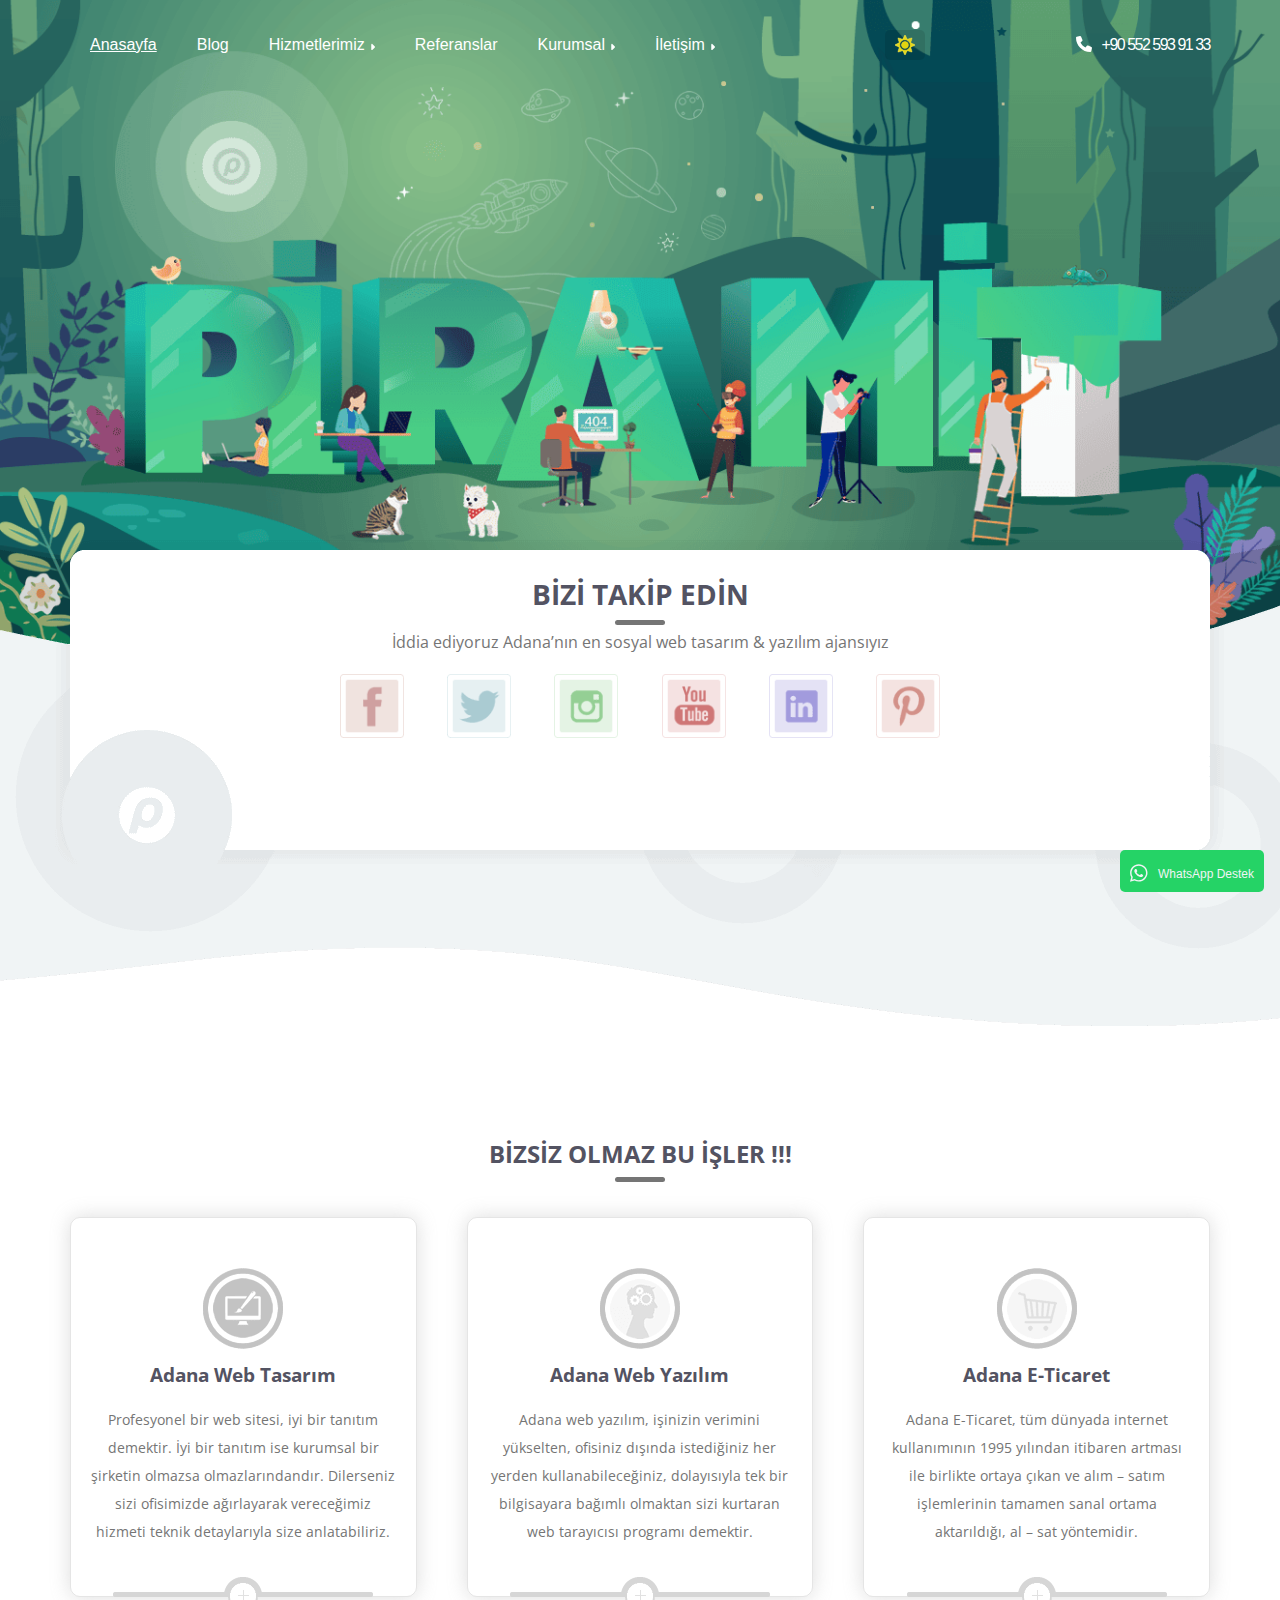
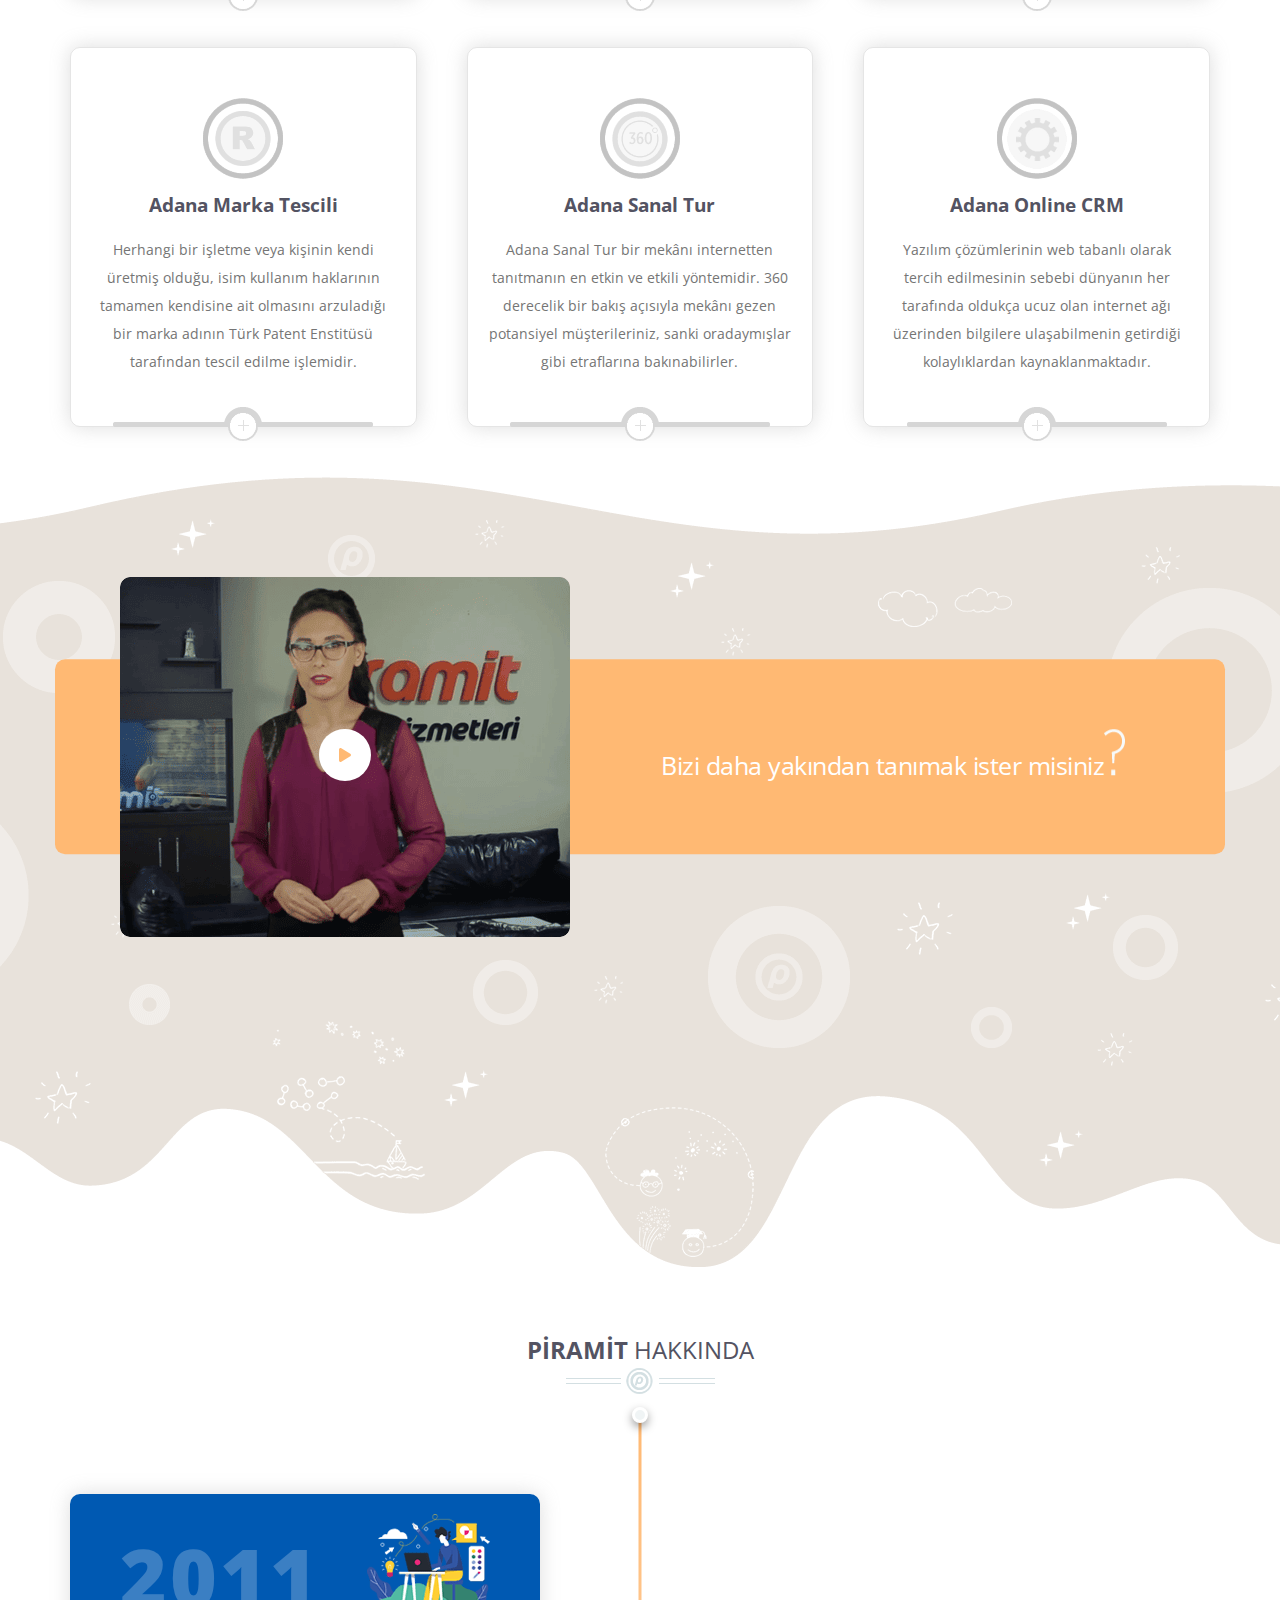
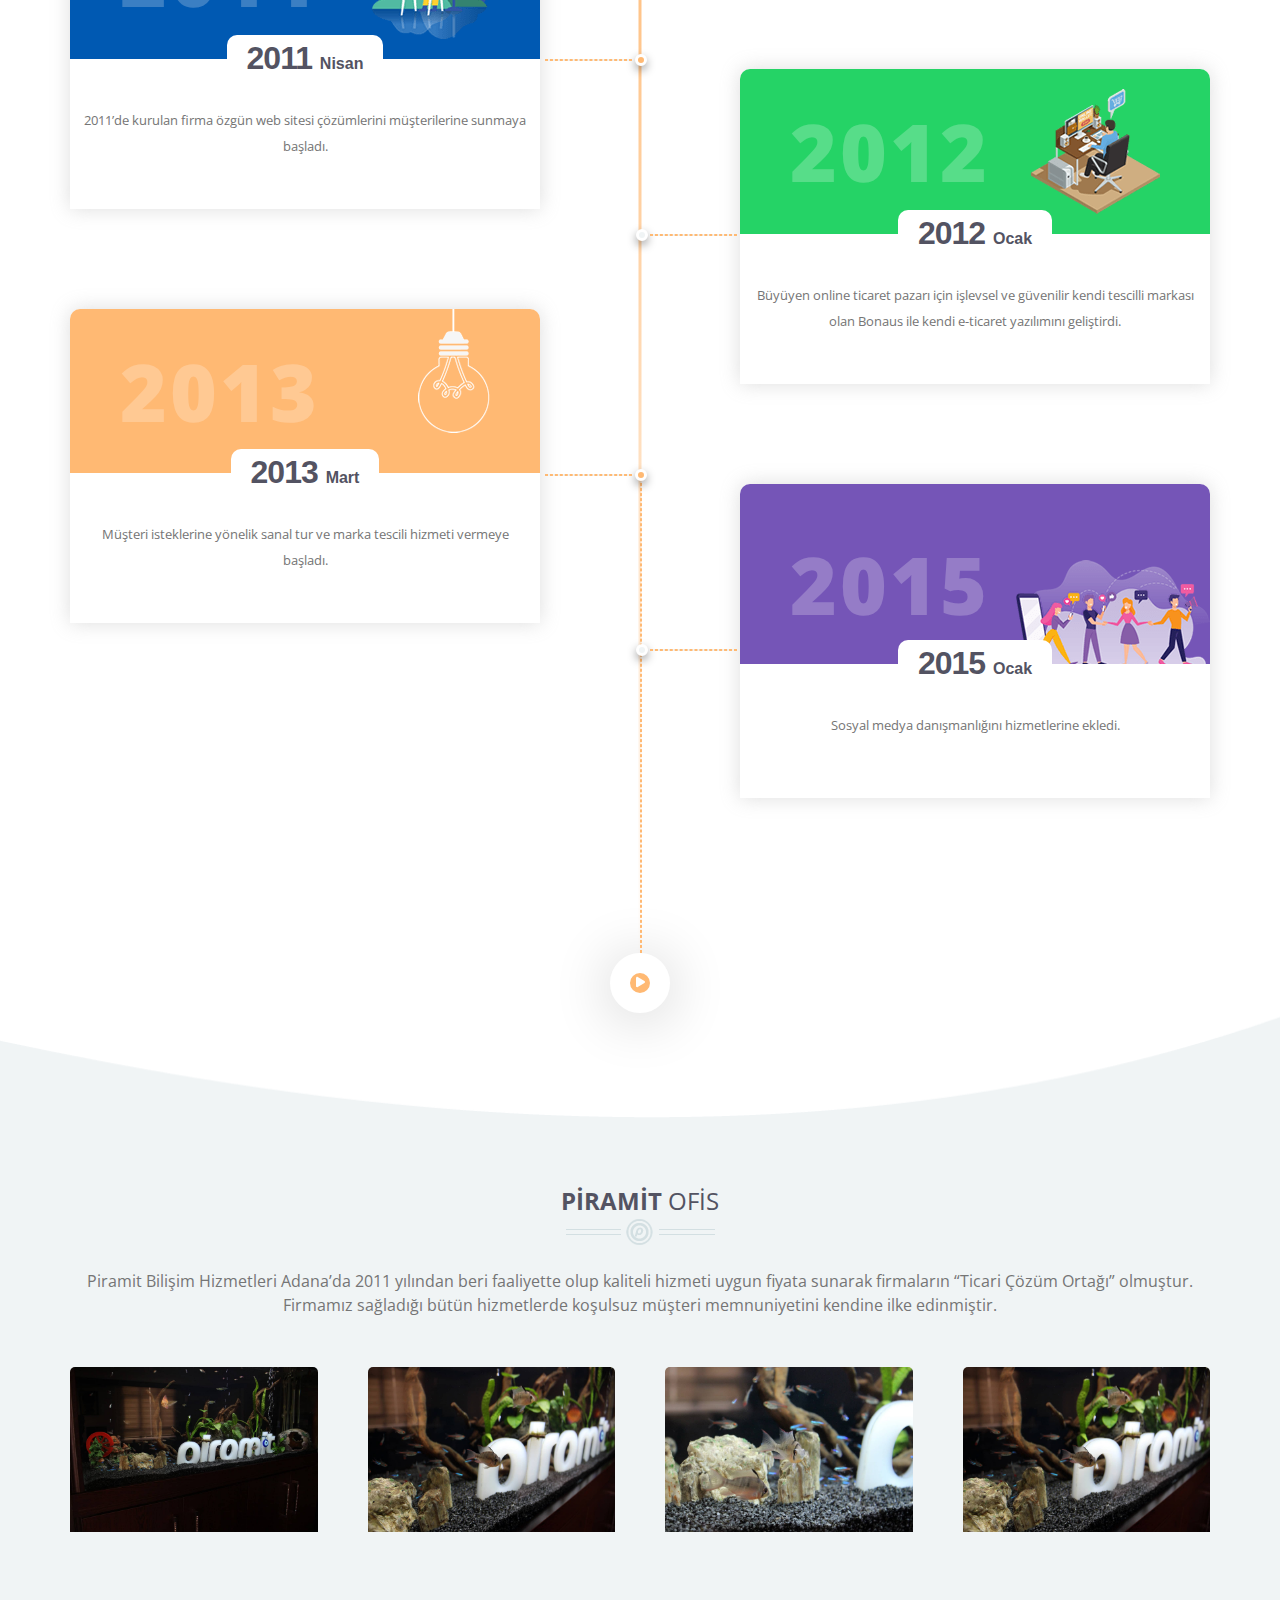
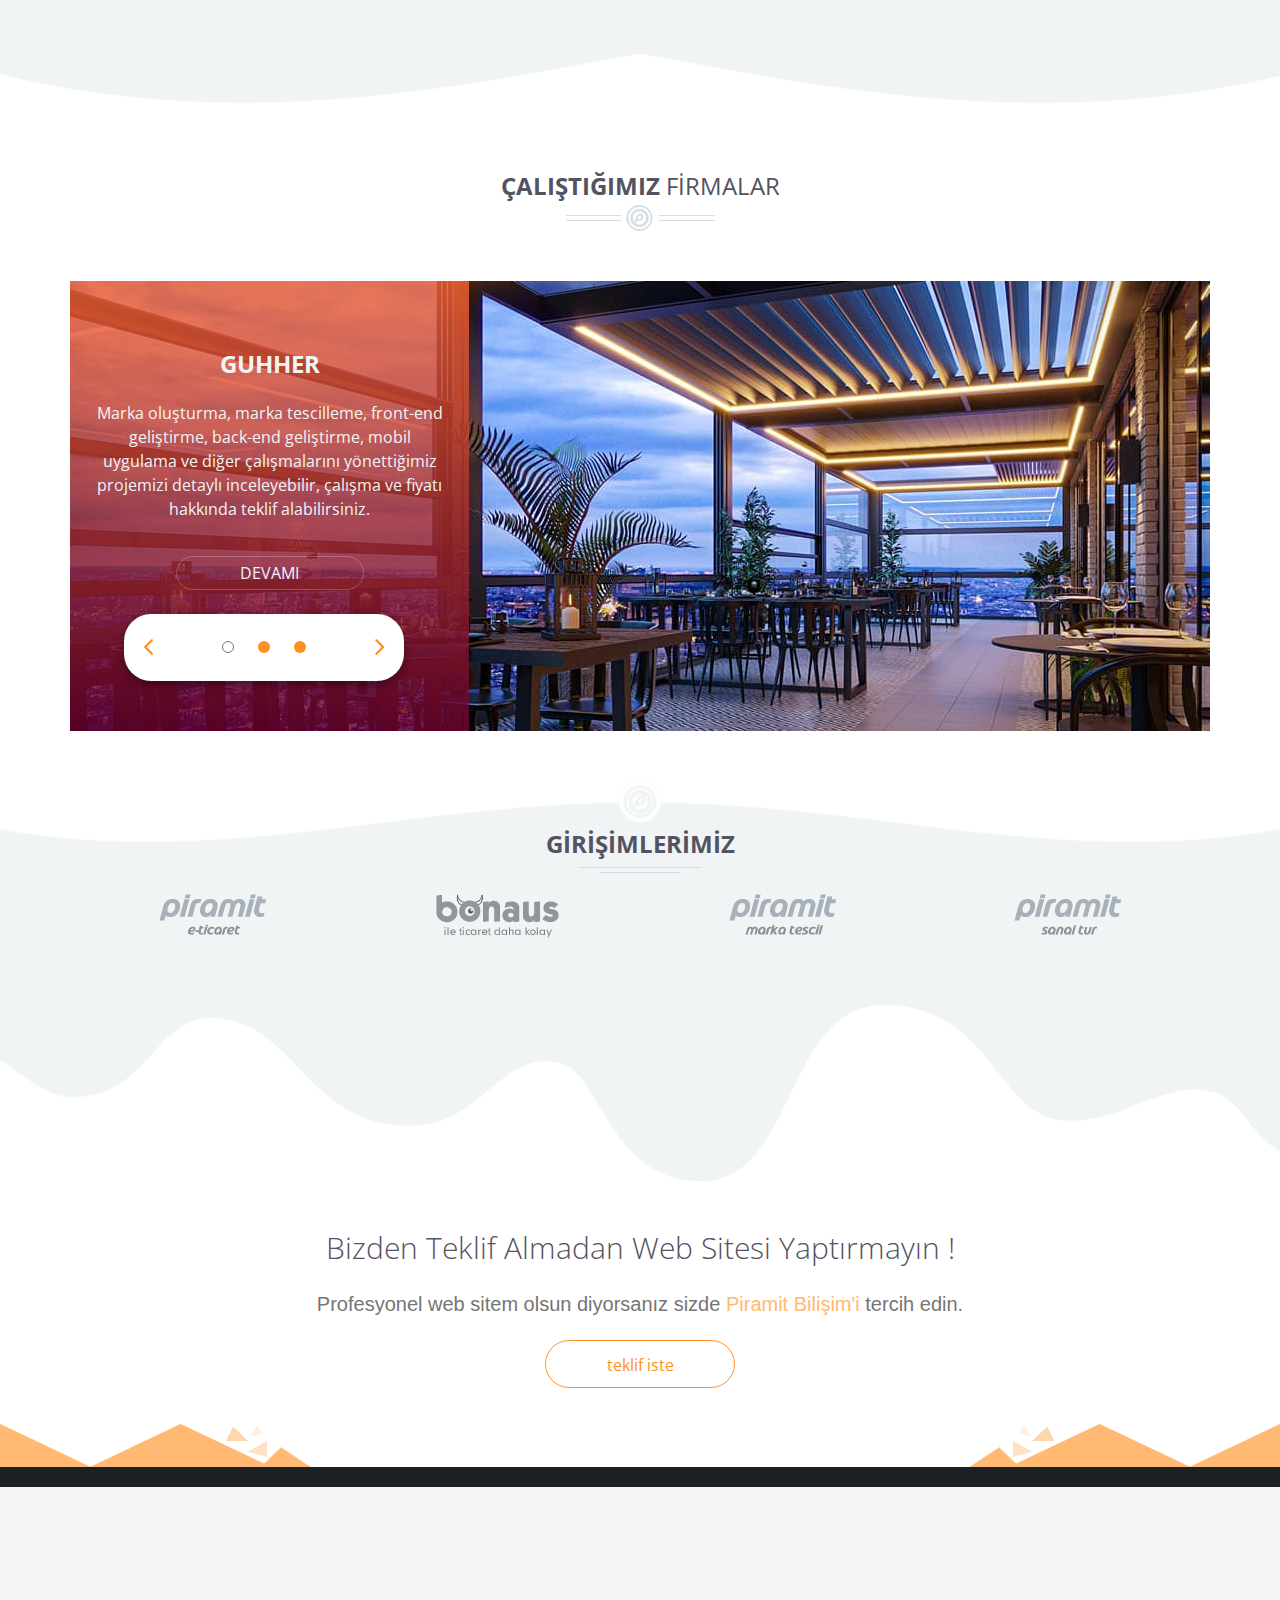
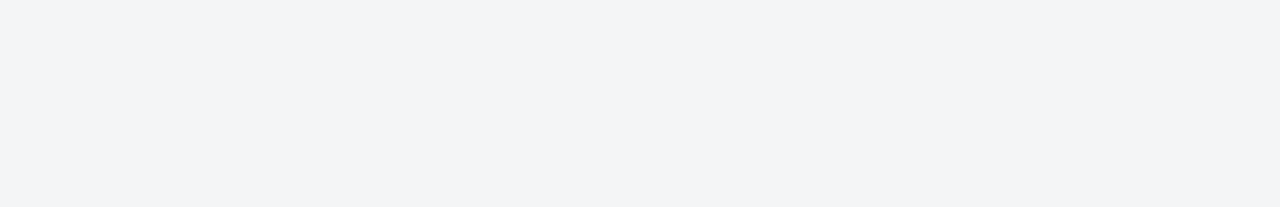
<file: index.html>
<!DOCTYPE html>
<html lang="tr">
  <head> 
    <meta charset="UTF-8">
    <meta name="robots" content="index,follow">
    <meta name="author" content="Muhammed Hacı">
    <meta http-equiv="X-UA-Compatible" content="IE=edge">
    <meta name="viewport" content="width=device-width, initial-scale=1.0, shrink-to-fit=no">
    <meta name="description" content="Adana Web Tasarım Firması Olarak, Adana Web Tasarım, Web Yazılım, Adana E-Ticaret, Marka Tescil, Sanal Tur, Sosyal Medya Hizmetleri Vermekteyiz.">
    <meta name="keywords" content="adana web tasarım, adana web yazılım, adana web tasarım firmaları, adana web yazılım, adana e-ticaret, adana marka tescil, adana sanal tur, adana sosyal medya çalışmaları, adana web tasarım hizmetleri">
    <title>Adana Web Tasarım | Piramit Bilişim | Adana Web Tasarım Firması </title>
    <!--  The Website's icon:-->
    <link rel="icon" href="images/favicon.ico">
    <!--  CSS Files:-->
    <link rel="stylesheet" href="css/normalize.css">
    <!--  Font Awesome Lib:-->
    <link rel="stylesheet" href="css/all.min.css">
    <!--  costume CSS:-->
    <link rel="stylesheet" href="css/main.css">
    <!-- Google Fonts:-->
    <link rel="preconnect" href="https://fonts.googleapis.com">
    <link rel="preconnect" href="https://fonts.gstatic.com" crossorigin="">
    <!-- 1- open sans-->
    <link rel="stylesheet" href="https://fonts.googleapis.com/css2?family=Open+Sans:wght@300;500;600;800&amp;display=swap">
    <!-- 2- Merriweather-->
    <link rel="stylesheet" href="https://fonts.googleapis.com/css2?family=Merriweather+Sans:ital,wght@0,300;0,400;0,500;0,600;0,700;0,800;1,800&amp;display=swap">
    <!-- 3- Oswald-->
    <link rel="stylesheet" href="https://fonts.googleapis.com/css2?family=Oswald:wght@200;300;400;500;600;700&amp;display=swap">
    <!-- 4- Barlow-->
    <link href="https://fonts.googleapis.com/css2?family=Barlow:ital,wght@0,100;0,200;0,300;0,400;0,500;0,600;0,700;0,900;1,700&amp;display=swap">
  </head>
  <body>
    <!-- Start Header //  -->
    <header>
      <div class="container">
        <nav>
          <div class="toggle-btn"><span></span><span></span><span></span></div>
          <div class="aside-menu">
            <div class="header"><a href="index.html"> <img src="images/brand.png" alt="logo"></a>
              <div class="close-btn"></div>
            </div>
            <ul class="navbar">
              <li class="nav-item"> <a class="nav-link active" href="index.html">Anasayfa</a></li>
              <li class="nav-item"> <a class="nav-link" href="blog.html">Blog  </a></li>
              <li class="nav-item"> <a class="nav-link mega-menu">Hizmetlerimiz <i class="fa-solid fa-caret-right arrow"></i></a>
                <ul class="sub-navbar"> 
                  <li class="sub-nav-item"> <a class="sub-nav-link" href="webtasarim.html">Adana web tasarım</a></li>
                  <li class="sub-nav-item"><a class="sub-nav-link" href="webyazilim.html">Adana web yazılım</a></li>
                  <li class="sub-nav-item"><a class="sub-nav-link" href="eticaret.html">Adana E-ticaret</a></li>
                  <li class="sub-nav-item"> <a class="sub-nav-link" href="markatescil.html">Adana marka tescili</a></li>
                  <li class="sub-nav-item"><a class="sub-nav-link" href="sanaltur.html">Adana sanal tur</a></li>
                  <li class="sub-nav-item"><a class="sub-nav-link" href="onlinecrm.html">Adana online CRM </a></li>
                  <li class="sub-nav-item"><a class="sub-nav-link" href="sosyalmedya.html">Adana sosyal medya</a></li>
                </ul>
              </li>
              <li class="nav-item"> <a class="nav-link" href="referanslar.html">Referanslar </a></li>
              <li class="nav-item"> <a class="nav-link mega-menu">Kurumsal <i class="fa-solid fa-caret-right arrow"></i></a>
                <ul class="sub-navbar">
                  <li class="sub-nav-item"> <a class="sub-nav-link" href="hakkimizda.html">Hakkımızda</a></li>
                  <li class="sub-nav-item"><a class="sub-nav-link" href="nedenpiramit.html">Neden piramit</a></li>
                </ul>
              </li>
              <li class="nav-item"> <a class="nav-link mega-menu">İletişim <i class="fa-solid fa-caret-right arrow"></i></a>
                <ul class="sub-navbar">
                  <li class="sub-nav-item"> <a class="sub-nav-link" href="bizeulaşin.html">Bize ulaşın</a></li>
                  <li class="sub-nav-item"><a class="sub-nav-link" href="kariyer.html">Kariyer</a></li>
                  <li class="sub-nav-item"><a class="sub-nav-link" href="teklifformu.html">Teklif formu</a></li>
                </ul>
              </li>
            </ul>
            <div id="theme-swicher"><img class="icon" src="images/sun.png" alt="sun image"></div><a class="phone" href="tel:+905525939133"><i class="fa-solid fa-phone"></i>+90 552 593 91 33</a><a class="whatsapp" href="https://wa.me/905525939133" target="_blank"><i class="fa-brands fa-whatsapp"></i>WhatsApp Destek</a>
          </div>
        </nav>
      </div>
    </header>
    <!-- End Header // -->
    <div class="preloader"></div>
    <!-- Start landing Section //-->
    <Section class="landing home"><img src="images/drone.png"></Section>
    <!-- End landing Section //-->
    <!-- Start Contact Section //-->
    <Section class="contact">
      <div class="container">
        <h1 class="underlined">bizi takip edin</h1>
        <p> <span>İddia ediyoruz  </span> Adana’nın en sosyal web tasarım & yazılım ajansıyız</p>
        <div class="social-icons"><a href="https://www.facebook.com/PiramitBilisim/" target="_blank"><img src="images/facebookk.png" alt="facebook"></a><a href="https://twitter.com/piramitbilisim" target="_blank"><img src="images/twitterr.png" alt="twitter"></a><a href="https://www.instagram.com/piramitbilisim/" target="_blank"><img src="images/instagramm.png" alt="instagram"></a><a href="https://www.youtube.com/user/piramitbilisim" target="_blank"><img src="images/youtubee.png" alt="youtube"></a><a href="https://www.linkedin.com/company/piramitbilisim/" target="_blank"><img src="images/linkedinn.png" alt="linkedin"></a><a href="https://www.pinterest.com/piramitbilisim/" target="_blank"><img src="images/pinterestt.png" alt="pinterest"></a></div>
      </div>
    </Section>
    <!-- End Contact Section //-->
    <!-- Start Services Section //-->
    <Section class="services">
      <div class="container">
        <h2 class="underlined">bizsiz olmaz bu işler !!!</h2>
        <div class="services-list"><a class="service" href="webtasarim.html"><img src="images/service-1.png" alt="service-1">
            <h3>Adana web tasarım</h3>
            <p>Profesyonel bir web sitesi, iyi bir tanıtım demektir. İyi bir tanıtım ise kurumsal bir şirketin olmazsa olmazlarındandır. Dilerseniz sizi ofisimizde ağırlayarak vereceğimiz hizmeti teknik detaylarıyla size anlatabiliriz. </p><img src="images/ayrac.png" alt="ayrac"></a><a class="service" href="webyazilim.html"><img src="images/service-2.png" alt="service-2">
            <h3>Adana web yazılım</h3>
            <p>Adana web yazılım, işinizin verimini yükselten, ofisiniz dışında istediğiniz her yerden kullanabileceğiniz, dolayısıyla tek bir bilgisayara bağımlı olmaktan sizi kurtaran web tarayıcısı programı demektir. </p><img src="images/ayrac.png" alt="ayrac"></a><a class="service" href="eticaret.html"><img src="images/service-3.png" alt="service-3">
            <h3>Adana E-Ticaret</h3>
            <p>Adana E-Ticaret, tüm dünyada internet kullanımının 1995 yılından itibaren artması ile birlikte ortaya çıkan ve alım – satım işlemlerinin tamamen sanal ortama aktarıldığı, al – sat yöntemidir. </p><img src="images/ayrac.png" alt="ayrac"></a><a class="service" href="markatescil.html"><img src="images/service-4.png" alt="service-4">
            <h3>Adana marka tescili</h3>
            <p>Herhangi bir işletme veya kişinin kendi üretmiş olduğu, isim kullanım haklarının tamamen kendisine ait olmasını arzuladığı bir marka adının Türk Patent Enstitüsü tarafından tescil edilme işlemidir. </p><img src="images/ayrac.png" alt="ayrac"></a><a class="service" href="sanaltur.html"><img src="images/service-5.png" alt="service-5">
            <h3>Adana sanal tur</h3>
            <p>Adana Sanal Tur bir mekânı internetten tanıtmanın en etkin ve etkili yöntemidir. 360 derecelik bir bakış açısıyla mekânı gezen potansiyel müşterileriniz, sanki oradaymışlar gibi etraflarına bakınabilirler. </p><img src="images/ayrac.png" alt="ayrac"></a><a class="service" href="onlinecrm.html"><img src="images/service-6.png" alt="service-6">
            <h3>Adana online CRM</h3>
            <p>Yazılım çözümlerinin web tabanlı olarak tercih edilmesinin sebebi dünyanın her tarafında oldukça ucuz olan internet ağı üzerinden bilgilere ulaşabilmenin getirdiği kolaylıklardan kaynaklanmaktadır.  </p><img src="images/ayrac.png" alt="ayrac"></a></div>
      </div>
    </Section>
    <!-- End Services Section //-->
    <!-- Start Video Section //-->
    <Section class="video">
      <div class="container">
        <div class="img-holder">
          <div class="video-play-icon"><i class="fas fa-play"></i></div>
        </div>
        <div class="text">
          <p>Bizi daha yakından tanımak ister misiniz </p><img class="question" src="images/soru.png" alt="soru işareti">
        </div>
      </div>
    </Section>
    <!-- End Video Section //-->
    <!-- Start About Us Section //-->
    <Section class="about-us">
      <div class="container">
        <h2>piramit  <span>hakkında</span><img src="images/ayrac2.png" alt="ayrac"></h2>
        <div class="time-line">
          <div class="time-line-item">
            <div class="img-holder"><span>2011</span><img src="images/time-line-1.png" alt="time-line-1"></div><span> <span>2011 </span>nisan</span>
            <p>2011’de kurulan firma özgün web sitesi çözümlerini müşterilerine sunmaya başladı. </p>
          </div>
          <div class="time-line-item">
            <div class="img-holder"><span>2012</span><img src="images/time-line-2.png" alt="time-line-2"></div><span> <span>2012 </span>ocak</span>
            <p>Büyüyen online ticaret pazarı için işlevsel ve güvenilir kendi tescilli markası olan Bonaus ile kendi e-ticaret yazılımını geliştirdi. </p>
          </div>
          <div class="time-line-item">
            <div class="img-holder"><span>2013</span><img src="images/time-line-3.png" alt="time-line-3"></div><span> <span>2013 </span>mart</span>
            <p>Müşteri isteklerine yönelik sanal tur ve marka tescili hizmeti vermeye başladı. </p>
          </div>
          <div class="time-line-item">
            <div class="img-holder"><span>2015</span><img src="images/time-line-4.png" alt="time-line-4"></div><span> <span>2015 </span>ocak</span>
            <p>Sosyal medya danışmanlığını hizmetlerine ekledi.<span> </span></p>
          </div>
        </div><a href="hakkimizda.html"><i class="fas fa-play"></i></a>
      </div>
    </Section>
    <!-- End About Us Section //-->
    <!-- Start Ofic Section //-->
    <Section class="office"> 
      <div class="curly-bg"> </div>
      <div class="bg-wrapper">
        <div class="container">
          <h2>piramit <span>ofis</span><img src="images/ayrac2.png" alt="ayrac"></h2>
          <p>Piramit Bilişim Hizmetleri Adana’da 2011 yılından beri faaliyette olup kaliteli hizmeti uygun fiyata sunarak firmaların “Ticari Çözüm Ortağı” olmuştur. Firmamız sağladığı bütün hizmetlerde koşulsuz müşteri memnuniyetini kendine ilke edinmiştir. </p>
          <div class="gallery">
            <div class="image"> <img src="images/office-1.jpg" alt="ofis"><a href="#"><i class="fas fa-search"></i></a></div>
            <div class="image"> <img src="images/office-2.jpg" alt="ofis"><a href="#"><i class="fas fa-search"></i></a></div>
            <div class="image"> <img src="images/office-3.jpg" alt="ofis"><a href="#"><i class="fas fa-search"></i></a></div>
            <div class="image"> <img src="images/office-4.jpg" alt="ofis"><a href="#"><i class="fas fa-search"></i></a></div>
          </div>
        </div>
      </div>
      <div class="curly-bg"> </div>
    </Section>
    <!-- End Ofic Section //-->
    <!-- Start our work Section //-->
    <Section class="our-work">
      <div class="container">
        <h2>çalıştığımız <span>firmalar</span><img src="images/ayrac2.png" alt="ayrac"></h2>
        <div class="slider">
          <div class="slide active"><img src="images/slide-1.jpg" alt="slide-1">
            <div class="info">
              <h2>GUHHER</h2>
              <p>Marka oluşturma, marka tescilleme, front-end geliştirme, back-end geliştirme, mobil uygulama ve diğer çalışmalarını yönettiğimiz projemizi detaylı inceleyebilir, çalışma ve fiyatı hakkında teklif alabilirsiniz.</p><a href="#">devamı </a>
            </div>
          </div>
          <div class="slide"><img src="images/slide-2.jpg" alt="slide-2">
            <div class="info">
              <h2>Keyf-i Yoldaş</h2>
              <p>A'dan Z'ye tüm sürecini yürüttüğümüz Keyf-i Yoldaş projemizle ilgili çalışmalarımızı detaylı şekilde inceleyebilir, çalışma ve fiyatı hakkında teklif alabilirsiniz.</p><a href="#">devamı</a>
            </div>
          </div>
          <div class="slide"><img src="images/slide-3.jpg" alt="slide-3">
            <div class="info">
              <h2>Steaming Volcanoes</h2>
              <p>A'dan Z'ye tüm sürecini yürüttüğümüz Tartarik projemiz ile ilgili çalışmalarımızı detaylı şekilde inceleyebilir, çalışma ve fiyatı hakkında teklif alabilirsiniz.</p><a href="#">devamı</a>
            </div>
          </div>
          <div class="slider-controls"><span class="prev-btn"><i class="fas fa-chevron-left"></i></span>
            <ul class="indicators">
              <li class="active" data-index="0"></li>
              <li data-index="1"></li>
              <li data-index="2"></li>
            </ul><span class="next-btn"><i class="fas fa-chevron-right"></i></span>
          </div>
        </div>
      </div>
    </Section>
    <!-- End our work Section //-->
    <!-- Start initiatives Section //-->
    <Section class="initiatives">
      <div class="container">
        <h2>girişimlerimiz</h2><img src="images/ayrac3.png" alt="ayrac">
        <div class="images"><a href="eticaret.html"><img src="images/e-ticaret.png" alt="initiatives-1"></a><a href="eticaret.html"><img src="images/bonaus.png" alt="initiatives-2"></a><a href="markatescil.html"><img src="images/marka-tescil.png" alt="initiatives-3"></a><a href="sanaltur.html"><img src="images/sanal-tur.png" alt="initiatives-4"></a></div>
      </div>
    </Section>
    <!-- End initiatives Section //-->
    <!-- Start offer Section //-->
    <section class="offer">
      <div class="container">
        <h2>bizden teklif almadan web sitesi yaptırmayın !</h2>
        <p>Profesyonel web sitem olsun diyorsanız sizde <span>Piramit Bilişim'i  </span>tercih edin. </p><a href="teklifformu.html">teklif iste</a>
      </div><img class=" the-end-bg dark" src="images/teklif-bg.png">
    </section>
    <!-- End offer Section //-->
    <!-- Start Footer //-->
    <footer>
      <div class="preloader"></div>
      <div class="container">
        <div class="social-media">
          <h4>bizi takip edin</h4>
          <p>İddia ediyoruz Adana’nın en profesyonel web tasarım & yazılım ajansıyız </p>
          <div class="social-icons"><a href="https://www.facebook.com/PiramitBilisim/" target="_blank"><img src="images/facebook.png" alt="facebook"></a><a href="https://twitter.com/piramitbilisim" target="_blank"><img src="images/twitter.png" alt="twitter"></a><a href="https://www.instagram.com/piramitbilisim/" target="_blank"><img src="images/instagram.png" alt="instagram"></a><a href="https://www.youtube.com/user/piramitbilisim" target="_blank"><img src="images/youtube.png" alt="youtube"></a><a href="https://www.linkedin.com/company/piramitbilisim/" target="_blank"><img src="images/linkedin.png" alt="linkedin"></a><a href="https://www.pinterest.com/piramitbilisim/" target="_blank"><img src="images/pinterest.png" alt="pinterest"></a></div>
        </div>
        <div class="contact-info">
          <h4>İletişim bilgileri</h4>
          <div><i class="fas fa-map-marker-alt"></i><a href="https://www.google.com/maps/place/Piramit+Bili%C5%9Fim+ve+Dan%C4%B1%C5%9Fmanl%C4%B1k+Hizmetleri(Adana+Web+Tasar%C4%B1m)/@36.9935871,35.3219269,16z/data=!4m5!3m4!1s0x15288f6a5fc29ec7:0x4aee9a23d252024c!8m2!3d36.998477!4d35.3261526" target="_blank">Reşatbey Mahallesi Gazipaşa Bulvarı Yunus Bey Apt. No:9 Kat:4 Daire:8 Seyhan/ADANA </a></div>
          <div> <i class="fas fa-envelope"></i><a href="mailto: muhammed.hacilar@gmail.com">info@piramitbilisim.net </a></div>
          <div><i class="fa-solid fa-phone"></i><a href="tel:+90 552 593 91 33">+90 552 593 91 33</a></div>
        </div>
        <div class="blogs"> 
          <h4>blogdan yazılar </h4>
          <div> <a href="#"> <img src="images/blog-1.png" alt="blog-1"><span>Web Tasarımda Profesyonellik ve Güven Faktörü</span></a><a href="#"> <img src="images/blog-2.png" alt="blog-2"><span>Web Tasarım Nedir ve Bir Web Sitesinde Neler Olabilir ?</span></a><a href="#"> <img src="images/blog-3.png" alt="blog-3"><span>Kullanıcı Odaklı Tasarım</span></a></div>
        </div>
      </div>
      <div class="copyright">Copyright &copy; 2011 - <span class="year"> </span> piramitbilisim.com.tr<img src="images/p.png" alt="logo"></div>
    </footer>
    <!-- End Footer //-->
    <script src="js/all.min.js"></script>
    <script src="js/main.js"></script>
  </body>
</html>
</file>
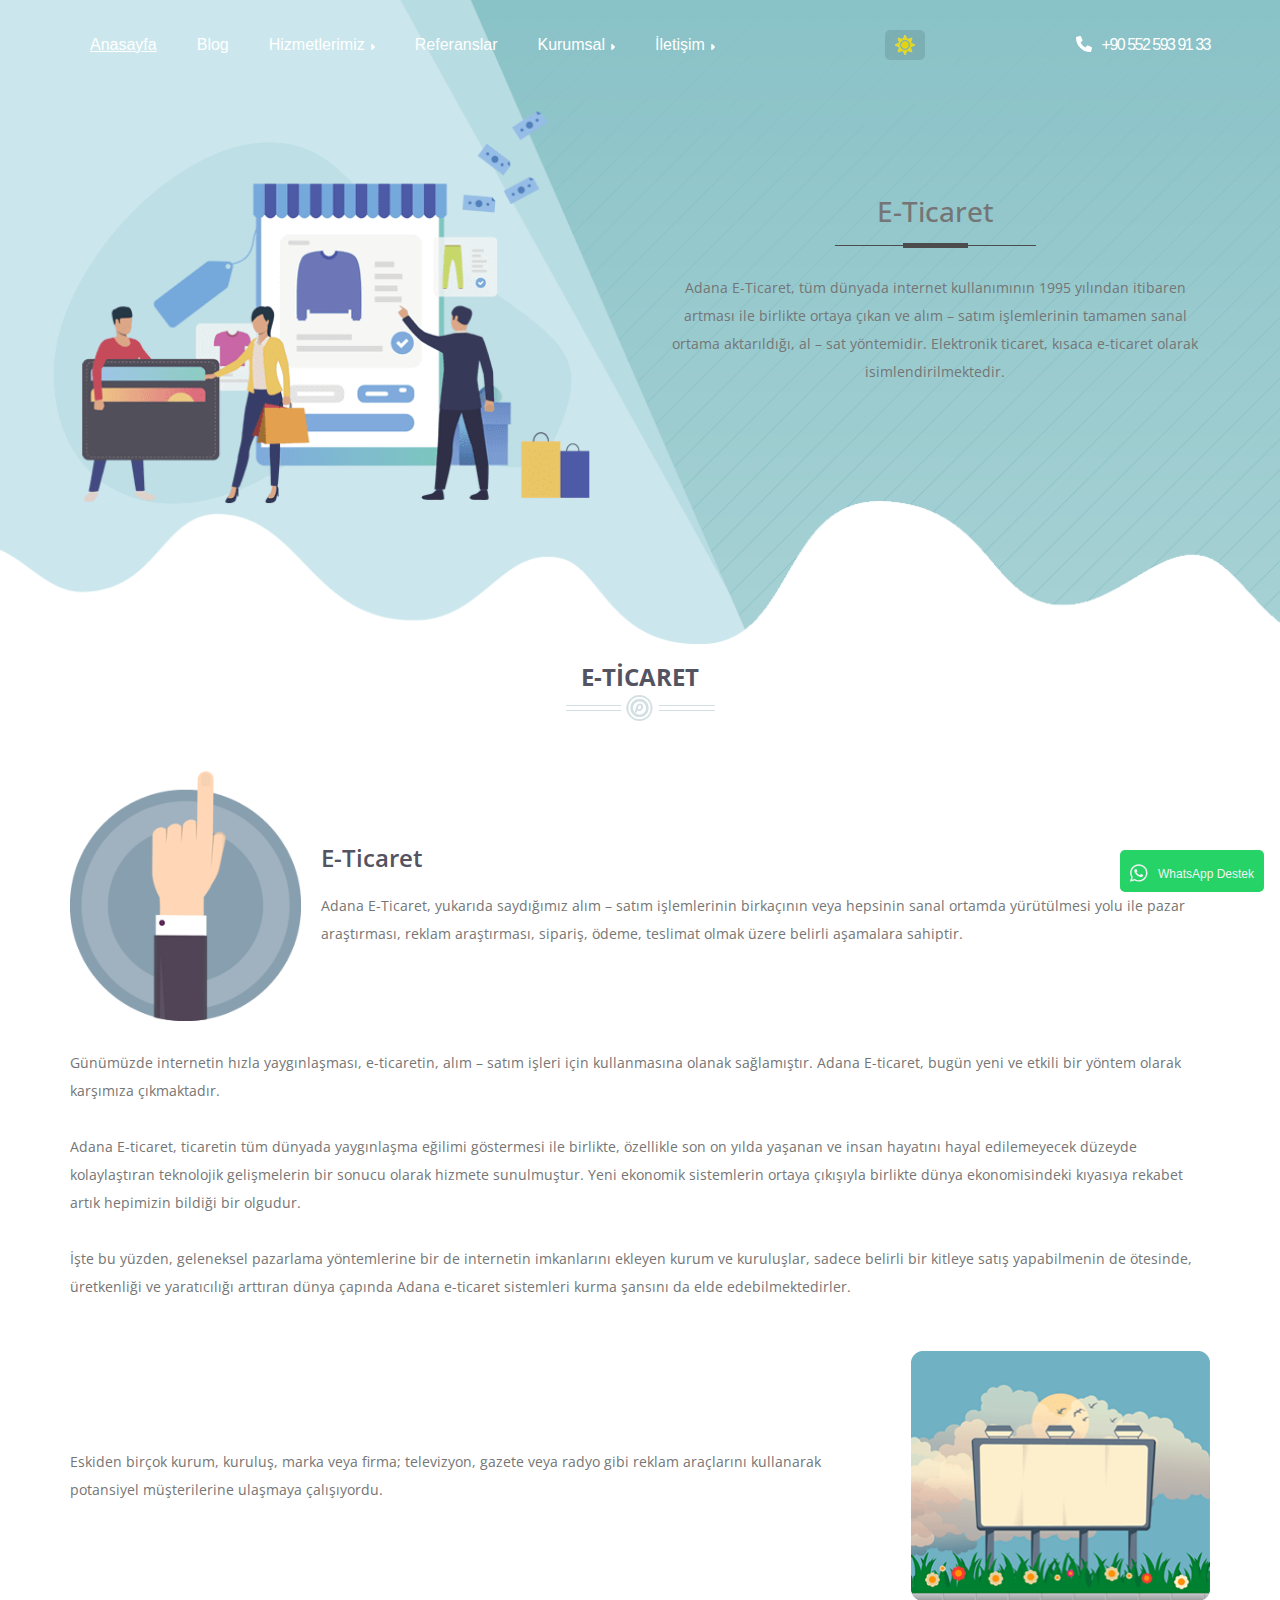
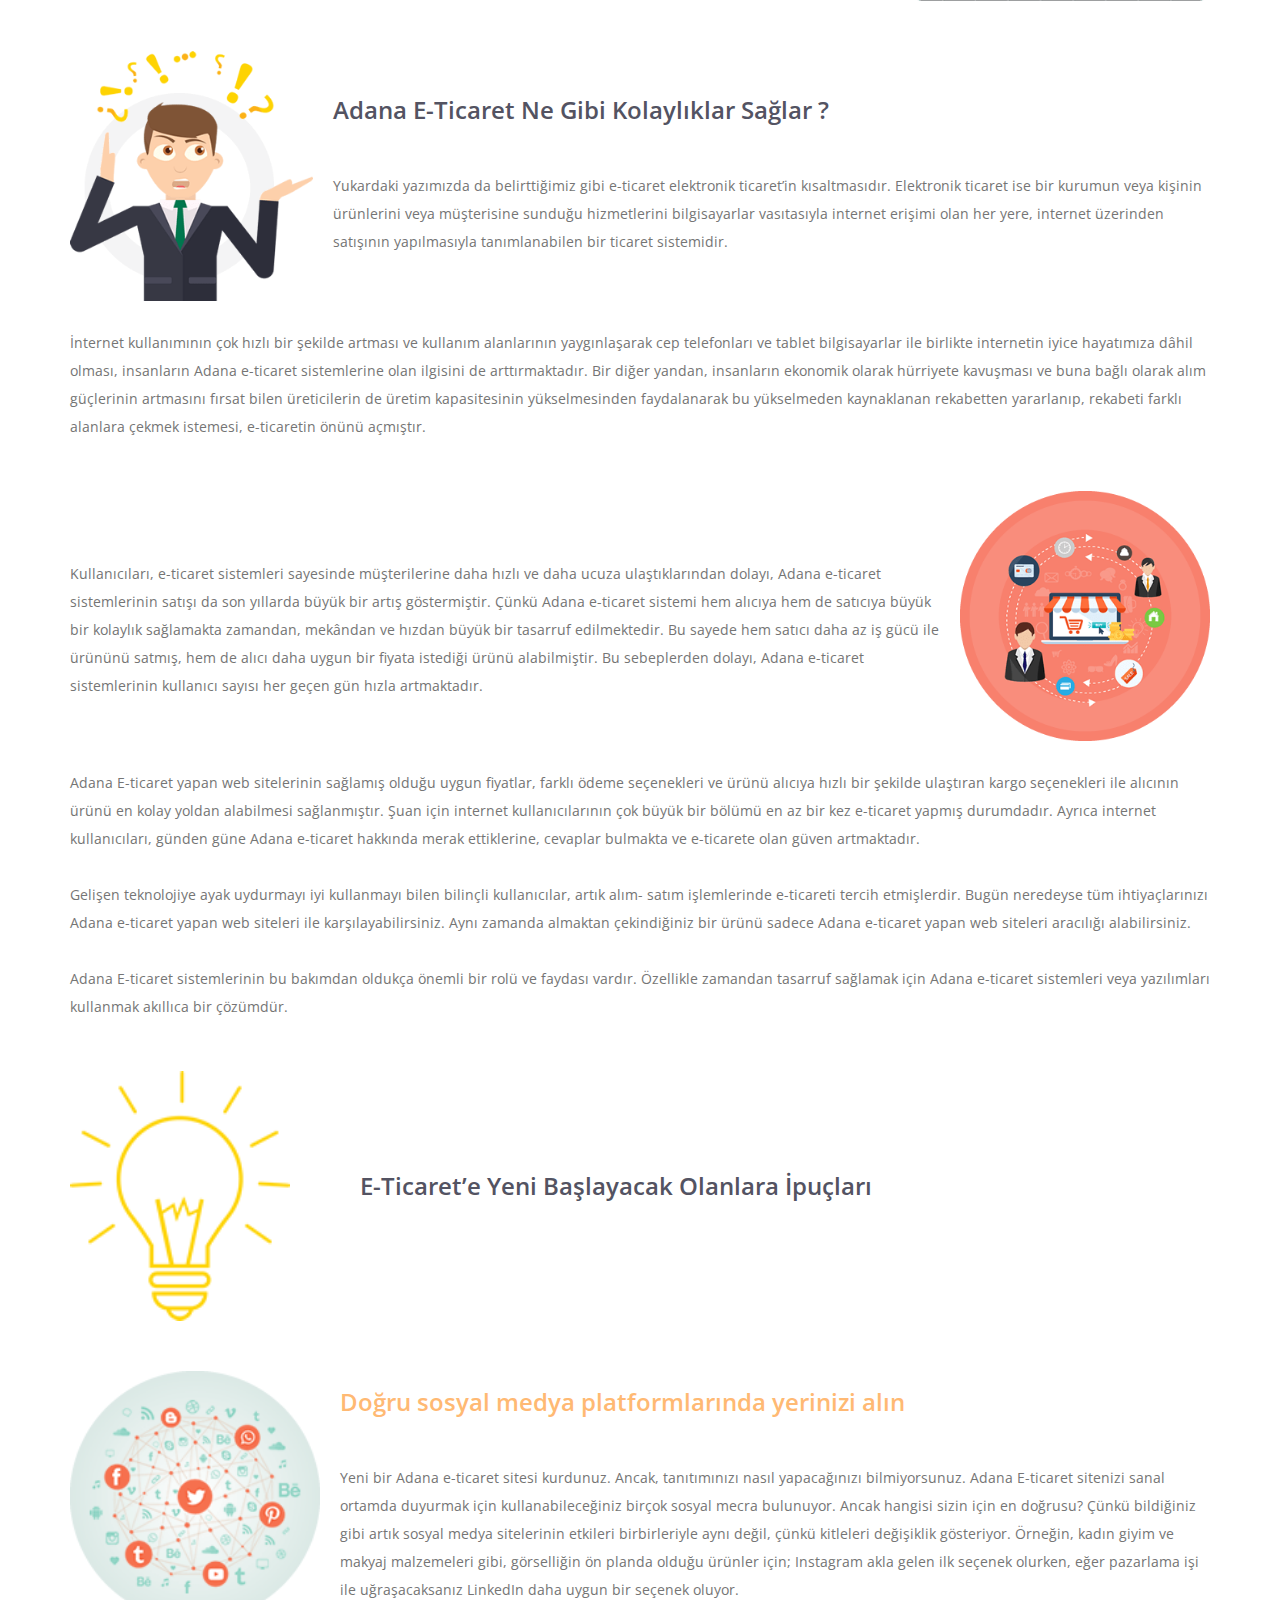
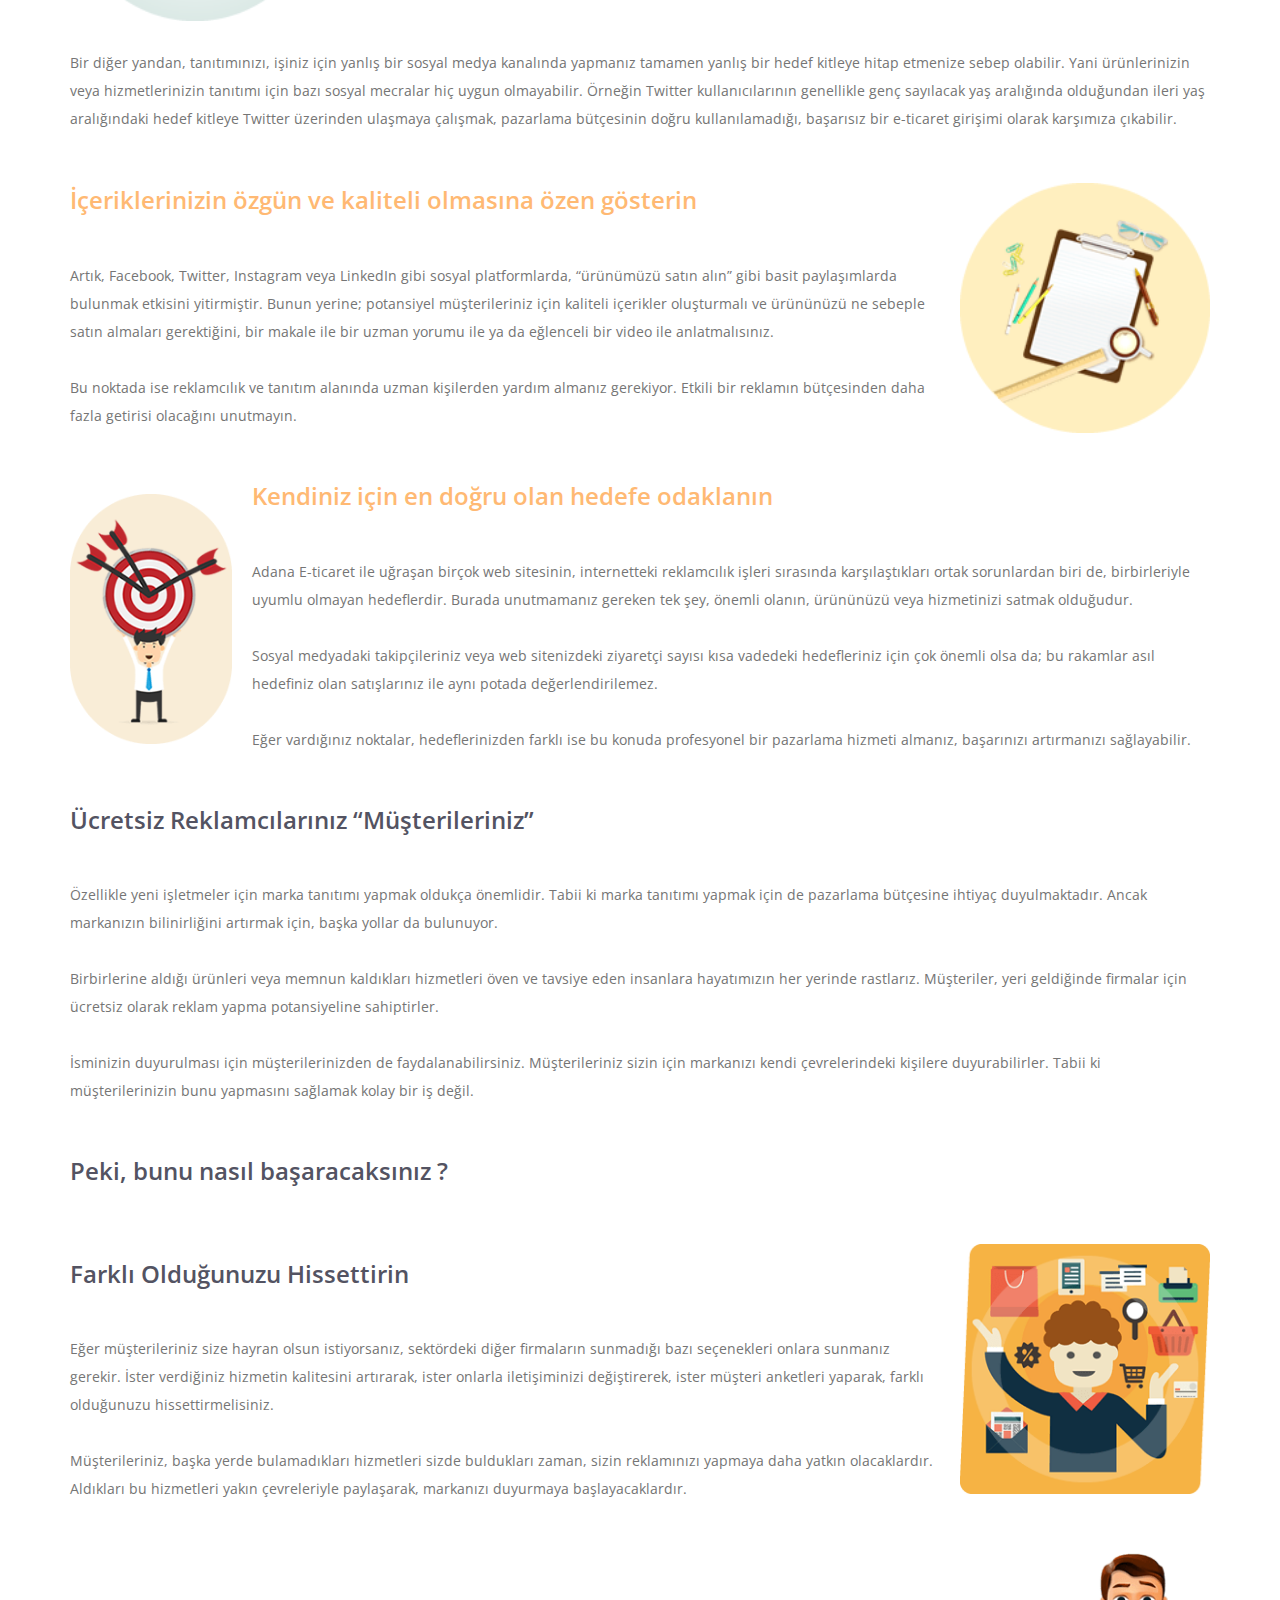
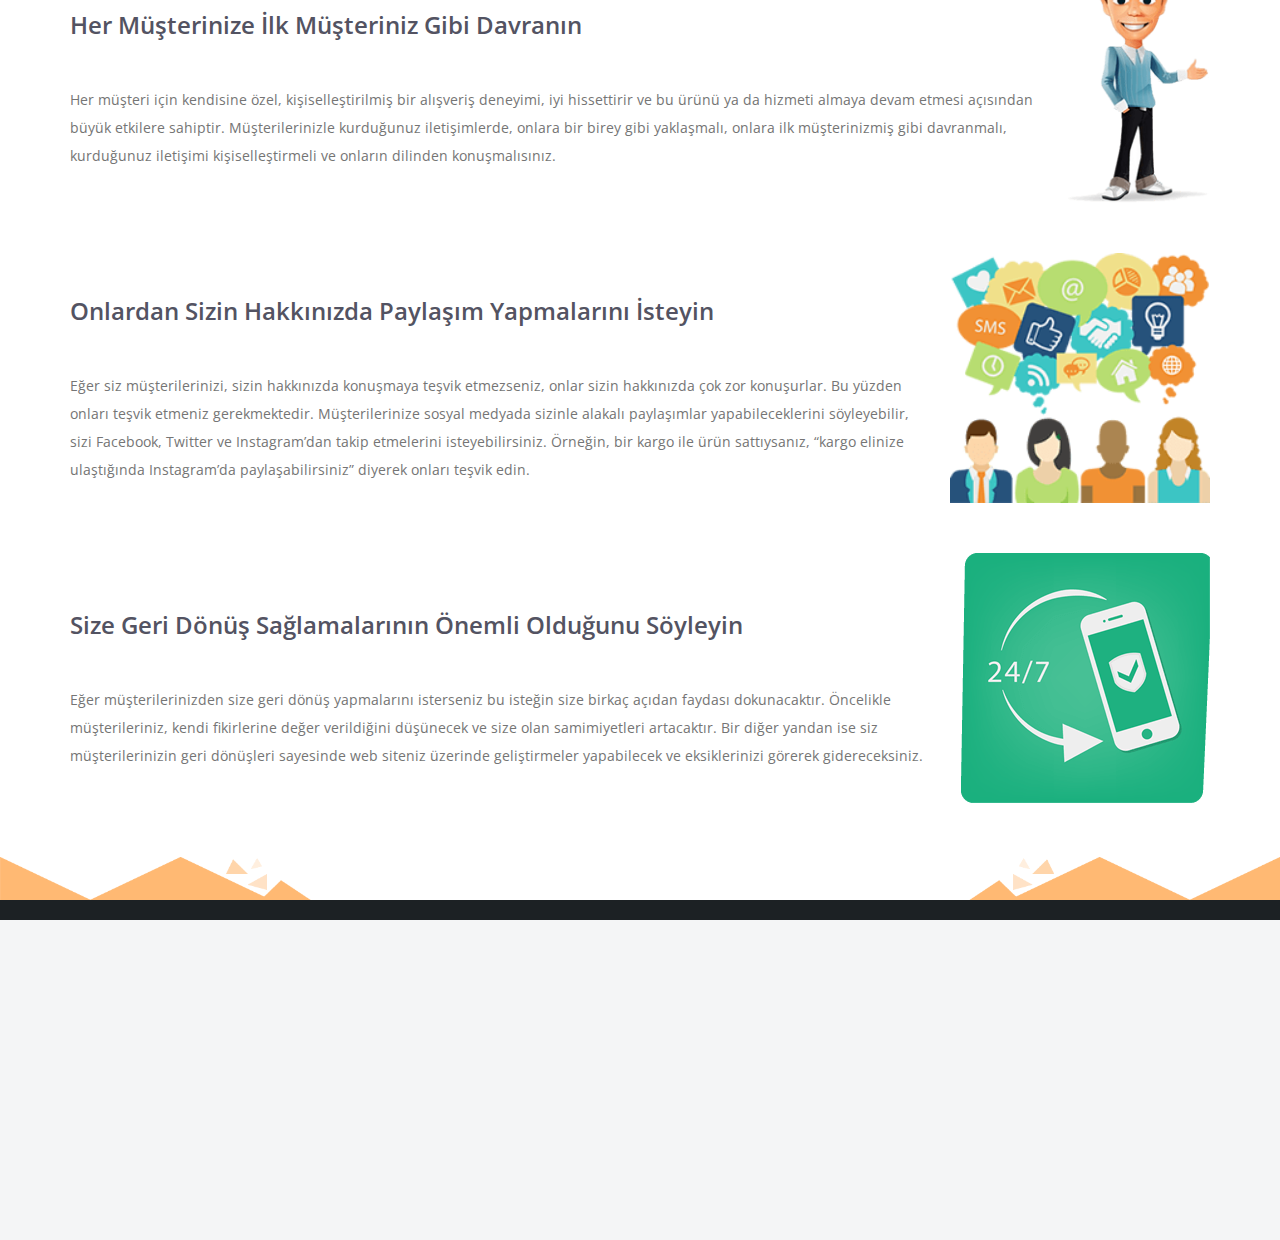
<file: eticaret.html>
<!DOCTYPE html>
<html lang="tr">
  <head> 
    <meta charset="UTF-8">
    <meta name="robots" content="index,follow">
    <meta name="author" content="Muhammed Hacı">
    <meta http-equiv="X-UA-Compatible" content="IE=edge">
    <meta name="viewport" content="width=device-width, initial-scale=1.0, shrink-to-fit=no">
    <meta name="description" content="Adana Web Tasarım Firması Olarak, Adana Web Tasarım, Web Yazılım, Adana E-Ticaret, Marka Tescil, Sanal Tur, Sosyal Medya Hizmetleri Vermekteyiz.">
    <meta name="keywords" content="adana web tasarım, adana web yazılım, adana web tasarım firmaları, adana web yazılım, adana e-ticaret, adana marka tescil, adana sanal tur, adana sosyal medya çalışmaları, adana web tasarım hizmetleri">
    <title>Adana Web Tasarım | Piramit Bilişim | Adana Web Tasarım Firması </title>
    <!--  The Website's icon:-->
    <link rel="icon" href="images/favicon.ico">
    <!--  CSS Files:-->
    <link rel="stylesheet" href="css/normalize.css">
    <!--  Font Awesome Lib:-->
    <link rel="stylesheet" href="css/all.min.css">
    <!--  costume CSS:-->
    <link rel="stylesheet" href="css/main.css">
    <!-- Google Fonts:-->
    <link rel="preconnect" href="https://fonts.googleapis.com">
    <link rel="preconnect" href="https://fonts.gstatic.com" crossorigin="">
    <!-- 1- open sans-->
    <link rel="stylesheet" href="https://fonts.googleapis.com/css2?family=Open+Sans:wght@300;500;600;800&amp;display=swap">
    <!-- 2- Merriweather-->
    <link rel="stylesheet" href="https://fonts.googleapis.com/css2?family=Merriweather+Sans:ital,wght@0,300;0,400;0,500;0,600;0,700;0,800;1,800&amp;display=swap">
    <!-- 3- Oswald-->
    <link rel="stylesheet" href="https://fonts.googleapis.com/css2?family=Oswald:wght@200;300;400;500;600;700&amp;display=swap">
    <!-- 4- Barlow-->
    <link href="https://fonts.googleapis.com/css2?family=Barlow:ital,wght@0,100;0,200;0,300;0,400;0,500;0,600;0,700;0,900;1,700&amp;display=swap">
  </head>
  <body>
    <!-- Start Header //  -->
    <header>
      <div class="container">
        <nav>
          <div class="toggle-btn"><span></span><span></span><span></span></div>
          <div class="aside-menu">
            <div class="header"><a href="index.html"> <img src="images/brand.png" alt="logo"></a>
              <div class="close-btn"></div>
            </div>
            <ul class="navbar">
              <li class="nav-item"> <a class="nav-link active" href="index.html">Anasayfa</a></li>
              <li class="nav-item"> <a class="nav-link" href="blog.html">Blog  </a></li>
              <li class="nav-item"> <a class="nav-link mega-menu">Hizmetlerimiz <i class="fa-solid fa-caret-right arrow"></i></a>
                <ul class="sub-navbar"> 
                  <li class="sub-nav-item"> <a class="sub-nav-link" href="webtasarim.html">Adana web tasarım</a></li>
                  <li class="sub-nav-item"><a class="sub-nav-link" href="webyazilim.html">Adana web yazılım</a></li>
                  <li class="sub-nav-item"><a class="sub-nav-link" href="eticaret.html">Adana E-ticaret</a></li>
                  <li class="sub-nav-item"> <a class="sub-nav-link" href="markatescil.html">Adana marka tescili</a></li>
                  <li class="sub-nav-item"><a class="sub-nav-link" href="sanaltur.html">Adana sanal tur</a></li>
                  <li class="sub-nav-item"><a class="sub-nav-link" href="onlinecrm.html">Adana online CRM </a></li>
                  <li class="sub-nav-item"><a class="sub-nav-link" href="sosyalmedya.html">Adana sosyal medya</a></li>
                </ul>
              </li>
              <li class="nav-item"> <a class="nav-link" href="referanslar.html">Referanslar </a></li>
              <li class="nav-item"> <a class="nav-link mega-menu">Kurumsal <i class="fa-solid fa-caret-right arrow"></i></a>
                <ul class="sub-navbar">
                  <li class="sub-nav-item"> <a class="sub-nav-link" href="hakkimizda.html">Hakkımızda</a></li>
                  <li class="sub-nav-item"><a class="sub-nav-link" href="nedenpiramit.html">Neden piramit</a></li>
                </ul>
              </li>
              <li class="nav-item"> <a class="nav-link mega-menu">İletişim <i class="fa-solid fa-caret-right arrow"></i></a>
                <ul class="sub-navbar">
                  <li class="sub-nav-item"> <a class="sub-nav-link" href="bizeulaşin.html">Bize ulaşın</a></li>
                  <li class="sub-nav-item"><a class="sub-nav-link" href="kariyer.html">Kariyer</a></li>
                  <li class="sub-nav-item"><a class="sub-nav-link" href="teklifformu.html">Teklif formu</a></li>
                </ul>
              </li>
            </ul>
            <div id="theme-swicher"><img class="icon" src="images/sun.png" alt="sun image"></div><a class="phone" href="tel:+905525939133"><i class="fa-solid fa-phone"></i>+90 552 593 91 33</a><a class="whatsapp" href="https://wa.me/905525939133" target="_blank"><i class="fa-brands fa-whatsapp"></i>WhatsApp Destek</a>
          </div>
        </nav>
      </div>
    </header>
    <!-- End Header // -->
    <!-- Start landing Section //-->
    <Section class="landing eticaret">
      <div class="container"> 
        <div class="box">
          <h1>E-Ticaret</h1><img class="dark" src="images/ayrac4.png" alt="ayrac">
          <p>Adana E-Ticaret, tüm dünyada internet kullanımının 1995 yılından itibaren artması ile birlikte ortaya çıkan ve alım – satım işlemlerinin tamamen sanal ortama aktarıldığı, al – sat yöntemidir. Elektronik ticaret, kısaca e-ticaret olarak isimlendirilmektedir.</p>
        </div>
      </div>
    </Section>
    <!-- End landing Section //-->
    <main class="eticaret">
      <div class="container">
        <h2>E-Ticaret<img class="dark" src="images/ayrac2.png" alt="ayrac"></h2>
        <div class="content"><img class="dark" src="images/eticaret2.png" alt="eticaret">
          <div class="text">
            <h3>E-Ticaret</h3>
            <p>Adana E-Ticaret, yukarıda saydığımız alım – satım işlemlerinin birkaçının veya hepsinin sanal ortamda yürütülmesi yolu ile pazar araştırması, reklam araştırması, sipariş, ödeme, teslimat olmak üzere belirli aşamalara sahiptir.</p>
          </div>
        </div>
        <p><br/> Günümüzde internetin hızla yaygınlaşması, e-ticaretin, alım – satım işleri için kullanmasına olanak sağlamıştır. Adana E-ticaret, bugün yeni ve etkili bir yöntem olarak karşımıza çıkmaktadır.</p>
        <p><br/> Adana E-ticaret, ticaretin tüm dünyada yaygınlaşma eğilimi göstermesi ile birlikte, özellikle son on yılda yaşanan ve insan hayatını hayal edilemeyecek düzeyde kolaylaştıran teknolojik gelişmelerin bir sonucu olarak hizmete sunulmuştur. Yeni ekonomik sistemlerin ortaya çıkışıyla birlikte dünya ekonomisindeki kıyasıya rekabet artık hepimizin bildiği bir olgudur.</p>
        <p><br/> İşte bu yüzden, geleneksel pazarlama yöntemlerine bir de internetin imkanlarını ekleyen kurum ve kuruluşlar, sadece belirli bir kitleye satış yapabilmenin de ötesinde, üretkenliği ve yaratıcılığı arttıran dünya çapında Adana e-ticaret sistemleri kurma şansını da elde edebilmektedirler.</p>
        <div class="content"> <img class="dark right" src="images/eticaret3.png" alt="eticaret">
          <p>Eskiden birçok kurum, kuruluş, marka veya firma; televizyon, gazete veya radyo gibi reklam araçlarını kullanarak potansiyel müşterilerine ulaşmaya çalışıyordu.</p>
        </div>
        <div class="content"><img class="dark" src="images/eticaret4.png" alt="eticaret">
          <div class="text">
            <h3>Adana E-Ticaret Ne Gibi Kolaylıklar Sağlar ?</h3>
            <p><br/> Yukardaki yazımızda da belirttiğimiz gibi e-ticaret elektronik ticaret’in kısaltmasıdır. Elektronik ticaret ise bir kurumun veya kişinin ürünlerini veya müşterisine sunduğu hizmetlerini bilgisayarlar vasıtasıyla internet erişimi olan her yere, internet üzerinden satışının yapılmasıyla tanımlanabilen bir ticaret sistemidir.</p>
          </div>
        </div>
        <p><br/> İnternet kullanımının çok hızlı bir şekilde artması ve kullanım alanlarının yaygınlaşarak cep telefonları ve tablet bilgisayarlar ile birlikte internetin iyice hayatımıza dâhil olması, insanların Adana e-ticaret sistemlerine olan ilgisini de arttırmaktadır. Bir diğer yandan, insanların ekonomik olarak hürriyete kavuşması ve buna bağlı olarak alım güçlerinin artmasını fırsat bilen üreticilerin de üretim kapasitesinin yükselmesinden faydalanarak bu yükselmeden kaynaklanan rekabetten yararlanıp, rekabeti farklı alanlara çekmek istemesi, e-ticaretin önünü açmıştır.</p>
        <div class="content"><img class="dark right" src="images/eticaret5.png" alt="eticaret">
          <p><br/> Kullanıcıları, e-ticaret sistemleri sayesinde müşterilerine daha hızlı ve daha ucuza ulaştıklarından dolayı, Adana e-ticaret sistemlerinin satışı da son yıllarda büyük bir artış göstermiştir. Çünkü Adana e-ticaret sistemi hem alıcıya hem de satıcıya büyük bir kolaylık sağlamakta zamandan, mekândan ve hızdan büyük bir tasarruf edilmektedir. Bu sayede hem satıcı daha az iş gücü ile ürününü satmış, hem de alıcı daha uygun bir fiyata istediği ürünü alabilmiştir. Bu sebeplerden dolayı, Adana e-ticaret sistemlerinin kullanıcı sayısı her geçen gün hızla artmaktadır.</p>
        </div>
        <p><br/> Adana E-ticaret yapan web sitelerinin sağlamış olduğu uygun fiyatlar, farklı ödeme seçenekleri ve ürünü alıcıya hızlı bir şekilde ulaştıran kargo seçenekleri ile alıcının ürünü en kolay yoldan alabilmesi sağlanmıştır. Şuan için internet kullanıcılarının çok büyük bir bölümü en az bir kez e-ticaret yapmış durumdadır. Ayrıca internet kullanıcıları, günden güne Adana e-ticaret hakkında merak ettiklerine, cevaplar bulmakta ve e-ticarete olan güven artmaktadır.</p>
        <p><br/> Gelişen teknolojiye ayak uydurmayı iyi kullanmayı bilen bilinçli kullanıcılar, artık alım- satım işlemlerinde e-ticareti tercih etmişlerdir. Bugün neredeyse tüm ihtiyaçlarınızı Adana e-ticaret yapan web siteleri ile karşılayabilirsiniz. Aynı zamanda almaktan çekindiğiniz bir ürünü sadece Adana e-ticaret yapan web siteleri aracılığı alabilirsiniz.</p>
        <p><br/> Adana E-ticaret sistemlerinin bu bakımdan oldukça önemli bir rolü ve faydası vardır. Özellikle zamandan tasarruf sağlamak için Adana e-ticaret sistemleri veya yazılımları kullanmak akıllıca bir çözümdür.</p>
        <div class="content"><img class="dark" src="images/eticaret6.png" alt="eticaret">
          <h3 class="ml">E-Ticaret’e Yeni Başlayacak Olanlara İpuçları</h3>
        </div>
        <div class="content"><img class="dark" src="images/eticaret7.png" alt="eticaret">
          <div class="text"> 
            <h3 class="orange">Doğru sosyal medya platformlarında yerinizi alın</h3>
            <p><br/> Yeni bir Adana e-ticaret sitesi kurdunuz. Ancak, tanıtımınızı nasıl yapacağınızı bilmiyorsunuz. Adana E-ticaret sitenizi sanal ortamda duyurmak için kullanabileceğiniz birçok sosyal mecra bulunuyor. Ancak hangisi sizin için en doğrusu? Çünkü bildiğiniz gibi artık sosyal medya sitelerinin etkileri birbirleriyle aynı değil, çünkü kitleleri değişiklik gösteriyor. Örneğin, kadın giyim ve makyaj malzemeleri gibi, görselliğin ön planda olduğu ürünler için; Instagram akla gelen ilk seçenek olurken, eğer pazarlama işi ile uğraşacaksanız LinkedIn daha uygun bir seçenek oluyor.</p>
          </div>
        </div>
        <p><br/> Bir diğer yandan, tanıtımınızı, işiniz için yanlış bir sosyal medya kanalında yapmanız tamamen yanlış bir hedef kitleye hitap etmenize sebep olabilir. Yani ürünlerinizin veya hizmetlerinizin tanıtımı için bazı sosyal mecralar hiç uygun olmayabilir. Örneğin Twitter kullanıcılarının genellikle genç sayılacak yaş aralığında olduğundan ileri yaş aralığındaki hedef kitleye Twitter üzerinden ulaşmaya çalışmak, pazarlama bütçesinin doğru kullanılamadığı, başarısız bir e-ticaret girişimi olarak karşımıza çıkabilir.</p>
        <div class="content"> <img class="dark right" src="images/eticaret8.png" alt="eticaret">
          <div class="text">
            <h3 class="orange">İçeriklerinizin özgün ve kaliteli olmasına özen gösterin</h3>
            <p><br/> Artık, Facebook, Twitter, Instagram veya LinkedIn gibi sosyal platformlarda, “ürünümüzü satın alın” gibi basit paylaşımlarda bulunmak etkisini yitirmiştir. Bunun yerine; potansiyel müşterileriniz için kaliteli içerikler oluşturmalı ve ürününüzü ne sebeple satın almaları gerektiğini, bir makale ile bir uzman yorumu ile ya da eğlenceli bir video ile anlatmalısınız.</p>
            <p><br/> Bu noktada ise reklamcılık ve tanıtım alanında uzman kişilerden yardım almanız gerekiyor. Etkili bir reklamın bütçesinden daha fazla getirisi olacağını unutmayın.</p>
          </div>
        </div>
        <div class="content"><img class="dark" src="images/eticaret9.png" alt="eticaret">
          <div class="text"> 
            <h3 class="orange">Kendiniz için en doğru olan hedefe odaklanın</h3>
            <p><br/> Adana E-ticaret ile uğraşan birçok web sitesinin, internetteki reklamcılık işleri sırasında karşılaştıkları ortak sorunlardan biri de, birbirleriyle uyumlu olmayan hedeflerdir. Burada unutmamanız gereken tek şey, önemli olanın, ürününüzü veya hizmetinizi satmak olduğudur.</p>
            <p><br/> Sosyal medyadaki takipçileriniz veya web sitenizdeki ziyaretçi sayısı kısa vadedeki hedefleriniz için çok önemli olsa da; bu rakamlar asıl hedefiniz olan satışlarınız ile aynı potada değerlendirilemez.</p>
            <p><br/> Eğer vardığınız noktalar, hedeflerinizden farklı ise bu konuda profesyonel bir pazarlama hizmeti almanız, başarınızı artırmanızı sağlayabilir.</p>
          </div>
        </div>
        <h3><br/><br/> Ücretsiz Reklamcılarınız “Müşterileriniz”</h3>
        <p><br/> Özellikle yeni işletmeler için marka tanıtımı yapmak oldukça önemlidir. Tabii ki marka tanıtımı yapmak için de pazarlama bütçesine ihtiyaç duyulmaktadır. Ancak markanızın bilinirliğini artırmak için, başka yollar da bulunuyor.</p>
        <p><br/> Birbirlerine aldığı ürünleri veya memnun kaldıkları hizmetleri öven ve tavsiye eden insanlara hayatımızın her yerinde rastlarız. Müşteriler, yeri geldiğinde firmalar için ücretsiz olarak reklam yapma potansiyeline sahiptirler.</p>
        <p><br/> İsminizin duyurulması için müşterilerinizden de faydalanabilirsiniz. Müşterileriniz sizin için markanızı kendi çevrelerindeki kişilere duyurabilirler. Tabii ki müşterilerinizin bunu yapmasını sağlamak kolay bir iş değil.</p>
        <h3><br/><br/> Peki, bunu nasıl başaracaksınız ?</h3>
        <div class="content"><img class="dark right" src="images/eticaret10.png" alt="eticaret">
          <div class="text">
            <h3 class="yellow"><br/> Farklı Olduğunuzu Hissettirin</h3>
            <p><br/> Eğer müşterileriniz size hayran olsun istiyorsanız, sektördeki diğer firmaların sunmadığı bazı seçenekleri onlara sunmanız gerekir. İster verdiğiniz hizmetin kalitesini artırarak, ister onlarla iletişiminizi değiştirerek, ister müşteri anketleri yaparak, farklı olduğunuzu hissettirmelisiniz.</p>
            <p><br/> Müşterileriniz, başka yerde bulamadıkları hizmetleri sizde buldukları zaman, sizin reklamınızı yapmaya daha yatkın olacaklardır. Aldıkları bu hizmetleri yakın çevreleriyle paylaşarak, markanızı duyurmaya başlayacaklardır.</p>
          </div>
        </div>
        <div class="content"><img class="dark right" src="images/eticaret11.png" alt="eticaret">
          <div class="text">
            <h3 class="yellow"><br/> Her Müşterinize İlk Müşteriniz Gibi Davranın</h3>
            <p><br/> Her müşteri için kendisine özel, kişiselleştirilmiş bir alışveriş deneyimi, iyi hissettirir ve bu ürünü ya da hizmeti almaya devam etmesi açısından büyük etkilere sahiptir. Müşterilerinizle kurduğunuz iletişimlerde, onlara bir birey gibi yaklaşmalı, onlara ilk müşterinizmiş gibi davranmalı, kurduğunuz iletişimi kişiselleştirmeli ve onların dilinden konuşmalısınız.</p>
          </div>
        </div>
        <div class="content"><img class="dark right" src="images/eticaret12.png" alt="eticaret">
          <div class="text">
            <h3 class="yellow"><br/> Onlardan Sizin Hakkınızda Paylaşım Yapmalarını İsteyin</h3>
            <p><br/> Eğer siz müşterilerinizi, sizin hakkınızda konuşmaya teşvik etmezseniz, onlar sizin hakkınızda çok zor konuşurlar. Bu yüzden onları teşvik etmeniz gerekmektedir. Müşterilerinize sosyal medyada sizinle alakalı paylaşımlar yapabileceklerini söyleyebilir, sizi Facebook, Twitter ve Instagram’dan takip etmelerini isteyebilirsiniz. Örneğin, bir kargo ile ürün sattıysanız, “kargo elinize ulaştığında Instagram’da paylaşabilirsiniz” diyerek onları teşvik edin.</p>
          </div>
        </div>
        <div class="content"><img class="dark right" src="images/eticaret13.png" alt="eticaret">
          <div class="text">
            <h3 class="yellow"><br/> Size Geri Dönüş Sağlamalarının Önemli Olduğunu Söyleyin</h3>
            <p><br/> Eğer müşterilerinizden size geri dönüş yapmalarını isterseniz bu isteğin size birkaç açıdan faydası dokunacaktır. Öncelikle müşterileriniz, kendi fikirlerine değer verildiğini düşünecek ve size olan samimiyetleri artacaktır. Bir diğer yandan ise siz müşterilerinizin geri dönüşleri sayesinde web siteniz üzerinde geliştirmeler yapabilecek ve eksiklerinizi görerek gidereceksiniz.</p>
          </div>
        </div><br/><br/>
      </div>
    </main>
    <!-- Start above footer //--><img class="the-end-bg dark" src="images/teklif-bg.png">
    <!-- Start Footer //-->
    <footer>
      <div class="preloader"></div>
      <div class="container">
        <div class="social-media">
          <h4>bizi takip edin</h4>
          <p>İddia ediyoruz Adana’nın en profesyonel web tasarım & yazılım ajansıyız </p>
          <div class="social-icons"><a href="https://www.facebook.com/PiramitBilisim/" target="_blank"><img src="images/facebook.png" alt="facebook"></a><a href="https://twitter.com/piramitbilisim" target="_blank"><img src="images/twitter.png" alt="twitter"></a><a href="https://www.instagram.com/piramitbilisim/" target="_blank"><img src="images/instagram.png" alt="instagram"></a><a href="https://www.youtube.com/user/piramitbilisim" target="_blank"><img src="images/youtube.png" alt="youtube"></a><a href="https://www.linkedin.com/company/piramitbilisim/" target="_blank"><img src="images/linkedin.png" alt="linkedin"></a><a href="https://www.pinterest.com/piramitbilisim/" target="_blank"><img src="images/pinterest.png" alt="pinterest"></a></div>
        </div>
        <div class="contact-info">
          <h4>İletişim bilgileri</h4>
          <div><i class="fas fa-map-marker-alt"></i><a href="https://www.google.com/maps/place/Piramit+Bili%C5%9Fim+ve+Dan%C4%B1%C5%9Fmanl%C4%B1k+Hizmetleri(Adana+Web+Tasar%C4%B1m)/@36.9935871,35.3219269,16z/data=!4m5!3m4!1s0x15288f6a5fc29ec7:0x4aee9a23d252024c!8m2!3d36.998477!4d35.3261526" target="_blank">Reşatbey Mahallesi Gazipaşa Bulvarı Yunus Bey Apt. No:9 Kat:4 Daire:8 Seyhan/ADANA </a></div>
          <div> <i class="fas fa-envelope"></i><a href="mailto: muhammed.hacilar@gmail.com">info@piramitbilisim.net </a></div>
          <div><i class="fa-solid fa-phone"></i><a href="tel:+90 552 593 91 33">+90 552 593 91 33</a></div>
        </div>
        <div class="blogs"> 
          <h4>blogdan yazılar </h4>
          <div> <a href="#"> <img src="images/blog-1.png" alt="blog-1"><span>Web Tasarımda Profesyonellik ve Güven Faktörü</span></a><a href="#"> <img src="images/blog-2.png" alt="blog-2"><span>Web Tasarım Nedir ve Bir Web Sitesinde Neler Olabilir ?</span></a><a href="#"> <img src="images/blog-3.png" alt="blog-3"><span>Kullanıcı Odaklı Tasarım</span></a></div>
        </div>
      </div>
      <div class="copyright">Copyright &copy; 2011 - <span class="year"> </span> piramitbilisim.com.tr<img src="images/p.png" alt="logo"></div>
    </footer>
    <!-- End Footer //-->
    <script src="js/all.min.js"></script>
    <script src="js/main.js"></script>
  </body>
</html>
</file>
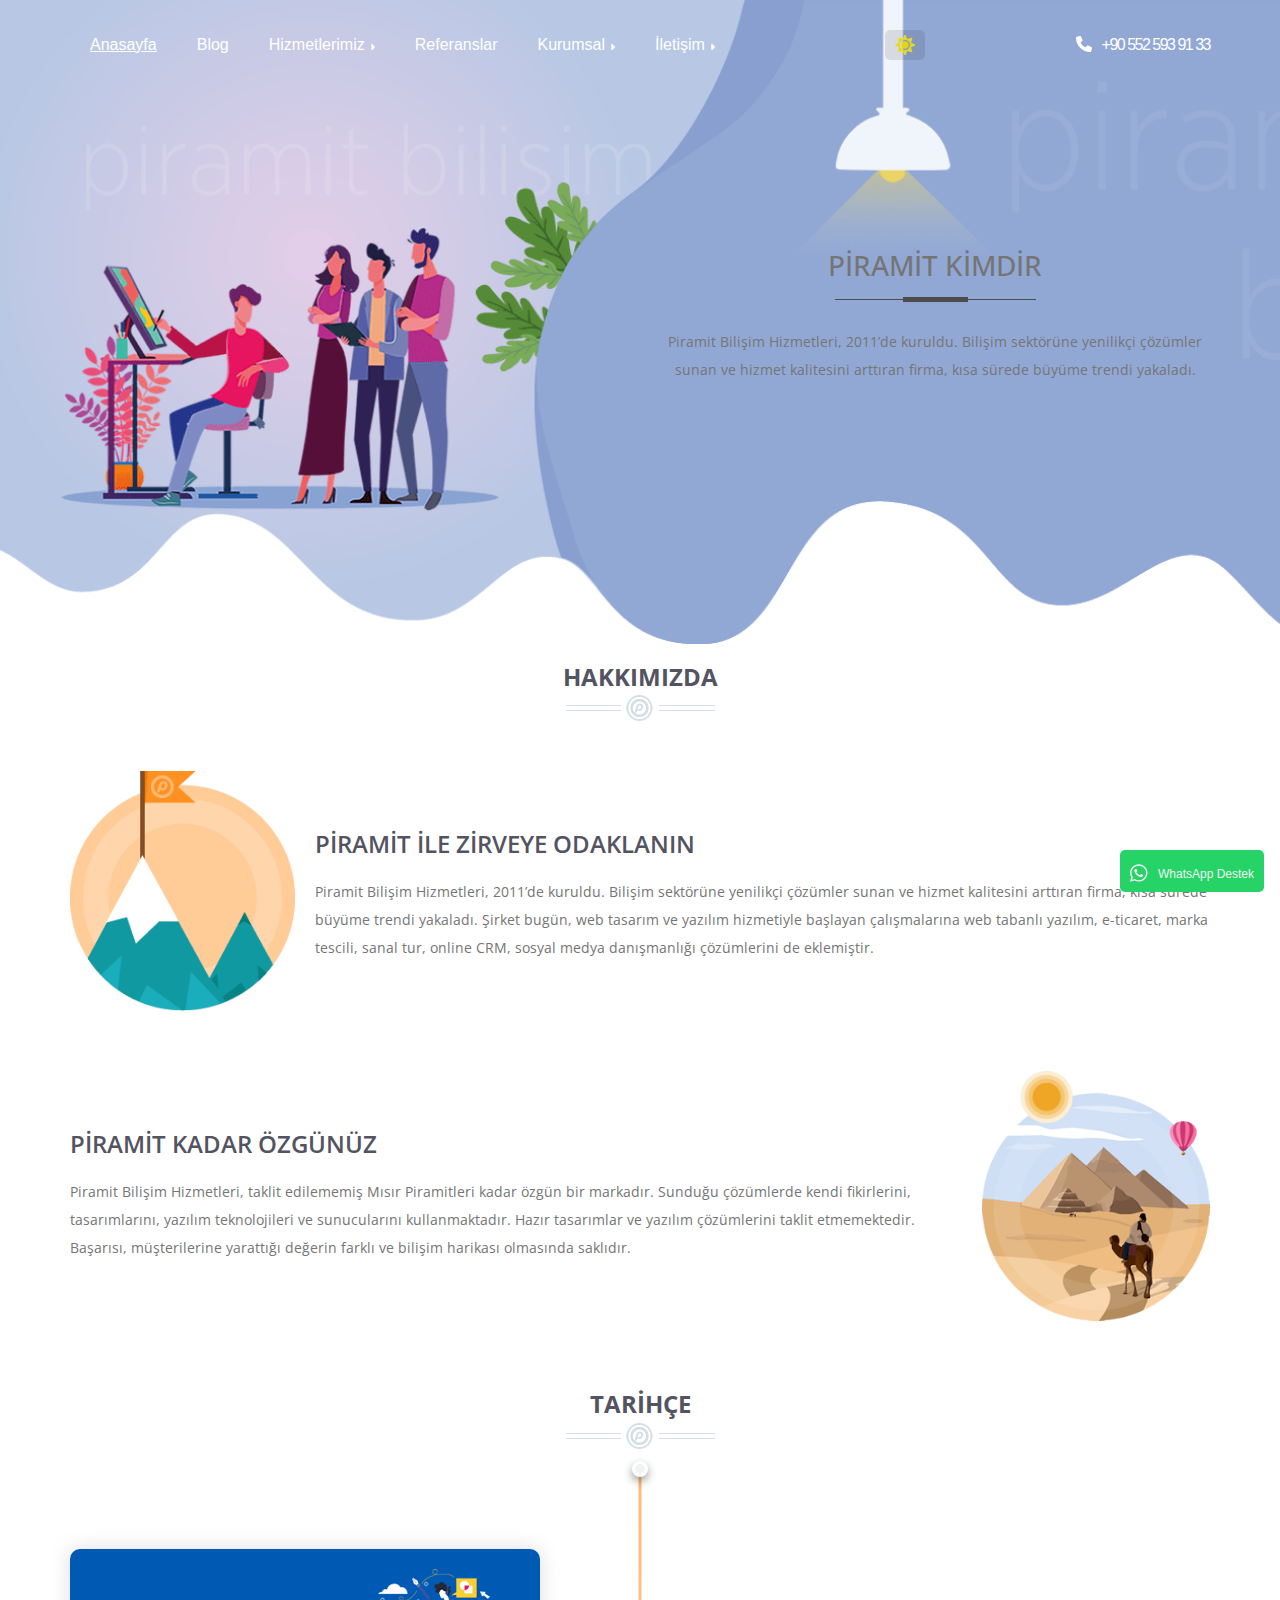
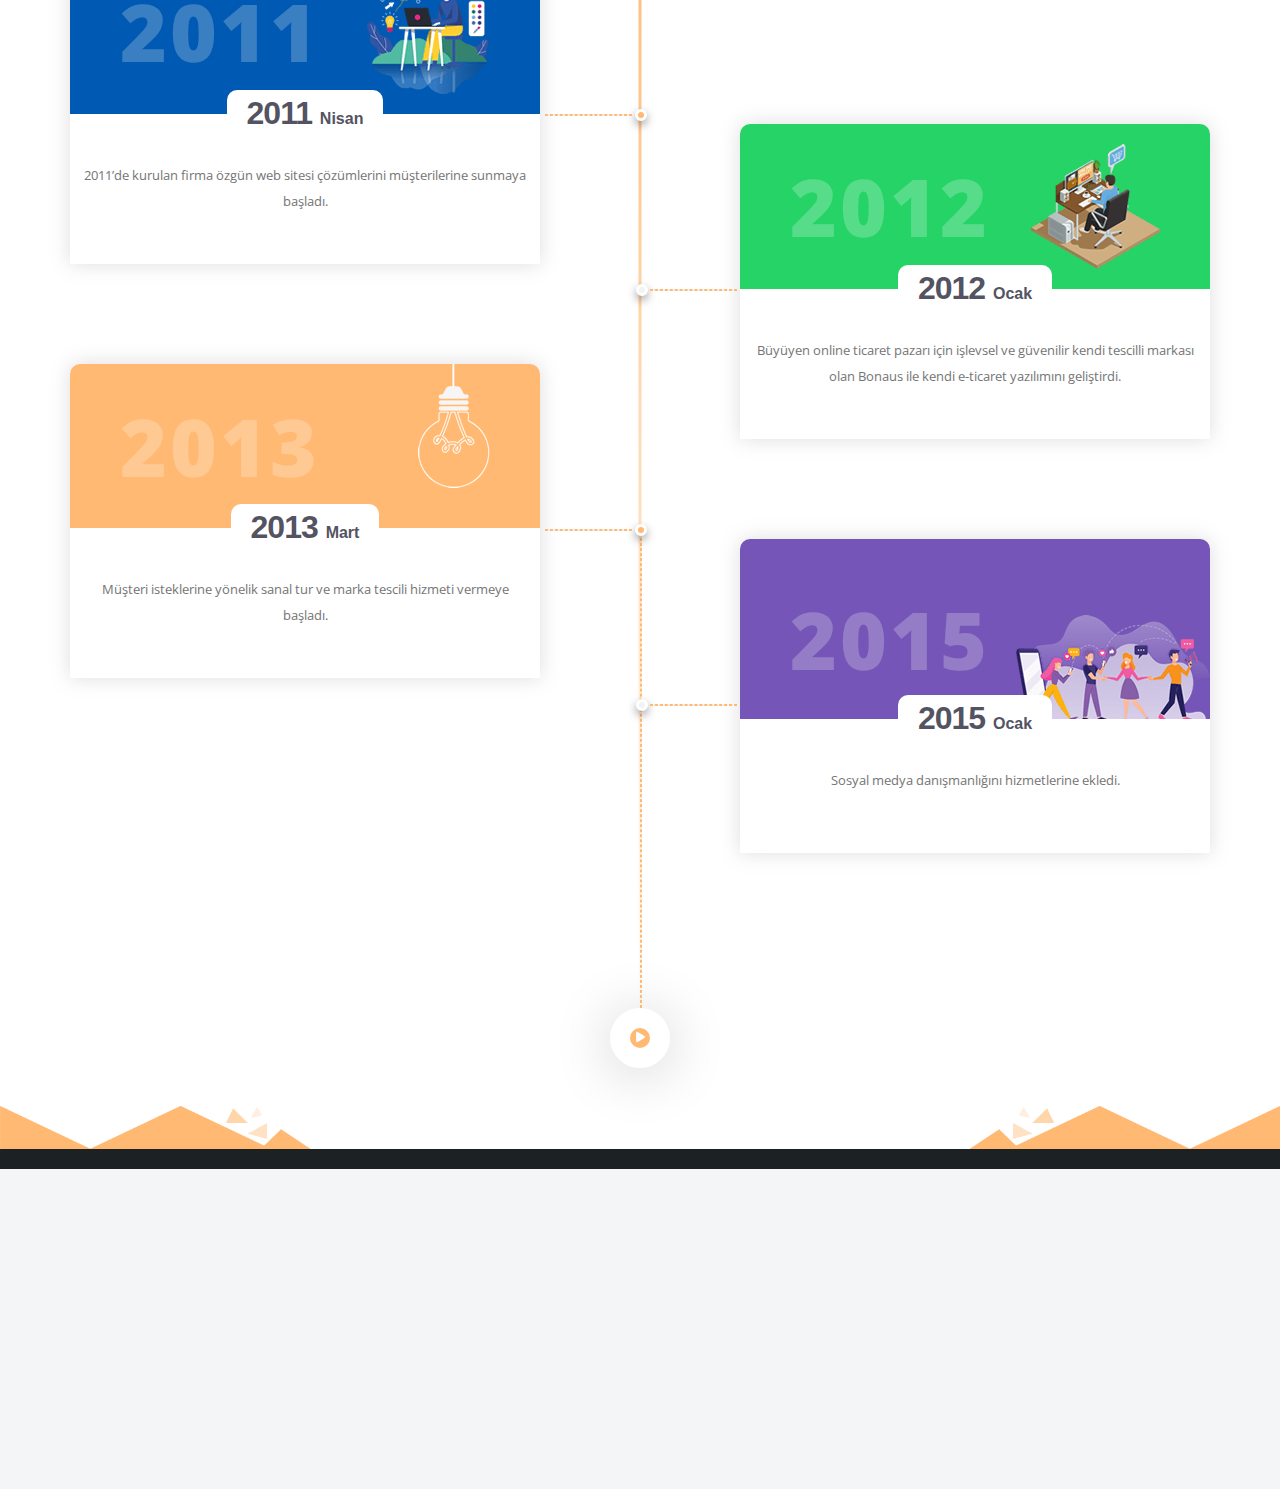
<file: hakkimizda.html>
<!DOCTYPE html>
<html lang="tr">
  <head> 
    <meta charset="UTF-8">
    <meta name="robots" content="index,follow">
    <meta name="author" content="Muhammed Hacı">
    <meta http-equiv="X-UA-Compatible" content="IE=edge">
    <meta name="viewport" content="width=device-width, initial-scale=1.0, shrink-to-fit=no">
    <meta name="description" content="Adana Web Tasarım Firması Olarak, Adana Web Tasarım, Web Yazılım, Adana E-Ticaret, Marka Tescil, Sanal Tur, Sosyal Medya Hizmetleri Vermekteyiz.">
    <meta name="keywords" content="adana web tasarım, adana web yazılım, adana web tasarım firmaları, adana web yazılım, adana e-ticaret, adana marka tescil, adana sanal tur, adana sosyal medya çalışmaları, adana web tasarım hizmetleri">
    <title>Adana Web Tasarım | Piramit Bilişim | Adana Web Tasarım Firması </title>
    <!--  The Website's icon:-->
    <link rel="icon" href="images/favicon.ico">
    <!--  CSS Files:-->
    <link rel="stylesheet" href="css/normalize.css">
    <!--  Font Awesome Lib:-->
    <link rel="stylesheet" href="css/all.min.css">
    <!--  costume CSS:-->
    <link rel="stylesheet" href="css/main.css">
    <!-- Google Fonts:-->
    <link rel="preconnect" href="https://fonts.googleapis.com">
    <link rel="preconnect" href="https://fonts.gstatic.com" crossorigin="">
    <!-- 1- open sans-->
    <link rel="stylesheet" href="https://fonts.googleapis.com/css2?family=Open+Sans:wght@300;500;600;800&amp;display=swap">
    <!-- 2- Merriweather-->
    <link rel="stylesheet" href="https://fonts.googleapis.com/css2?family=Merriweather+Sans:ital,wght@0,300;0,400;0,500;0,600;0,700;0,800;1,800&amp;display=swap">
    <!-- 3- Oswald-->
    <link rel="stylesheet" href="https://fonts.googleapis.com/css2?family=Oswald:wght@200;300;400;500;600;700&amp;display=swap">
    <!-- 4- Barlow-->
    <link href="https://fonts.googleapis.com/css2?family=Barlow:ital,wght@0,100;0,200;0,300;0,400;0,500;0,600;0,700;0,900;1,700&amp;display=swap">
  </head>
  <body>
    <!-- Start Header //  -->
    <header>
      <div class="container">
        <nav>
          <div class="toggle-btn"><span></span><span></span><span></span></div>
          <div class="aside-menu">
            <div class="header"><a href="index.html"> <img src="images/brand.png" alt="logo"></a>
              <div class="close-btn"></div>
            </div>
            <ul class="navbar">
              <li class="nav-item"> <a class="nav-link active" href="index.html">Anasayfa</a></li>
              <li class="nav-item"> <a class="nav-link" href="blog.html">Blog  </a></li>
              <li class="nav-item"> <a class="nav-link mega-menu">Hizmetlerimiz <i class="fa-solid fa-caret-right arrow"></i></a>
                <ul class="sub-navbar"> 
                  <li class="sub-nav-item"> <a class="sub-nav-link" href="webtasarim.html">Adana web tasarım</a></li>
                  <li class="sub-nav-item"><a class="sub-nav-link" href="webyazilim.html">Adana web yazılım</a></li>
                  <li class="sub-nav-item"><a class="sub-nav-link" href="eticaret.html">Adana E-ticaret</a></li>
                  <li class="sub-nav-item"> <a class="sub-nav-link" href="markatescil.html">Adana marka tescili</a></li>
                  <li class="sub-nav-item"><a class="sub-nav-link" href="sanaltur.html">Adana sanal tur</a></li>
                  <li class="sub-nav-item"><a class="sub-nav-link" href="onlinecrm.html">Adana online CRM </a></li>
                  <li class="sub-nav-item"><a class="sub-nav-link" href="sosyalmedya.html">Adana sosyal medya</a></li>
                </ul>
              </li>
              <li class="nav-item"> <a class="nav-link" href="referanslar.html">Referanslar </a></li>
              <li class="nav-item"> <a class="nav-link mega-menu">Kurumsal <i class="fa-solid fa-caret-right arrow"></i></a>
                <ul class="sub-navbar">
                  <li class="sub-nav-item"> <a class="sub-nav-link" href="hakkimizda.html">Hakkımızda</a></li>
                  <li class="sub-nav-item"><a class="sub-nav-link" href="nedenpiramit.html">Neden piramit</a></li>
                </ul>
              </li>
              <li class="nav-item"> <a class="nav-link mega-menu">İletişim <i class="fa-solid fa-caret-right arrow"></i></a>
                <ul class="sub-navbar">
                  <li class="sub-nav-item"> <a class="sub-nav-link" href="bizeulaşin.html">Bize ulaşın</a></li>
                  <li class="sub-nav-item"><a class="sub-nav-link" href="kariyer.html">Kariyer</a></li>
                  <li class="sub-nav-item"><a class="sub-nav-link" href="teklifformu.html">Teklif formu</a></li>
                </ul>
              </li>
            </ul>
            <div id="theme-swicher"><img class="icon" src="images/sun.png" alt="sun image"></div><a class="phone" href="tel:+905525939133"><i class="fa-solid fa-phone"></i>+90 552 593 91 33</a><a class="whatsapp" href="https://wa.me/905525939133" target="_blank"><i class="fa-brands fa-whatsapp"></i>WhatsApp Destek</a>
          </div>
        </nav>
      </div>
    </header>
    <!-- End Header // -->
    <!-- Start landing Section //-->
    <Section class="landing hakkimizda">
      <div class="container"> 
        <div class="box">
          <h1>PİRAMİT KİMDİR</h1><img class="dark" src="images/ayrac4.png" alt="ayrac">
          <p>Piramit Bilişim Hizmetleri, 2011’de kuruldu. Bilişim sektörüne yenilikçi çözümler sunan ve hizmet kalitesini arttıran firma, kısa sürede büyüme trendi yakaladı.</p>
        </div>
      </div>
    </Section>
    <!-- End landing Section //-->
    <main class="hakkimizda">
      <Section>
        <div class="container">
          <h2>HAKKIMIZDA<img class="dark" src="images/ayrac2.png" alt="ayrac"></h2>
          <div class="content"> <img class="dark" src="images/piramit1.png" alt="about us">
            <div class="text"> 
              <h3>PİRAMİT İLE ZİRVEYE ODAKLANIN</h3>
              <p>Piramit Bilişim Hizmetleri, 2011’de kuruldu. Bilişim sektörüne yenilikçi çözümler sunan ve hizmet kalitesini arttıran firma, kısa sürede büyüme trendi yakaladı. Şirket bugün, web tasarım ve yazılım hizmetiyle başlayan çalışmalarına web tabanlı yazılım, e-ticaret, marka tescili, sanal tur, online CRM, sosyal medya danışmanlığı çözümlerini de eklemiştir.</p>
            </div>
          </div>
          <div class="content"> <img class="dark right" src="images/piramit2.png" alt="about us">
            <div class="text"> 
              <h3>PİRAMİT KADAR ÖZGÜNÜZ</h3>
              <p>Piramit Bilişim Hizmetleri, taklit edilememiş Mısır Piramitleri kadar özgün bir markadır. Sunduğu çözümlerde kendi fikirlerini, tasarımlarını, yazılım teknolojileri ve sunucularını kullanmaktadır. Hazır tasarımlar ve yazılım çözümlerini taklit etmemektedir. Başarısı, müşterilerine yarattığı değerin farklı ve bilişim harikası olmasında saklıdır.</p>
            </div>
          </div>
        </div>
      </Section>
    </main>
    <!-- Start About Us Section //-->
    <Section class="about-us">
      <div class="container">
        <h2>TARİHÇE<img src="images/ayrac2.png" alt="ayrac"></h2>
        <div class="time-line">
          <div class="time-line-item">
            <div class="img-holder"><span>2011</span><img src="images/time-line-1.png" alt="time-line-1"></div><span> <span>2011 </span>nisan</span>
            <p>2011’de kurulan firma özgün web sitesi çözümlerini müşterilerine sunmaya başladı. </p>
          </div>
          <div class="time-line-item">
            <div class="img-holder"><span>2012</span><img src="images/time-line-2.png" alt="time-line-2"></div><span> <span>2012 </span>ocak</span>
            <p>Büyüyen online ticaret pazarı için işlevsel ve güvenilir kendi tescilli markası olan Bonaus ile kendi e-ticaret yazılımını geliştirdi. </p>
          </div>
          <div class="time-line-item">
            <div class="img-holder"><span>2013</span><img src="images/time-line-3.png" alt="time-line-3"></div><span> <span>2013 </span>mart</span>
            <p>Müşteri isteklerine yönelik sanal tur ve marka tescili hizmeti vermeye başladı. </p>
          </div>
          <div class="time-line-item">
            <div class="img-holder"><span>2015</span><img src="images/time-line-4.png" alt="time-line-4"></div><span> <span>2015 </span>ocak</span>
            <p>Sosyal medya danışmanlığını hizmetlerine ekledi.<span> </span></p>
          </div>
        </div><a href="#"><i class="fas fa-play"></i></a>
      </div>
    </Section><br/><br/><br/>
    <!-- End About Us Section //-->
    <!-- Start above footer //--><img class="the-end-bg dark" src="images/teklif-bg.png">
    <!-- Start Footer //-->
    <footer>
      <div class="preloader"></div>
      <div class="container">
        <div class="social-media">
          <h4>bizi takip edin</h4>
          <p>İddia ediyoruz Adana’nın en profesyonel web tasarım & yazılım ajansıyız </p>
          <div class="social-icons"><a href="https://www.facebook.com/PiramitBilisim/" target="_blank"><img src="images/facebook.png" alt="facebook"></a><a href="https://twitter.com/piramitbilisim" target="_blank"><img src="images/twitter.png" alt="twitter"></a><a href="https://www.instagram.com/piramitbilisim/" target="_blank"><img src="images/instagram.png" alt="instagram"></a><a href="https://www.youtube.com/user/piramitbilisim" target="_blank"><img src="images/youtube.png" alt="youtube"></a><a href="https://www.linkedin.com/company/piramitbilisim/" target="_blank"><img src="images/linkedin.png" alt="linkedin"></a><a href="https://www.pinterest.com/piramitbilisim/" target="_blank"><img src="images/pinterest.png" alt="pinterest"></a></div>
        </div>
        <div class="contact-info">
          <h4>İletişim bilgileri</h4>
          <div><i class="fas fa-map-marker-alt"></i><a href="https://www.google.com/maps/place/Piramit+Bili%C5%9Fim+ve+Dan%C4%B1%C5%9Fmanl%C4%B1k+Hizmetleri(Adana+Web+Tasar%C4%B1m)/@36.9935871,35.3219269,16z/data=!4m5!3m4!1s0x15288f6a5fc29ec7:0x4aee9a23d252024c!8m2!3d36.998477!4d35.3261526" target="_blank">Reşatbey Mahallesi Gazipaşa Bulvarı Yunus Bey Apt. No:9 Kat:4 Daire:8 Seyhan/ADANA </a></div>
          <div> <i class="fas fa-envelope"></i><a href="mailto: muhammed.hacilar@gmail.com">info@piramitbilisim.net </a></div>
          <div><i class="fa-solid fa-phone"></i><a href="tel:+90 552 593 91 33">+90 552 593 91 33</a></div>
        </div>
        <div class="blogs"> 
          <h4>blogdan yazılar </h4>
          <div> <a href="#"> <img src="images/blog-1.png" alt="blog-1"><span>Web Tasarımda Profesyonellik ve Güven Faktörü</span></a><a href="#"> <img src="images/blog-2.png" alt="blog-2"><span>Web Tasarım Nedir ve Bir Web Sitesinde Neler Olabilir ?</span></a><a href="#"> <img src="images/blog-3.png" alt="blog-3"><span>Kullanıcı Odaklı Tasarım</span></a></div>
        </div>
      </div>
      <div class="copyright">Copyright &copy; 2011 - <span class="year"> </span> piramitbilisim.com.tr<img src="images/p.png" alt="logo"></div>
    </footer>
    <!-- End Footer //-->
    <script src="js/all.min.js"></script>
    <script src="js/main.js"></script>
  </body>
</html>
</file>
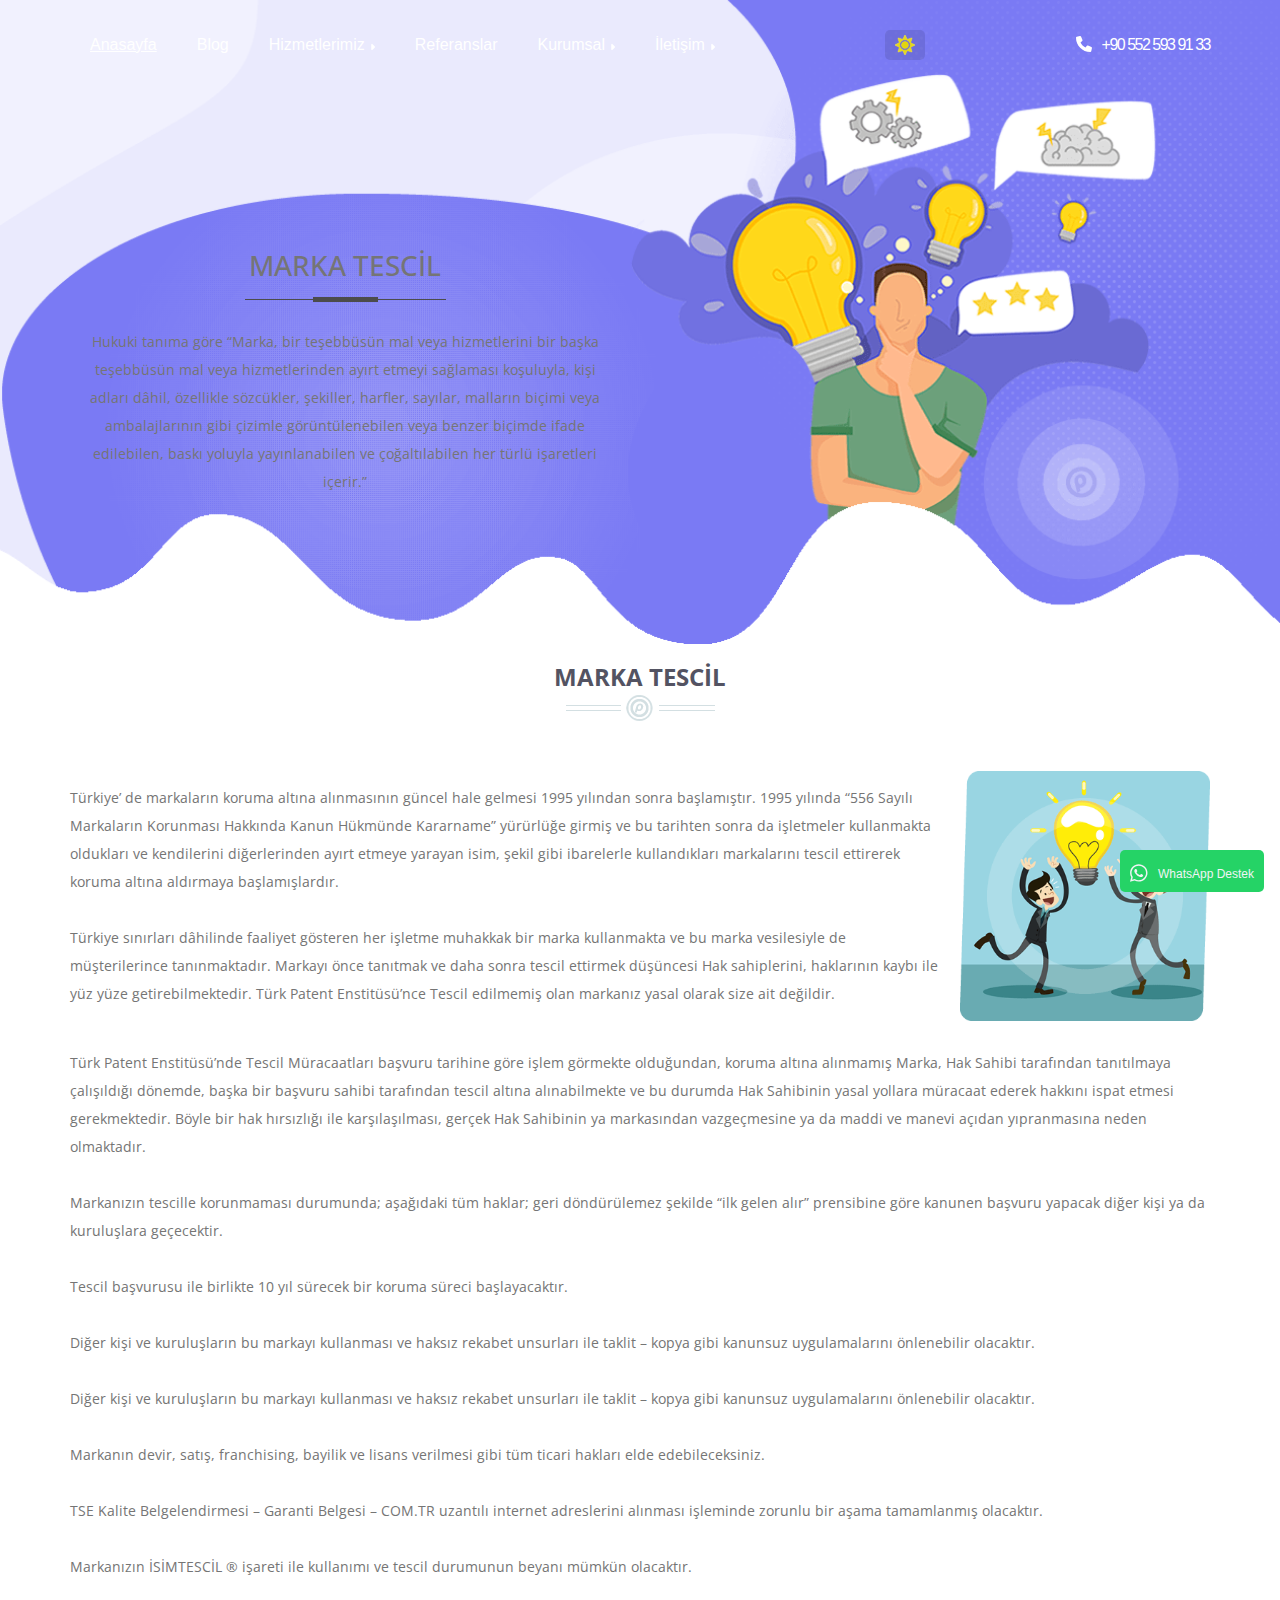
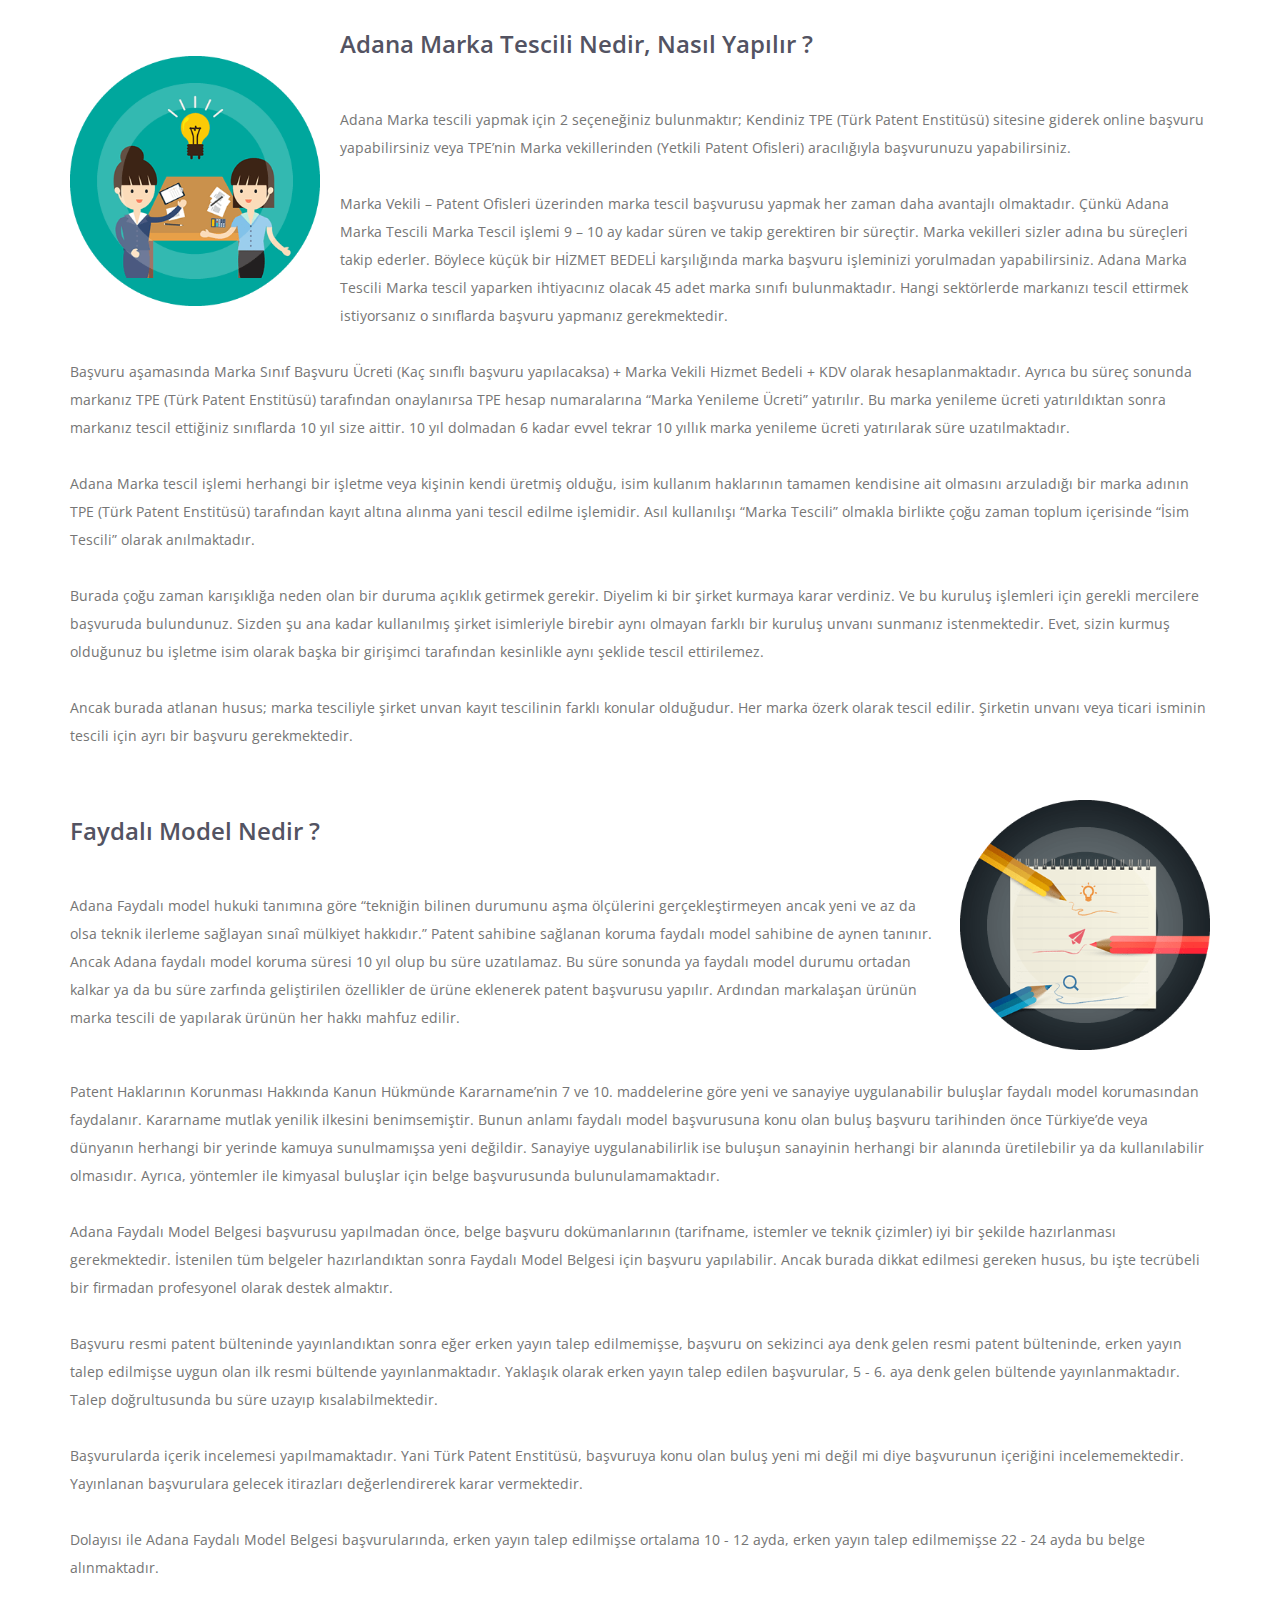
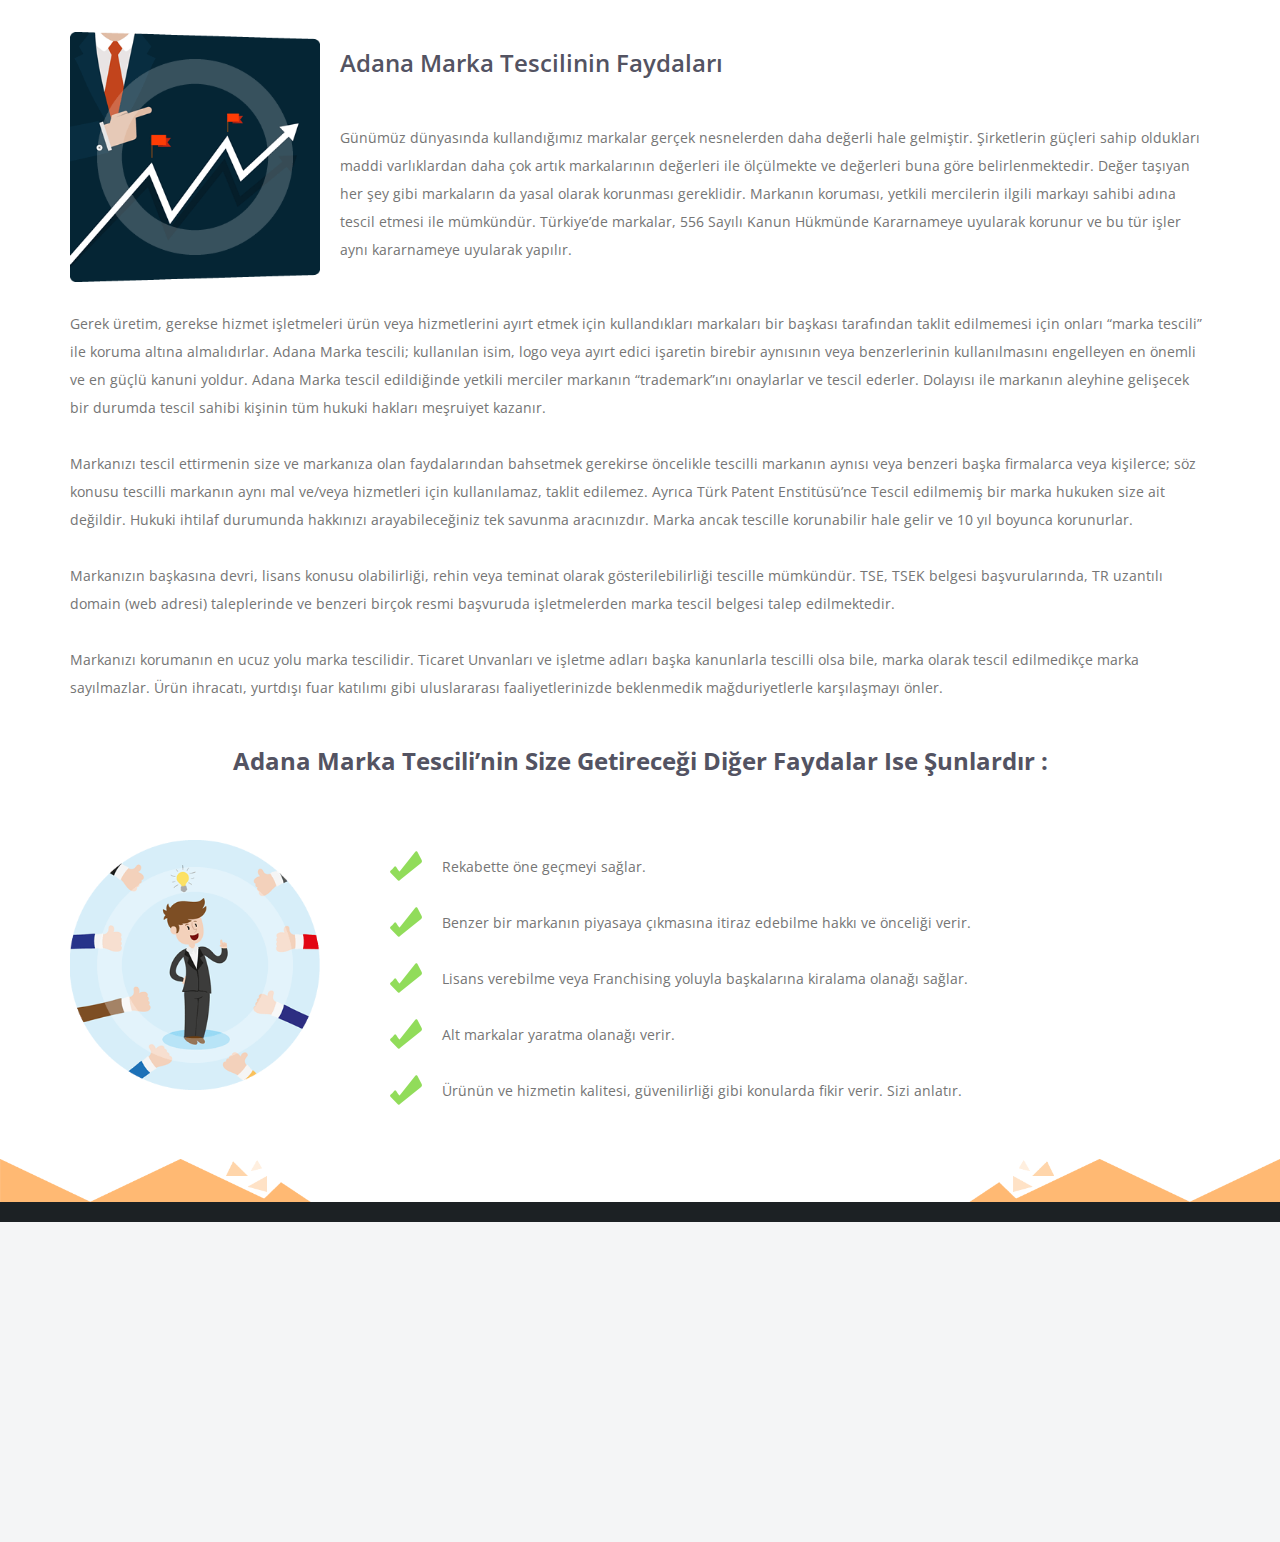
<file: markatescil.html>
<!DOCTYPE html>
<html lang="tr">
  <head> 
    <meta charset="UTF-8">
    <meta name="robots" content="index,follow">
    <meta name="author" content="Muhammed Hacı">
    <meta http-equiv="X-UA-Compatible" content="IE=edge">
    <meta name="viewport" content="width=device-width, initial-scale=1.0, shrink-to-fit=no">
    <meta name="description" content="Adana Web Tasarım Firması Olarak, Adana Web Tasarım, Web Yazılım, Adana E-Ticaret, Marka Tescil, Sanal Tur, Sosyal Medya Hizmetleri Vermekteyiz.">
    <meta name="keywords" content="adana web tasarım, adana web yazılım, adana web tasarım firmaları, adana web yazılım, adana e-ticaret, adana marka tescil, adana sanal tur, adana sosyal medya çalışmaları, adana web tasarım hizmetleri">
    <title>Adana Web Tasarım | Piramit Bilişim | Adana Web Tasarım Firması </title>
    <!--  The Website's icon:-->
    <link rel="icon" href="images/favicon.ico">
    <!--  CSS Files:-->
    <link rel="stylesheet" href="css/normalize.css">
    <!--  Font Awesome Lib:-->
    <link rel="stylesheet" href="css/all.min.css">
    <!--  costume CSS:-->
    <link rel="stylesheet" href="css/main.css">
    <!-- Google Fonts:-->
    <link rel="preconnect" href="https://fonts.googleapis.com">
    <link rel="preconnect" href="https://fonts.gstatic.com" crossorigin="">
    <!-- 1- open sans-->
    <link rel="stylesheet" href="https://fonts.googleapis.com/css2?family=Open+Sans:wght@300;500;600;800&amp;display=swap">
    <!-- 2- Merriweather-->
    <link rel="stylesheet" href="https://fonts.googleapis.com/css2?family=Merriweather+Sans:ital,wght@0,300;0,400;0,500;0,600;0,700;0,800;1,800&amp;display=swap">
    <!-- 3- Oswald-->
    <link rel="stylesheet" href="https://fonts.googleapis.com/css2?family=Oswald:wght@200;300;400;500;600;700&amp;display=swap">
    <!-- 4- Barlow-->
    <link href="https://fonts.googleapis.com/css2?family=Barlow:ital,wght@0,100;0,200;0,300;0,400;0,500;0,600;0,700;0,900;1,700&amp;display=swap">
  </head>
  <body>
    <!-- Start Header //  -->
    <header>
      <div class="container">
        <nav>
          <div class="toggle-btn"><span></span><span></span><span></span></div>
          <div class="aside-menu">
            <div class="header"><a href="index.html"> <img src="images/brand.png" alt="logo"></a>
              <div class="close-btn"></div>
            </div>
            <ul class="navbar">
              <li class="nav-item"> <a class="nav-link active" href="index.html">Anasayfa</a></li>
              <li class="nav-item"> <a class="nav-link" href="blog.html">Blog  </a></li>
              <li class="nav-item"> <a class="nav-link mega-menu">Hizmetlerimiz <i class="fa-solid fa-caret-right arrow"></i></a>
                <ul class="sub-navbar"> 
                  <li class="sub-nav-item"> <a class="sub-nav-link" href="webtasarim.html">Adana web tasarım</a></li>
                  <li class="sub-nav-item"><a class="sub-nav-link" href="webyazilim.html">Adana web yazılım</a></li>
                  <li class="sub-nav-item"><a class="sub-nav-link" href="eticaret.html">Adana E-ticaret</a></li>
                  <li class="sub-nav-item"> <a class="sub-nav-link" href="markatescil.html">Adana marka tescili</a></li>
                  <li class="sub-nav-item"><a class="sub-nav-link" href="sanaltur.html">Adana sanal tur</a></li>
                  <li class="sub-nav-item"><a class="sub-nav-link" href="onlinecrm.html">Adana online CRM </a></li>
                  <li class="sub-nav-item"><a class="sub-nav-link" href="sosyalmedya.html">Adana sosyal medya</a></li>
                </ul>
              </li>
              <li class="nav-item"> <a class="nav-link" href="referanslar.html">Referanslar </a></li>
              <li class="nav-item"> <a class="nav-link mega-menu">Kurumsal <i class="fa-solid fa-caret-right arrow"></i></a>
                <ul class="sub-navbar">
                  <li class="sub-nav-item"> <a class="sub-nav-link" href="hakkimizda.html">Hakkımızda</a></li>
                  <li class="sub-nav-item"><a class="sub-nav-link" href="nedenpiramit.html">Neden piramit</a></li>
                </ul>
              </li>
              <li class="nav-item"> <a class="nav-link mega-menu">İletişim <i class="fa-solid fa-caret-right arrow"></i></a>
                <ul class="sub-navbar">
                  <li class="sub-nav-item"> <a class="sub-nav-link" href="bizeulaşin.html">Bize ulaşın</a></li>
                  <li class="sub-nav-item"><a class="sub-nav-link" href="kariyer.html">Kariyer</a></li>
                  <li class="sub-nav-item"><a class="sub-nav-link" href="teklifformu.html">Teklif formu</a></li>
                </ul>
              </li>
            </ul>
            <div id="theme-swicher"><img class="icon" src="images/sun.png" alt="sun image"></div><a class="phone" href="tel:+905525939133"><i class="fa-solid fa-phone"></i>+90 552 593 91 33</a><a class="whatsapp" href="https://wa.me/905525939133" target="_blank"><i class="fa-brands fa-whatsapp"></i>WhatsApp Destek</a>
          </div>
        </nav>
      </div>
    </header>
    <!-- End Header // -->
    <!-- Start landing Section //-->
    <Section class="landing markatescil">
      <div class="container"> 
        <div class="box">
          <h1>MARKA TESCİL</h1><img class="dark" src="images/ayrac4.png" alt="ayrac">
          <p>Hukuki tanıma göre “Marka, bir teşebbüsün mal veya hizmetlerini bir başka teşebbüsün mal veya hizmetlerinden ayırt etmeyi sağlaması koşuluyla, kişi adları dâhil, özellikle sözcükler, şekiller, harfler, sayılar, malların biçimi veya ambalajlarının gibi çizimle görüntülenebilen veya benzer biçimde ifade edilebilen, baskı yoluyla yayınlanabilen ve çoğaltılabilen her türlü işaretleri içerir.”</p>
        </div>
      </div>
    </Section>
    <!-- End landing Section //-->
    <main class="markatescil">
      <div class="container">
        <h2>MARKA TESCİL<img class="dark" src="images/ayrac2.png" alt="ayrac"></h2>
        <div class="content"><img class="dark right" src="images/marka2.png" alt="markatescil">
          <div class="text">
            <p>Türkiye’ de markaların koruma altına alınmasının güncel hale gelmesi 1995 yılından sonra başlamıştır. 1995 yılında “556 Sayılı Markaların Korunması Hakkında Kanun Hükmünde Kararname” yürürlüğe girmiş ve bu tarihten sonra da işletmeler kullanmakta oldukları ve kendilerini diğerlerinden ayırt etmeye yarayan isim, şekil gibi ibarelerle kullandıkları markalarını tescil ettirerek koruma altına aldırmaya başlamışlardır.</p>
            <p><br/> Türkiye sınırları dâhilinde faaliyet gösteren her işletme muhakkak bir marka kullanmakta ve bu marka vesilesiyle de müşterilerince tanınmaktadır. Markayı önce tanıtmak ve daha sonra tescil ettirmek düşüncesi Hak sahiplerini, haklarının kaybı ile yüz yüze getirebilmektedir. Türk Patent Enstitüsü’nce Tescil edilmemiş olan markanız yasal olarak size ait değildir.</p>
          </div>
        </div>
        <p><br/> Türk Patent Enstitüsü’nde Tescil Müracaatları başvuru tarihine göre işlem görmekte olduğundan, koruma altına alınmamış Marka, Hak Sahibi tarafından tanıtılmaya çalışıldığı dönemde, başka bir başvuru sahibi tarafından tescil altına alınabilmekte ve bu durumda Hak Sahibinin yasal yollara müracaat ederek hakkını ispat etmesi gerekmektedir. Böyle bir hak hırsızlığı ile karşılaşılması, gerçek Hak Sahibinin ya markasından vazgeçmesine ya da maddi ve manevi açıdan yıpranmasına neden olmaktadır.</p>
        <p><br/> Markanızın tescille korunmaması durumunda; aşağıdaki tüm haklar; geri döndürülemez şekilde “ilk gelen alır” prensibine göre kanunen başvuru yapacak diğer kişi ya da kuruluşlara geçecektir.</p>
        <p><br/> Tescil başvurusu ile birlikte 10 yıl sürecek bir koruma süreci başlayacaktır.</p>
        <p><br/> Diğer kişi ve kuruluşların bu markayı kullanması ve haksız rekabet unsurları ile taklit – kopya gibi kanunsuz uygulamalarını önlenebilir olacaktır.</p>
        <p><br/> Diğer kişi ve kuruluşların bu markayı kullanması ve haksız rekabet unsurları ile taklit – kopya gibi kanunsuz uygulamalarını önlenebilir olacaktır.</p>
        <p><br/> Markanın devir, satış, franchising, bayilik ve lisans verilmesi gibi tüm ticari hakları elde edebileceksiniz.</p>
        <p><br/> TSE Kalite Belgelendirmesi – Garanti Belgesi – COM.TR uzantılı internet adreslerini alınması işleminde zorunlu bir aşama tamamlanmış olacaktır.</p>
        <p><br/> Markanızın İSİMTESCİL ® işareti ile kullanımı ve tescil durumunun beyanı mümkün olacaktır.</p>
        <div class="content"><img class="dark" src="images/marka3.png" alt="markatescil">
          <div class="text"> 
            <h3>Adana Marka Tescili Nedir, Nasıl Yapılır ?</h3>
            <p><br/> Adana Marka tescili yapmak için 2 seçeneğiniz bulunmaktır; Kendiniz TPE (Türk Patent Enstitüsü) sitesine giderek online başvuru yapabilirsiniz veya TPE’nin Marka vekillerinden (Yetkili Patent Ofisleri) aracılığıyla başvurunuzu yapabilirsiniz.</p>
            <p><br/>Marka Vekili – Patent Ofisleri üzerinden marka tescil başvurusu yapmak her zaman daha avantajlı olmaktadır. Çünkü Adana Marka Tescili Marka Tescil işlemi 9 – 10 ay kadar süren ve takip gerektiren bir süreçtir. Marka vekilleri sizler adına bu süreçleri takip ederler. Böylece küçük bir HİZMET BEDELİ karşılığında marka başvuru işleminizi yorulmadan yapabilirsiniz. Adana Marka Tescili Marka tescil yaparken ihtiyacınız olacak 45 adet marka sınıfı bulunmaktadır. Hangi sektörlerde markanızı tescil ettirmek istiyorsanız o sınıflarda başvuru yapmanız gerekmektedir.</p>
          </div>
        </div>
        <p><br/> Başvuru aşamasında Marka Sınıf Başvuru Ücreti (Kaç sınıflı başvuru yapılacaksa) + Marka Vekili Hizmet Bedeli + KDV olarak hesaplanmaktadır. Ayrıca bu süreç sonunda markanız TPE (Türk Patent Enstitüsü) tarafından onaylanırsa TPE hesap numaralarına “Marka Yenileme Ücreti” yatırılır. Bu marka yenileme ücreti yatırıldıktan sonra markanız tescil ettiğiniz sınıflarda 10 yıl size aittir. 10 yıl dolmadan 6 kadar evvel tekrar 10 yıllık marka yenileme ücreti yatırılarak süre uzatılmaktadır.</p>
        <p><br/> Adana Marka tescil işlemi herhangi bir işletme veya kişinin kendi üretmiş olduğu, isim kullanım haklarının tamamen kendisine ait olmasını arzuladığı bir marka adının TPE (Türk Patent Enstitüsü) tarafından kayıt altına alınma yani tescil edilme işlemidir. Asıl kullanılışı “Marka Tescili” olmakla birlikte çoğu zaman toplum içerisinde “İsim Tescili” olarak anılmaktadır.</p>
        <p><br/> Burada çoğu zaman karışıklığa neden olan bir duruma açıklık getirmek gerekir. Diyelim ki bir şirket kurmaya karar verdiniz. Ve bu kuruluş işlemleri için gerekli mercilere başvuruda bulundunuz. Sizden şu ana kadar kullanılmış şirket isimleriyle birebir aynı olmayan farklı bir kuruluş unvanı sunmanız istenmektedir. Evet, sizin kurmuş olduğunuz bu işletme isim olarak başka bir girişimci tarafından kesinlikle aynı şeklide tescil ettirilemez.</p>
        <p><br/> Ancak burada atlanan husus; marka tesciliyle şirket unvan kayıt tescilinin farklı konular olduğudur. Her marka özerk olarak tescil edilir. Şirketin unvanı veya ticari isminin tescili için ayrı bir başvuru gerekmektedir.</p>
        <div class="content"><img class="dark right" src="images/marka4.png" alt="markatescil">
          <div class="text">
            <h3>Faydalı Model Nedir ?</h3>
            <p><br/> Adana Faydalı model hukuki tanımına göre “tekniğin bilinen durumunu aşma ölçülerini gerçekleştirmeyen ancak yeni ve az da olsa teknik ilerleme sağlayan sınaî mülkiyet hakkıdır.” Patent sahibine sağlanan koruma faydalı model sahibine de aynen tanınır. Ancak Adana faydalı model koruma süresi 10 yıl olup bu süre uzatılamaz. Bu süre sonunda ya faydalı model durumu ortadan kalkar ya da bu süre zarfında geliştirilen özellikler de ürüne eklenerek patent başvurusu yapılır. Ardından markalaşan ürünün marka tescili de yapılarak ürünün her hakkı mahfuz edilir.</p>
          </div>
        </div>
        <p><br/> Patent Haklarının Korunması Hakkında Kanun Hükmünde Kararname’nin 7 ve 10. maddelerine göre yeni ve sanayiye uygulanabilir buluşlar faydalı model korumasından faydalanır. Kararname mutlak yenilik ilkesini benimsemiştir. Bunun anlamı faydalı model başvurusuna konu olan buluş başvuru tarihinden önce Türkiye’de veya dünyanın herhangi bir yerinde kamuya sunulmamışsa yeni değildir. Sanayiye uygulanabilirlik ise buluşun sanayinin herhangi bir alanında üretilebilir ya da kullanılabilir olmasıdır. Ayrıca, yöntemler ile kimyasal buluşlar için belge başvurusunda bulunulamamaktadır.</p>
        <p><br/> Adana Faydalı Model Belgesi başvurusu yapılmadan önce, belge başvuru dokümanlarının (tarifname, istemler ve teknik çizimler) iyi bir şekilde hazırlanması gerekmektedir. İstenilen tüm belgeler hazırlandıktan sonra Faydalı Model Belgesi için başvuru yapılabilir. Ancak burada dikkat edilmesi gereken husus, bu işte tecrübeli bir firmadan profesyonel olarak destek almaktır.</p>
        <p><br/> Başvuru resmi patent bülteninde yayınlandıktan sonra eğer erken yayın talep edilmemişse, başvuru on sekizinci aya denk gelen resmi patent bülteninde, erken yayın talep edilmişse uygun olan ilk resmi bültende yayınlanmaktadır. Yaklaşık olarak erken yayın talep edilen başvurular, 5 - 6. aya denk gelen bültende yayınlanmaktadır. Talep doğrultusunda bu süre uzayıp kısalabilmektedir.</p>
        <p><br/> Başvurularda içerik incelemesi yapılmamaktadır. Yani Türk Patent Enstitüsü, başvuruya konu olan buluş yeni mi değil mi diye başvurunun içeriğini incelememektedir. Yayınlanan başvurulara gelecek itirazları değerlendirerek karar vermektedir.</p>
        <p><br/> Dolayısı ile Adana Faydalı Model Belgesi başvurularında, erken yayın talep edilmişse ortalama 10 - 12 ayda, erken yayın talep edilmemişse 22 - 24 ayda bu belge alınmaktadır.</p>
        <div class="content"> <img class="dark" src="images/marka5.png" alt="markatescil">
          <div class="text">
            <h3>Adana Marka Tescilinin Faydaları</h3>
            <p><br/> Günümüz dünyasında kullandığımız markalar gerçek nesnelerden daha değerli hale gelmiştir. Şirketlerin güçleri sahip oldukları maddi varlıklardan daha çok artık markalarının değerleri ile ölçülmekte ve değerleri buna göre belirlenmektedir. Değer taşıyan her şey gibi markaların da yasal olarak korunması gereklidir. Markanın koruması, yetkili mercilerin ilgili markayı sahibi adına tescil etmesi ile mümkündür. Türkiye’de markalar, 556 Sayılı Kanun Hükmünde Kararnameye uyularak korunur ve bu tür işler aynı kararnameye uyularak yapılır.</p>
          </div>
        </div>
        <p><br/> Gerek üretim, gerekse hizmet işletmeleri ürün veya hizmetlerini ayırt etmek için kullandıkları markaları bir başkası tarafından taklit edilmemesi için onları “marka tescili” ile koruma altına almalıdırlar. Adana Marka tescili; kullanılan isim, logo veya ayırt edici işaretin birebir aynısının veya benzerlerinin kullanılmasını engelleyen en önemli ve en güçlü kanuni yoldur. Adana Marka tescil edildiğinde yetkili merciler markanın “trademark”ını onaylarlar ve tescil ederler. Dolayısı ile markanın aleyhine gelişecek bir durumda tescil sahibi kişinin tüm hukuki hakları meşruiyet kazanır.</p>
        <p><br/> Markanızı tescil ettirmenin size ve markanıza olan faydalarından bahsetmek gerekirse öncelikle tescilli markanın aynısı veya benzeri başka firmalarca veya kişilerce; söz konusu tescilli markanın aynı mal ve/veya hizmetleri için kullanılamaz, taklit edilemez. Ayrıca Türk Patent Enstitüsü’nce Tescil edilmemiş bir marka hukuken size ait değildir. Hukuki ihtilaf durumunda hakkınızı arayabileceğiniz tek savunma aracınızdır. Marka ancak tescille korunabilir hale gelir ve 10 yıl boyunca korunurlar.</p>
        <p><br/> Markanızın başkasına devri, lisans konusu olabilirliği, rehin veya teminat olarak gösterilebilirliği tescille mümkündür. TSE, TSEK belgesi başvurularında, TR uzantılı domain (web adresi) taleplerinde ve benzeri birçok resmi başvuruda işletmelerden marka tescil belgesi talep edilmektedir.</p>
        <p><br/> Markanızı korumanın en ucuz yolu marka tescilidir. Ticaret Unvanları ve işletme adları başka kanunlarla tescilli olsa bile, marka olarak tescil edilmedikçe marka sayılmazlar. Ürün ihracatı, yurtdışı fuar katılımı gibi uluslararası faaliyetlerinizde beklenmedik mağduriyetlerle karşılaşmayı önler.</p>
        <h2 class="capital"><br/> Adana Marka Tescili’nin size getireceği diğer faydalar ise şunlardır :</h2>
        <div class="content"><img class="dark" src="images/marka6.png" alt="markatescil">
          <div class="text">
            <div class="line"><img class="dark inline" src="images/marka7.png" alt="markatescil">
              <p><br/> Rekabette öne geçmeyi sağlar.</p>
            </div>
            <div class="line"><img class="dark inline" src="images/marka7.png" alt="markatescil">
              <p><br/> Benzer bir markanın piyasaya çıkmasına itiraz edebilme hakkı ve önceliği verir.</p>
            </div>
            <div class="line"><img class="dark inline" src="images/marka7.png" alt="markatescil">
              <p><br/> Lisans verebilme veya Franchising yoluyla başkalarına kiralama olanağı sağlar.</p>
            </div>
            <div class="line"><img class="dark inline" src="images/marka7.png" alt="markatescil">
              <p><br/> Alt markalar yaratma olanağı verir.</p>
            </div>
            <div class="line"><img class="dark inline" src="images/marka7.png" alt="markatescil">
              <p><br/> Ürünün ve hizmetin kalitesi, güvenilirliği gibi konularda fikir verir. Sizi anlatır.</p>
            </div>
          </div>
        </div><br/><br/>
      </div>
    </main>
    <!-- Start above footer //--><img class="the-end-bg dark" src="images/teklif-bg.png">
    <!-- Start Footer //-->
    <footer>
      <div class="preloader"></div>
      <div class="container">
        <div class="social-media">
          <h4>bizi takip edin</h4>
          <p>İddia ediyoruz Adana’nın en profesyonel web tasarım & yazılım ajansıyız </p>
          <div class="social-icons"><a href="https://www.facebook.com/PiramitBilisim/" target="_blank"><img src="images/facebook.png" alt="facebook"></a><a href="https://twitter.com/piramitbilisim" target="_blank"><img src="images/twitter.png" alt="twitter"></a><a href="https://www.instagram.com/piramitbilisim/" target="_blank"><img src="images/instagram.png" alt="instagram"></a><a href="https://www.youtube.com/user/piramitbilisim" target="_blank"><img src="images/youtube.png" alt="youtube"></a><a href="https://www.linkedin.com/company/piramitbilisim/" target="_blank"><img src="images/linkedin.png" alt="linkedin"></a><a href="https://www.pinterest.com/piramitbilisim/" target="_blank"><img src="images/pinterest.png" alt="pinterest"></a></div>
        </div>
        <div class="contact-info">
          <h4>İletişim bilgileri</h4>
          <div><i class="fas fa-map-marker-alt"></i><a href="https://www.google.com/maps/place/Piramit+Bili%C5%9Fim+ve+Dan%C4%B1%C5%9Fmanl%C4%B1k+Hizmetleri(Adana+Web+Tasar%C4%B1m)/@36.9935871,35.3219269,16z/data=!4m5!3m4!1s0x15288f6a5fc29ec7:0x4aee9a23d252024c!8m2!3d36.998477!4d35.3261526" target="_blank">Reşatbey Mahallesi Gazipaşa Bulvarı Yunus Bey Apt. No:9 Kat:4 Daire:8 Seyhan/ADANA </a></div>
          <div> <i class="fas fa-envelope"></i><a href="mailto: muhammed.hacilar@gmail.com">info@piramitbilisim.net </a></div>
          <div><i class="fa-solid fa-phone"></i><a href="tel:+90 552 593 91 33">+90 552 593 91 33</a></div>
        </div>
        <div class="blogs"> 
          <h4>blogdan yazılar </h4>
          <div> <a href="#"> <img src="images/blog-1.png" alt="blog-1"><span>Web Tasarımda Profesyonellik ve Güven Faktörü</span></a><a href="#"> <img src="images/blog-2.png" alt="blog-2"><span>Web Tasarım Nedir ve Bir Web Sitesinde Neler Olabilir ?</span></a><a href="#"> <img src="images/blog-3.png" alt="blog-3"><span>Kullanıcı Odaklı Tasarım</span></a></div>
        </div>
      </div>
      <div class="copyright">Copyright &copy; 2011 - <span class="year"> </span> piramitbilisim.com.tr<img src="images/p.png" alt="logo"></div>
    </footer>
    <!-- End Footer //-->
    <script src="js/all.min.js"></script>
    <script src="js/main.js"></script>
  </body>
</html>
</file>
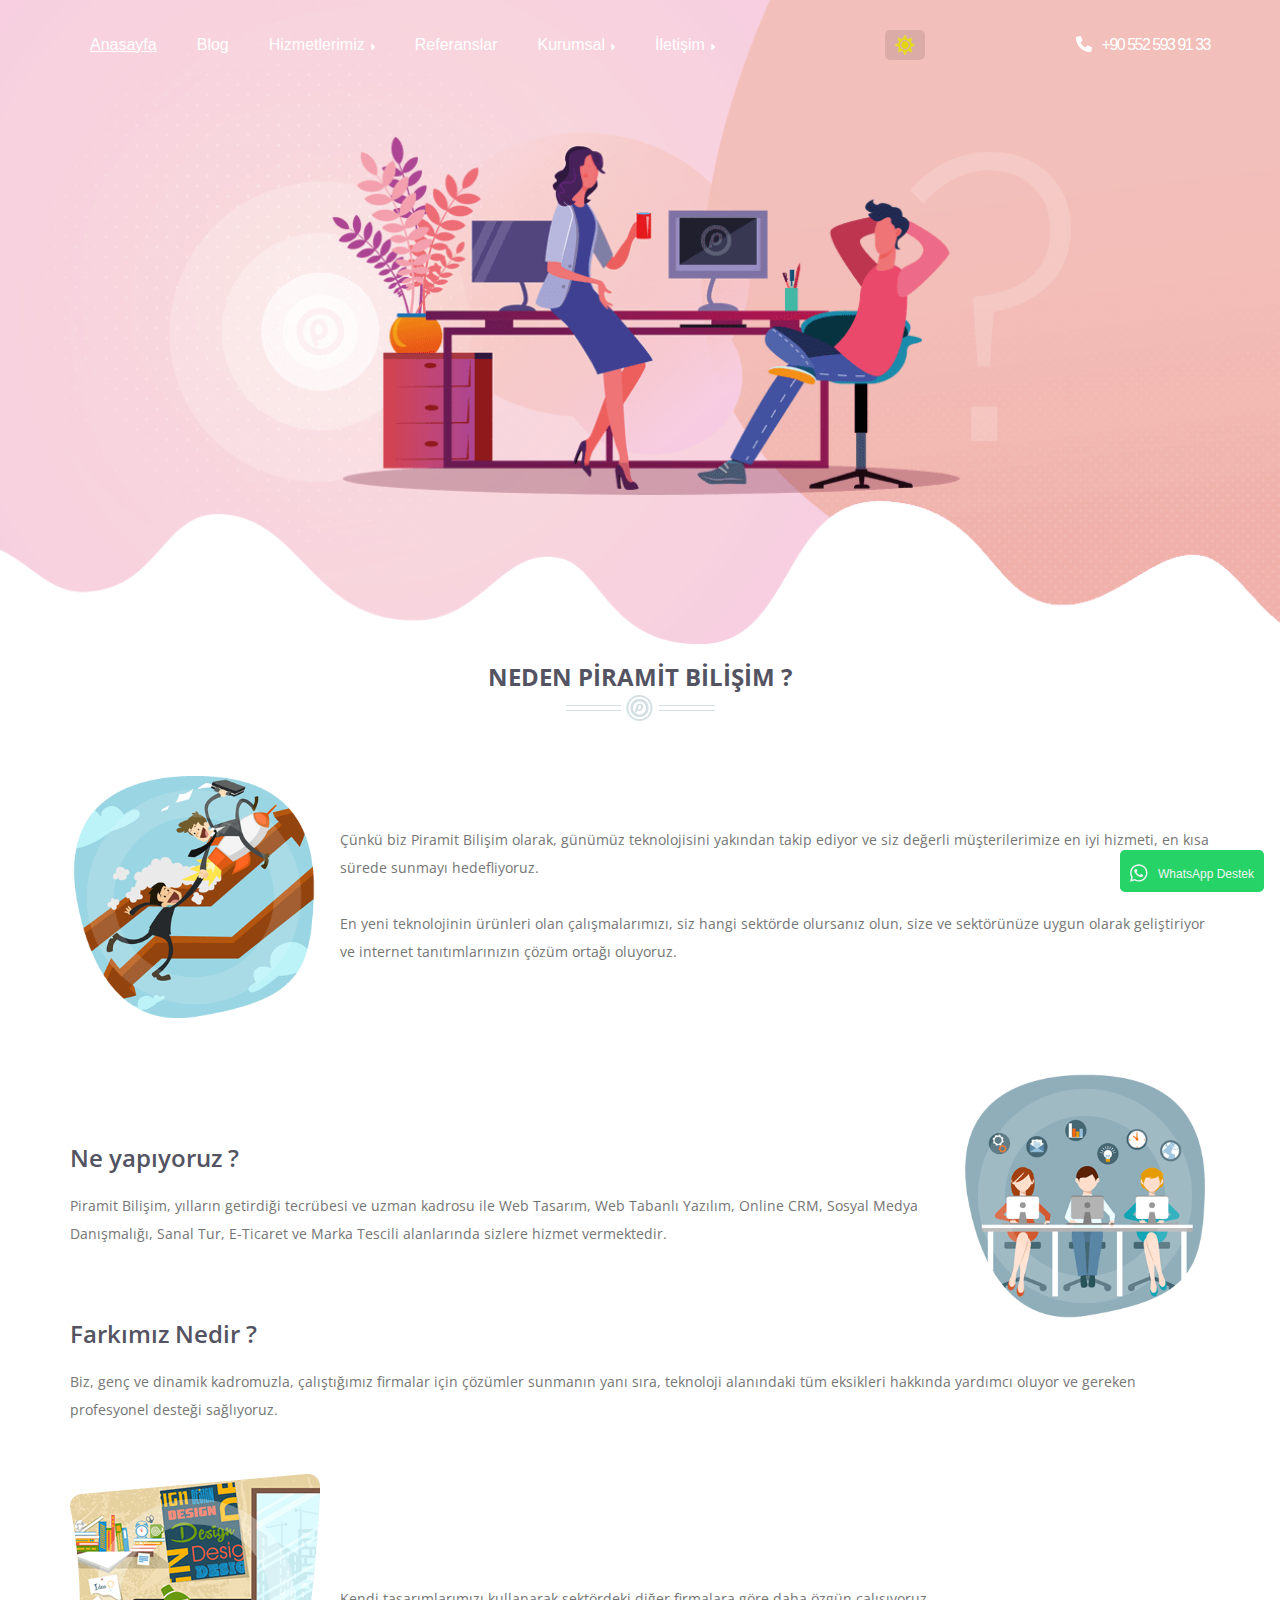
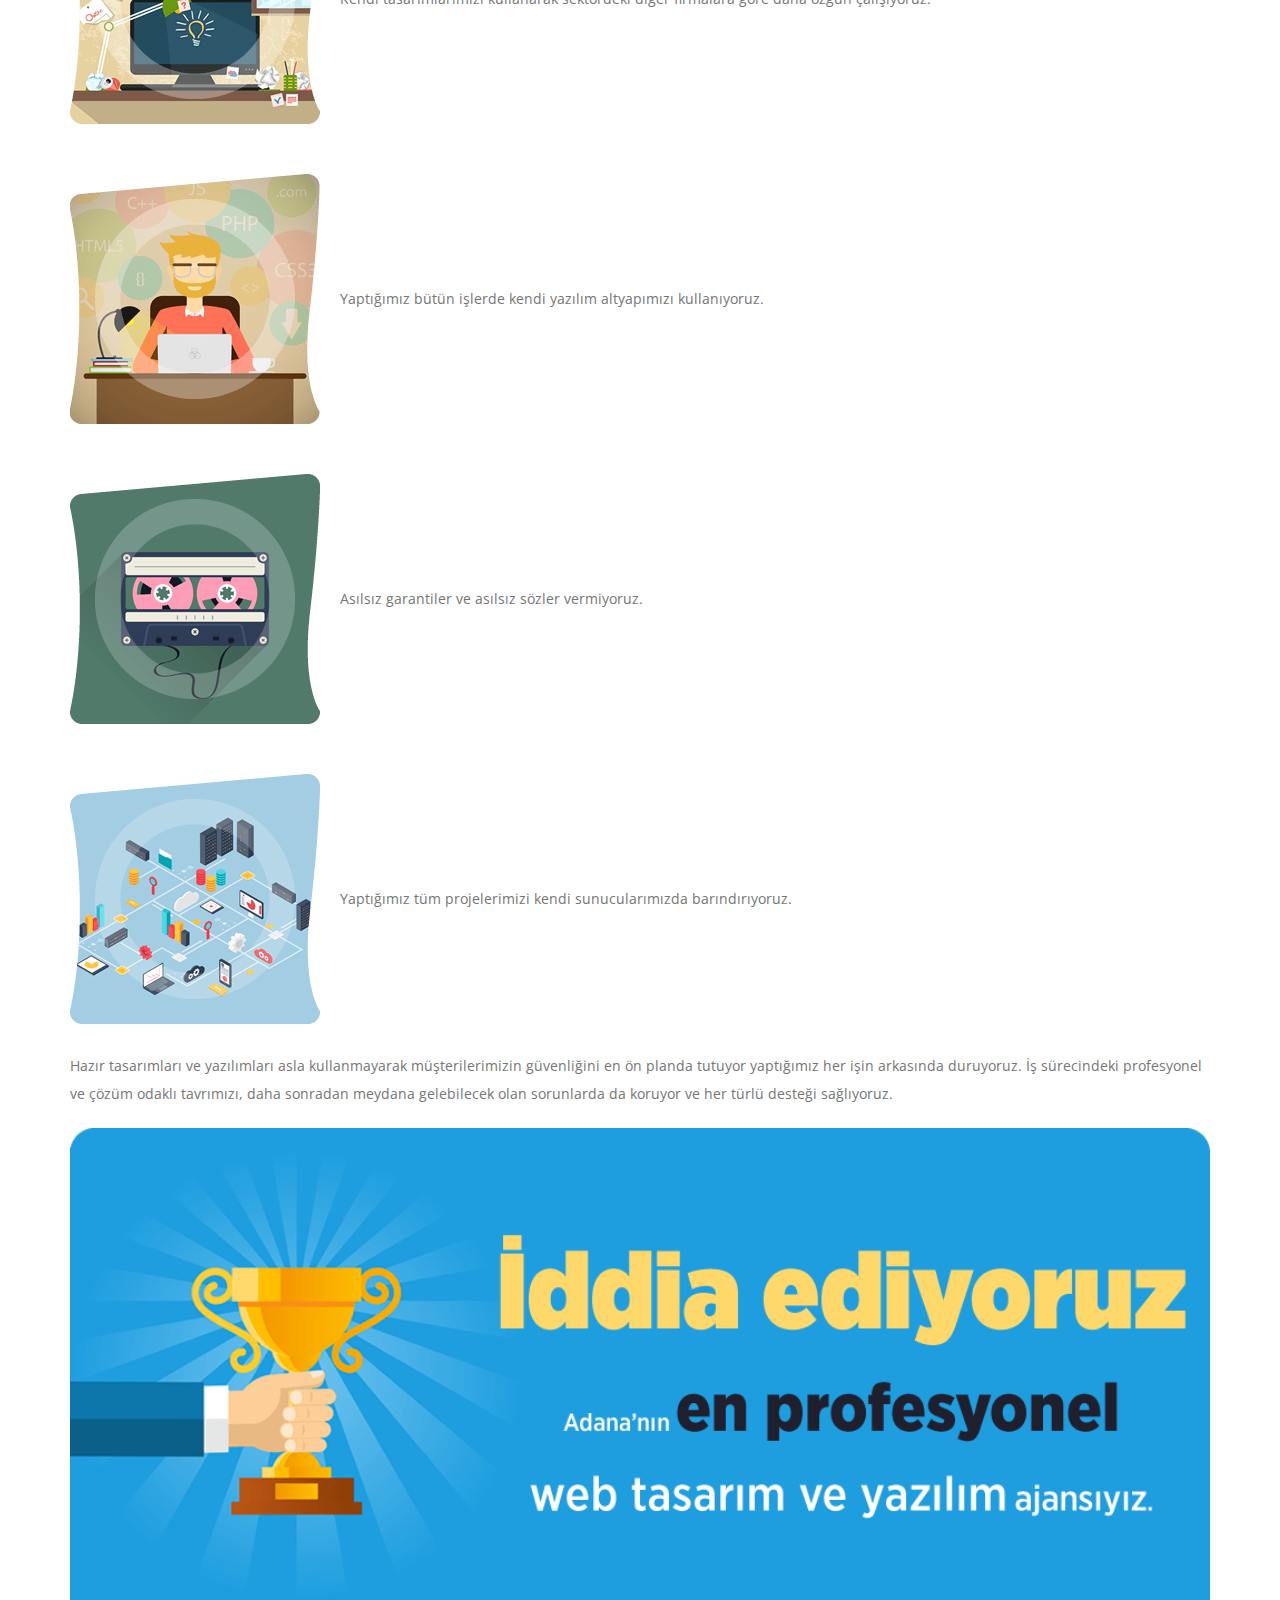
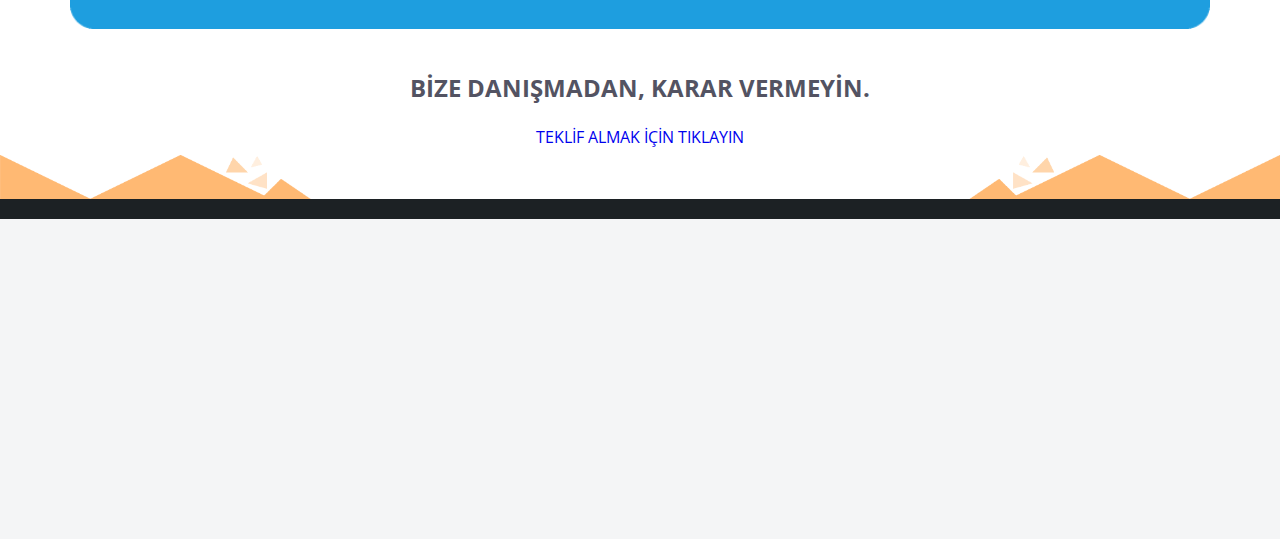
<file: nedenpiramit.html>
<!DOCTYPE html>
<html lang="tr">
  <head> 
    <meta charset="UTF-8">
    <meta name="robots" content="index,follow">
    <meta name="author" content="Muhammed Hacı">
    <meta http-equiv="X-UA-Compatible" content="IE=edge">
    <meta name="viewport" content="width=device-width, initial-scale=1.0, shrink-to-fit=no">
    <meta name="description" content="Adana Web Tasarım Firması Olarak, Adana Web Tasarım, Web Yazılım, Adana E-Ticaret, Marka Tescil, Sanal Tur, Sosyal Medya Hizmetleri Vermekteyiz.">
    <meta name="keywords" content="adana web tasarım, adana web yazılım, adana web tasarım firmaları, adana web yazılım, adana e-ticaret, adana marka tescil, adana sanal tur, adana sosyal medya çalışmaları, adana web tasarım hizmetleri">
    <title>Adana Web Tasarım | Piramit Bilişim | Adana Web Tasarım Firması </title>
    <!--  The Website's icon:-->
    <link rel="icon" href="images/favicon.ico">
    <!--  CSS Files:-->
    <link rel="stylesheet" href="css/normalize.css">
    <!--  Font Awesome Lib:-->
    <link rel="stylesheet" href="css/all.min.css">
    <!--  costume CSS:-->
    <link rel="stylesheet" href="css/main.css">
    <!-- Google Fonts:-->
    <link rel="preconnect" href="https://fonts.googleapis.com">
    <link rel="preconnect" href="https://fonts.gstatic.com" crossorigin="">
    <!-- 1- open sans-->
    <link rel="stylesheet" href="https://fonts.googleapis.com/css2?family=Open+Sans:wght@300;500;600;800&amp;display=swap">
    <!-- 2- Merriweather-->
    <link rel="stylesheet" href="https://fonts.googleapis.com/css2?family=Merriweather+Sans:ital,wght@0,300;0,400;0,500;0,600;0,700;0,800;1,800&amp;display=swap">
    <!-- 3- Oswald-->
    <link rel="stylesheet" href="https://fonts.googleapis.com/css2?family=Oswald:wght@200;300;400;500;600;700&amp;display=swap">
    <!-- 4- Barlow-->
    <link href="https://fonts.googleapis.com/css2?family=Barlow:ital,wght@0,100;0,200;0,300;0,400;0,500;0,600;0,700;0,900;1,700&amp;display=swap">
  </head>
  <body>
    <!-- Start Header //  -->
    <header>
      <div class="container">
        <nav>
          <div class="toggle-btn"><span></span><span></span><span></span></div>
          <div class="aside-menu">
            <div class="header"><a href="index.html"> <img src="images/brand.png" alt="logo"></a>
              <div class="close-btn"></div>
            </div>
            <ul class="navbar">
              <li class="nav-item"> <a class="nav-link active" href="index.html">Anasayfa</a></li>
              <li class="nav-item"> <a class="nav-link" href="blog.html">Blog  </a></li>
              <li class="nav-item"> <a class="nav-link mega-menu">Hizmetlerimiz <i class="fa-solid fa-caret-right arrow"></i></a>
                <ul class="sub-navbar"> 
                  <li class="sub-nav-item"> <a class="sub-nav-link" href="webtasarim.html">Adana web tasarım</a></li>
                  <li class="sub-nav-item"><a class="sub-nav-link" href="webyazilim.html">Adana web yazılım</a></li>
                  <li class="sub-nav-item"><a class="sub-nav-link" href="eticaret.html">Adana E-ticaret</a></li>
                  <li class="sub-nav-item"> <a class="sub-nav-link" href="markatescil.html">Adana marka tescili</a></li>
                  <li class="sub-nav-item"><a class="sub-nav-link" href="sanaltur.html">Adana sanal tur</a></li>
                  <li class="sub-nav-item"><a class="sub-nav-link" href="onlinecrm.html">Adana online CRM </a></li>
                  <li class="sub-nav-item"><a class="sub-nav-link" href="sosyalmedya.html">Adana sosyal medya</a></li>
                </ul>
              </li>
              <li class="nav-item"> <a class="nav-link" href="referanslar.html">Referanslar </a></li>
              <li class="nav-item"> <a class="nav-link mega-menu">Kurumsal <i class="fa-solid fa-caret-right arrow"></i></a>
                <ul class="sub-navbar">
                  <li class="sub-nav-item"> <a class="sub-nav-link" href="hakkimizda.html">Hakkımızda</a></li>
                  <li class="sub-nav-item"><a class="sub-nav-link" href="nedenpiramit.html">Neden piramit</a></li>
                </ul>
              </li>
              <li class="nav-item"> <a class="nav-link mega-menu">İletişim <i class="fa-solid fa-caret-right arrow"></i></a>
                <ul class="sub-navbar">
                  <li class="sub-nav-item"> <a class="sub-nav-link" href="bizeulaşin.html">Bize ulaşın</a></li>
                  <li class="sub-nav-item"><a class="sub-nav-link" href="kariyer.html">Kariyer</a></li>
                  <li class="sub-nav-item"><a class="sub-nav-link" href="teklifformu.html">Teklif formu</a></li>
                </ul>
              </li>
            </ul>
            <div id="theme-swicher"><img class="icon" src="images/sun.png" alt="sun image"></div><a class="phone" href="tel:+905525939133"><i class="fa-solid fa-phone"></i>+90 552 593 91 33</a><a class="whatsapp" href="https://wa.me/905525939133" target="_blank"><i class="fa-brands fa-whatsapp"></i>WhatsApp Destek</a>
          </div>
        </nav>
      </div>
    </header>
    <!-- End Header // -->
    <!-- Start landing Section //-->
    <Section class="landing nedenpiramit"></Section>
    <!-- End landing Section //-->
    <main class="nedenpiramit">
      <Section>
        <div class="container">
          <h2>NEDEN PİRAMİT BİLİŞİM ?<img class="dark" src="images/ayrac2.png" alt="ayrac"></h2>
          <div class="content"> <img class="dark" src="images/biz1.png" alt="about us">
            <div class="text"> 
              <p>Çünkü biz Piramit Bilişim olarak, günümüz teknolojisini yakından takip ediyor ve siz değerli müşterilerimize en iyi hizmeti, en kısa sürede sunmayı hedefliyoruz.</p>
              <p><br/> En yeni teknolojinin ürünleri olan çalışmalarımızı, siz hangi sektörde olursanız olun, size ve sektörünüze uygun olarak geliştiriyor ve internet tanıtımlarınızın çözüm ortağı oluyoruz.</p>
            </div>
          </div>
          <div class="content"> <img class="dark right" src="images/biz2.png" alt="about us">
            <div class="text"> 
              <h3>Ne yapıyoruz ?</h3>
              <p>Piramit Bilişim, yılların getirdiği tecrübesi ve uzman kadrosu ile Web Tasarım, Web Tabanlı Yazılım, Online CRM, Sosyal Medya Danışmalığı, Sanal Tur, E-Ticaret ve Marka Tescili alanlarında sizlere hizmet vermektedir.</p>
            </div>
          </div>
          <h3 class="center">Farkımız Nedir ?</h3>
          <p class="center">Biz, genç ve dinamik kadromuzla, çalıştığımız firmalar için çözümler sunmanın yanı sıra, teknoloji alanındaki tüm eksikleri hakkında yardımcı oluyor ve gereken profesyonel desteği sağlıyoruz.</p>
          <div class="content"> <img class="dark" src="images/biz3.png" alt="about us">
            <div class="text"> 
              <p>Kendi tasarımlarımızı kullanarak sektördeki diğer firmalara göre daha özgün çalışıyoruz.</p>
            </div>
          </div>
          <div class="content"> <img class="dark" src="images/biz4.png" alt="about us">
            <div class="text"> 
              <p>Yaptığımız bütün işlerde kendi yazılım altyapımızı kullanıyoruz.</p>
            </div>
          </div>
          <div class="content"> <img class="dark" src="images/biz5.png" alt="about us">
            <div class="text"> 
              <p>Asılsız garantiler ve asılsız sözler vermiyoruz.</p>
            </div>
          </div>
          <div class="content"> <img class="dark" src="images/biz6.png" alt="about us">
            <div class="text"> 
              <p>Yaptığımız tüm projelerimizi kendi sunucularımızda barındırıyoruz.</p>
            </div>
          </div>
          <p><br/> Hazır tasarımları ve yazılımları asla kullanmayarak müşterilerimizin güvenliğini en ön planda tutuyor yaptığımız her işin arkasında duruyoruz. İş sürecindeki profesyonel ve çözüm odaklı tavrımızı, daha sonradan meydana gelebilecek olan sorunlarda da koruyor ve her türlü desteği sağlıyoruz.</p><img class="dark wide" src="images/adanawebasarim.png" alt="about us">
          <h2 class="center">Bize danışmadan, karar vermeyin.</h2><a class="center" href="teklifformu.html">TEKLİF ALMAK İÇİN TIKLAYIN </a>
        </div>
      </Section>
    </main>
    <!-- Start above footer //--><img class="the-end-bg dark" src="images/teklif-bg.png">
    <!-- Start Footer //-->
    <footer>
      <div class="preloader"></div>
      <div class="container">
        <div class="social-media">
          <h4>bizi takip edin</h4>
          <p>İddia ediyoruz Adana’nın en profesyonel web tasarım & yazılım ajansıyız </p>
          <div class="social-icons"><a href="https://www.facebook.com/PiramitBilisim/" target="_blank"><img src="images/facebook.png" alt="facebook"></a><a href="https://twitter.com/piramitbilisim" target="_blank"><img src="images/twitter.png" alt="twitter"></a><a href="https://www.instagram.com/piramitbilisim/" target="_blank"><img src="images/instagram.png" alt="instagram"></a><a href="https://www.youtube.com/user/piramitbilisim" target="_blank"><img src="images/youtube.png" alt="youtube"></a><a href="https://www.linkedin.com/company/piramitbilisim/" target="_blank"><img src="images/linkedin.png" alt="linkedin"></a><a href="https://www.pinterest.com/piramitbilisim/" target="_blank"><img src="images/pinterest.png" alt="pinterest"></a></div>
        </div>
        <div class="contact-info">
          <h4>İletişim bilgileri</h4>
          <div><i class="fas fa-map-marker-alt"></i><a href="https://www.google.com/maps/place/Piramit+Bili%C5%9Fim+ve+Dan%C4%B1%C5%9Fmanl%C4%B1k+Hizmetleri(Adana+Web+Tasar%C4%B1m)/@36.9935871,35.3219269,16z/data=!4m5!3m4!1s0x15288f6a5fc29ec7:0x4aee9a23d252024c!8m2!3d36.998477!4d35.3261526" target="_blank">Reşatbey Mahallesi Gazipaşa Bulvarı Yunus Bey Apt. No:9 Kat:4 Daire:8 Seyhan/ADANA </a></div>
          <div> <i class="fas fa-envelope"></i><a href="mailto: muhammed.hacilar@gmail.com">info@piramitbilisim.net </a></div>
          <div><i class="fa-solid fa-phone"></i><a href="tel:+90 552 593 91 33">+90 552 593 91 33</a></div>
        </div>
        <div class="blogs"> 
          <h4>blogdan yazılar </h4>
          <div> <a href="#"> <img src="images/blog-1.png" alt="blog-1"><span>Web Tasarımda Profesyonellik ve Güven Faktörü</span></a><a href="#"> <img src="images/blog-2.png" alt="blog-2"><span>Web Tasarım Nedir ve Bir Web Sitesinde Neler Olabilir ?</span></a><a href="#"> <img src="images/blog-3.png" alt="blog-3"><span>Kullanıcı Odaklı Tasarım</span></a></div>
        </div>
      </div>
      <div class="copyright">Copyright &copy; 2011 - <span class="year"> </span> piramitbilisim.com.tr<img src="images/p.png" alt="logo"></div>
    </footer>
    <!-- End Footer //-->
    <script src="js/all.min.js"></script>
    <script src="js/main.js"></script>
  </body>
</html>
</file>
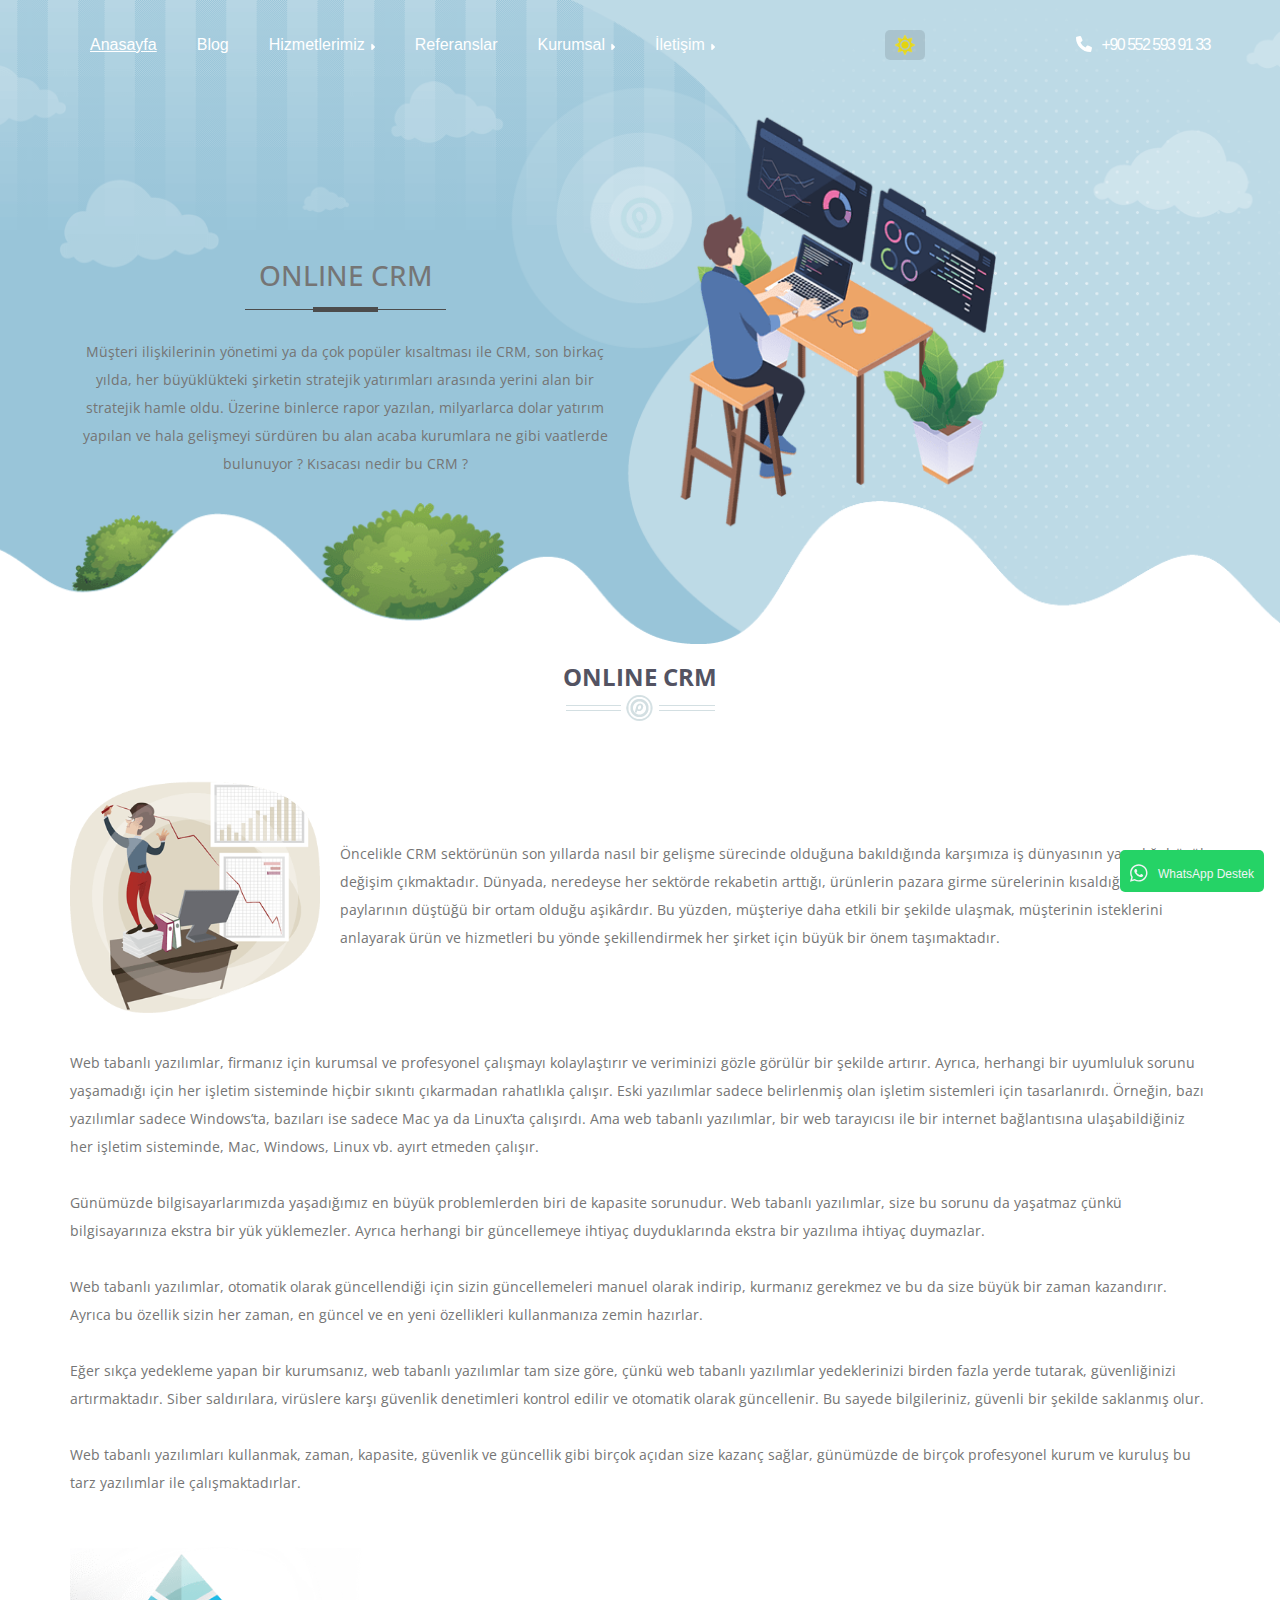
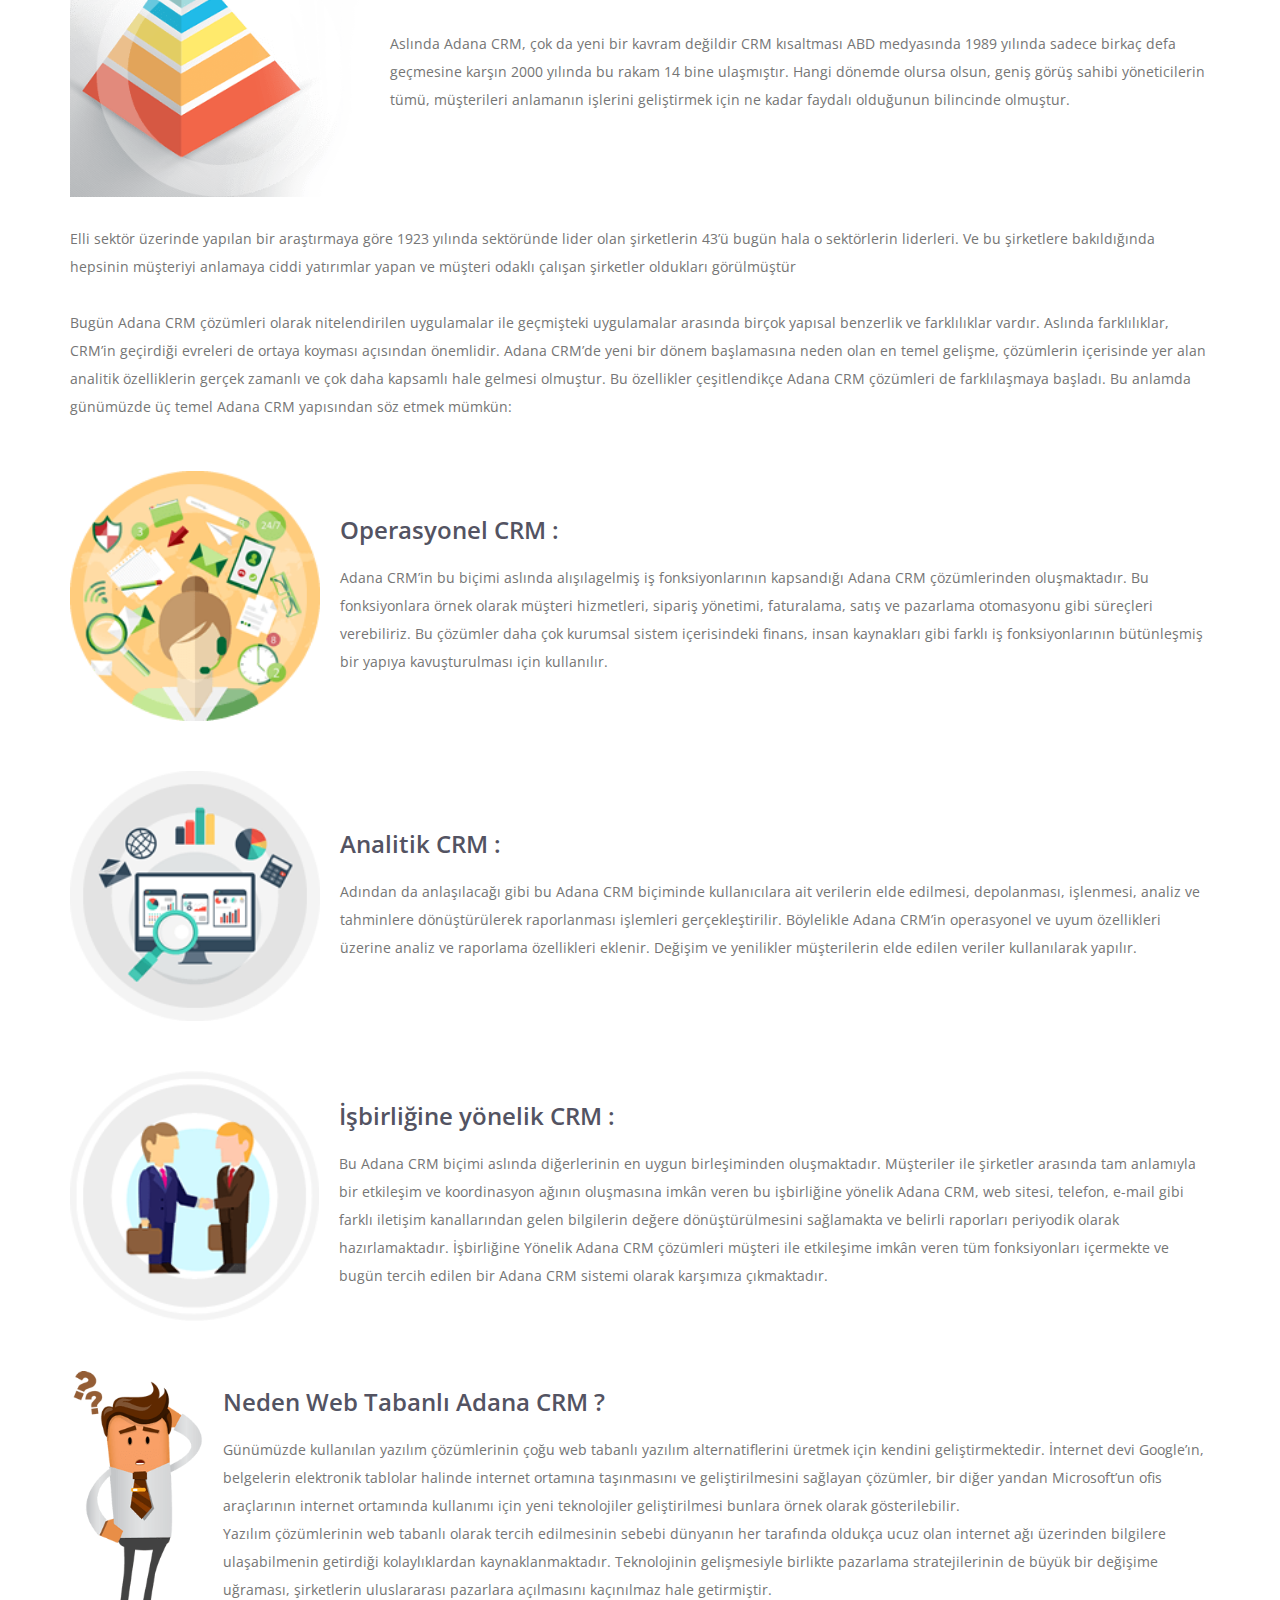
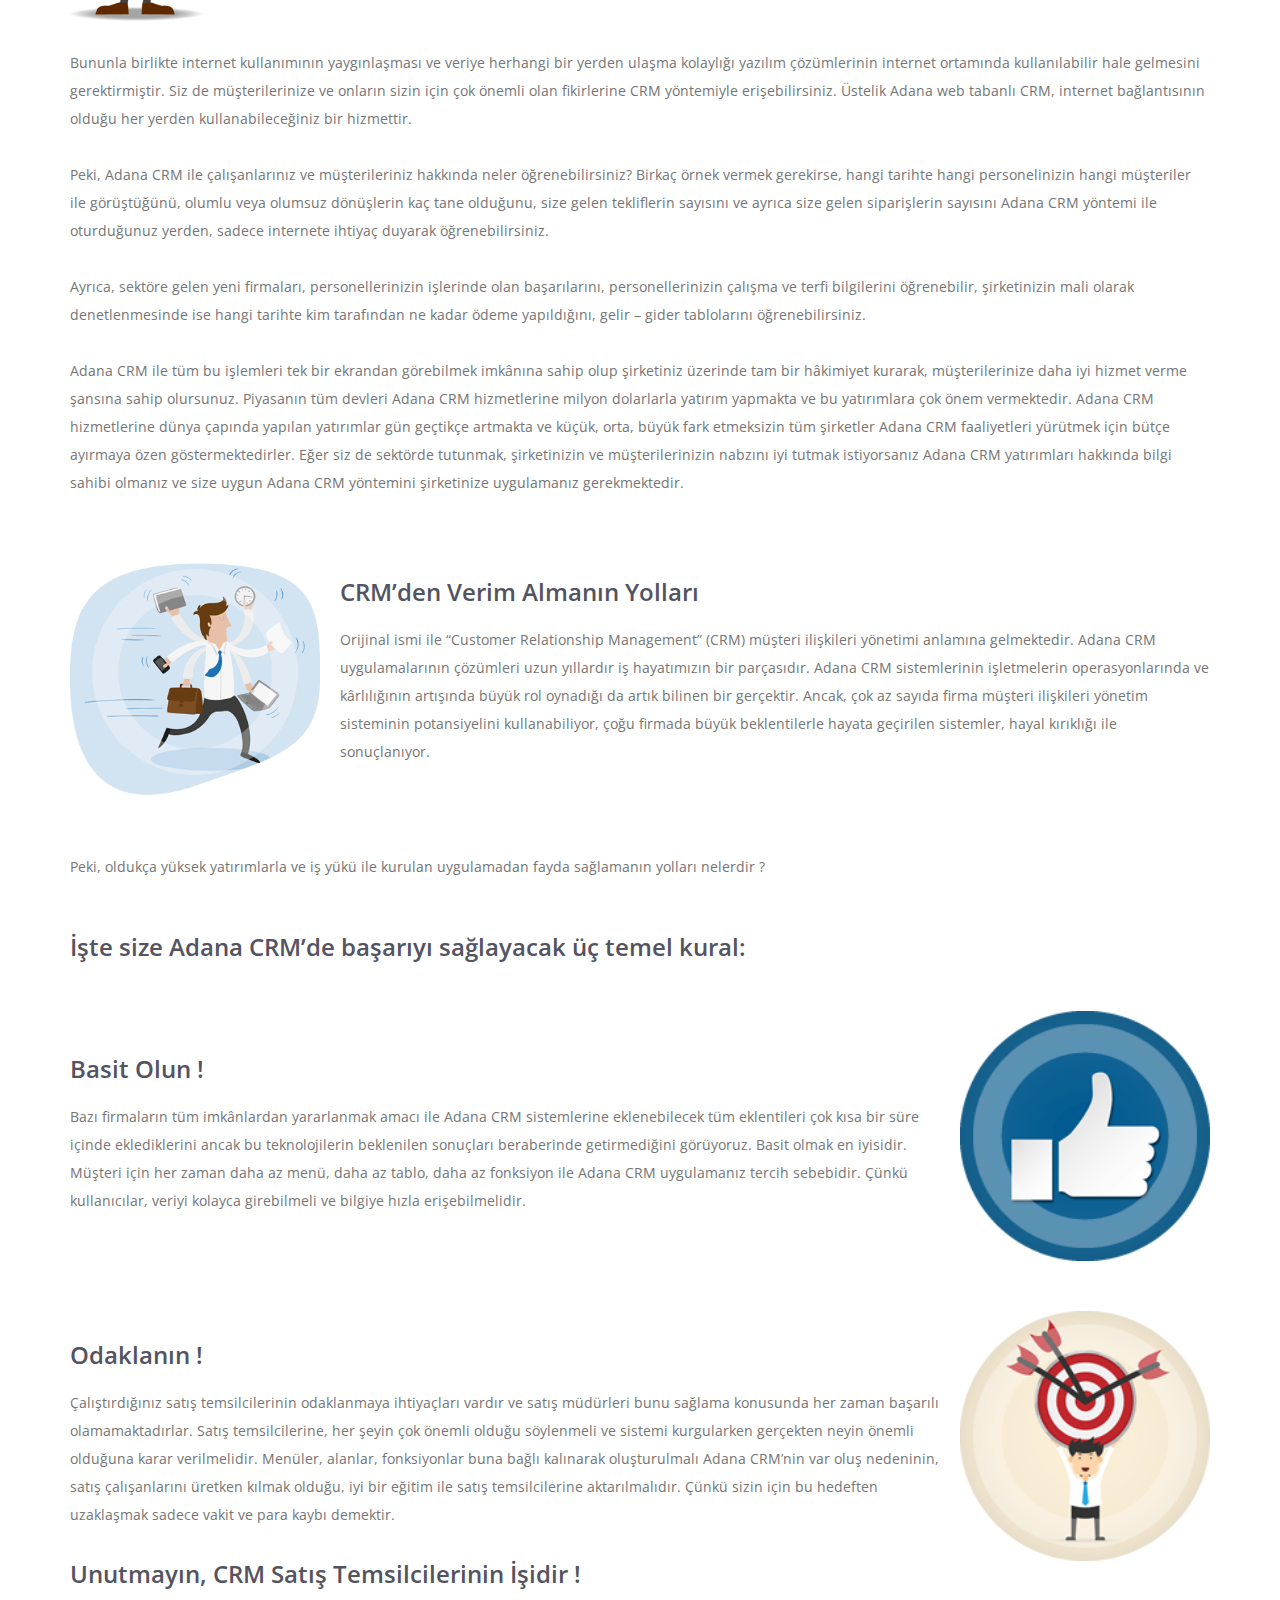
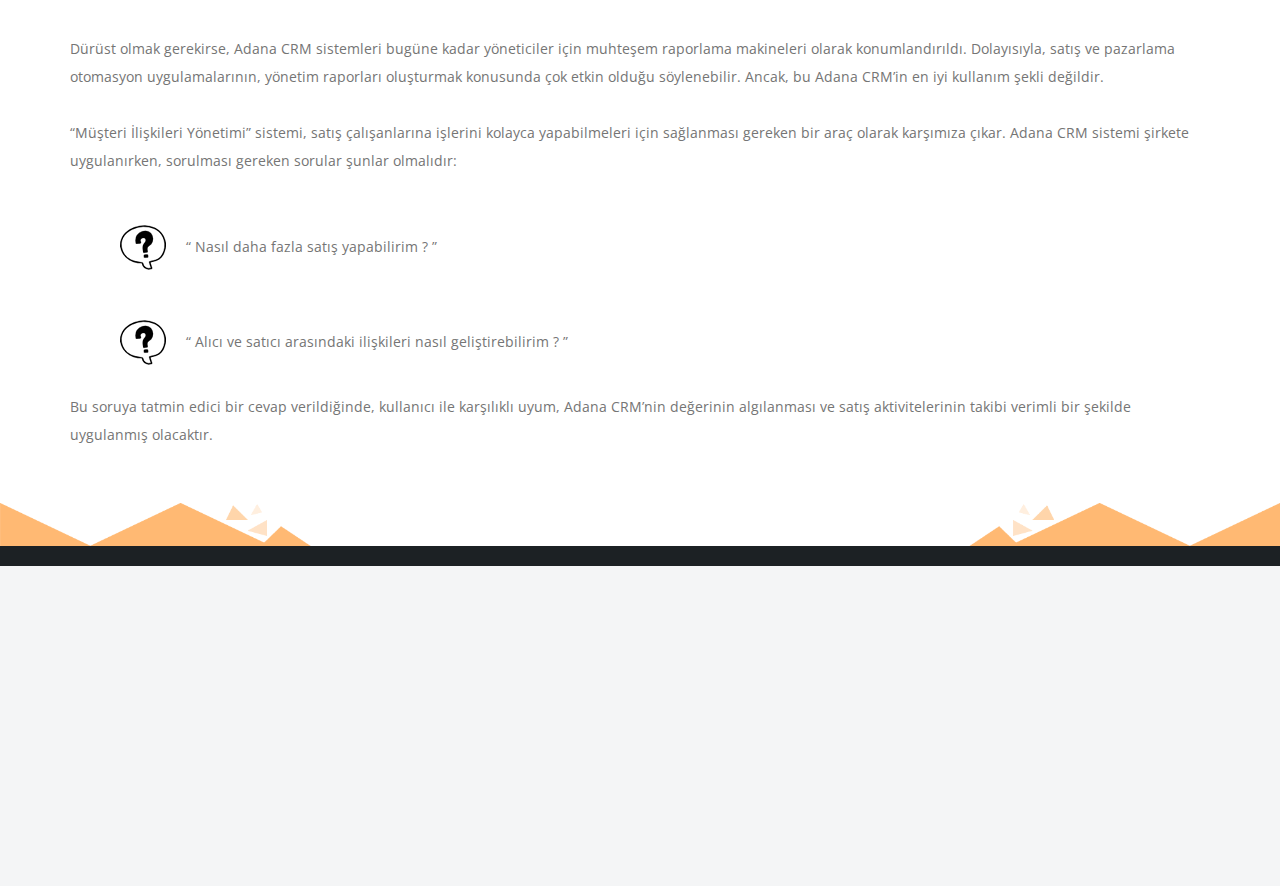
<file: onlinecrm.html>
<!DOCTYPE html>
<html lang="tr">
  <head> 
    <meta charset="UTF-8">
    <meta name="robots" content="index,follow">
    <meta name="author" content="Muhammed Hacı">
    <meta http-equiv="X-UA-Compatible" content="IE=edge">
    <meta name="viewport" content="width=device-width, initial-scale=1.0, shrink-to-fit=no">
    <meta name="description" content="Adana Web Tasarım Firması Olarak, Adana Web Tasarım, Web Yazılım, Adana E-Ticaret, Marka Tescil, Sanal Tur, Sosyal Medya Hizmetleri Vermekteyiz.">
    <meta name="keywords" content="adana web tasarım, adana web yazılım, adana web tasarım firmaları, adana web yazılım, adana e-ticaret, adana marka tescil, adana sanal tur, adana sosyal medya çalışmaları, adana web tasarım hizmetleri">
    <title>Adana Web Tasarım | Piramit Bilişim | Adana Web Tasarım Firması </title>
    <!--  The Website's icon:-->
    <link rel="icon" href="images/favicon.ico">
    <!--  CSS Files:-->
    <link rel="stylesheet" href="css/normalize.css">
    <!--  Font Awesome Lib:-->
    <link rel="stylesheet" href="css/all.min.css">
    <!--  costume CSS:-->
    <link rel="stylesheet" href="css/main.css">
    <!-- Google Fonts:-->
    <link rel="preconnect" href="https://fonts.googleapis.com">
    <link rel="preconnect" href="https://fonts.gstatic.com" crossorigin="">
    <!-- 1- open sans-->
    <link rel="stylesheet" href="https://fonts.googleapis.com/css2?family=Open+Sans:wght@300;500;600;800&amp;display=swap">
    <!-- 2- Merriweather-->
    <link rel="stylesheet" href="https://fonts.googleapis.com/css2?family=Merriweather+Sans:ital,wght@0,300;0,400;0,500;0,600;0,700;0,800;1,800&amp;display=swap">
    <!-- 3- Oswald-->
    <link rel="stylesheet" href="https://fonts.googleapis.com/css2?family=Oswald:wght@200;300;400;500;600;700&amp;display=swap">
    <!-- 4- Barlow-->
    <link href="https://fonts.googleapis.com/css2?family=Barlow:ital,wght@0,100;0,200;0,300;0,400;0,500;0,600;0,700;0,900;1,700&amp;display=swap">
  </head>
  <body>
    <!-- Start Header //  -->
    <header>
      <div class="container">
        <nav>
          <div class="toggle-btn"><span></span><span></span><span></span></div>
          <div class="aside-menu">
            <div class="header"><a href="index.html"> <img src="images/brand.png" alt="logo"></a>
              <div class="close-btn"></div>
            </div>
            <ul class="navbar">
              <li class="nav-item"> <a class="nav-link active" href="index.html">Anasayfa</a></li>
              <li class="nav-item"> <a class="nav-link" href="blog.html">Blog  </a></li>
              <li class="nav-item"> <a class="nav-link mega-menu">Hizmetlerimiz <i class="fa-solid fa-caret-right arrow"></i></a>
                <ul class="sub-navbar"> 
                  <li class="sub-nav-item"> <a class="sub-nav-link" href="webtasarim.html">Adana web tasarım</a></li>
                  <li class="sub-nav-item"><a class="sub-nav-link" href="webyazilim.html">Adana web yazılım</a></li>
                  <li class="sub-nav-item"><a class="sub-nav-link" href="eticaret.html">Adana E-ticaret</a></li>
                  <li class="sub-nav-item"> <a class="sub-nav-link" href="markatescil.html">Adana marka tescili</a></li>
                  <li class="sub-nav-item"><a class="sub-nav-link" href="sanaltur.html">Adana sanal tur</a></li>
                  <li class="sub-nav-item"><a class="sub-nav-link" href="onlinecrm.html">Adana online CRM </a></li>
                  <li class="sub-nav-item"><a class="sub-nav-link" href="sosyalmedya.html">Adana sosyal medya</a></li>
                </ul>
              </li>
              <li class="nav-item"> <a class="nav-link" href="referanslar.html">Referanslar </a></li>
              <li class="nav-item"> <a class="nav-link mega-menu">Kurumsal <i class="fa-solid fa-caret-right arrow"></i></a>
                <ul class="sub-navbar">
                  <li class="sub-nav-item"> <a class="sub-nav-link" href="hakkimizda.html">Hakkımızda</a></li>
                  <li class="sub-nav-item"><a class="sub-nav-link" href="nedenpiramit.html">Neden piramit</a></li>
                </ul>
              </li>
              <li class="nav-item"> <a class="nav-link mega-menu">İletişim <i class="fa-solid fa-caret-right arrow"></i></a>
                <ul class="sub-navbar">
                  <li class="sub-nav-item"> <a class="sub-nav-link" href="bizeulaşin.html">Bize ulaşın</a></li>
                  <li class="sub-nav-item"><a class="sub-nav-link" href="kariyer.html">Kariyer</a></li>
                  <li class="sub-nav-item"><a class="sub-nav-link" href="teklifformu.html">Teklif formu</a></li>
                </ul>
              </li>
            </ul>
            <div id="theme-swicher"><img class="icon" src="images/sun.png" alt="sun image"></div><a class="phone" href="tel:+905525939133"><i class="fa-solid fa-phone"></i>+90 552 593 91 33</a><a class="whatsapp" href="https://wa.me/905525939133" target="_blank"><i class="fa-brands fa-whatsapp"></i>WhatsApp Destek</a>
          </div>
        </nav>
      </div>
    </header>
    <!-- End Header // -->
    <!-- Start landing Section //-->
    <Section class="landing onlinecrm">
      <div class="container"> 
        <div class="box">
          <h1>ONLINE CRM</h1><img class="dark" src="images/ayrac4.png" alt="ayrac">
          <p>Müşteri ilişkilerinin yönetimi ya da çok popüler kısaltması ile CRM, son birkaç yılda, her büyüklükteki şirketin stratejik yatırımları arasında yerini alan bir stratejik hamle oldu. Üzerine binlerce rapor yazılan, milyarlarca dolar yatırım yapılan ve hala gelişmeyi sürdüren bu alan acaba kurumlara ne gibi vaatlerde bulunuyor ? Kısacası nedir bu CRM ?</p>
        </div>
      </div>
    </Section>
    <!-- End landing Section //-->
    <main class="onlinecrm">
      <div class="container">
        <h2>ONLINE CRM<img class="dark" src="images/ayrac2.png" alt="ayrac"></h2>
        <div class="content"><img class="dark" src="images/crm2.png" alt="onlinecrm">
          <div class="text"> 
            <p>Öncelikle CRM sektörünün son yıllarda nasıl bir gelişme sürecinde olduğuna bakıldığında karşımıza iş dünyasının yaşadığı büyük değişim çıkmaktadır. Dünyada, neredeyse her sektörde rekabetin arttığı, ürünlerin pazara girme sürelerinin kısaldığı ve kâr paylarının düştüğü bir ortam olduğu aşikârdır. Bu yüzden, müşteriye daha etkili bir şekilde ulaşmak, müşterinin isteklerini anlayarak ürün ve hizmetleri bu yönde şekillendirmek her şirket için büyük bir önem taşımaktadır.</p>
          </div>
        </div>
        <p><br/> Web tabanlı yazılımlar, firmanız için kurumsal ve profesyonel çalışmayı kolaylaştırır ve veriminizi gözle görülür bir şekilde artırır. Ayrıca, herhangi bir uyumluluk sorunu yaşamadığı için her işletim sisteminde hiçbir sıkıntı çıkarmadan rahatlıkla çalışır. Eski yazılımlar sadece belirlenmiş olan işletim sistemleri için tasarlanırdı. Örneğin, bazı yazılımlar sadece Windows’ta, bazıları ise sadece Mac ya da Linux’ta çalışırdı. Ama web tabanlı yazılımlar, bir web tarayıcısı ile bir internet bağlantısına ulaşabildiğiniz her işletim sisteminde, Mac, Windows, Linux vb. ayırt etmeden çalışır.</p>
        <p><br/> Günümüzde bilgisayarlarımızda yaşadığımız en büyük problemlerden biri de kapasite sorunudur. Web tabanlı yazılımlar, size bu sorunu da yaşatmaz çünkü bilgisayarınıza ekstra bir yük yüklemezler. Ayrıca herhangi bir güncellemeye ihtiyaç duyduklarında ekstra bir yazılıma ihtiyaç duymazlar.</p>
        <p><br/> Web tabanlı yazılımlar, otomatik olarak güncellendiği için sizin güncellemeleri manuel olarak indirip, kurmanız gerekmez ve bu da size büyük bir zaman kazandırır. Ayrıca bu özellik sizin her zaman, en güncel ve en yeni özellikleri kullanmanıza zemin hazırlar.</p>
        <p><br/> Eğer sıkça yedekleme yapan bir kurumsanız, web tabanlı yazılımlar tam size göre, çünkü web tabanlı yazılımlar yedeklerinizi birden fazla yerde tutarak, güvenliğinizi artırmaktadır. Siber saldırılara, virüslere karşı güvenlik denetimleri kontrol edilir ve otomatik olarak güncellenir. Bu sayede bilgileriniz, güvenli bir şekilde saklanmış olur.</p>
        <p><br/> Web tabanlı yazılımları kullanmak, zaman, kapasite, güvenlik ve güncellik gibi birçok açıdan size kazanç sağlar, günümüzde de birçok profesyonel kurum ve kuruluş bu tarz yazılımlar ile çalışmaktadırlar.</p>
        <div class="content"><img class="dark" src="images/crm3.png" alt="onlinecrm">
          <div class="text">
            <p>Aslında Adana CRM, çok da yeni bir kavram değildir CRM kısaltması ABD medyasında 1989 yılında sadece birkaç defa geçmesine karşın 2000 yılında bu rakam 14 bine ulaşmıştır. Hangi dönemde olursa olsun, geniş görüş sahibi yöneticilerin tümü, müşterileri anlamanın işlerini geliştirmek için ne kadar faydalı olduğunun bilincinde olmuştur.</p>
          </div>
        </div>
        <p><br/> Elli sektör üzerinde yapılan bir araştırmaya göre 1923 yılında sektöründe lider olan şirketlerin 43’ü bugün hala o sektörlerin liderleri. Ve bu şirketlere bakıldığında hepsinin müşteriyi anlamaya ciddi yatırımlar yapan ve müşteri odaklı çalışan şirketler oldukları görülmüştür</p>
        <p><br/> Bugün Adana CRM çözümleri olarak nitelendirilen uygulamalar ile geçmişteki uygulamalar arasında birçok yapısal benzerlik ve farklılıklar vardır. Aslında farklılıklar, CRM’in geçirdiği evreleri de ortaya koyması açısından önemlidir. Adana CRM’de yeni bir dönem başlamasına neden olan en temel gelişme, çözümlerin içerisinde yer alan analitik özelliklerin gerçek zamanlı ve çok daha kapsamlı hale gelmesi olmuştur. Bu özellikler çeşitlendikçe Adana CRM çözümleri de farklılaşmaya başladı. Bu anlamda günümüzde üç temel Adana CRM yapısından söz etmek mümkün:</p>
        <div class="content"><img class="dark" src="images/crm4.png" alt="onlinecrm">
          <div class="text"> 
            <h3>Operasyonel CRM :</h3>
            <p>Adana CRM’in bu biçimi aslında alışılagelmiş iş fonksiyonlarının kapsandığı Adana CRM çözümlerinden oluşmaktadır. Bu fonksiyonlara örnek olarak müşteri hizmetleri, sipariş yönetimi, faturalama, satış ve pazarlama otomasyonu gibi süreçleri verebiliriz. Bu çözümler daha çok kurumsal sistem içerisindeki finans, insan kaynakları gibi farklı iş fonksiyonlarının bütünleşmiş bir yapıya kavuşturulması için kullanılır.</p>
          </div>
        </div>
        <div class="content"><img class="dark" src="images/crm5.png" alt="onlinecrm">
          <div class="text"> 
            <h3>Analitik CRM :</h3>
            <p>Adından da anlaşılacağı gibi bu Adana CRM biçiminde kullanıcılara ait verilerin elde edilmesi, depolanması, işlenmesi, analiz ve tahminlere dönüştürülerek raporlanması işlemleri gerçekleştirilir. Böylelikle Adana CRM’in operasyonel ve uyum özellikleri üzerine analiz ve raporlama özellikleri eklenir. Değişim ve yenilikler müşterilerin elde edilen veriler kullanılarak yapılır.</p>
          </div>
        </div>
        <div class="content"><img class="dark" src="images/crm6.png" alt="onlinecrm">
          <div class="text"> 
            <h3>İşbirliğine yönelik CRM :</h3>
            <p>Bu Adana CRM biçimi aslında diğerlerinin en uygun birleşiminden oluşmaktadır. Müşteriler ile şirketler arasında tam anlamıyla bir etkileşim ve koordinasyon ağının oluşmasına imkân veren bu işbirliğine yönelik Adana CRM, web sitesi, telefon, e-mail gibi farklı iletişim kanallarından gelen bilgilerin değere dönüştürülmesini sağlamakta ve belirli raporları periyodik olarak hazırlamaktadır. İşbirliğine Yönelik Adana CRM çözümleri müşteri ile etkileşime imkân veren tüm fonksiyonları içermekte ve bugün tercih edilen bir Adana CRM sistemi olarak karşımıza çıkmaktadır.</p>
          </div>
        </div>
        <div class="content"><img class="dark" src="images/crm7.png" alt="onlinecrm">
          <div class="text"> 
            <h3>Neden Web Tabanlı Adana CRM ?</h3>
            <p>
              Günümüzde kullanılan yazılım çözümlerinin çoğu web tabanlı yazılım alternatiflerini üretmek için kendini geliştirmektedir. İnternet devi Google’ın, belgelerin elektronik tablolar halinde internet ortamına taşınmasını ve geliştirilmesini sağlayan çözümler, bir diğer yandan Microsoft’un ofis araçlarının internet ortamında kullanımı için yeni teknolojiler geliştirilmesi bunlara örnek olarak gösterilebilir.<br/> Yazılım çözümlerinin web tabanlı olarak tercih edilmesinin sebebi dünyanın her tarafında oldukça ucuz olan internet ağı üzerinden bilgilere ulaşabilmenin getirdiği kolaylıklardan kaynaklanmaktadır. Teknolojinin gelişmesiyle birlikte pazarlama stratejilerinin de büyük bir değişime uğraması, şirketlerin uluslararası pazarlara açılmasını kaçınılmaz hale getirmiştir.</p>
          </div>
        </div>
        <p><br/> Bununla birlikte internet kullanımının yaygınlaşması ve veriye herhangi bir yerden ulaşma kolaylığı yazılım çözümlerinin internet ortamında kullanılabilir hale gelmesini gerektirmiştir. Siz de müşterilerinize ve onların sizin için çok önemli olan fikirlerine CRM yöntemiyle erişebilirsiniz. Üstelik Adana web tabanlı CRM, internet bağlantısının olduğu her yerden kullanabileceğiniz bir hizmettir.</p>
        <p><br/> Peki, Adana CRM ile çalışanlarınız ve müşterileriniz hakkında neler öğrenebilirsiniz? Birkaç örnek vermek gerekirse, hangi tarihte hangi personelinizin hangi müşteriler ile görüştüğünü, olumlu veya olumsuz dönüşlerin kaç tane olduğunu, size gelen tekliflerin sayısını ve ayrıca size gelen siparişlerin sayısını Adana CRM yöntemi ile oturduğunuz yerden, sadece internete ihtiyaç duyarak öğrenebilirsiniz.</p>
        <p><br/> Ayrıca, sektöre gelen yeni firmaları, personellerinizin işlerinde olan başarılarını, personellerinizin çalışma ve terfi bilgilerini öğrenebilir, şirketinizin mali olarak denetlenmesinde ise hangi tarihte kim tarafından ne kadar ödeme yapıldığını, gelir – gider tablolarını öğrenebilirsiniz.</p>
        <p><br/> Adana CRM ile tüm bu işlemleri tek bir ekrandan görebilmek imkânına sahip olup şirketiniz üzerinde tam bir hâkimiyet kurarak, müşterilerinize daha iyi hizmet verme şansına sahip olursunuz. Piyasanın tüm devleri Adana CRM hizmetlerine milyon dolarlarla yatırım yapmakta ve bu yatırımlara çok önem vermektedir. Adana CRM hizmetlerine dünya çapında yapılan yatırımlar gün geçtikçe artmakta ve küçük, orta, büyük fark etmeksizin tüm şirketler Adana CRM faaliyetleri yürütmek için bütçe ayırmaya özen göstermektedirler. Eğer siz de sektörde tutunmak, şirketinizin ve müşterilerinizin nabzını iyi tutmak istiyorsanız Adana CRM yatırımları hakkında bilgi sahibi olmanız ve size uygun Adana CRM yöntemini şirketinize uygulamanız gerekmektedir.</p>
        <div class="content"><img class="dark" src="images/crm8.png" alt="onlinecrm">
          <div class="text"> 
            <h3>CRM’den Verim Almanın Yolları</h3>
            <p>Orijinal ismi ile “Customer Relationship Management” (CRM) müşteri ilişkileri yönetimi anlamına gelmektedir. Adana CRM uygulamalarının çözümleri uzun yıllardır iş hayatımızın bir parçasıdır. Adana CRM sistemlerinin işletmelerin operasyonlarında ve kârlılığının artışında büyük rol oynadığı da artık bilinen bir gerçektir. Ancak, çok az sayıda firma müşteri ilişkileri yönetim sisteminin potansiyelini kullanabiliyor, çoğu firmada büyük beklentilerle hayata geçirilen sistemler, hayal kırıklığı ile sonuçlanıyor.</p>
          </div>
        </div>
        <p><br/> <br/> Peki, oldukça yüksek yatırımlarla ve iş yükü ile kurulan uygulamadan fayda sağlamanın yolları nelerdir ?</p>
        <h3><br/> <br/> İşte size Adana CRM’de başarıyı sağlayacak üç temel kural:</h3>
        <div class="content"><img class="dark right" src="images/crm9.png" alt="onlinecrm">
          <div class="text">
            <h3 class="yellow">Basit Olun !</h3>
            <p>Bazı firmaların tüm imkânlardan yararlanmak amacı ile Adana CRM sistemlerine eklenebilecek tüm eklentileri çok kısa bir süre içinde eklediklerini ancak bu teknolojilerin beklenilen sonuçları beraberinde getirmediğini görüyoruz. Basit olmak en iyisidir. Müşteri için her zaman daha az menü, daha az tablo, daha az fonksiyon ile Adana CRM uygulamanız tercih sebebidir. Çünkü kullanıcılar, veriyi kolayca girebilmeli ve bilgiye hızla erişebilmelidir. </p>
          </div>
        </div>
        <div class="content"><img class="dark right" src="images/crm10.png" alt="onlinecrm">
          <div class="text">
            <h3 class="yellow">Odaklanın !</h3>
            <p>Çalıştırdığınız satış temsilcilerinin odaklanmaya ihtiyaçları vardır ve satış müdürleri bunu sağlama konusunda her zaman başarılı olamamaktadırlar. Satış temsilcilerine, her şeyin çok önemli olduğu söylenmeli ve sistemi kurgularken gerçekten neyin önemli olduğuna karar verilmelidir. Menüler, alanlar, fonksiyonlar buna bağlı kalınarak oluşturulmalı Adana CRM’nin var oluş nedeninin, satış çalışanlarını üretken kılmak olduğu, iyi bir eğitim ile satış temsilcilerine aktarılmalıdır. Çünkü sizin için bu hedeften uzaklaşmak sadece vakit ve para kaybı demektir.</p>
          </div>
        </div>
        <h3 class="yellow">Unutmayın, CRM Satış Temsilcilerinin İşidir !</h3>
        <p><br/> Dürüst olmak gerekirse, Adana CRM sistemleri bugüne kadar yöneticiler için muhteşem raporlama makineleri olarak konumlandırıldı. Dolayısıyla, satış ve pazarlama otomasyon uygulamalarının, yönetim raporları oluşturmak konusunda çok etkin olduğu söylenebilir. Ancak, bu Adana CRM’in en iyi kullanım şekli değildir.</p>
        <p><br/> “Müşteri İlişkileri Yönetimi” sistemi, satış çalışanlarına işlerini kolayca yapabilmeleri için sağlanması gereken bir araç olarak karşımıza çıkar. Adana CRM sistemi şirkete uygulanırken, sorulması gereken sorular şunlar olmalıdır:</p>
        <div class="content">
          <div class="line"> <img class="dark" src="images/crm11.png" alt="onlinecrm"></div>
          <p>“ Nasıl daha fazla satış yapabilirim ? ”</p>
        </div>
        <div class="content">
          <div class="line"><img class="dark inline" src="images/crm11.png" alt="onlinecrm"></div>
          <p>“ Alıcı ve satıcı arasındaki ilişkileri nasıl geliştirebilirim ? ”</p>
        </div>
        <p><br/> Bu soruya tatmin edici bir cevap verildiğinde, kullanıcı ile karşılıklı uyum, Adana CRM’nin değerinin algılanması ve satış aktivitelerinin takibi verimli bir şekilde uygulanmış olacaktır.</p><br/> <br/>
      </div>
    </main>
    <!-- Start above footer //--><img class="the-end-bg dark" src="images/teklif-bg.png">
    <!-- Start Footer //-->
    <footer>
      <div class="preloader"></div>
      <div class="container">
        <div class="social-media">
          <h4>bizi takip edin</h4>
          <p>İddia ediyoruz Adana’nın en profesyonel web tasarım & yazılım ajansıyız </p>
          <div class="social-icons"><a href="https://www.facebook.com/PiramitBilisim/" target="_blank"><img src="images/facebook.png" alt="facebook"></a><a href="https://twitter.com/piramitbilisim" target="_blank"><img src="images/twitter.png" alt="twitter"></a><a href="https://www.instagram.com/piramitbilisim/" target="_blank"><img src="images/instagram.png" alt="instagram"></a><a href="https://www.youtube.com/user/piramitbilisim" target="_blank"><img src="images/youtube.png" alt="youtube"></a><a href="https://www.linkedin.com/company/piramitbilisim/" target="_blank"><img src="images/linkedin.png" alt="linkedin"></a><a href="https://www.pinterest.com/piramitbilisim/" target="_blank"><img src="images/pinterest.png" alt="pinterest"></a></div>
        </div>
        <div class="contact-info">
          <h4>İletişim bilgileri</h4>
          <div><i class="fas fa-map-marker-alt"></i><a href="https://www.google.com/maps/place/Piramit+Bili%C5%9Fim+ve+Dan%C4%B1%C5%9Fmanl%C4%B1k+Hizmetleri(Adana+Web+Tasar%C4%B1m)/@36.9935871,35.3219269,16z/data=!4m5!3m4!1s0x15288f6a5fc29ec7:0x4aee9a23d252024c!8m2!3d36.998477!4d35.3261526" target="_blank">Reşatbey Mahallesi Gazipaşa Bulvarı Yunus Bey Apt. No:9 Kat:4 Daire:8 Seyhan/ADANA </a></div>
          <div> <i class="fas fa-envelope"></i><a href="mailto: muhammed.hacilar@gmail.com">info@piramitbilisim.net </a></div>
          <div><i class="fa-solid fa-phone"></i><a href="tel:+90 552 593 91 33">+90 552 593 91 33</a></div>
        </div>
        <div class="blogs"> 
          <h4>blogdan yazılar </h4>
          <div> <a href="#"> <img src="images/blog-1.png" alt="blog-1"><span>Web Tasarımda Profesyonellik ve Güven Faktörü</span></a><a href="#"> <img src="images/blog-2.png" alt="blog-2"><span>Web Tasarım Nedir ve Bir Web Sitesinde Neler Olabilir ?</span></a><a href="#"> <img src="images/blog-3.png" alt="blog-3"><span>Kullanıcı Odaklı Tasarım</span></a></div>
        </div>
      </div>
      <div class="copyright">Copyright &copy; 2011 - <span class="year"> </span> piramitbilisim.com.tr<img src="images/p.png" alt="logo"></div>
    </footer>
    <!-- End Footer //-->
    <script src="js/all.min.js"></script>
    <script src="js/main.js"></script>
  </body>
</html>
</file>
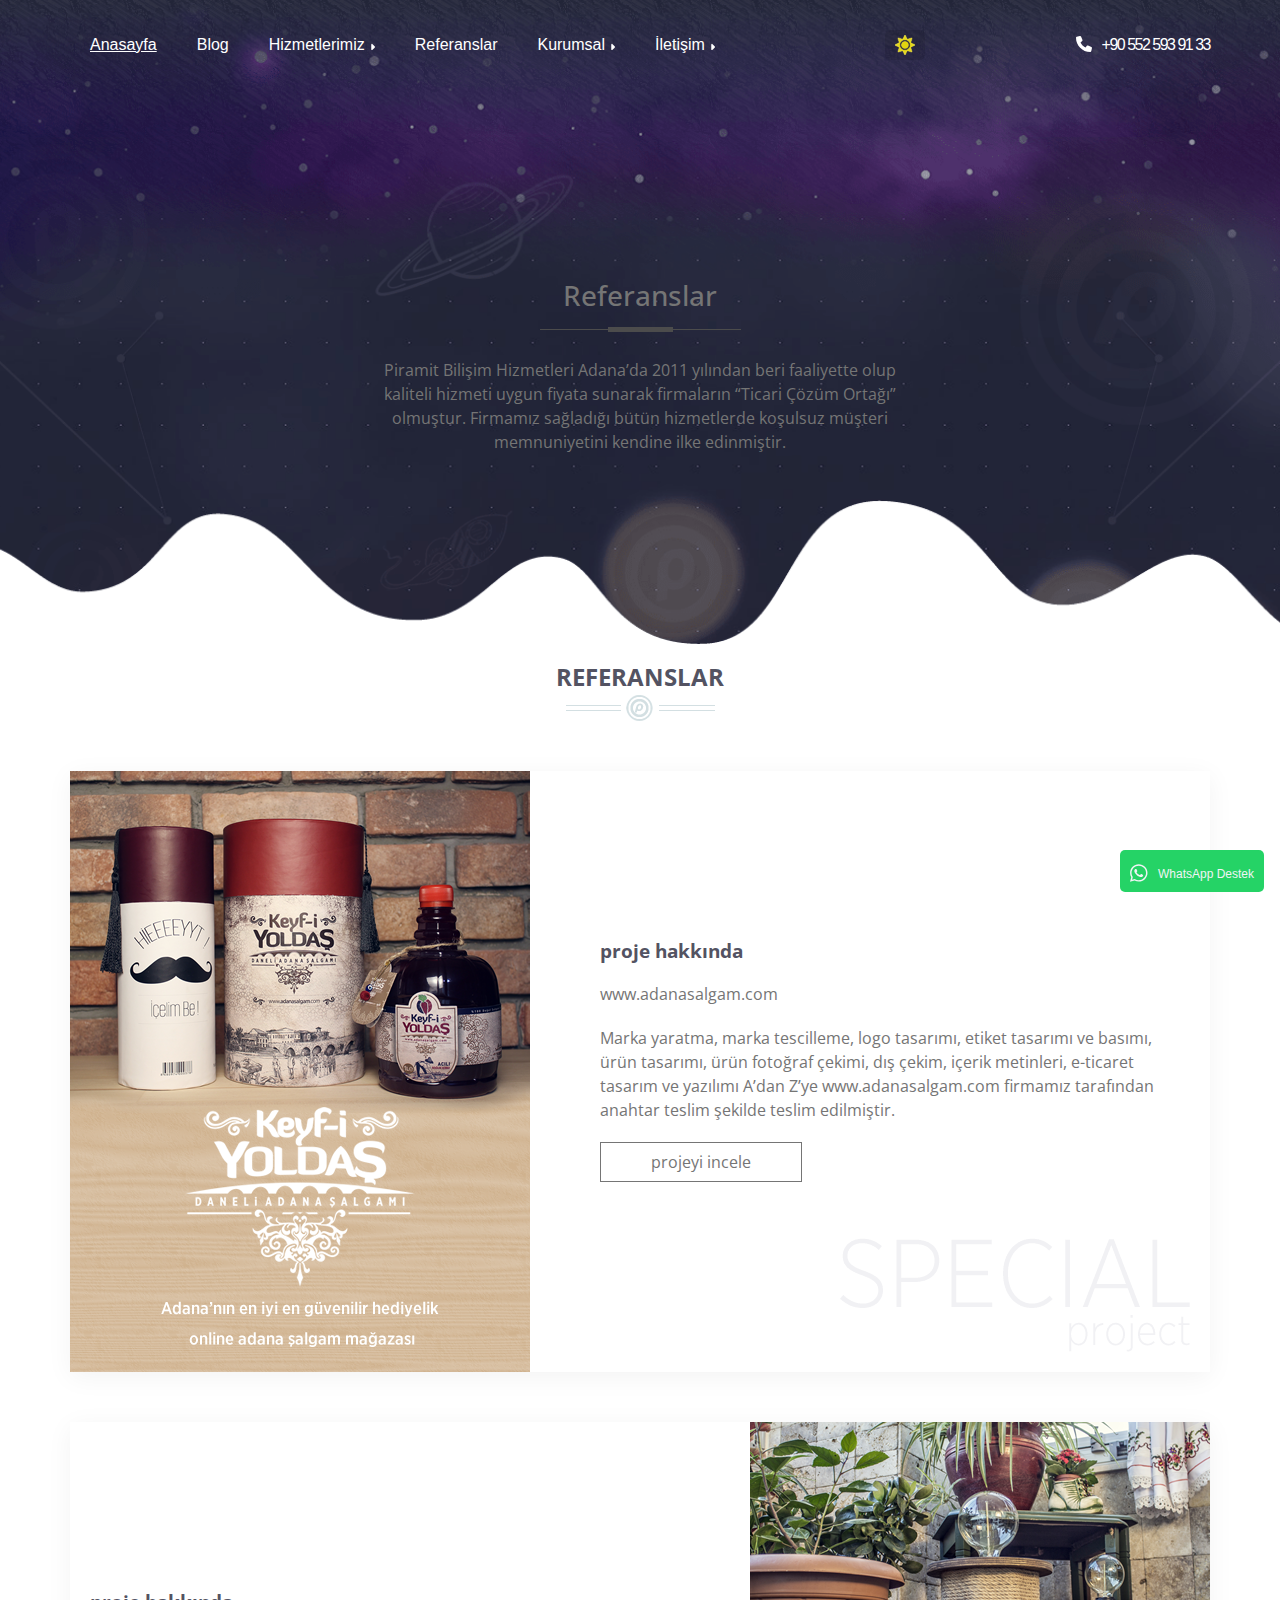
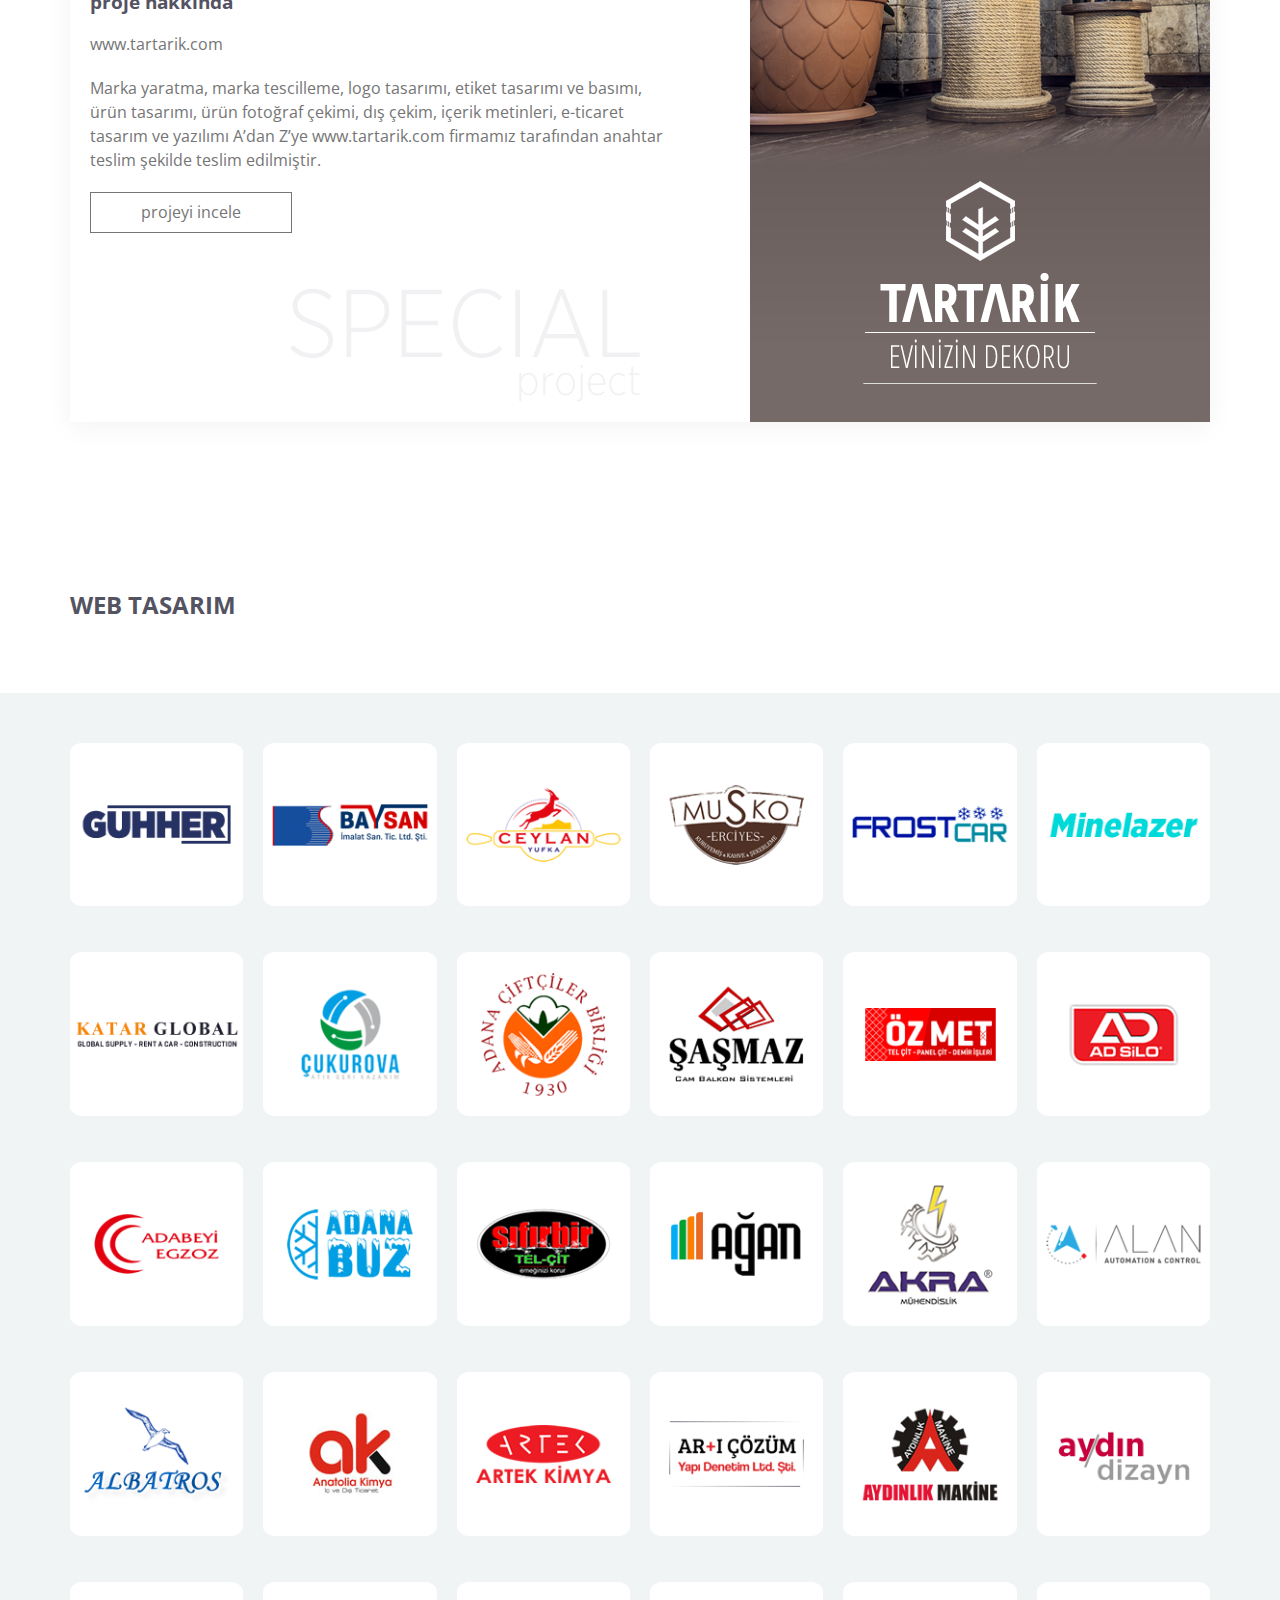
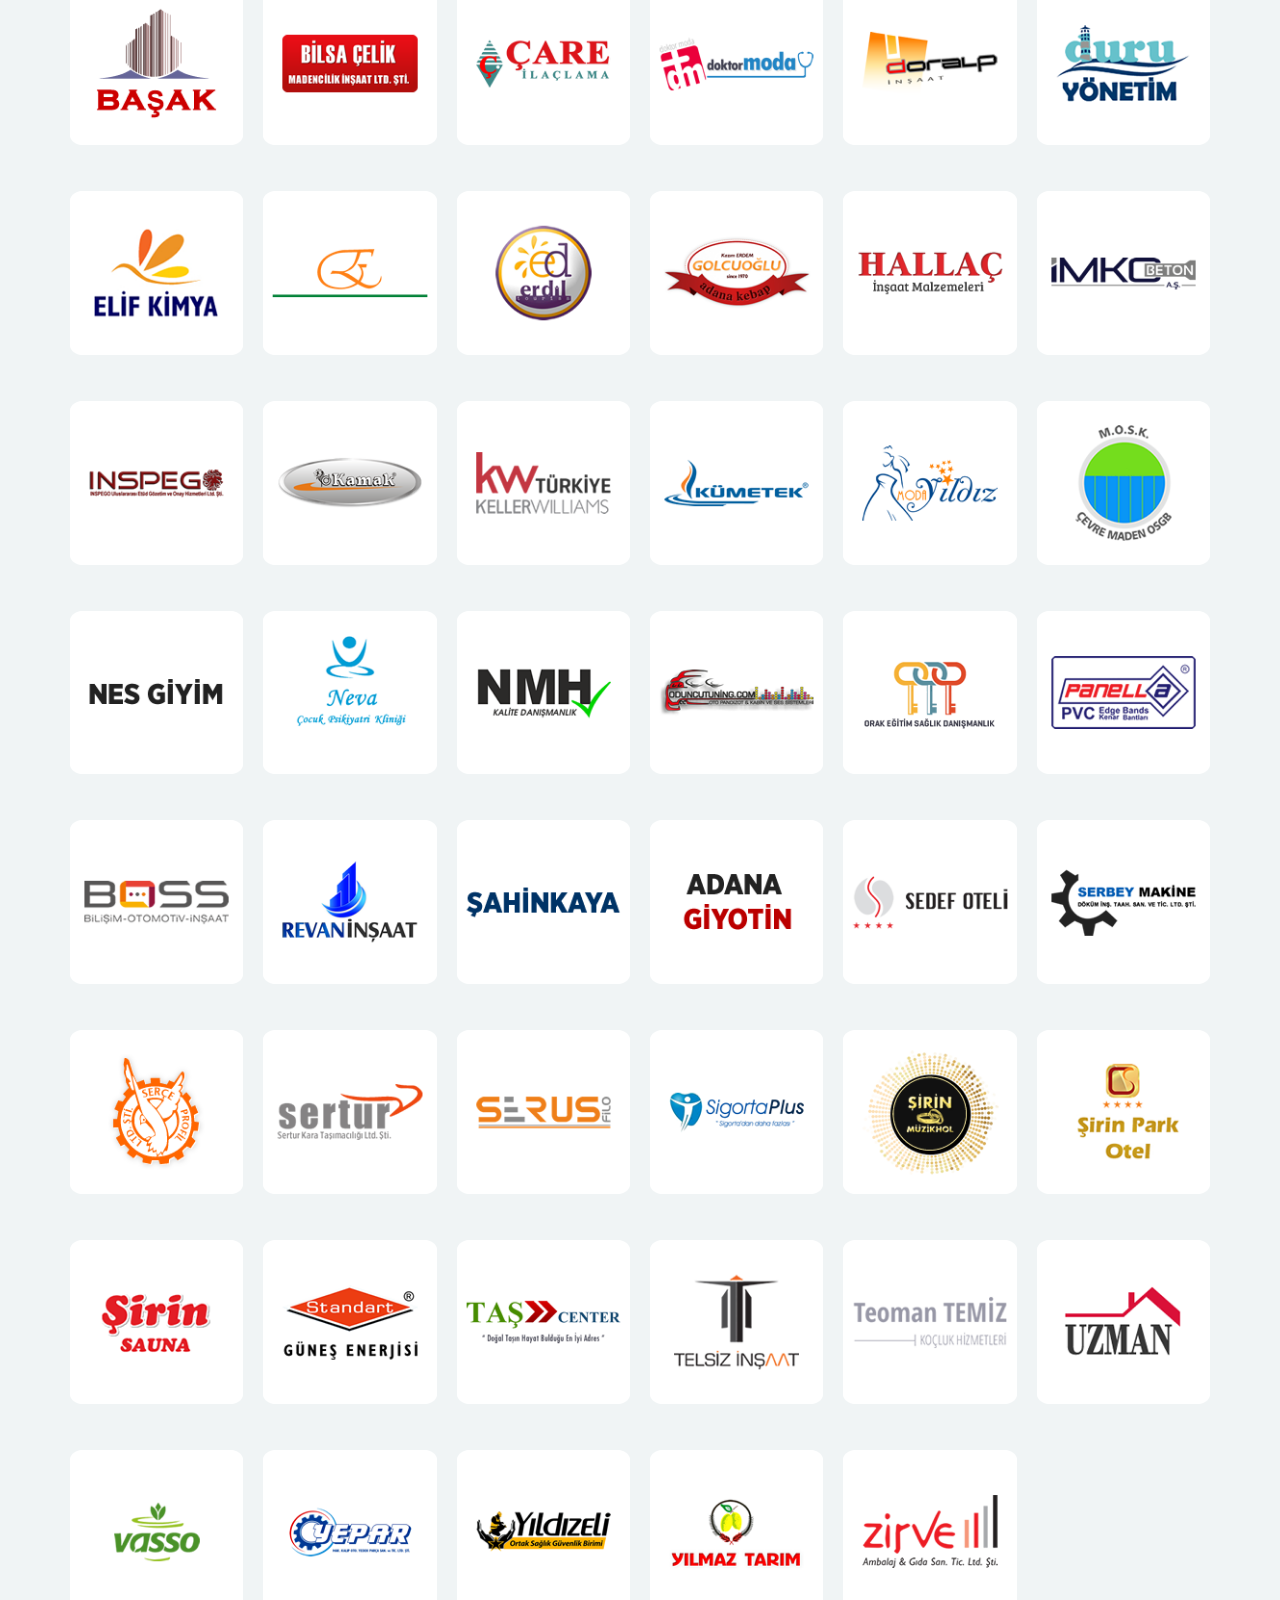
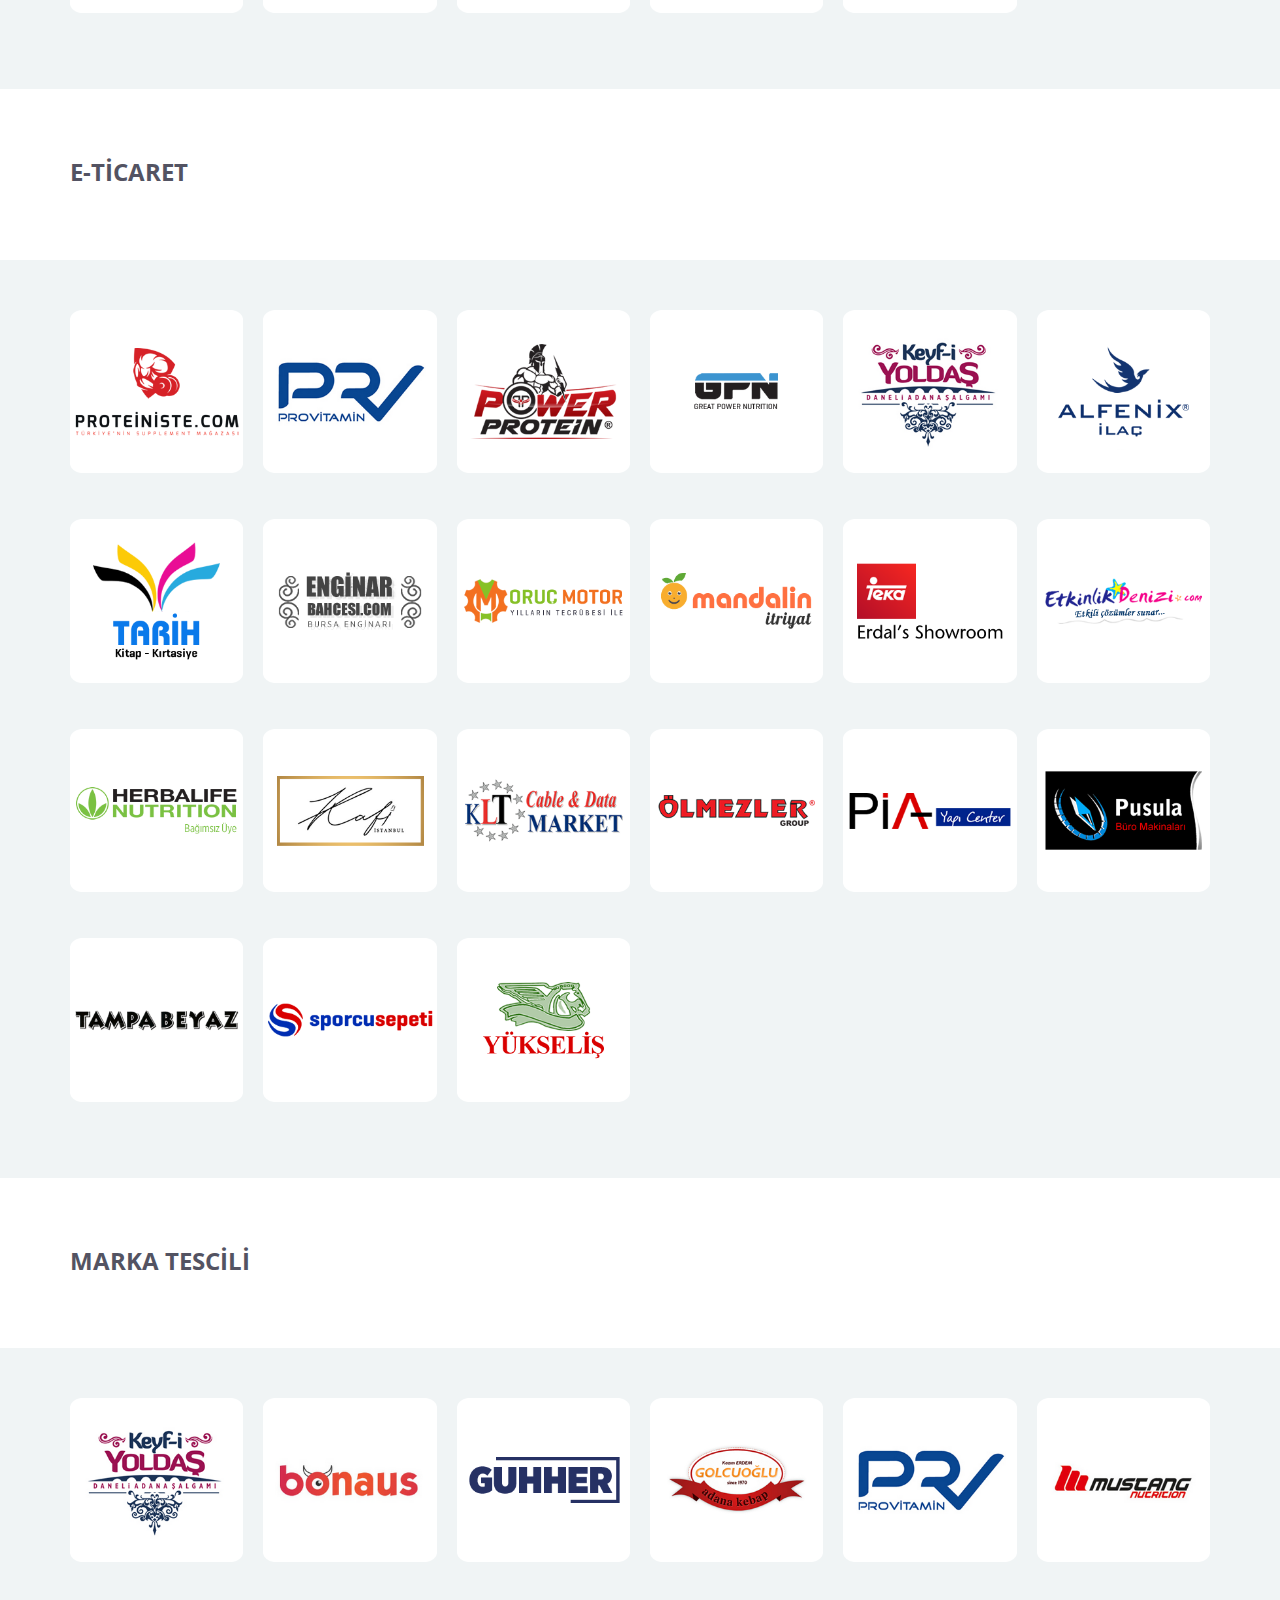
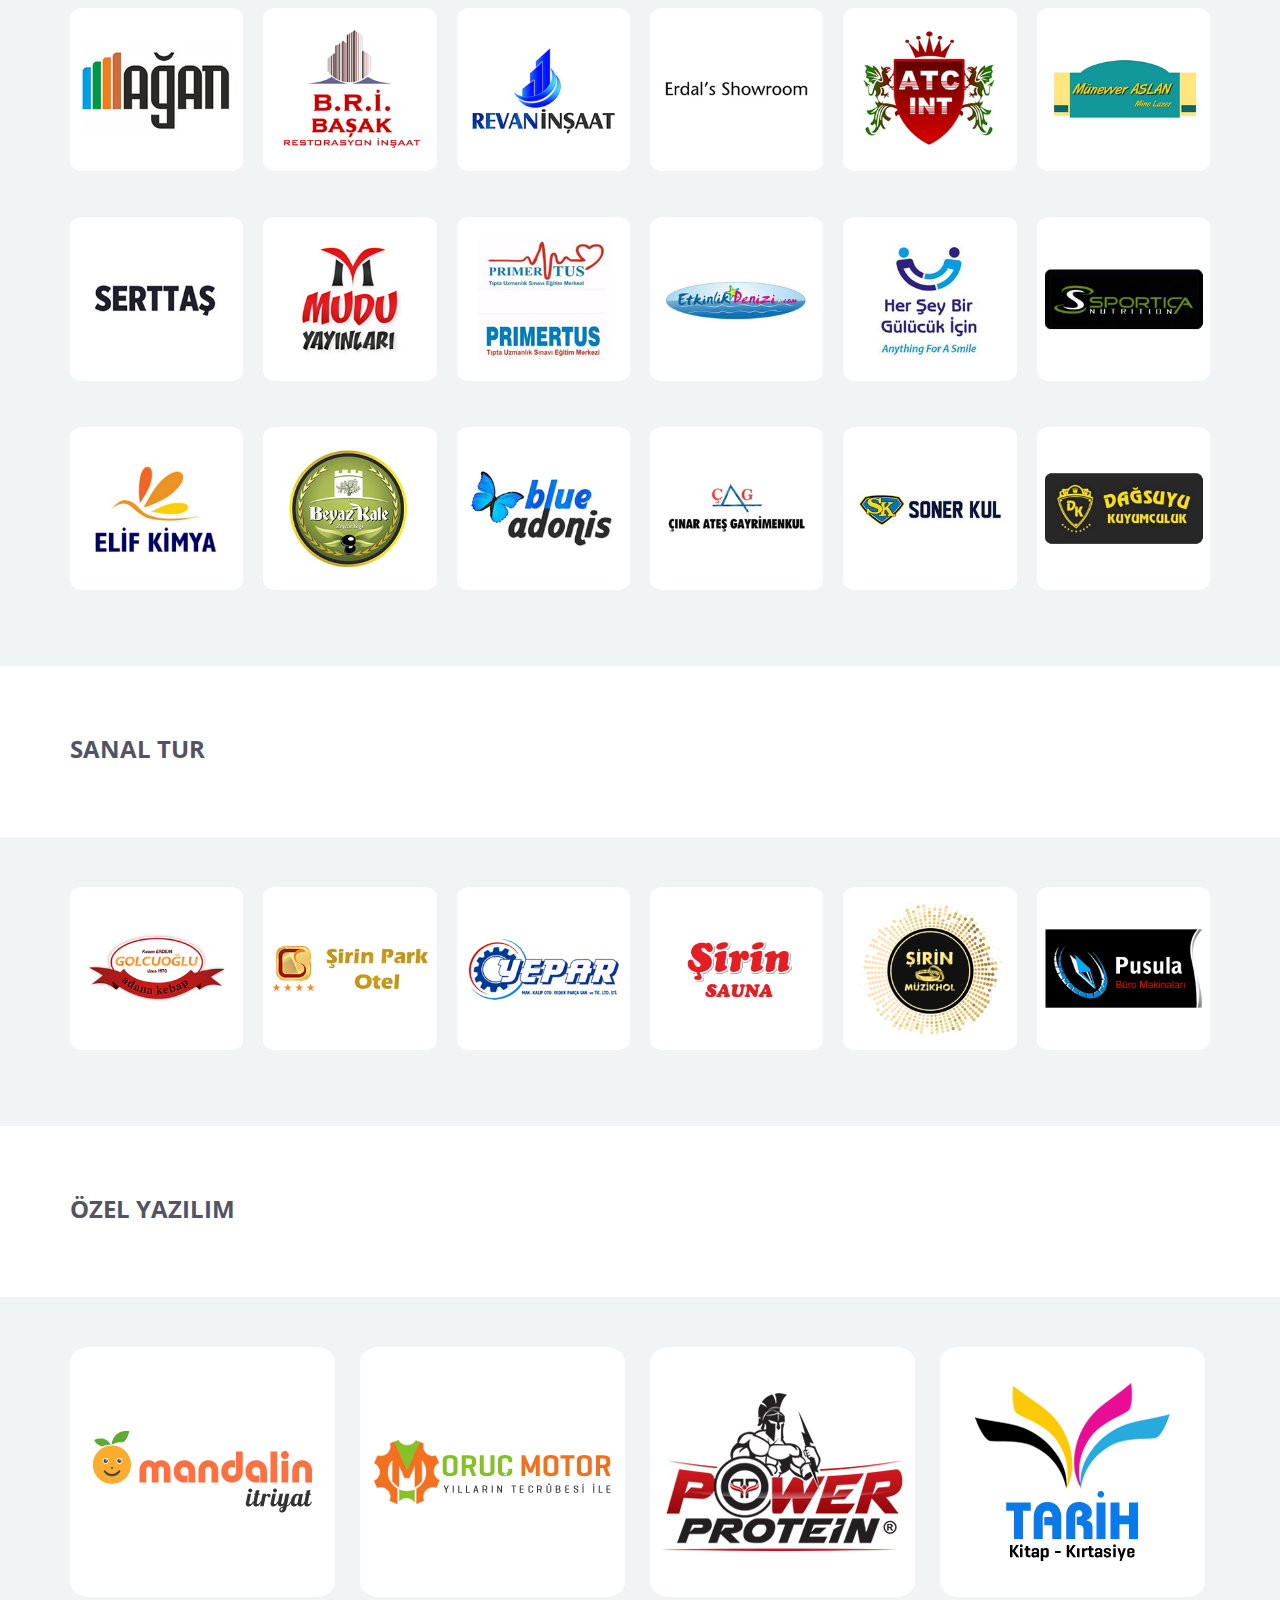
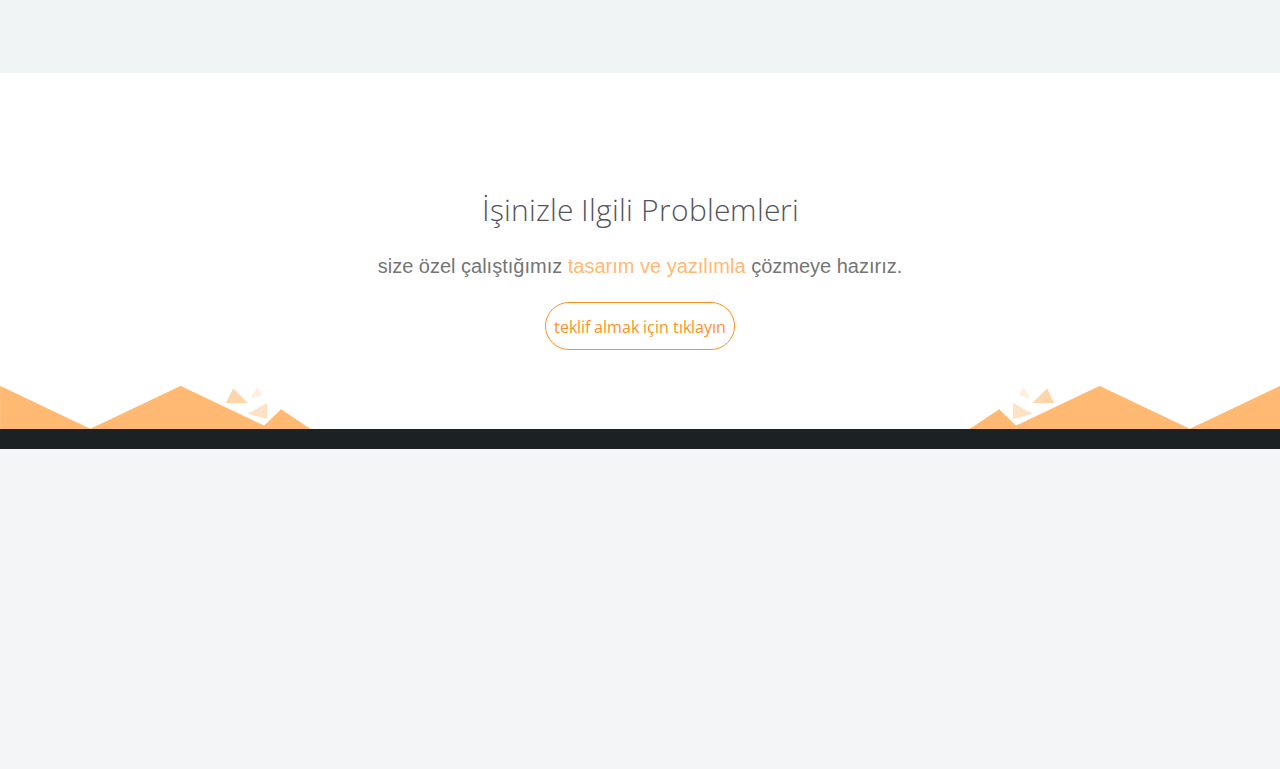
<file: referanslar.html>
<!DOCTYPE html>
<html lang="tr">
  <head> 
    <meta charset="UTF-8">
    <meta name="robots" content="index,follow">
    <meta name="author" content="Muhammed Hacı">
    <meta http-equiv="X-UA-Compatible" content="IE=edge">
    <meta name="viewport" content="width=device-width, initial-scale=1.0, shrink-to-fit=no">
    <meta name="description" content="Adana Web Tasarım Firması Olarak, Adana Web Tasarım, Web Yazılım, Adana E-Ticaret, Marka Tescil, Sanal Tur, Sosyal Medya Hizmetleri Vermekteyiz.">
    <meta name="keywords" content="adana web tasarım, adana web yazılım, adana web tasarım firmaları, adana web yazılım, adana e-ticaret, adana marka tescil, adana sanal tur, adana sosyal medya çalışmaları, adana web tasarım hizmetleri">
    <title>Adana Web Tasarım | Piramit Bilişim | Adana Web Tasarım Firması </title>
    <!--  The Website's icon:-->
    <link rel="icon" href="images/favicon.ico">
    <!--  CSS Files:-->
    <link rel="stylesheet" href="css/normalize.css">
    <!--  Font Awesome Lib:-->
    <link rel="stylesheet" href="css/all.min.css">
    <!--  costume CSS:-->
    <link rel="stylesheet" href="css/main.css">
    <!-- Google Fonts:-->
    <link rel="preconnect" href="https://fonts.googleapis.com">
    <link rel="preconnect" href="https://fonts.gstatic.com" crossorigin="">
    <!-- 1- open sans-->
    <link rel="stylesheet" href="https://fonts.googleapis.com/css2?family=Open+Sans:wght@300;500;600;800&amp;display=swap">
    <!-- 2- Merriweather-->
    <link rel="stylesheet" href="https://fonts.googleapis.com/css2?family=Merriweather+Sans:ital,wght@0,300;0,400;0,500;0,600;0,700;0,800;1,800&amp;display=swap">
    <!-- 3- Oswald-->
    <link rel="stylesheet" href="https://fonts.googleapis.com/css2?family=Oswald:wght@200;300;400;500;600;700&amp;display=swap">
    <!-- 4- Barlow-->
    <link href="https://fonts.googleapis.com/css2?family=Barlow:ital,wght@0,100;0,200;0,300;0,400;0,500;0,600;0,700;0,900;1,700&amp;display=swap">
  </head>
  <body>
    <!-- Start Header //  -->
    <header>
      <div class="container">
        <nav>
          <div class="toggle-btn"><span></span><span></span><span></span></div>
          <div class="aside-menu">
            <div class="header"><a href="index.html"> <img src="images/brand.png" alt="logo"></a>
              <div class="close-btn"></div>
            </div>
            <ul class="navbar">
              <li class="nav-item"> <a class="nav-link active" href="index.html">Anasayfa</a></li>
              <li class="nav-item"> <a class="nav-link" href="blog.html">Blog  </a></li>
              <li class="nav-item"> <a class="nav-link mega-menu">Hizmetlerimiz <i class="fa-solid fa-caret-right arrow"></i></a>
                <ul class="sub-navbar"> 
                  <li class="sub-nav-item"> <a class="sub-nav-link" href="webtasarim.html">Adana web tasarım</a></li>
                  <li class="sub-nav-item"><a class="sub-nav-link" href="webyazilim.html">Adana web yazılım</a></li>
                  <li class="sub-nav-item"><a class="sub-nav-link" href="eticaret.html">Adana E-ticaret</a></li>
                  <li class="sub-nav-item"> <a class="sub-nav-link" href="markatescil.html">Adana marka tescili</a></li>
                  <li class="sub-nav-item"><a class="sub-nav-link" href="sanaltur.html">Adana sanal tur</a></li>
                  <li class="sub-nav-item"><a class="sub-nav-link" href="onlinecrm.html">Adana online CRM </a></li>
                  <li class="sub-nav-item"><a class="sub-nav-link" href="sosyalmedya.html">Adana sosyal medya</a></li>
                </ul>
              </li>
              <li class="nav-item"> <a class="nav-link" href="referanslar.html">Referanslar </a></li>
              <li class="nav-item"> <a class="nav-link mega-menu">Kurumsal <i class="fa-solid fa-caret-right arrow"></i></a>
                <ul class="sub-navbar">
                  <li class="sub-nav-item"> <a class="sub-nav-link" href="hakkimizda.html">Hakkımızda</a></li>
                  <li class="sub-nav-item"><a class="sub-nav-link" href="nedenpiramit.html">Neden piramit</a></li>
                </ul>
              </li>
              <li class="nav-item"> <a class="nav-link mega-menu">İletişim <i class="fa-solid fa-caret-right arrow"></i></a>
                <ul class="sub-navbar">
                  <li class="sub-nav-item"> <a class="sub-nav-link" href="bizeulaşin.html">Bize ulaşın</a></li>
                  <li class="sub-nav-item"><a class="sub-nav-link" href="kariyer.html">Kariyer</a></li>
                  <li class="sub-nav-item"><a class="sub-nav-link" href="teklifformu.html">Teklif formu</a></li>
                </ul>
              </li>
            </ul>
            <div id="theme-swicher"><img class="icon" src="images/sun.png" alt="sun image"></div><a class="phone" href="tel:+905525939133"><i class="fa-solid fa-phone"></i>+90 552 593 91 33</a><a class="whatsapp" href="https://wa.me/905525939133" target="_blank"><i class="fa-brands fa-whatsapp"></i>WhatsApp Destek</a>
          </div>
        </nav>
      </div>
    </header>
    <!-- End Header // -->
    <!-- Start landing Section //-->
    <Section class="landing referanslar">
      <div class="container"> 
        <div class="box">
          <h1>referanslar</h1><img class="dark dark" src="images/ayrac4.png" alt="ayrac">
          <p>Piramit Bilişim Hizmetleri Adana’da 2011 yılından beri faaliyette olup kaliteli hizmeti uygun fiyata sunarak firmaların “Ticari Çözüm Ortağı” olmuştur. Firmamız sağladığı bütün hizmetlerde koşulsuz müşteri memnuniyetini kendine ilke edinmiştir. </p>
        </div>
      </div>
    </Section>
    <!-- End landing Section //-->
    <main class="referanslar">
      <Section class="intro">
        <div class="container"></div>
        <h2>referanslar<img class="dark" src="images/ayrac2.png" alt="ayrac"></h2>
      </Section>
      <!-- Start Projects section //-->
      <Section class="projects">
        <div class="container">
          <div class="project"><img class="dark dark" src="images/referanslar2.png" alt="referans">
            <div class="text"> 
              <h3>proje hakkında </h3><a href="https://www.adanasalgam.com.tr/">www.adanasalgam.com </a>
              <p>Marka yaratma, marka tescilleme, logo tasarımı, etiket tasarımı ve basımı, ürün tasarımı, ürün fotoğraf çekimi, dış çekim, içerik metinleri, e-ticaret tasarım ve yazılımı A’dan Z’ye www.adanasalgam.com firmamız tarafından anahtar teslim şekilde teslim edilmiştir.</p>
              <button href="https://www.adanasalgam.com.tr/">projeyi incele </button><img src="images/sp.png" alt="special project">
            </div>
          </div>
          <div class="project"><img class="dark order dark" src="images/referanslar3.png" alt="referans">
            <div class="text"> 
              <h3>proje hakkında </h3><a href="https://www.tartarik.com.tr/">www.tartarik.com</a>
              <p>Marka yaratma, marka tescilleme, logo tasarımı, etiket tasarımı ve basımı, ürün tasarımı, ürün fotoğraf çekimi, dış çekim, içerik metinleri, e-ticaret tasarım ve yazılımı A’dan Z’ye www.tartarik.com firmamız tarafından anahtar teslim şekilde teslim edilmiştir. </p>
              <button href="https://www.adanasalgam.com.tr/">projeyi incele </button><img class="center" src="images/sp.png" alt="special project">
            </div>
          </div>
        </div>
      </Section>
      <section class="our-work">
        <h2 class="container">web tasarım </h2>
        <div class="content"> 
          <div class="container">
            <div class="box"> <a href="#"><img class="dark" src="images/logo1.png" alt="logo"></a></div>
            <div class="box"> <a href="#"><img class="dark" src="images/logo2.png" alt="logo"></a></div>
            <div class="box"> <a href="#"><img class="dark" src="images/logo3.png" alt="logo"></a></div>
            <div class="box"> <a href="#"><img class="dark" src="images/logo4.png" alt="logo"></a></div>
            <div class="box"> <a href="#"><img class="dark" src="images/logo5.png" alt="logo"></a></div>
            <div class="box"> <a href="#"><img class="dark" src="images/logo6.png" alt="logo"></a></div>
            <div class="box"> <a href="#"><img class="dark" src="images/logo7.png" alt="logo"></a></div>
            <div class="box"> <a href="#"><img class="dark" src="images/logo8.png" alt="logo"></a></div>
            <div class="box"> <a href="#"><img class="dark" src="images/logo9.png" alt="logo"></a></div>
            <div class="box"> <a href="#"><img class="dark" src="images/logo10.png" alt="logo"></a></div>
            <div class="box"> <a href="#"><img class="dark" src="images/logo11.png" alt="logo"></a></div>
            <div class="box"> <a href="#"><img class="dark" src="images/logo12.png" alt="logo"></a></div>
            <div class="box"> <a href="#"><img class="dark" src="images/logo13.png" alt="logo"></a></div>
            <div class="box"> <a href="#"><img class="dark" src="images/logo14.png" alt="logo"></a></div>
            <div class="box"> <a href="#"><img class="dark" src="images/logo15.png" alt="logo"></a></div>
            <div class="box"> <a href="#"><img class="dark" src="images/logo16.png" alt="logo"></a></div>
            <div class="box"> <a href="#"><img class="dark" src="images/logo17.png" alt="logo"></a></div>
            <div class="box"> <a href="#"><img class="dark" src="images/logo18.png" alt="logo"></a></div>
            <div class="box"> <a href="#"><img class="dark" src="images/logo19.png" alt="logo"></a></div>
            <div class="box"> <a href="#"><img class="dark" src="images/logo20.png" alt="logo"></a></div>
            <div class="box"> <a href="#"><img class="dark" src="images/logo21.png" alt="logo"></a></div>
            <div class="box"> <a href="#"><img class="dark" src="images/logo22.png" alt="logo"></a></div>
            <div class="box"> <a href="#"><img class="dark" src="images/logo23.png" alt="logo"></a></div>
            <div class="box"> <a href="#"><img class="dark" src="images/logo24.png" alt="logo"></a></div>
            <div class="box"> <a href="#"><img class="dark" src="images/logo25.png" alt="logo"></a></div>
            <div class="box"> <a href="#"><img class="dark" src="images/logo26.png" alt="logo"></a></div>
            <div class="box"> <a href="#"><img class="dark" src="images/logo27.png" alt="logo"></a></div>
            <div class="box"> <a href="#"><img class="dark" src="images/logo28.png" alt="logo"></a></div>
            <div class="box"> <a href="#"><img class="dark" src="images/logo29.png" alt="logo"></a></div>
            <div class="box"> <a href="#"><img class="dark" src="images/logo30.png" alt="logo"></a></div>
            <div class="box"> <a href="#"><img class="dark" src="images/logo31.png" alt="logo"></a></div>
            <div class="box"> <a href="#"><img class="dark" src="images/logo32.png" alt="logo"></a></div>
            <div class="box"> <a href="#"><img class="dark" src="images/logo33.png" alt="logo"></a></div>
            <div class="box"> <a href="#"><img class="dark" src="images/logo34.png" alt="logo"></a></div>
            <div class="box"> <a href="#"><img class="dark" src="images/logo35.png" alt="logo"></a></div>
            <div class="box"> <a href="#"><img class="dark" src="images/logo36.png" alt="logo"></a></div>
            <div class="box"> <a href="#"><img class="dark" src="images/logo37.png" alt="logo"></a></div>
            <div class="box"> <a href="#"><img class="dark" src="images/logo38.png" alt="logo"></a></div>
            <div class="box"> <a href="#"><img class="dark" src="images/logo39.png" alt="logo"></a></div>
            <div class="box"> <a href="#"><img class="dark" src="images/logo40.png" alt="logo"></a></div>
            <div class="box"> <a href="#"><img class="dark" src="images/logo41.png" alt="logo"></a></div>
            <div class="box"> <a href="#"><img class="dark" src="images/logo42.png" alt="logo"></a></div>
            <div class="box"> <a href="#"><img class="dark" src="images/logo43.png" alt="logo"></a></div>
            <div class="box"> <a href="#"><img class="dark" src="images/logo44.png" alt="logo"></a></div>
            <div class="box"> <a href="#"><img class="dark" src="images/logo45.png" alt="logo"></a></div>
            <div class="box"> <a href="#"><img class="dark" src="images/logo46.png" alt="logo"></a></div>
            <div class="box"> <a href="#"><img class="dark" src="images/logo47.png" alt="logo"></a></div>
            <div class="box"> <a href="#"><img class="dark" src="images/logo48.png" alt="logo"></a></div>
            <div class="box"> <a href="#"><img class="dark" src="images/logo49.png" alt="logo"></a></div>
            <div class="box"> <a href="#"><img class="dark" src="images/logo50.png" alt="logo"></a></div>
            <div class="box"> <a href="#"><img class="dark" src="images/logo51.png" alt="logo"></a></div>
            <div class="box"> <a href="#"><img class="dark" src="images/logo52.png" alt="logo"></a></div>
            <div class="box"> <a href="#"><img class="dark" src="images/logo53.png" alt="logo"></a></div>
            <div class="box"> <a href="#"><img class="dark" src="images/logo54.png" alt="logo"></a></div>
            <div class="box"> <a href="#"><img class="dark" src="images/logo55.png" alt="logo"></a></div>
            <div class="box"> <a href="#"><img class="dark" src="images/logo56.png" alt="logo"></a></div>
            <div class="box"> <a href="#"><img class="dark" src="images/logo57.png" alt="logo"></a></div>
            <div class="box"> <a href="#"><img class="dark" src="images/logo58.png" alt="logo"></a></div>
            <div class="box"> <a href="#"><img class="dark" src="images/logo59.png" alt="logo"></a></div>
            <div class="box"> <a href="#"><img class="dark" src="images/logo60.png" alt="logo"></a></div>
            <div class="box"> <a href="#"><img class="dark" src="images/logo61.png" alt="logo"></a></div>
            <div class="box"> <a href="#"><img class="dark" src="images/logo62.png" alt="logo"></a></div>
            <div class="box"> <a href="#"><img class="dark" src="images/logo63.png" alt="logo"></a></div>
            <div class="box"> <a href="#"><img class="dark" src="images/logo64.png" alt="logo"></a></div>
            <div class="box"> <a href="#"><img class="dark" src="images/logo65.png" alt="logo"></a></div>
            <div class="box"> <a href="#"><img class="dark" src="images/logo66.png" alt="logo"></a></div>
            <div class="box"> <a href="#"><img class="dark" src="images/logo67.png" alt="logo"></a></div>
            <div class="box"> <a href="#"><img class="dark" src="images/logo68.png" alt="logo"></a></div>
            <div class="box"> <a href="#"><img class="dark" src="images/logo69.png" alt="logo"></a></div>
            <div class="box"> <a href="#"><img class="dark" src="images/logo70.png" alt="logo"></a></div>
            <div class="box"> <a href="#"><img class="dark" src="images/logo71.png" alt="logo"></a></div>
          </div>
        </div>
        <!-- E-Ticaret -->
        <h2 class="container">E-TİCARET </h2>
        <div class="content"> 
          <div class="container">
            <div class="box"> <a href="#"><img class="dark" src="images/logo72.png" alt="logo"></a></div>
            <div class="box"> <a href="#"><img class="dark" src="images/logo73.png" alt="logo"></a></div>
            <div class="box"> <a href="#"><img class="dark" src="images/logo74.png" alt="logo"></a></div>
            <div class="box"> <a href="#"><img class="dark" src="images/logo75.png" alt="logo"></a></div>
            <div class="box"> <a href="#"><img class="dark" src="images/logo76.png" alt="logo"></a></div>
            <div class="box"> <a href="#"><img class="dark" src="images/logo77.png" alt="logo"></a></div>
            <div class="box"> <a href="#"><img class="dark" src="images/logo78.png" alt="logo"></a></div>
            <div class="box"> <a href="#"><img class="dark" src="images/logo79.png" alt="logo"></a></div>
            <div class="box"> <a href="#"><img class="dark" src="images/logo80.png" alt="logo"></a></div>
            <div class="box"> <a href="#"><img class="dark" src="images/logo81.png" alt="logo"></a></div>
            <div class="box"> <a href="#"><img class="dark" src="images/logo82.png" alt="logo"></a></div>
            <div class="box"> <a href="#"><img class="dark" src="images/logo83.png" alt="logo"></a></div>
            <div class="box"> <a href="#"><img class="dark" src="images/logo84.png" alt="logo"></a></div>
            <div class="box"> <a href="#"><img class="dark" src="images/logo85.png" alt="logo"></a></div>
            <div class="box"> <a href="#"><img class="dark" src="images/logo86.png" alt="logo"></a></div>
            <div class="box"> <a href="#"><img class="dark" src="images/logo87.png" alt="logo"></a></div>
            <div class="box"> <a href="#"><img class="dark" src="images/logo88.png" alt="logo"></a></div>
            <div class="box"> <a href="#"><img class="dark" src="images/logo89.png" alt="logo"></a></div>
            <div class="box"> <a href="#"><img class="dark" src="images/logo90.png" alt="logo"></a></div>
            <div class="box"> <a href="#"><img class="dark" src="images/logo91.png" alt="logo"></a></div>
            <div class="box"> <a href="#"><img class="dark" src="images/logo92.png" alt="logo"></a></div>
          </div>
        </div>
        <!-- MARKA TESCİLİ  -->
        <h2 class="container">MARKA TESCİLİ  </h2>
        <div class="content"> 
          <div class="container">
            <div class="box"> <a href="#"><img class="dark" src="images/logo93.png" alt="logo"></a></div>
            <div class="box"> <a href="#"><img class="dark" src="images/logo94.png" alt="logo"></a></div>
            <div class="box"> <a href="#"><img class="dark" src="images/logo95.png" alt="logo"></a></div>
            <div class="box"> <a href="#"><img class="dark" src="images/logo96.png" alt="logo"></a></div>
            <div class="box"> <a href="#"><img class="dark" src="images/logo97.png" alt="logo"></a></div>
            <div class="box"> <a href="#"><img class="dark" src="images/logo98.png" alt="logo"></a></div>
            <div class="box"> <a href="#"><img class="dark" src="images/logo99.png" alt="logo"></a></div>
            <div class="box"> <a href="#"><img class="dark" src="images/logo100.png" alt="logo"></a></div>
            <div class="box"> <a href="#"><img class="dark" src="images/logo101.png" alt="logo"></a></div>
            <div class="box"> <a href="#"><img class="dark" src="images/logo102.png" alt="logo"></a></div>
            <div class="box"> <a href="#"><img class="dark" src="images/logo103.png" alt="logo"></a></div>
            <div class="box"> <a href="#"><img class="dark" src="images/logo104.png" alt="logo"></a></div>
            <div class="box"> <a href="#"><img class="dark" src="images/logo105.png" alt="logo"></a></div>
            <div class="box"> <a href="#"><img class="dark" src="images/logo106.png" alt="logo"></a></div>
            <div class="box"> <a href="#"><img class="dark" src="images/logo107.png" alt="logo"></a></div>
            <div class="box"> <a href="#"><img class="dark" src="images/logo108.png" alt="logo"></a></div>
            <div class="box"> <a href="#"><img class="dark" src="images/logo109.png" alt="logo"></a></div>
            <div class="box"> <a href="#"><img class="dark" src="images/logo110.png" alt="logo"></a></div>
            <div class="box"> <a href="#"><img class="dark" src="images/logo111.png" alt="logo"></a></div>
            <div class="box"> <a href="#"><img class="dark" src="images/logo112.png" alt="logo"></a></div>
            <div class="box"> <a href="#"><img class="dark" src="images/logo113.png" alt="logo"></a></div>
            <div class="box"> <a href="#"><img class="dark" src="images/logo114.png" alt="logo"></a></div>
            <div class="box"> <a href="#"><img class="dark" src="images/logo115.png" alt="logo"></a></div>
            <div class="box"> <a href="#"><img class="dark" src="images/logo116.png" alt="logo"></a></div>
          </div>
        </div>
        <!-- SANAL TUR -->
        <h2 class="container">SANAL TUR   </h2>
        <div class="content"> 
          <div class="container">
            <div class="box"> <a href="#"><img class="dark" src="images/logo117.png" alt="logo"></a></div>
            <div class="box"> <a href="#"><img class="dark" src="images/logo118.png" alt="logo"></a></div>
            <div class="box"> <a href="#"><img class="dark" src="images/logo119.png" alt="logo"></a></div>
            <div class="box"> <a href="#"><img class="dark" src="images/logo120.png" alt="logo"></a></div>
            <div class="box"> <a href="#"><img class="dark" src="images/logo121.png" alt="logo"></a></div>
            <div class="box"> <a href="#"><img class="dark" src="images/logo122.png" alt="logo"></a></div>
          </div>
        </div>
        <!-- ÖZEL YAZILIM -->
        <h2 class="container">ÖZEL YAZILIM </h2>
        <div class="content"> 
          <div class="container">
            <div class="box"> <a href="#"><img class="dark" src="images/logo123.png" alt="logo"></a></div>
            <div class="box"> <a href="#"><img class="dark" src="images/logo124.png" alt="logo"></a></div>
            <div class="box"> <a href="#"><img class="dark" src="images/logo125.png" alt="logo"></a></div>
            <div class="box"> <a href="#"><img class="dark" src="images/logo126.png" alt="logo"></a></div>
          </div>
        </div>
      </section>
      <section class="offer">
        <div class="container">
          <h2>İşinizle ilgili problemleri </h2>
          <p>size özel çalıştığımız <span>tasarım ve yazılımla </span> çözmeye hazırız. </p><a href="teklifformu.html">teklif almak için tıklayın </a>
        </div>
      </section>
      <!-- End Projects section //-->
    </main>
    <!-- Start above footer //--><img class="the-end-bg dark dark" src="images/teklif-bg.png">
    <!-- Start Footer //-->
    <footer>
      <div class="preloader"></div>
      <div class="container">
        <div class="social-media">
          <h4>bizi takip edin</h4>
          <p>İddia ediyoruz Adana’nın en profesyonel web tasarım & yazılım ajansıyız </p>
          <div class="social-icons"><a href="https://www.facebook.com/PiramitBilisim/" target="_blank"><img src="images/facebook.png" alt="facebook"></a><a href="https://twitter.com/piramitbilisim" target="_blank"><img src="images/twitter.png" alt="twitter"></a><a href="https://www.instagram.com/piramitbilisim/" target="_blank"><img src="images/instagram.png" alt="instagram"></a><a href="https://www.youtube.com/user/piramitbilisim" target="_blank"><img src="images/youtube.png" alt="youtube"></a><a href="https://www.linkedin.com/company/piramitbilisim/" target="_blank"><img src="images/linkedin.png" alt="linkedin"></a><a href="https://www.pinterest.com/piramitbilisim/" target="_blank"><img src="images/pinterest.png" alt="pinterest"></a></div>
        </div>
        <div class="contact-info">
          <h4>İletişim bilgileri</h4>
          <div><i class="fas fa-map-marker-alt"></i><a href="https://www.google.com/maps/place/Piramit+Bili%C5%9Fim+ve+Dan%C4%B1%C5%9Fmanl%C4%B1k+Hizmetleri(Adana+Web+Tasar%C4%B1m)/@36.9935871,35.3219269,16z/data=!4m5!3m4!1s0x15288f6a5fc29ec7:0x4aee9a23d252024c!8m2!3d36.998477!4d35.3261526" target="_blank">Reşatbey Mahallesi Gazipaşa Bulvarı Yunus Bey Apt. No:9 Kat:4 Daire:8 Seyhan/ADANA </a></div>
          <div> <i class="fas fa-envelope"></i><a href="mailto: muhammed.hacilar@gmail.com">info@piramitbilisim.net </a></div>
          <div><i class="fa-solid fa-phone"></i><a href="tel:+90 552 593 91 33">+90 552 593 91 33</a></div>
        </div>
        <div class="blogs"> 
          <h4>blogdan yazılar </h4>
          <div> <a href="#"> <img src="images/blog-1.png" alt="blog-1"><span>Web Tasarımda Profesyonellik ve Güven Faktörü</span></a><a href="#"> <img src="images/blog-2.png" alt="blog-2"><span>Web Tasarım Nedir ve Bir Web Sitesinde Neler Olabilir ?</span></a><a href="#"> <img src="images/blog-3.png" alt="blog-3"><span>Kullanıcı Odaklı Tasarım</span></a></div>
        </div>
      </div>
      <div class="copyright">Copyright &copy; 2011 - <span class="year"> </span> piramitbilisim.com.tr<img src="images/p.png" alt="logo"></div>
    </footer>
    <!-- End Footer //-->
    <script class="dark" src="js/all.min.js"></script>
    <script class="dark" src="js/main.js"></script>
  </body>
</html>
</file>
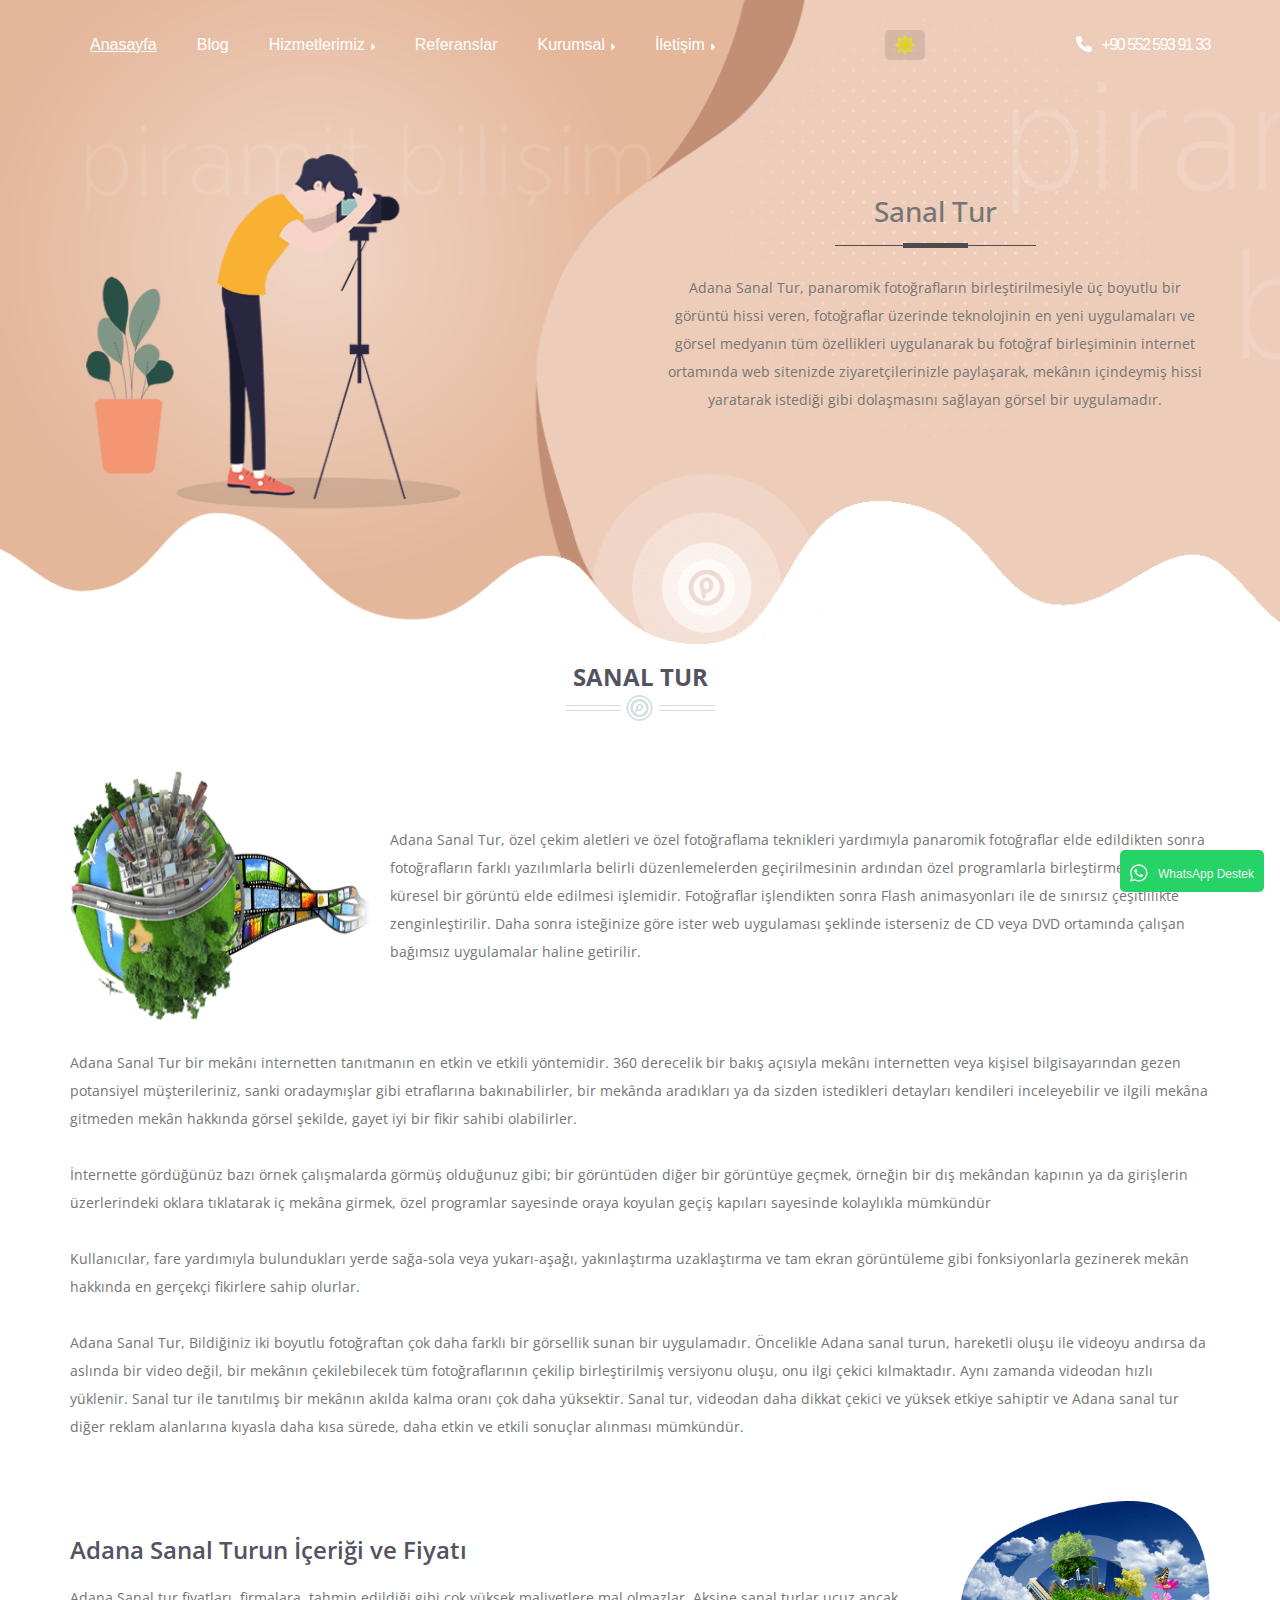
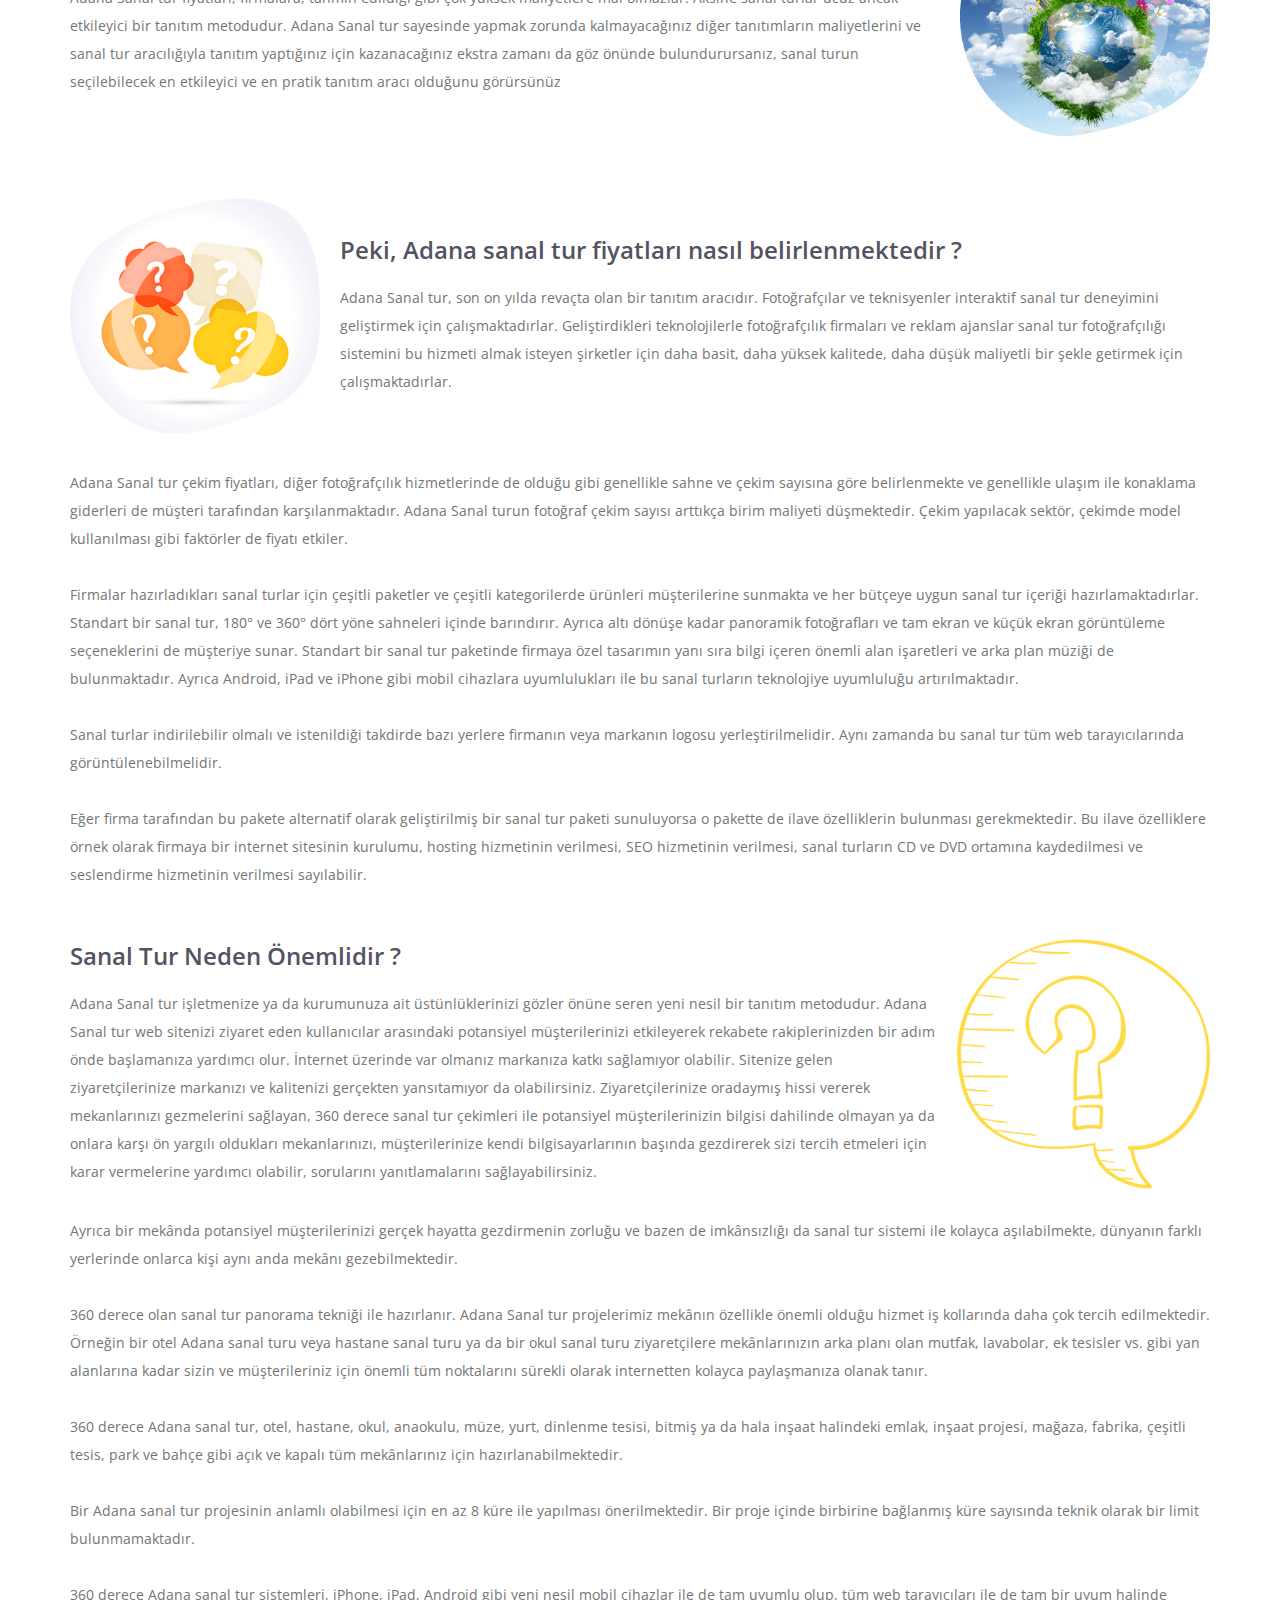
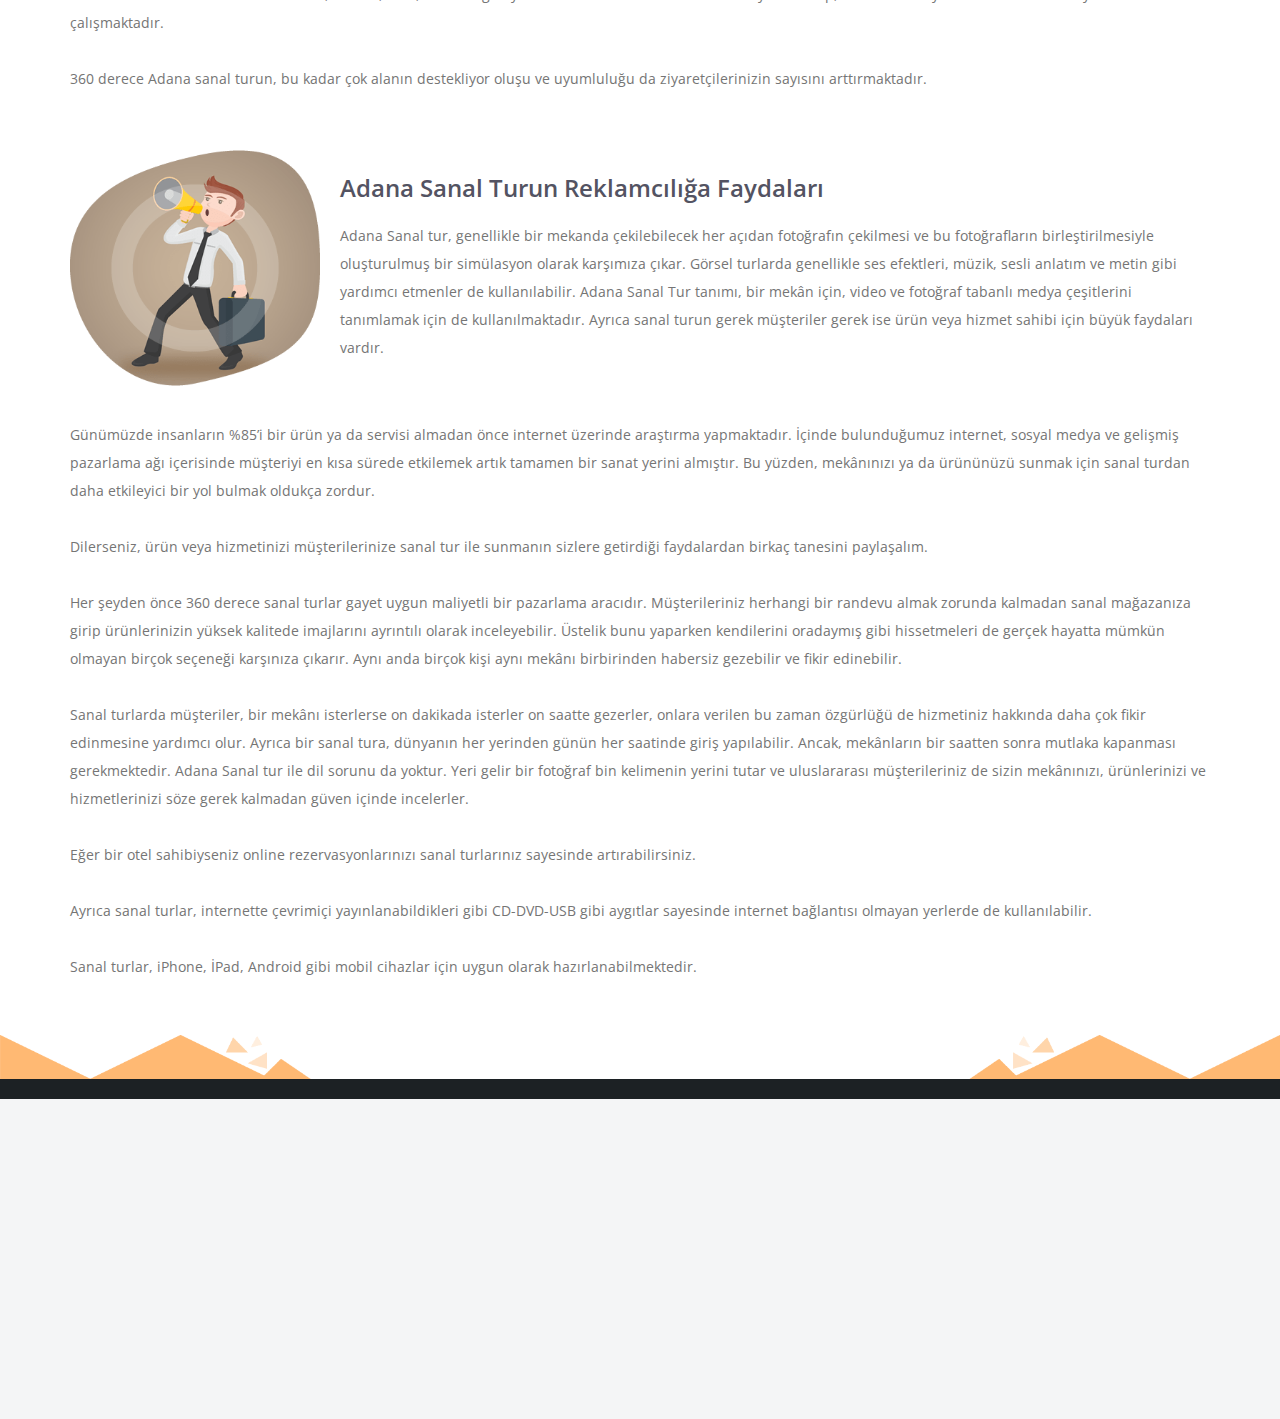
<file: sanaltur.html>
<!DOCTYPE html>
<html lang="tr">
  <head> 
    <meta charset="UTF-8">
    <meta name="robots" content="index,follow">
    <meta name="author" content="Muhammed Hacı">
    <meta http-equiv="X-UA-Compatible" content="IE=edge">
    <meta name="viewport" content="width=device-width, initial-scale=1.0, shrink-to-fit=no">
    <meta name="description" content="Adana Web Tasarım Firması Olarak, Adana Web Tasarım, Web Yazılım, Adana E-Ticaret, Marka Tescil, Sanal Tur, Sosyal Medya Hizmetleri Vermekteyiz.">
    <meta name="keywords" content="adana web tasarım, adana web yazılım, adana web tasarım firmaları, adana web yazılım, adana e-ticaret, adana marka tescil, adana sanal tur, adana sosyal medya çalışmaları, adana web tasarım hizmetleri">
    <title>Adana Web Tasarım | Piramit Bilişim | Adana Web Tasarım Firması </title>
    <!--  The Website's icon:-->
    <link rel="icon" href="images/favicon.ico">
    <!--  CSS Files:-->
    <link rel="stylesheet" href="css/normalize.css">
    <!--  Font Awesome Lib:-->
    <link rel="stylesheet" href="css/all.min.css">
    <!--  costume CSS:-->
    <link rel="stylesheet" href="css/main.css">
    <!-- Google Fonts:-->
    <link rel="preconnect" href="https://fonts.googleapis.com">
    <link rel="preconnect" href="https://fonts.gstatic.com" crossorigin="">
    <!-- 1- open sans-->
    <link rel="stylesheet" href="https://fonts.googleapis.com/css2?family=Open+Sans:wght@300;500;600;800&amp;display=swap">
    <!-- 2- Merriweather-->
    <link rel="stylesheet" href="https://fonts.googleapis.com/css2?family=Merriweather+Sans:ital,wght@0,300;0,400;0,500;0,600;0,700;0,800;1,800&amp;display=swap">
    <!-- 3- Oswald-->
    <link rel="stylesheet" href="https://fonts.googleapis.com/css2?family=Oswald:wght@200;300;400;500;600;700&amp;display=swap">
    <!-- 4- Barlow-->
    <link href="https://fonts.googleapis.com/css2?family=Barlow:ital,wght@0,100;0,200;0,300;0,400;0,500;0,600;0,700;0,900;1,700&amp;display=swap">
  </head>
  <body>
    <!-- Start Header //  -->
    <header>
      <div class="container">
        <nav>
          <div class="toggle-btn"><span></span><span></span><span></span></div>
          <div class="aside-menu">
            <div class="header"><a href="index.html"> <img src="images/brand.png" alt="logo"></a>
              <div class="close-btn"></div>
            </div>
            <ul class="navbar">
              <li class="nav-item"> <a class="nav-link active" href="index.html">Anasayfa</a></li>
              <li class="nav-item"> <a class="nav-link" href="blog.html">Blog  </a></li>
              <li class="nav-item"> <a class="nav-link mega-menu">Hizmetlerimiz <i class="fa-solid fa-caret-right arrow"></i></a>
                <ul class="sub-navbar"> 
                  <li class="sub-nav-item"> <a class="sub-nav-link" href="webtasarim.html">Adana web tasarım</a></li>
                  <li class="sub-nav-item"><a class="sub-nav-link" href="webyazilim.html">Adana web yazılım</a></li>
                  <li class="sub-nav-item"><a class="sub-nav-link" href="eticaret.html">Adana E-ticaret</a></li>
                  <li class="sub-nav-item"> <a class="sub-nav-link" href="markatescil.html">Adana marka tescili</a></li>
                  <li class="sub-nav-item"><a class="sub-nav-link" href="sanaltur.html">Adana sanal tur</a></li>
                  <li class="sub-nav-item"><a class="sub-nav-link" href="onlinecrm.html">Adana online CRM </a></li>
                  <li class="sub-nav-item"><a class="sub-nav-link" href="sosyalmedya.html">Adana sosyal medya</a></li>
                </ul>
              </li>
              <li class="nav-item"> <a class="nav-link" href="referanslar.html">Referanslar </a></li>
              <li class="nav-item"> <a class="nav-link mega-menu">Kurumsal <i class="fa-solid fa-caret-right arrow"></i></a>
                <ul class="sub-navbar">
                  <li class="sub-nav-item"> <a class="sub-nav-link" href="hakkimizda.html">Hakkımızda</a></li>
                  <li class="sub-nav-item"><a class="sub-nav-link" href="nedenpiramit.html">Neden piramit</a></li>
                </ul>
              </li>
              <li class="nav-item"> <a class="nav-link mega-menu">İletişim <i class="fa-solid fa-caret-right arrow"></i></a>
                <ul class="sub-navbar">
                  <li class="sub-nav-item"> <a class="sub-nav-link" href="bizeulaşin.html">Bize ulaşın</a></li>
                  <li class="sub-nav-item"><a class="sub-nav-link" href="kariyer.html">Kariyer</a></li>
                  <li class="sub-nav-item"><a class="sub-nav-link" href="teklifformu.html">Teklif formu</a></li>
                </ul>
              </li>
            </ul>
            <div id="theme-swicher"><img class="icon" src="images/sun.png" alt="sun image"></div><a class="phone" href="tel:+905525939133"><i class="fa-solid fa-phone"></i>+90 552 593 91 33</a><a class="whatsapp" href="https://wa.me/905525939133" target="_blank"><i class="fa-brands fa-whatsapp"></i>WhatsApp Destek</a>
          </div>
        </nav>
      </div>
    </header>
    <!-- End Header // -->
    <!-- Start landing Section //-->
    <Section class="landing sanaltur">
      <div class="container"> 
        <div class="box">
          <h1>Sanal Tur</h1><img class="dark" src="images/ayrac4.png" alt="ayrac">
          <p>Adana Sanal Tur, panaromik fotoğrafların birleştirilmesiyle üç boyutlu bir görüntü hissi veren, fotoğraflar üzerinde teknolojinin en yeni uygulamaları ve görsel medyanın tüm özellikleri uygulanarak bu fotoğraf birleşiminin internet ortamında web sitenizde ziyaretçilerinizle paylaşarak, mekânın içindeymiş hissi yaratarak istediği gibi dolaşmasını sağlayan görsel bir uygulamadır.</p>
        </div>
      </div>
    </Section>
    <!-- End landing Section //-->
    <main class="sanaltur">
      <div class="container">
        <h2>SANAL TUR<img class="dark" src="images/ayrac2.png" alt="ayrac"></h2>
        <div class="content"> <img class="dark" src="images/sanaltur2.png" alt="sanaltur">
          <div class="text"> 
            <p>Adana Sanal Tur, özel çekim aletleri ve özel fotoğraflama teknikleri yardımıyla panaromik fotoğraflar elde edildikten sonra fotoğrafların farklı yazılımlarla belirli düzenlemelerden geçirilmesinin ardından özel programlarla birleştirmeleriyle küresel bir görüntü elde edilmesi işlemidir. Fotoğraflar işlendikten sonra Flash animasyonları ile de sınırsız çeşitlilikte zenginleştirilir. Daha sonra isteğinize göre ister web uygulaması şeklinde isterseniz de CD veya DVD ortamında çalışan bağımsız uygulamalar haline getirilir.</p>
          </div>
        </div>
        <p><br/> Adana Sanal Tur bir mekânı internetten tanıtmanın en etkin ve etkili yöntemidir. 360 derecelik bir bakış açısıyla mekânı internetten veya kişisel bilgisayarından gezen potansiyel müşterileriniz, sanki oradaymışlar gibi etraflarına bakınabilirler, bir mekânda aradıkları ya da sizden istedikleri detayları kendileri inceleyebilir ve ilgili mekâna gitmeden mekân hakkında görsel şekilde, gayet iyi bir fikir sahibi olabilirler.</p>
        <p><br/> İnternette gördüğünüz bazı örnek çalışmalarda görmüş olduğunuz gibi; bir görüntüden diğer bir görüntüye geçmek, örneğin bir dış mekândan kapının ya da girişlerin üzerlerindeki oklara tıklatarak iç mekâna girmek, özel programlar sayesinde oraya koyulan geçiş kapıları sayesinde kolaylıkla mümkündür</p>
        <p><br/> Kullanıcılar, fare yardımıyla bulundukları yerde sağa-sola veya yukarı-aşağı, yakınlaştırma uzaklaştırma ve tam ekran görüntüleme gibi fonksiyonlarla gezinerek mekân hakkında en gerçekçi fikirlere sahip olurlar.</p>
        <p><br/> Adana Sanal Tur, Bildiğiniz iki boyutlu fotoğraftan çok daha farklı bir görsellik sunan bir uygulamadır. Öncelikle Adana sanal turun, hareketli oluşu ile videoyu andırsa da aslında bir video değil, bir mekânın çekilebilecek tüm fotoğraflarının çekilip birleştirilmiş versiyonu oluşu, onu ilgi çekici kılmaktadır. Aynı zamanda videodan hızlı yüklenir. Sanal tur ile tanıtılmış bir mekânın akılda kalma oranı çok daha yüksektir. Sanal tur, videodan daha dikkat çekici ve yüksek etkiye sahiptir ve Adana sanal tur diğer reklam alanlarına kıyasla daha kısa sürede, daha etkin ve etkili sonuçlar alınması mümkündür.</p>
        <div class="content"> <img class="dark right" src="images/sanaltur3.png" alt="sanaltur">
          <div class="text">
            <h3>Adana Sanal Turun İçeriği ve Fiyatı</h3>
            <p>Adana Sanal tur fiyatları, firmalara, tahmin edildiği gibi çok yüksek maliyetlere mal olmazlar. Aksine sanal turlar ucuz ancak etkileyici bir tanıtım metodudur. Adana Sanal tur sayesinde yapmak zorunda kalmayacağınız diğer tanıtımların maliyetlerini ve sanal tur aracılığıyla tanıtım yaptığınız için kazanacağınız ekstra zamanı da göz önünde bulundurursanız, sanal turun seçilebilecek en etkileyici ve en pratik tanıtım aracı olduğunu görürsünüz</p>
          </div>
        </div>
        <div class="content"> <img class="dark" src="images/sanaltur4.png" alt="sanaltur">
          <div class="text"> 
            <h3>Peki, Adana sanal tur fiyatları nasıl belirlenmektedir ?</h3>
            <p>Adana Sanal tur, son on yılda revaçta olan bir tanıtım aracıdır. Fotoğrafçılar ve teknisyenler interaktif sanal tur deneyimini geliştirmek için çalışmaktadırlar. Geliştirdikleri teknolojilerle fotoğrafçılık firmaları ve reklam ajanslar sanal tur fotoğrafçılığı sistemini bu hizmeti almak isteyen şirketler için daha basit, daha yüksek kalitede, daha düşük maliyetli bir şekle getirmek için çalışmaktadırlar.</p>
          </div>
        </div>
        <p><br/> Adana Sanal tur çekim fiyatları, diğer fotoğrafçılık hizmetlerinde de olduğu gibi genellikle sahne ve çekim sayısına göre belirlenmekte ve genellikle ulaşım ile konaklama giderleri de müşteri tarafından karşılanmaktadır. Adana Sanal turun fotoğraf çekim sayısı arttıkça birim maliyeti düşmektedir. Çekim yapılacak sektör, çekimde model kullanılması gibi faktörler de fiyatı etkiler.</p>
        <p><br/> Firmalar hazırladıkları sanal turlar için çeşitli paketler ve çeşitli kategorilerde ürünleri müşterilerine sunmakta ve her bütçeye uygun sanal tur içeriği hazırlamaktadırlar. Standart bir sanal tur, 180° ve 360° dört yöne sahneleri içinde barındırır. Ayrıca altı dönüşe kadar panoramik fotoğrafları ve tam ekran ve küçük ekran görüntüleme seçeneklerini de müşteriye sunar. Standart bir sanal tur paketinde firmaya özel tasarımın yanı sıra bilgi içeren önemli alan işaretleri ve arka plan müziği de bulunmaktadır. Ayrıca Android, iPad ve iPhone gibi mobil cihazlara uyumlulukları ile bu sanal turların teknolojiye uyumluluğu artırılmaktadır.</p>
        <p><br/> Sanal turlar indirilebilir olmalı ve istenildiği takdirde bazı yerlere firmanın veya markanın logosu yerleştirilmelidir. Aynı zamanda bu sanal tur tüm web tarayıcılarında görüntülenebilmelidir.</p>
        <p><br/> Eğer firma tarafından bu pakete alternatif olarak geliştirilmiş bir sanal tur paketi sunuluyorsa o pakette de ilave özelliklerin bulunması gerekmektedir. Bu ilave özelliklere örnek olarak firmaya bir internet sitesinin kurulumu, hosting hizmetinin verilmesi, SEO hizmetinin verilmesi, sanal turların CD ve DVD ortamına kaydedilmesi ve seslendirme hizmetinin verilmesi sayılabilir.</p>
        <div class="content"> <img class="dark right" src="images/sanaltur5.png" alt="sanaltur">
          <div class="text"> 
            <h3>Sanal Tur Neden Önemlidir ?</h3>
            <p>Adana Sanal tur işletmenize ya da kurumunuza ait üstünlüklerinizi gözler önüne seren yeni nesil bir tanıtım metodudur. Adana Sanal tur web sitenizi ziyaret eden kullanıcılar arasındaki potansiyel müşterilerinizi etkileyerek rekabete rakiplerinizden bir adım önde başlamanıza yardımcı olur. İnternet üzerinde var olmanız markanıza katkı sağlamıyor olabilir. Sitenize gelen ziyaretçilerinize markanızı ve kalitenizi gerçekten yansıtamıyor da olabilirsiniz. Ziyaretçilerinize oradaymış hissi vererek mekanlarınızı gezmelerini sağlayan, 360 derece sanal tur çekimleri ile potansiyel müşterilerinizin bilgisi dahilinde olmayan ya da onlara karşı ön yargılı oldukları mekanlarınızı, müşterilerinize kendi bilgisayarlarının başında gezdirerek sizi tercih etmeleri için karar vermelerine yardımcı olabilir, sorularını yanıtlamalarını sağlayabilirsiniz.</p>
          </div>
        </div>
        <p><br/> Ayrıca bir mekânda potansiyel müşterilerinizi gerçek hayatta gezdirmenin zorluğu ve bazen de imkânsızlığı da sanal tur sistemi ile kolayca aşılabilmekte, dünyanın farklı yerlerinde onlarca kişi aynı anda mekânı gezebilmektedir.</p>
        <p><br/> 360 derece olan sanal tur panorama tekniği ile hazırlanır. Adana Sanal tur projelerimiz mekânın özellikle önemli olduğu hizmet iş kollarında daha çok tercih edilmektedir. Örneğin bir otel Adana sanal turu veya hastane sanal turu ya da bir okul sanal turu ziyaretçilere mekânlarınızın arka planı olan mutfak, lavabolar, ek tesisler vs. gibi yan alanlarına kadar sizin ve müşterileriniz için önemli tüm noktalarını sürekli olarak internetten kolayca paylaşmanıza olanak tanır.</p>
        <p><br/> 360 derece Adana sanal tur, otel, hastane, okul, anaokulu, müze, yurt, dinlenme tesisi, bitmiş ya da hala inşaat halindeki emlak, inşaat projesi, mağaza, fabrika, çeşitli tesis, park ve bahçe gibi açık ve kapalı tüm mekânlarınız için hazırlanabilmektedir.</p>
        <p><br/> Bir Adana sanal tur projesinin anlamlı olabilmesi için en az 8 küre ile yapılması önerilmektedir. Bir proje içinde birbirine bağlanmış küre sayısında teknik olarak bir limit bulunmamaktadır.</p>
        <p><br/> 360 derece Adana sanal tur sistemleri, iPhone, iPad, Android gibi yeni nesil mobil cihazlar ile de tam uyumlu olup, tüm web tarayıcıları ile de tam bir uyum halinde çalışmaktadır.</p>
        <p><br/> 360 derece Adana sanal turun, bu kadar çok alanın destekliyor oluşu ve uyumluluğu da ziyaretçilerinizin sayısını arttırmaktadır.</p>
        <div class="content"> <img class="dark" src="images/sanaltur6.png" alt="sanaltur">
          <div class="text"> 
            <h3>Adana Sanal Turun Reklamcılığa Faydaları</h3>
            <p>Adana Sanal tur, genellikle bir mekanda çekilebilecek her açıdan fotoğrafın çekilmesi ve bu fotoğrafların birleştirilmesiyle oluşturulmuş bir simülasyon olarak karşımıza çıkar. Görsel turlarda genellikle ses efektleri, müzik, sesli anlatım ve metin gibi yardımcı etmenler de kullanılabilir. Adana Sanal Tur tanımı, bir mekân için, video ve fotoğraf tabanlı medya çeşitlerini tanımlamak için de kullanılmaktadır. Ayrıca sanal turun gerek müşteriler gerek ise ürün veya hizmet sahibi için büyük faydaları vardır.</p>
          </div>
        </div>
        <p><br/> Günümüzde insanların %85’i bir ürün ya da servisi almadan önce internet üzerinde araştırma yapmaktadır. İçinde bulunduğumuz internet, sosyal medya ve gelişmiş pazarlama ağı içerisinde müşteriyi en kısa sürede etkilemek artık tamamen bir sanat yerini almıştır. Bu yüzden, mekânınızı ya da ürününüzü sunmak için sanal turdan daha etkileyici bir yol bulmak oldukça zordur.</p>
        <p><br/> Dilerseniz, ürün veya hizmetinizi müşterilerinize sanal tur ile sunmanın sizlere getirdiği faydalardan birkaç tanesini paylaşalım.</p>
        <p><br/> Her şeyden önce 360 derece sanal turlar gayet uygun maliyetli bir pazarlama aracıdır. Müşterileriniz herhangi bir randevu almak zorunda kalmadan sanal mağazanıza girip ürünlerinizin yüksek kalitede imajlarını ayrıntılı olarak inceleyebilir. Üstelik bunu yaparken kendilerini oradaymış gibi hissetmeleri de gerçek hayatta mümkün olmayan birçok seçeneği karşınıza çıkarır. Aynı anda birçok kişi aynı mekânı birbirinden habersiz gezebilir ve fikir edinebilir.</p>
        <p><br/> Sanal turlarda müşteriler, bir mekânı isterlerse on dakikada isterler on saatte gezerler, onlara verilen bu zaman özgürlüğü de hizmetiniz hakkında daha çok fikir edinmesine yardımcı olur. Ayrıca bir sanal tura, dünyanın her yerinden günün her saatinde giriş yapılabilir. Ancak, mekânların bir saatten sonra mutlaka kapanması gerekmektedir. Adana Sanal tur ile dil sorunu da yoktur. Yeri gelir bir fotoğraf bin kelimenin yerini tutar ve uluslararası müşterileriniz de sizin mekânınızı, ürünlerinizi ve hizmetlerinizi söze gerek kalmadan güven içinde incelerler.</p>
        <p><br/> Eğer bir otel sahibiyseniz online rezervasyonlarınızı sanal turlarınız sayesinde artırabilirsiniz.</p>
        <p><br/> Ayrıca sanal turlar, internette çevrimiçi yayınlanabildikleri gibi CD-DVD-USB gibi aygıtlar sayesinde internet bağlantısı olmayan yerlerde de kullanılabilir.</p>
        <p><br/> Sanal turlar, iPhone, İPad, Android gibi mobil cihazlar için uygun olarak hazırlanabilmektedir.</p><br/> <br/>
      </div>
    </main>
    <!-- Start above footer //--><img class="the-end-bg dark" src="images/teklif-bg.png">
    <!-- Start Footer //-->
    <footer>
      <div class="preloader"></div>
      <div class="container">
        <div class="social-media">
          <h4>bizi takip edin</h4>
          <p>İddia ediyoruz Adana’nın en profesyonel web tasarım & yazılım ajansıyız </p>
          <div class="social-icons"><a href="https://www.facebook.com/PiramitBilisim/" target="_blank"><img src="images/facebook.png" alt="facebook"></a><a href="https://twitter.com/piramitbilisim" target="_blank"><img src="images/twitter.png" alt="twitter"></a><a href="https://www.instagram.com/piramitbilisim/" target="_blank"><img src="images/instagram.png" alt="instagram"></a><a href="https://www.youtube.com/user/piramitbilisim" target="_blank"><img src="images/youtube.png" alt="youtube"></a><a href="https://www.linkedin.com/company/piramitbilisim/" target="_blank"><img src="images/linkedin.png" alt="linkedin"></a><a href="https://www.pinterest.com/piramitbilisim/" target="_blank"><img src="images/pinterest.png" alt="pinterest"></a></div>
        </div>
        <div class="contact-info">
          <h4>İletişim bilgileri</h4>
          <div><i class="fas fa-map-marker-alt"></i><a href="https://www.google.com/maps/place/Piramit+Bili%C5%9Fim+ve+Dan%C4%B1%C5%9Fmanl%C4%B1k+Hizmetleri(Adana+Web+Tasar%C4%B1m)/@36.9935871,35.3219269,16z/data=!4m5!3m4!1s0x15288f6a5fc29ec7:0x4aee9a23d252024c!8m2!3d36.998477!4d35.3261526" target="_blank">Reşatbey Mahallesi Gazipaşa Bulvarı Yunus Bey Apt. No:9 Kat:4 Daire:8 Seyhan/ADANA </a></div>
          <div> <i class="fas fa-envelope"></i><a href="mailto: muhammed.hacilar@gmail.com">info@piramitbilisim.net </a></div>
          <div><i class="fa-solid fa-phone"></i><a href="tel:+90 552 593 91 33">+90 552 593 91 33</a></div>
        </div>
        <div class="blogs"> 
          <h4>blogdan yazılar </h4>
          <div> <a href="#"> <img src="images/blog-1.png" alt="blog-1"><span>Web Tasarımda Profesyonellik ve Güven Faktörü</span></a><a href="#"> <img src="images/blog-2.png" alt="blog-2"><span>Web Tasarım Nedir ve Bir Web Sitesinde Neler Olabilir ?</span></a><a href="#"> <img src="images/blog-3.png" alt="blog-3"><span>Kullanıcı Odaklı Tasarım</span></a></div>
        </div>
      </div>
      <div class="copyright">Copyright &copy; 2011 - <span class="year"> </span> piramitbilisim.com.tr<img src="images/p.png" alt="logo"></div>
    </footer>
    <!-- End Footer //-->
    <script src="js/all.min.js"></script>
    <script src="js/main.js"></script>
  </body>
</html>
</file>
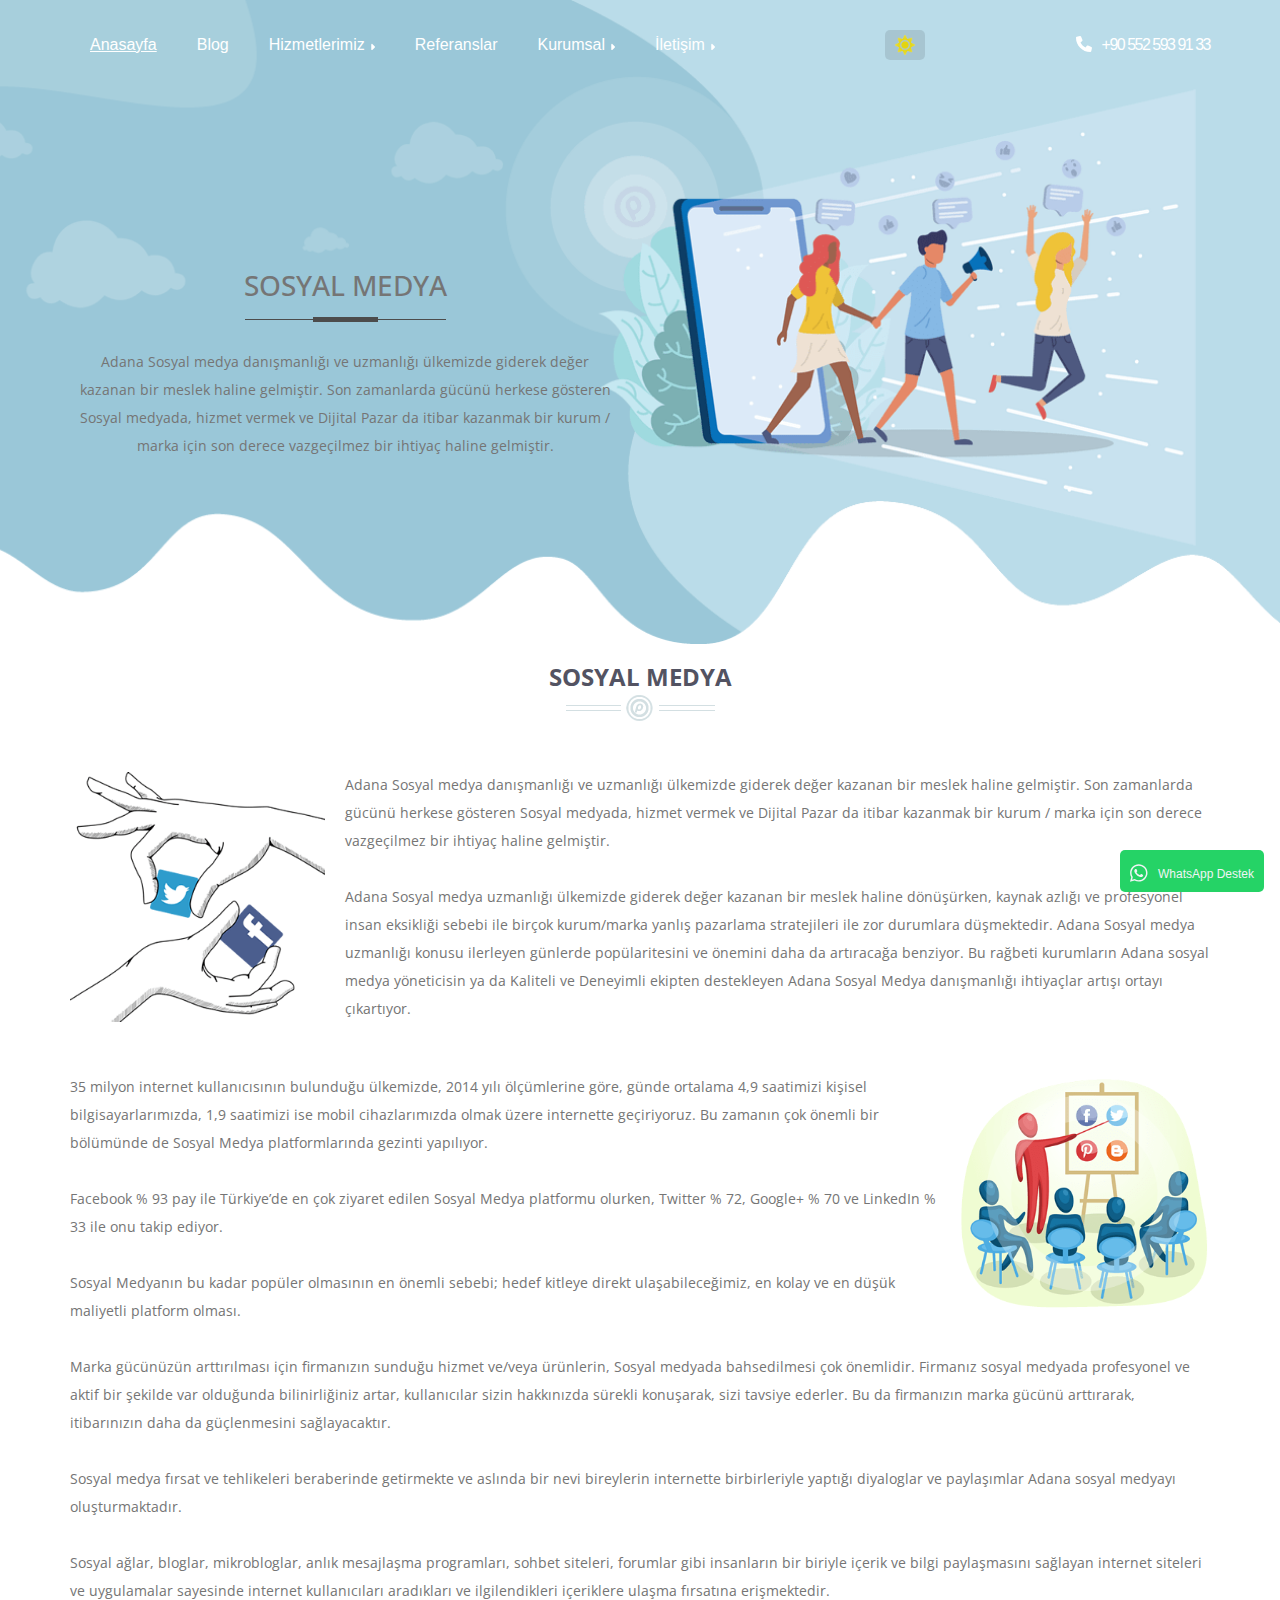
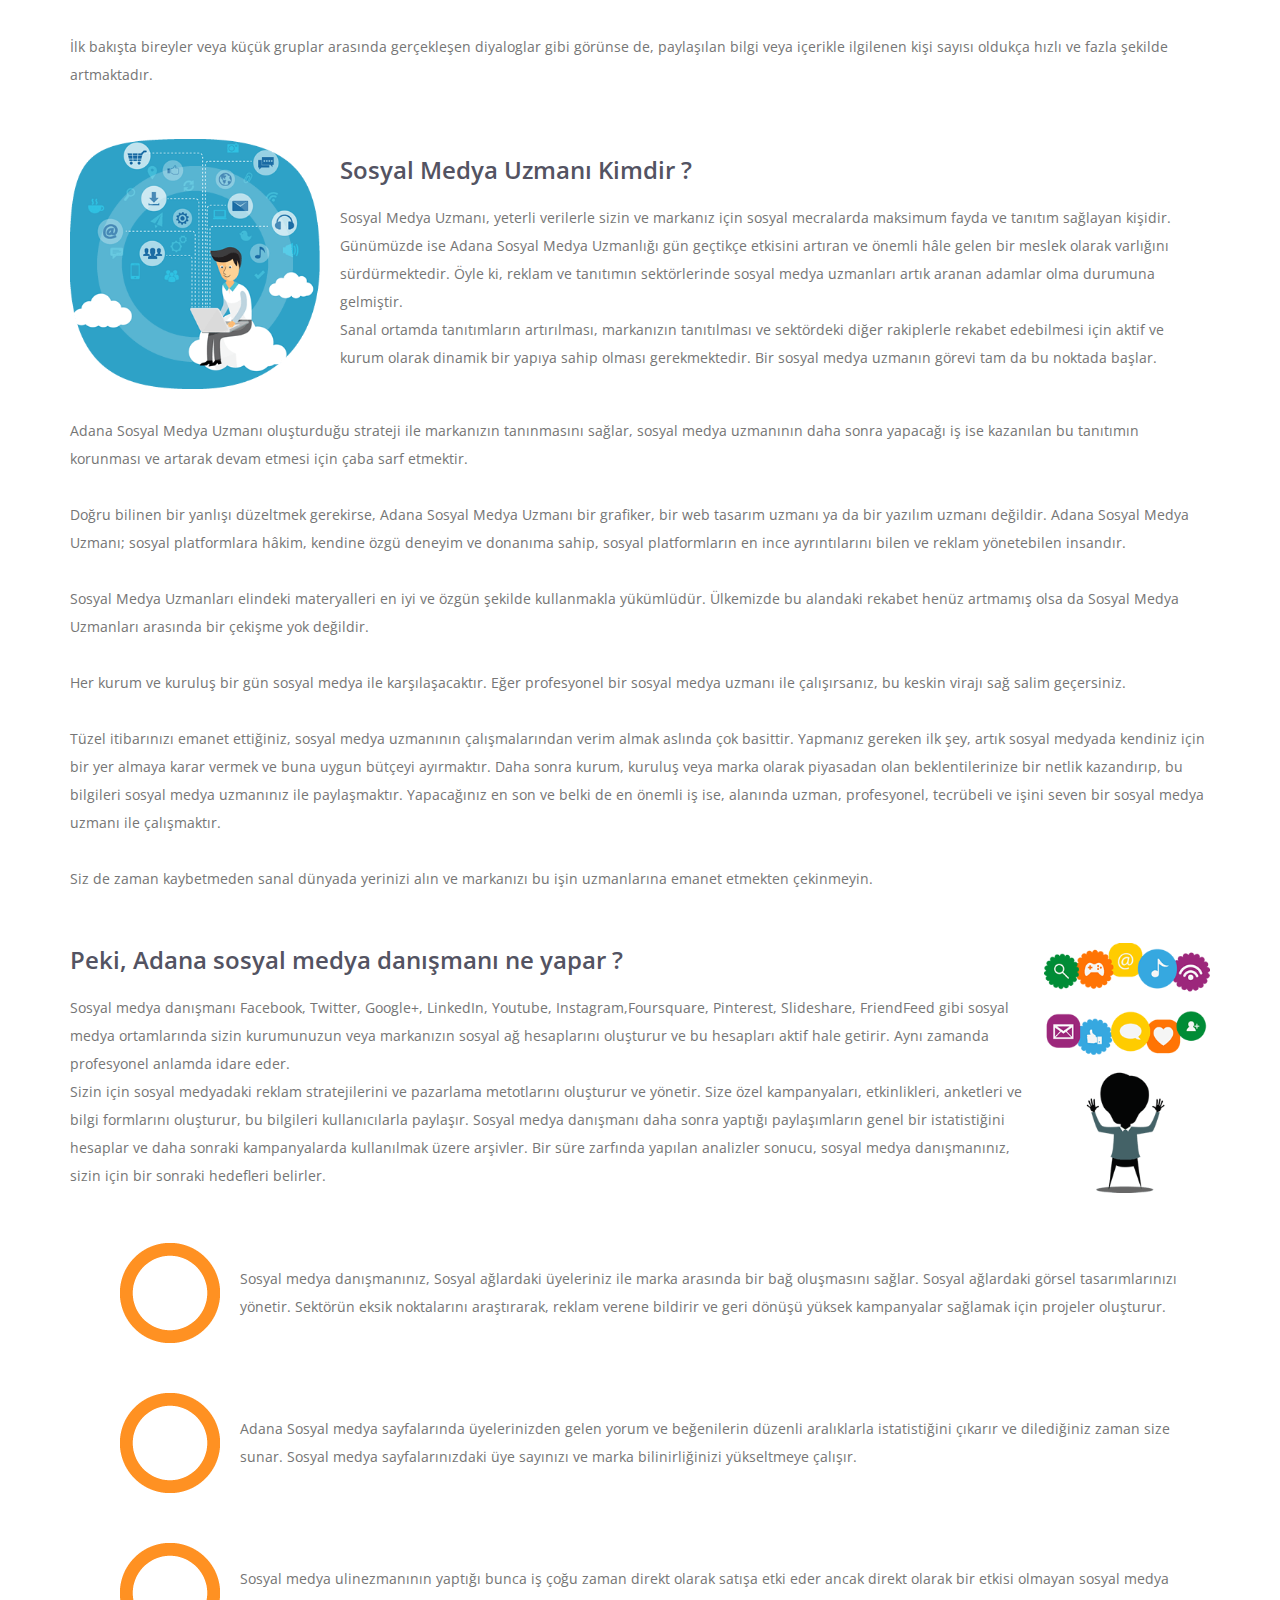
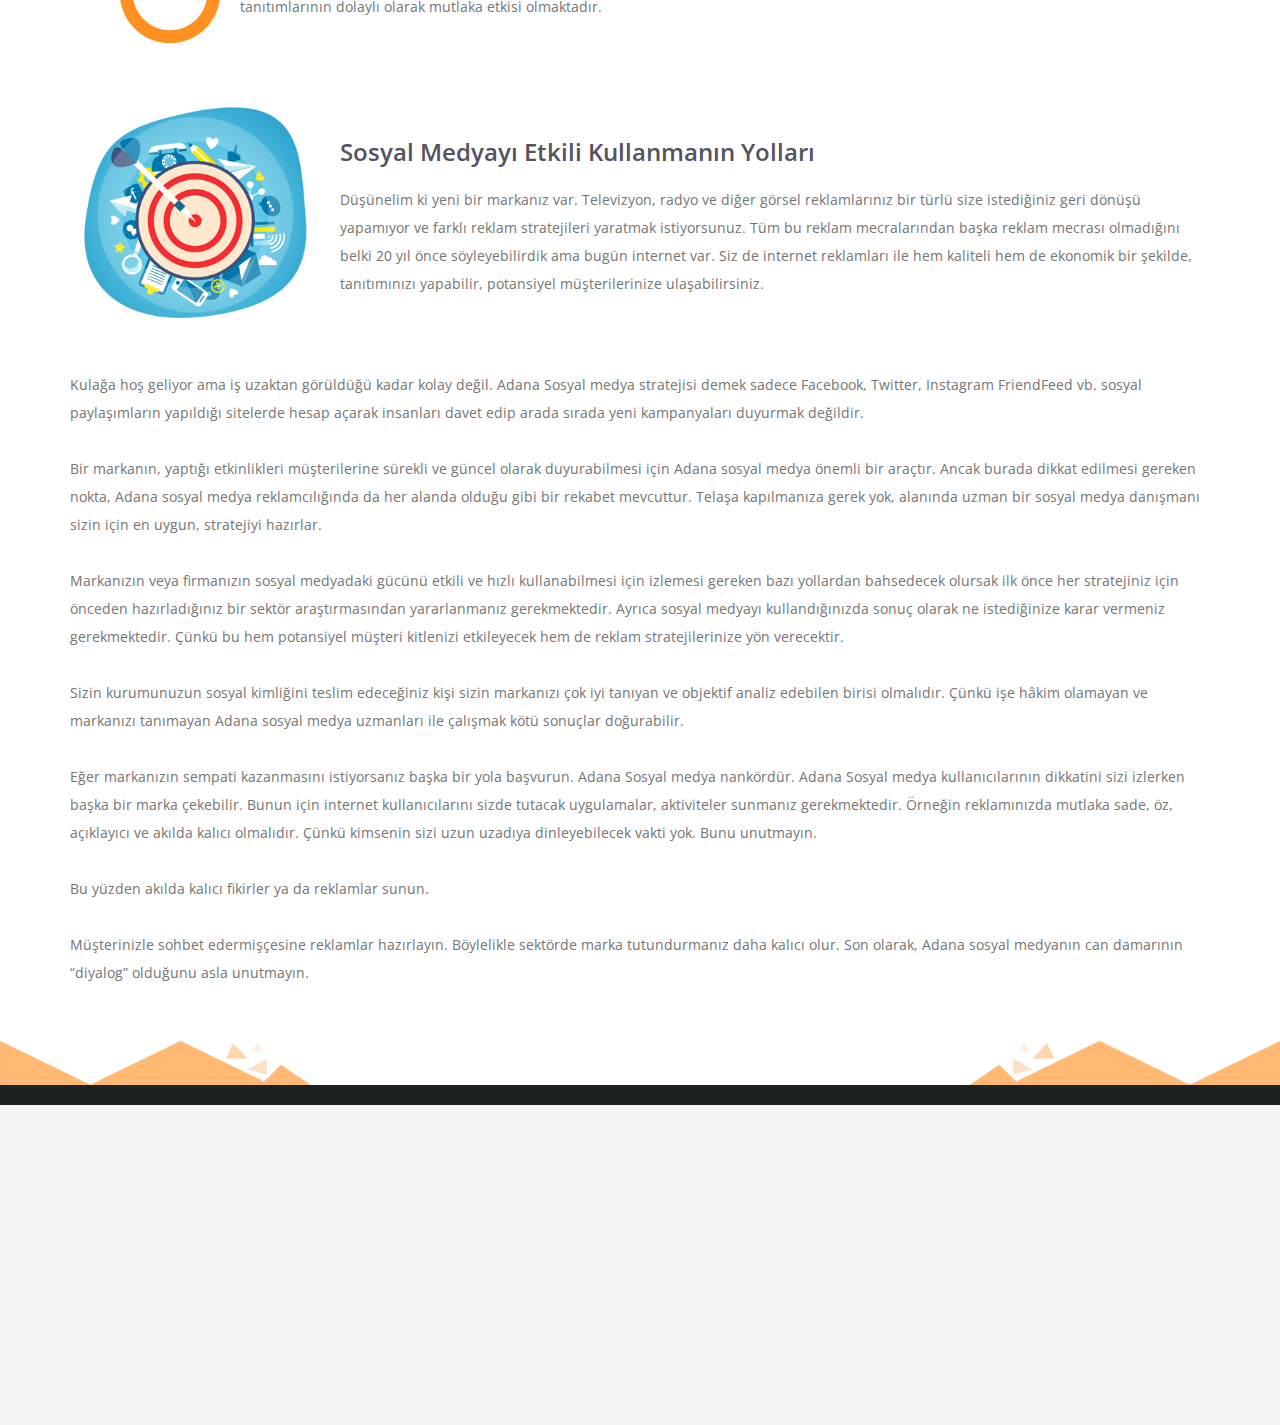
<file: sosyalmedya.html>
<!DOCTYPE html>
<html lang="tr">
  <head> 
    <meta charset="UTF-8">
    <meta name="robots" content="index,follow">
    <meta name="author" content="Muhammed Hacı">
    <meta http-equiv="X-UA-Compatible" content="IE=edge">
    <meta name="viewport" content="width=device-width, initial-scale=1.0, shrink-to-fit=no">
    <meta name="description" content="Adana Web Tasarım Firması Olarak, Adana Web Tasarım, Web Yazılım, Adana E-Ticaret, Marka Tescil, Sanal Tur, Sosyal Medya Hizmetleri Vermekteyiz.">
    <meta name="keywords" content="adana web tasarım, adana web yazılım, adana web tasarım firmaları, adana web yazılım, adana e-ticaret, adana marka tescil, adana sanal tur, adana sosyal medya çalışmaları, adana web tasarım hizmetleri">
    <title>Adana Web Tasarım | Piramit Bilişim | Adana Web Tasarım Firması </title>
    <!--  The Website's icon:-->
    <link rel="icon" href="images/favicon.ico">
    <!--  CSS Files:-->
    <link rel="stylesheet" href="css/normalize.css">
    <!--  Font Awesome Lib:-->
    <link rel="stylesheet" href="css/all.min.css">
    <!--  costume CSS:-->
    <link rel="stylesheet" href="css/main.css">
    <!-- Google Fonts:-->
    <link rel="preconnect" href="https://fonts.googleapis.com">
    <link rel="preconnect" href="https://fonts.gstatic.com" crossorigin="">
    <!-- 1- open sans-->
    <link rel="stylesheet" href="https://fonts.googleapis.com/css2?family=Open+Sans:wght@300;500;600;800&amp;display=swap">
    <!-- 2- Merriweather-->
    <link rel="stylesheet" href="https://fonts.googleapis.com/css2?family=Merriweather+Sans:ital,wght@0,300;0,400;0,500;0,600;0,700;0,800;1,800&amp;display=swap">
    <!-- 3- Oswald-->
    <link rel="stylesheet" href="https://fonts.googleapis.com/css2?family=Oswald:wght@200;300;400;500;600;700&amp;display=swap">
    <!-- 4- Barlow-->
    <link href="https://fonts.googleapis.com/css2?family=Barlow:ital,wght@0,100;0,200;0,300;0,400;0,500;0,600;0,700;0,900;1,700&amp;display=swap">
  </head>
  <body>
    <!-- Start Header //  -->
    <header>
      <div class="container">
        <nav>
          <div class="toggle-btn"><span></span><span></span><span></span></div>
          <div class="aside-menu">
            <div class="header"><a href="index.html"> <img src="images/brand.png" alt="logo"></a>
              <div class="close-btn"></div>
            </div>
            <ul class="navbar">
              <li class="nav-item"> <a class="nav-link active" href="index.html">Anasayfa</a></li>
              <li class="nav-item"> <a class="nav-link" href="blog.html">Blog  </a></li>
              <li class="nav-item"> <a class="nav-link mega-menu">Hizmetlerimiz <i class="fa-solid fa-caret-right arrow"></i></a>
                <ul class="sub-navbar"> 
                  <li class="sub-nav-item"> <a class="sub-nav-link" href="webtasarim.html">Adana web tasarım</a></li>
                  <li class="sub-nav-item"><a class="sub-nav-link" href="webyazilim.html">Adana web yazılım</a></li>
                  <li class="sub-nav-item"><a class="sub-nav-link" href="eticaret.html">Adana E-ticaret</a></li>
                  <li class="sub-nav-item"> <a class="sub-nav-link" href="markatescil.html">Adana marka tescili</a></li>
                  <li class="sub-nav-item"><a class="sub-nav-link" href="sanaltur.html">Adana sanal tur</a></li>
                  <li class="sub-nav-item"><a class="sub-nav-link" href="onlinecrm.html">Adana online CRM </a></li>
                  <li class="sub-nav-item"><a class="sub-nav-link" href="sosyalmedya.html">Adana sosyal medya</a></li>
                </ul>
              </li>
              <li class="nav-item"> <a class="nav-link" href="referanslar.html">Referanslar </a></li>
              <li class="nav-item"> <a class="nav-link mega-menu">Kurumsal <i class="fa-solid fa-caret-right arrow"></i></a>
                <ul class="sub-navbar">
                  <li class="sub-nav-item"> <a class="sub-nav-link" href="hakkimizda.html">Hakkımızda</a></li>
                  <li class="sub-nav-item"><a class="sub-nav-link" href="nedenpiramit.html">Neden piramit</a></li>
                </ul>
              </li>
              <li class="nav-item"> <a class="nav-link mega-menu">İletişim <i class="fa-solid fa-caret-right arrow"></i></a>
                <ul class="sub-navbar">
                  <li class="sub-nav-item"> <a class="sub-nav-link" href="bizeulaşin.html">Bize ulaşın</a></li>
                  <li class="sub-nav-item"><a class="sub-nav-link" href="kariyer.html">Kariyer</a></li>
                  <li class="sub-nav-item"><a class="sub-nav-link" href="teklifformu.html">Teklif formu</a></li>
                </ul>
              </li>
            </ul>
            <div id="theme-swicher"><img class="icon" src="images/sun.png" alt="sun image"></div><a class="phone" href="tel:+905525939133"><i class="fa-solid fa-phone"></i>+90 552 593 91 33</a><a class="whatsapp" href="https://wa.me/905525939133" target="_blank"><i class="fa-brands fa-whatsapp"></i>WhatsApp Destek</a>
          </div>
        </nav>
      </div>
    </header>
    <!-- End Header // -->
    <!-- Start landing Section //-->
    <Section class="landing sosyalmedya">
      <div class="container"> 
        <div class="box">
          <h1>SOSYAL MEDYA</h1><img class="dark" src="images/ayrac4.png" alt="ayrac">
          <p>Adana Sosyal medya danışmanlığı ve uzmanlığı ülkemizde giderek değer kazanan bir meslek haline gelmiştir. Son zamanlarda gücünü herkese gösteren Sosyal medyada, hizmet vermek ve Dijital Pazar da itibar kazanmak bir kurum / marka için son derece vazgeçilmez bir ihtiyaç haline gelmiştir.</p>
        </div>
      </div>
    </Section>
    <!-- End landing Section //-->
    <main class="sosyalmedya">
      <div class="container">
        <h2>SOSYAL MEDYA<img class="dark" src="images/ayrac2.png" alt="ayrac"></h2>
        <div class="content"><img class="dark" src="images/sosyal2.png" alt="sosyalmedya">
          <div class="text"> 
            <p>Adana Sosyal medya danışmanlığı ve uzmanlığı ülkemizde giderek değer kazanan bir meslek haline gelmiştir. Son zamanlarda gücünü herkese gösteren Sosyal medyada, hizmet vermek ve Dijital Pazar da itibar kazanmak bir kurum / marka için son derece vazgeçilmez bir ihtiyaç haline gelmiştir.</p>
            <p><br/> Adana Sosyal medya uzmanlığı ülkemizde giderek değer kazanan bir meslek haline dönüşürken, kaynak azlığı ve profesyonel insan eksikliği sebebi ile birçok kurum/marka yanlış pazarlama stratejileri ile zor durumlara düşmektedir. Adana Sosyal medya uzmanlığı konusu ilerleyen günlerde popülaritesini ve önemini daha da artıracağa benziyor. Bu rağbeti kurumların Adana sosyal medya yöneticisin ya da Kaliteli ve Deneyimli ekipten destekleyen Adana Sosyal Medya danışmanlığı ihtiyaçlar artışı ortayı çıkartıyor.</p>
          </div>
        </div>
        <div class="content"><img class="dark right" src="images/sosyal3.png" alt="sosyalmedya">
          <div class="text"> 
            <p>35 milyon internet kullanıcısının bulunduğu ülkemizde, 2014 yılı ölçümlerine göre, günde ortalama 4,9 saatimizi kişisel bilgisayarlarımızda, 1,9 saatimizi ise mobil cihazlarımızda olmak üzere internette geçiriyoruz. Bu zamanın çok önemli bir bölümünde de Sosyal Medya platformlarında gezinti yapılıyor.</p>
            <p><br/> Facebook % 93 pay ile Türkiye’de en çok ziyaret edilen Sosyal Medya platformu olurken, Twitter % 72, Google+ % 70 ve LinkedIn % 33 ile onu takip ediyor.</p>
            <p><br/> Sosyal Medyanın bu kadar popüler olmasının en önemli sebebi; hedef kitleye direkt ulaşabileceğimiz, en kolay ve en düşük maliyetli platform olması.</p>
          </div>
        </div>
        <p><br/> Marka gücünüzün arttırılması için firmanızın sunduğu hizmet ve/veya ürünlerin, Sosyal medyada bahsedilmesi çok önemlidir. Firmanız sosyal medyada profesyonel ve aktif bir şekilde var olduğunda bilinirliğiniz artar, kullanıcılar sizin hakkınızda sürekli konuşarak, sizi tavsiye ederler. Bu da firmanızın marka gücünü arttırarak, itibarınızın daha da güçlenmesini sağlayacaktır.</p>
        <p><br/> Sosyal medya fırsat ve tehlikeleri beraberinde getirmekte ve aslında bir nevi bireylerin internette birbirleriyle yaptığı diyaloglar ve paylaşımlar Adana sosyal medyayı oluşturmaktadır.</p>
        <p><br/> Sosyal ağlar, bloglar, mikrobloglar, anlık mesajlaşma programları, sohbet siteleri, forumlar gibi insanların bir biriyle içerik ve bilgi paylaşmasını sağlayan internet siteleri ve uygulamalar sayesinde internet kullanıcıları aradıkları ve ilgilendikleri içeriklere ulaşma fırsatına erişmektedir.</p>
        <p><br/> İlk bakışta bireyler veya küçük gruplar arasında gerçekleşen diyaloglar gibi görünse de, paylaşılan bilgi veya içerikle ilgilenen kişi sayısı oldukça hızlı ve fazla şekilde artmaktadır.</p>
        <div class="content"> <img class="dark" src="images/sosyal4.png" alt="sosyalmedya">
          <div class="text">
            <h3>Sosyal Medya Uzmanı Kimdir ?</h3>
            <p>Sosyal Medya Uzmanı, yeterli verilerle sizin ve markanız için sosyal mecralarda maksimum fayda ve tanıtım sağlayan kişidir. Günümüzde ise Adana Sosyal Medya Uzmanlığı gün geçtikçe etkisini artıran ve önemli hâle gelen bir meslek olarak varlığını sürdürmektedir. Öyle ki, reklam ve tanıtımın sektörlerinde sosyal medya uzmanları artık aranan adamlar olma durumuna gelmiştir.</p>
            <p>Sanal ortamda tanıtımların artırılması, markanızın tanıtılması ve sektördeki diğer rakiplerle rekabet edebilmesi için aktif ve kurum olarak dinamik bir yapıya sahip olması gerekmektedir. Bir sosyal medya uzmanın görevi tam da bu noktada başlar.</p>
          </div>
        </div>
        <p><br/> Adana Sosyal Medya Uzmanı oluşturduğu strateji ile markanızın tanınmasını sağlar, sosyal medya uzmanının daha sonra yapacağı iş ise kazanılan bu tanıtımın korunması ve artarak devam etmesi için çaba sarf etmektir.</p>
        <p><br/> Doğru bilinen bir yanlışı düzeltmek gerekirse, Adana Sosyal Medya Uzmanı bir grafiker, bir web tasarım uzmanı ya da bir yazılım uzmanı değildir. Adana Sosyal Medya Uzmanı; sosyal platformlara hâkim, kendine özgü deneyim ve donanıma sahip, sosyal platformların en ince ayrıntılarını bilen ve reklam yönetebilen insandır.</p>
        <p><br/> Sosyal Medya Uzmanları elindeki materyalleri en iyi ve özgün şekilde kullanmakla yükümlüdür. Ülkemizde bu alandaki rekabet henüz artmamış olsa da Sosyal Medya Uzmanları arasında bir çekişme yok değildir.</p>
        <p><br/> Her kurum ve kuruluş bir gün sosyal medya ile karşılaşacaktır. Eğer profesyonel bir sosyal medya uzmanı ile çalışırsanız, bu keskin virajı sağ salim geçersiniz.</p>
        <p><br/> Tüzel itibarınızı emanet ettiğiniz, sosyal medya uzmanının çalışmalarından verim almak aslında çok basittir. Yapmanız gereken ilk şey, artık sosyal medyada kendiniz için bir yer almaya karar vermek ve buna uygun bütçeyi ayırmaktır. Daha sonra kurum, kuruluş veya marka olarak piyasadan olan beklentilerinize bir netlik kazandırıp, bu bilgileri sosyal medya uzmanınız ile paylaşmaktır. Yapacağınız en son ve belki de en önemli iş ise, alanında uzman, profesyonel, tecrübeli ve işini seven bir sosyal medya uzmanı ile çalışmaktır.</p>
        <p><br/> Siz de zaman kaybetmeden sanal dünyada yerinizi alın ve markanızı bu işin uzmanlarına emanet etmekten çekinmeyin.</p>
        <div class="content"> <img class="dark right" src="images/sosyal5.png" alt="sosyalmedya">
          <div class="text">
            <h3>Peki, Adana sosyal medya danışmanı ne yapar ?</h3>
            <p>Sosyal medya danışmanı Facebook, Twitter, Google+, LinkedIn, Youtube, Instagram,Foursquare, Pinterest, Slideshare, FriendFeed gibi sosyal medya ortamlarında sizin kurumunuzun veya markanızın sosyal ağ hesaplarını oluşturur ve bu hesapları aktif hale getirir. Aynı zamanda profesyonel anlamda idare eder.</p>
            <p>Sizin için sosyal medyadaki reklam stratejilerini ve pazarlama metotlarını oluşturur ve yönetir. Size özel kampanyaları, etkinlikleri, anketleri ve bilgi formlarını oluşturur, bu bilgileri kullanıcılarla paylaşır. Sosyal medya danışmanı daha sonra yaptığı paylaşımların genel bir istatistiğini hesaplar ve daha sonraki kampanyalarda kullanılmak üzere arşivler. Bir süre zarfında yapılan analizler sonucu, sosyal medya danışmanınız, sizin için bir sonraki hedefleri belirler.</p>
          </div>
        </div>
        <div class="content"> 
          <div class="line"> <img class="dark" src="images/sosyal6.png" alt="sosyalmedya"></div>
          <div class="text">
            <p>Sosyal medya danışmanınız, Sosyal ağlardaki üyeleriniz ile marka arasında bir bağ oluşmasını sağlar. Sosyal ağlardaki görsel tasarımlarınızı yönetir. Sektörün eksik noktalarını araştırarak, reklam verene bildirir ve geri dönüşü yüksek kampanyalar sağlamak için projeler oluşturur.</p>
          </div>
        </div>
        <div class="content"> 
          <div class="line"> <img class="dark" src="images/sosyal6.png" alt="sosyalmedya"></div>
          <div class="text">
            <p>Adana Sosyal medya sayfalarında üyelerinizden gelen yorum ve beğenilerin düzenli aralıklarla istatistiğini çıkarır ve dilediğiniz zaman size sunar. Sosyal medya sayfalarınızdaki üye sayınızı ve marka bilinirliğinizi yükseltmeye çalışır.</p>
          </div>
        </div>
        <div class="content"> 
          <div class="line"> <img class="dark" src="images/sosyal6.png" alt="sosyalmedya"></div>
          <div class="text">
            <p>Sosyal medya ulinezmanının yaptığı bunca iş çoğu zaman direkt olarak satışa etki eder ancak direkt olarak bir etkisi olmayan sosyal medya tanıtımlarının dolaylı olarak mutlaka etkisi olmaktadır.</p>
          </div>
        </div>
        <div class="content"> <img class="dark" src="images/sosyal7.png" alt="sosyalmedya">
          <div class="text">
            <h3>Sosyal Medyayı Etkili Kullanmanın Yolları</h3>
            <p>Düşünelim ki yeni bir markanız var. Televizyon, radyo ve diğer görsel reklamlarınız bir türlü size istediğiniz geri dönüşü yapamıyor ve farklı reklam stratejileri yaratmak istiyorsunuz. Tüm bu reklam mecralarından başka reklam mecrası olmadığını belki 20 yıl önce söyleyebilirdik ama bugün internet var. Siz de internet reklamları ile hem kaliteli hem de ekonomik bir şekilde, tanıtımınızı yapabilir, potansiyel müşterilerinize ulaşabilirsiniz.</p>
          </div>
        </div>
        <p><br/> Kulağa hoş geliyor ama iş uzaktan görüldüğü kadar kolay değil. Adana Sosyal medya stratejisi demek sadece Facebook, Twitter, Instagram FriendFeed vb. sosyal paylaşımların yapıldığı sitelerde hesap açarak insanları davet edip arada sırada yeni kampanyaları duyurmak değildir.</p>
        <p><br/> Bir markanın, yaptığı etkinlikleri müşterilerine sürekli ve güncel olarak duyurabilmesi için Adana sosyal medya önemli bir araçtır. Ancak burada dikkat edilmesi gereken nokta, Adana sosyal medya reklamcılığında da her alanda olduğu gibi bir rekabet mevcuttur. Telaşa kapılmanıza gerek yok, alanında uzman bir sosyal medya danışmanı sizin için en uygun, stratejiyi hazırlar.</p>
        <p><br/> Markanızın veya firmanızın sosyal medyadaki gücünü etkili ve hızlı kullanabilmesi için izlemesi gereken bazı yollardan bahsedecek olursak ilk önce her stratejiniz için önceden hazırladığınız bir sektör araştırmasından yararlanmanız gerekmektedir. Ayrıca sosyal medyayı kullandığınızda sonuç olarak ne istediğinize karar vermeniz gerekmektedir. Çünkü bu hem potansiyel müşteri kitlenizi etkileyecek hem de reklam stratejilerinize yön verecektir.</p>
        <p><br/> Sizin kurumunuzun sosyal kimliğini teslim edeceğiniz kişi sizin markanızı çok iyi tanıyan ve objektif analiz edebilen birisi olmalıdır. Çünkü işe hâkim olamayan ve markanızı tanımayan Adana sosyal medya uzmanları ile çalışmak kötü sonuçlar doğurabilir.</p>
        <p><br/> Eğer markanızın sempati kazanmasını istiyorsanız başka bir yola başvurun. Adana Sosyal medya nankördür. Adana Sosyal medya kullanıcılarının dikkatini sizi izlerken başka bir marka çekebilir. Bunun için internet kullanıcılarını sizde tutacak uygulamalar, aktiviteler sunmanız gerekmektedir. Örneğin reklamınızda mutlaka sade, öz, açıklayıcı ve akılda kalıcı olmalıdır. Çünkü kimsenin sizi uzun uzadıya dinleyebilecek vakti yok. Bunu unutmayın.</p>
        <p><br/> Bu yüzden akılda kalıcı fikirler ya da reklamlar sunun.</p>
        <p><br/> Müşterinizle sohbet edermişçesine reklamlar hazırlayın. Böylelikle sektörde marka tutundurmanız daha kalıcı olur. Son olarak, Adana sosyal medyanın can damarının “diyalog” olduğunu asla unutmayın.</p><br/> <br/> 
      </div>
    </main>
    <!-- Start above footer //--><img class="the-end-bg dark" src="images/teklif-bg.png">
    <!-- Start Footer //-->
    <footer>
      <div class="preloader"></div>
      <div class="container">
        <div class="social-media">
          <h4>bizi takip edin</h4>
          <p>İddia ediyoruz Adana’nın en profesyonel web tasarım & yazılım ajansıyız </p>
          <div class="social-icons"><a href="https://www.facebook.com/PiramitBilisim/" target="_blank"><img src="images/facebook.png" alt="facebook"></a><a href="https://twitter.com/piramitbilisim" target="_blank"><img src="images/twitter.png" alt="twitter"></a><a href="https://www.instagram.com/piramitbilisim/" target="_blank"><img src="images/instagram.png" alt="instagram"></a><a href="https://www.youtube.com/user/piramitbilisim" target="_blank"><img src="images/youtube.png" alt="youtube"></a><a href="https://www.linkedin.com/company/piramitbilisim/" target="_blank"><img src="images/linkedin.png" alt="linkedin"></a><a href="https://www.pinterest.com/piramitbilisim/" target="_blank"><img src="images/pinterest.png" alt="pinterest"></a></div>
        </div>
        <div class="contact-info">
          <h4>İletişim bilgileri</h4>
          <div><i class="fas fa-map-marker-alt"></i><a href="https://www.google.com/maps/place/Piramit+Bili%C5%9Fim+ve+Dan%C4%B1%C5%9Fmanl%C4%B1k+Hizmetleri(Adana+Web+Tasar%C4%B1m)/@36.9935871,35.3219269,16z/data=!4m5!3m4!1s0x15288f6a5fc29ec7:0x4aee9a23d252024c!8m2!3d36.998477!4d35.3261526" target="_blank">Reşatbey Mahallesi Gazipaşa Bulvarı Yunus Bey Apt. No:9 Kat:4 Daire:8 Seyhan/ADANA </a></div>
          <div> <i class="fas fa-envelope"></i><a href="mailto: muhammed.hacilar@gmail.com">info@piramitbilisim.net </a></div>
          <div><i class="fa-solid fa-phone"></i><a href="tel:+90 552 593 91 33">+90 552 593 91 33</a></div>
        </div>
        <div class="blogs"> 
          <h4>blogdan yazılar </h4>
          <div> <a href="#"> <img src="images/blog-1.png" alt="blog-1"><span>Web Tasarımda Profesyonellik ve Güven Faktörü</span></a><a href="#"> <img src="images/blog-2.png" alt="blog-2"><span>Web Tasarım Nedir ve Bir Web Sitesinde Neler Olabilir ?</span></a><a href="#"> <img src="images/blog-3.png" alt="blog-3"><span>Kullanıcı Odaklı Tasarım</span></a></div>
        </div>
      </div>
      <div class="copyright">Copyright &copy; 2011 - <span class="year"> </span> piramitbilisim.com.tr<img src="images/p.png" alt="logo"></div>
    </footer>
    <!-- End Footer //-->
    <script src="js/all.min.js"></script>
    <script src="js/main.js"></script>
  </body>
</html>
</file>
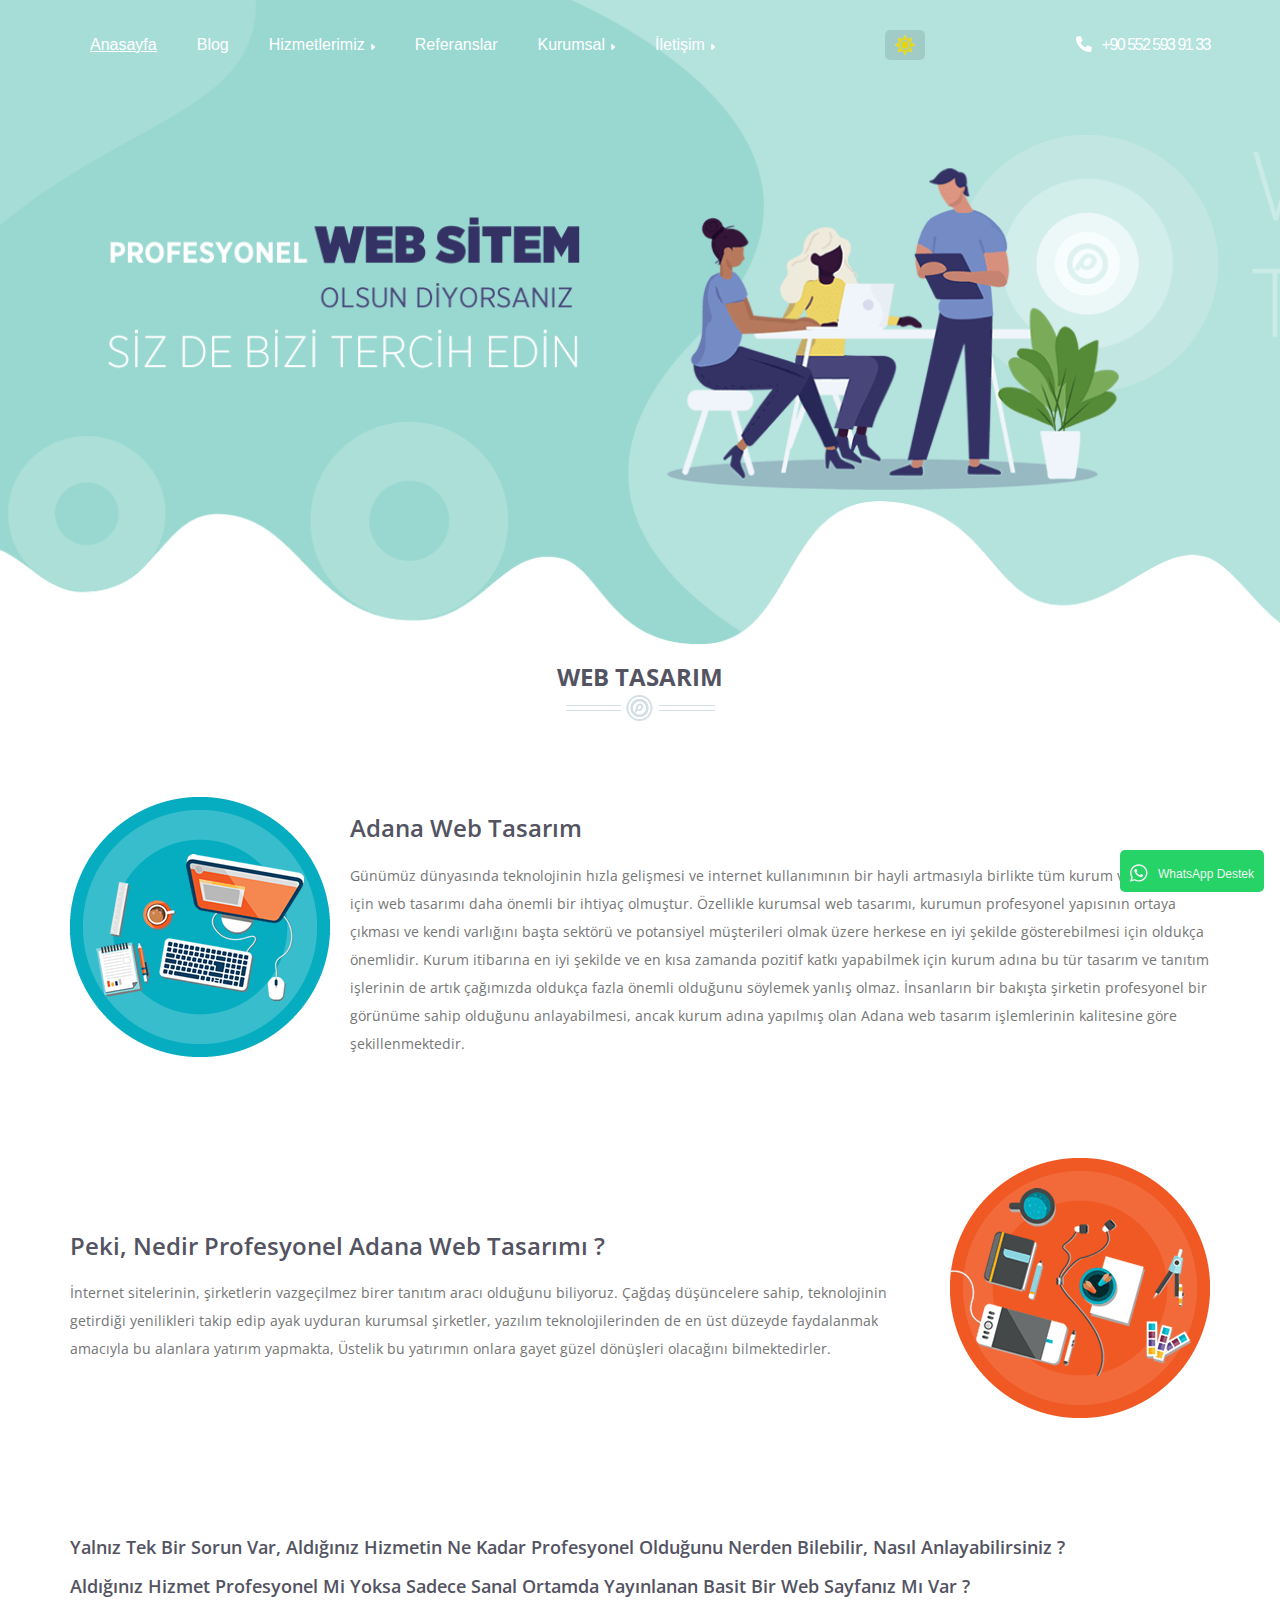
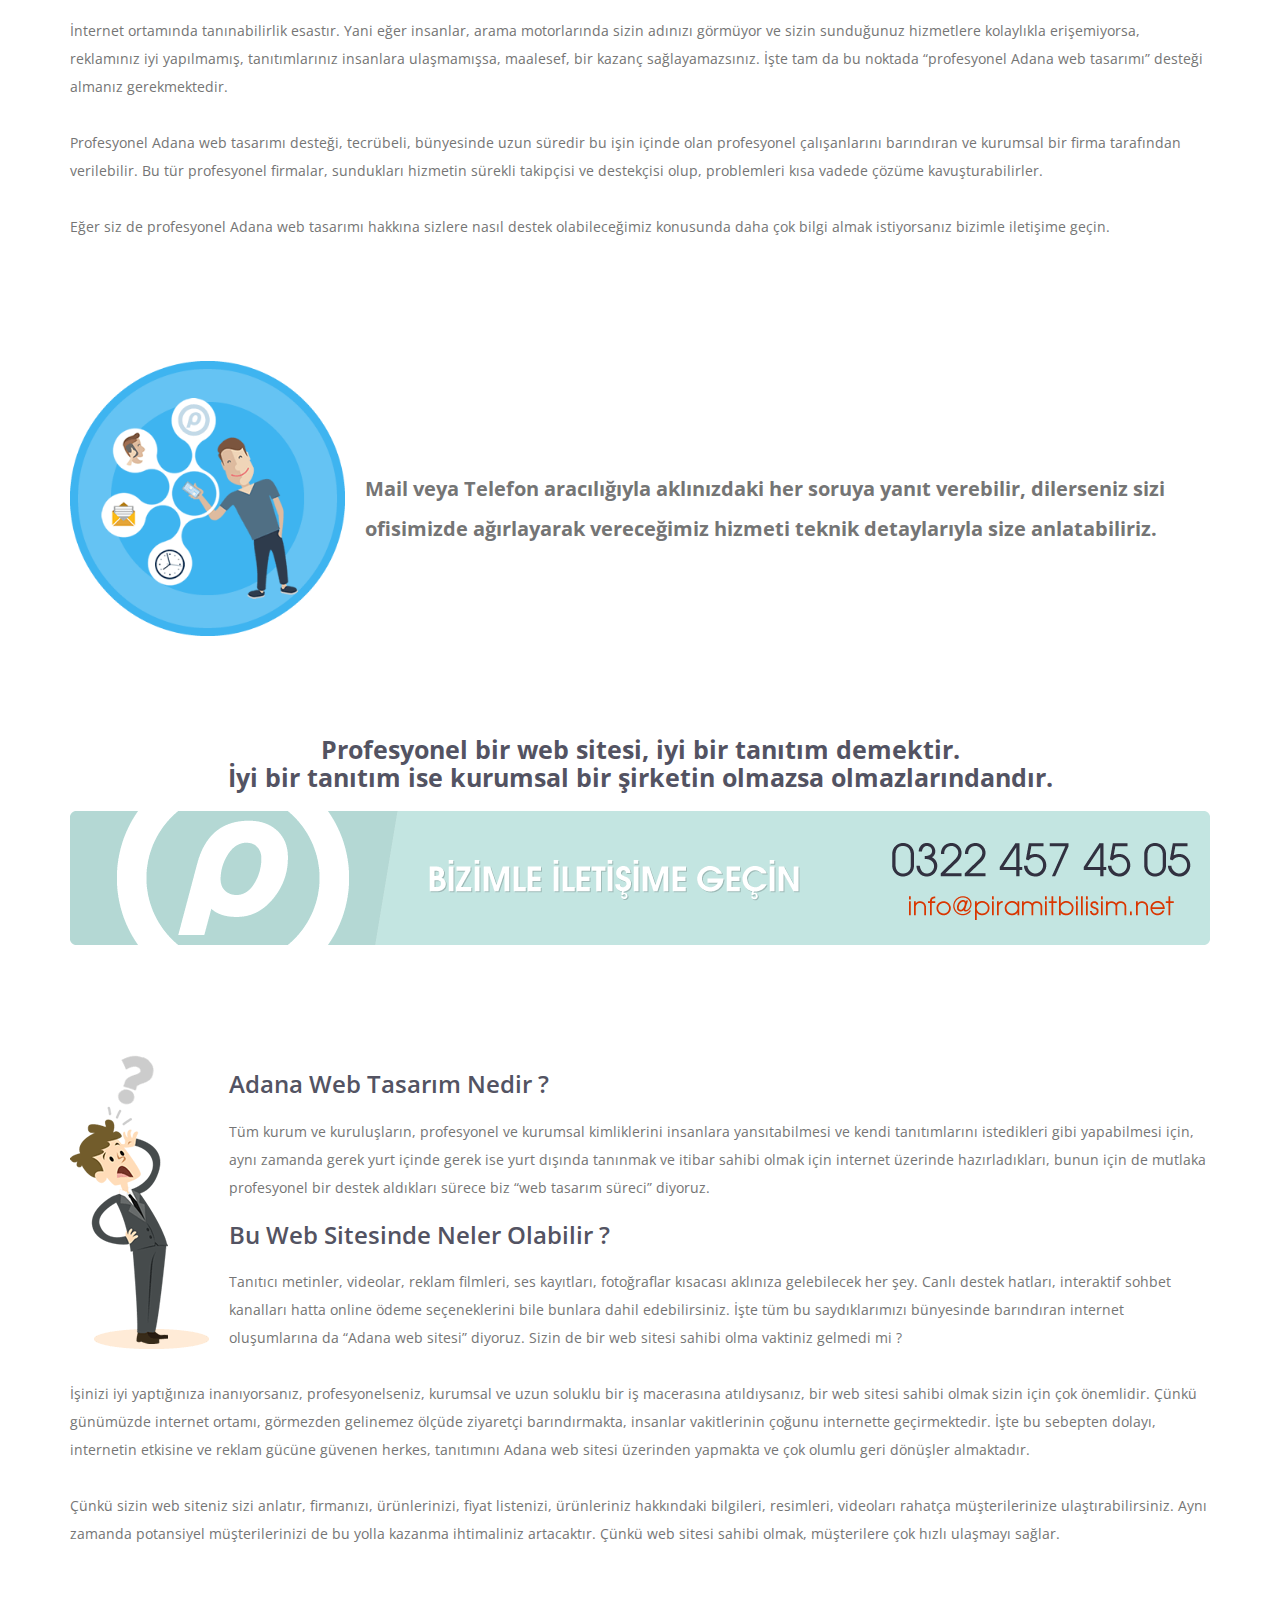
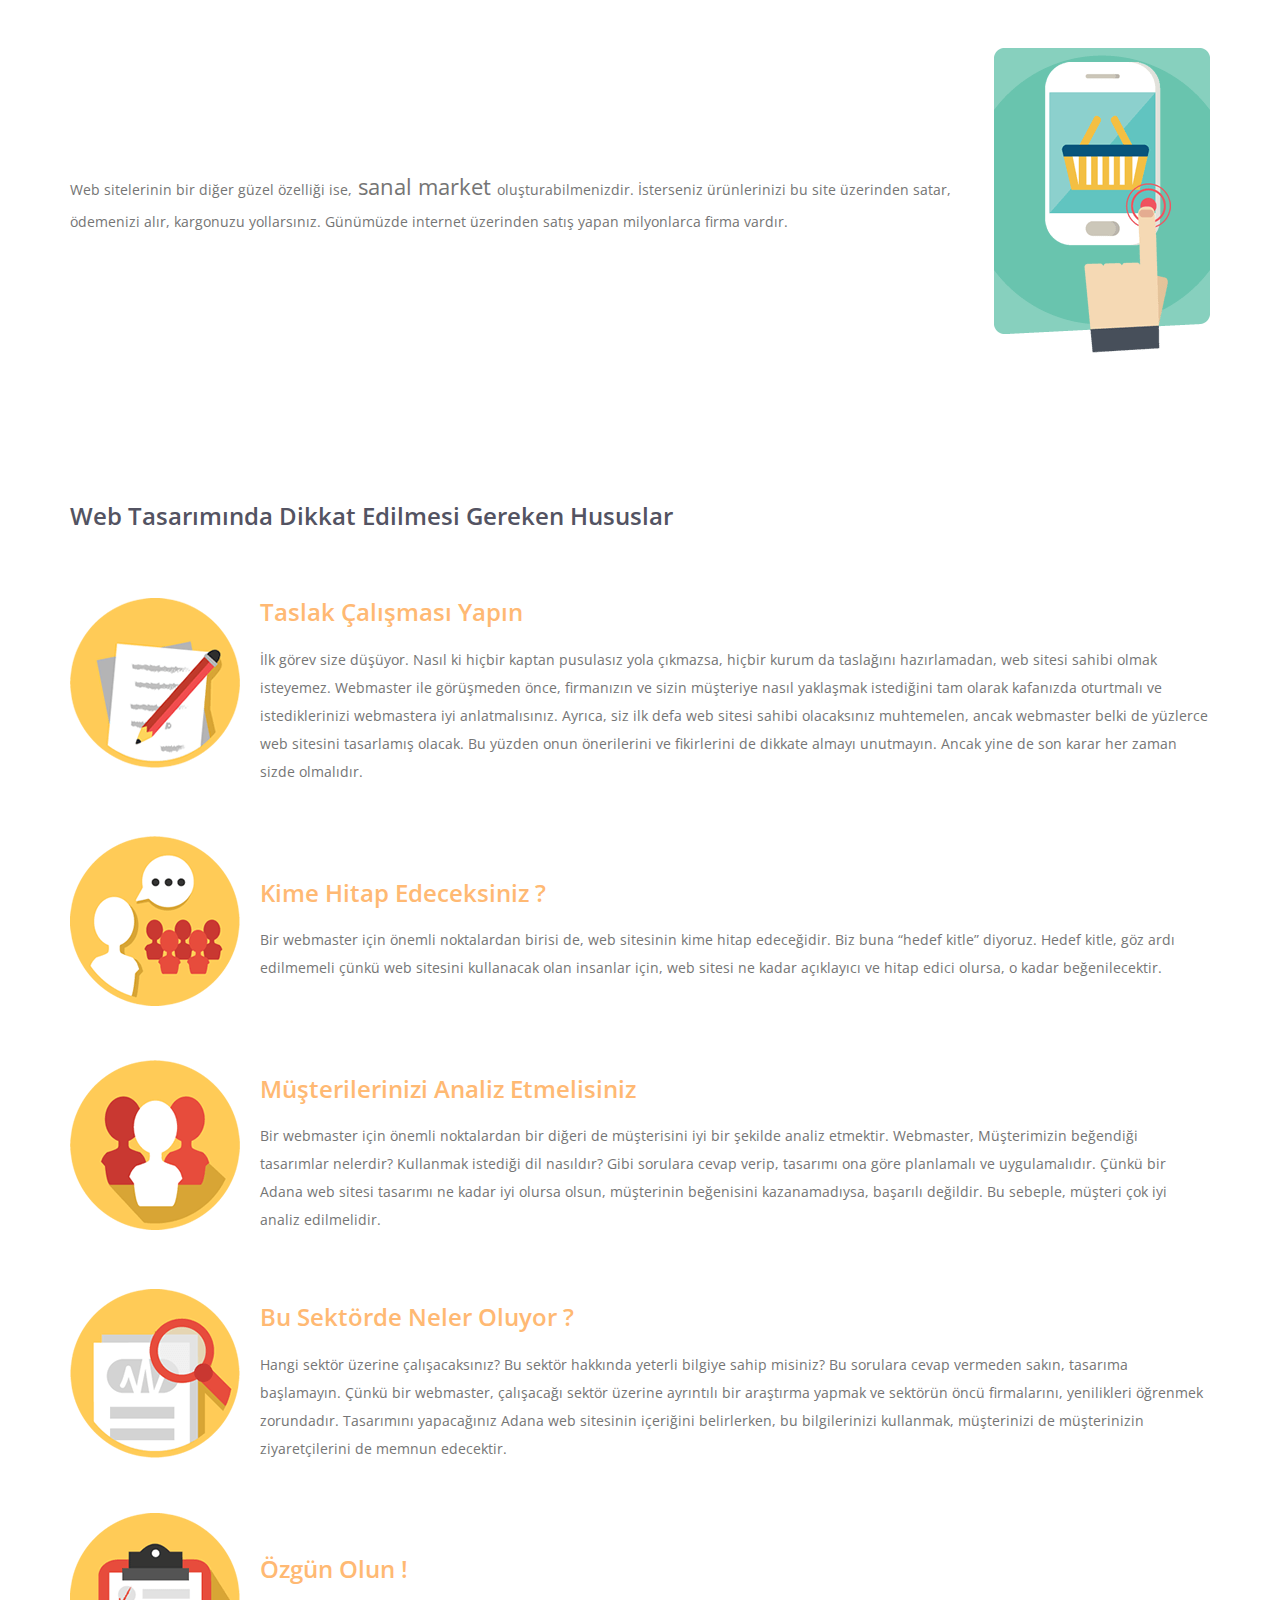
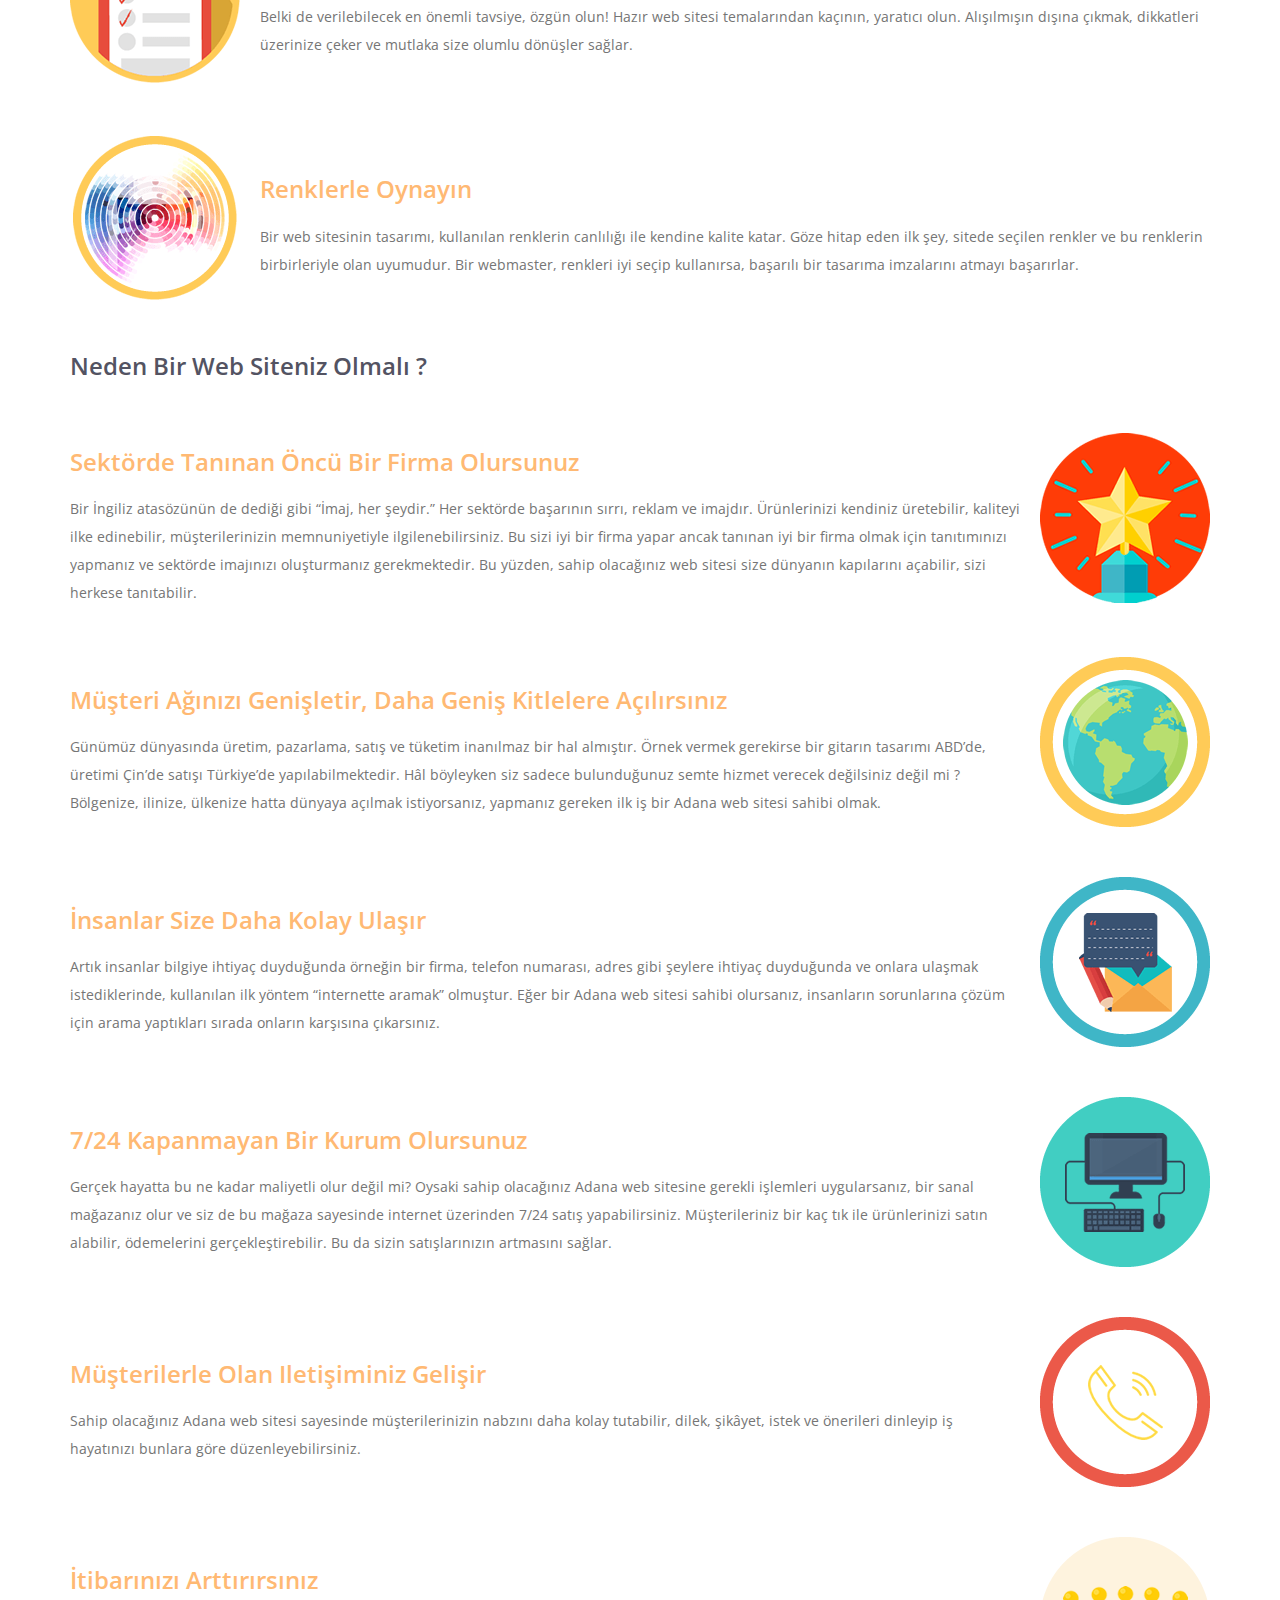
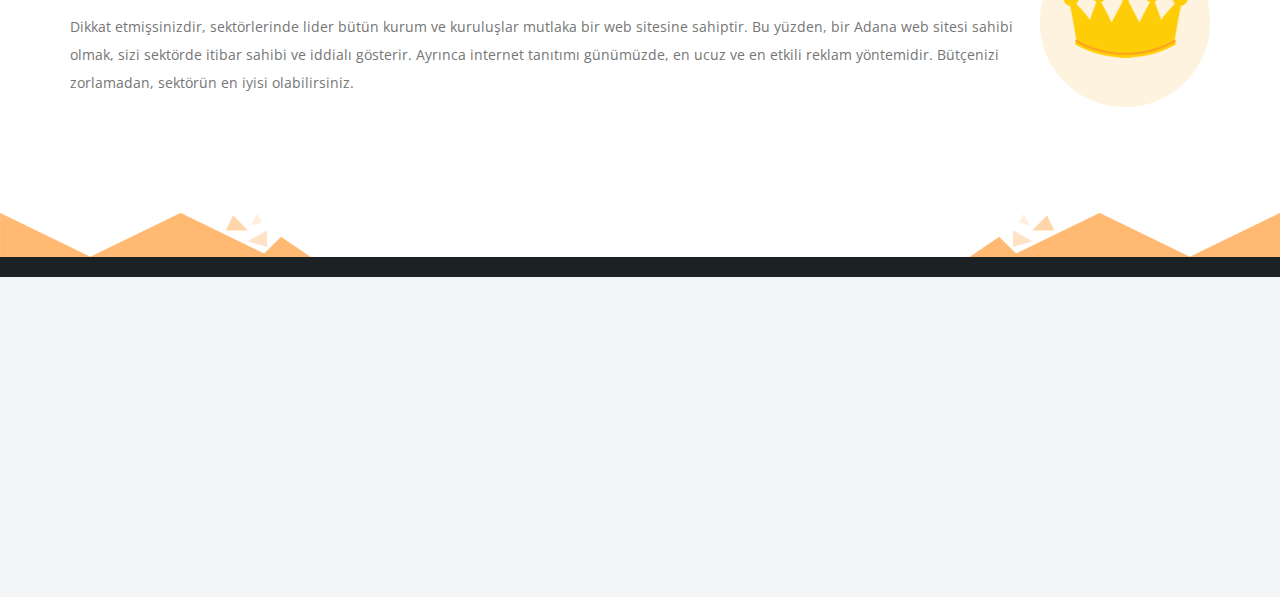
<file: webtasarim.html>
<!DOCTYPE html>
<html lang="tr">
  <head> 
    <meta charset="UTF-8">
    <meta name="robots" content="index,follow">
    <meta name="author" content="Muhammed Hacı">
    <meta http-equiv="X-UA-Compatible" content="IE=edge">
    <meta name="viewport" content="width=device-width, initial-scale=1.0, shrink-to-fit=no">
    <meta name="description" content="Adana Web Tasarım Firması Olarak, Adana Web Tasarım, Web Yazılım, Adana E-Ticaret, Marka Tescil, Sanal Tur, Sosyal Medya Hizmetleri Vermekteyiz.">
    <meta name="keywords" content="adana web tasarım, adana web yazılım, adana web tasarım firmaları, adana web yazılım, adana e-ticaret, adana marka tescil, adana sanal tur, adana sosyal medya çalışmaları, adana web tasarım hizmetleri">
    <title>Adana Web Tasarım | Piramit Bilişim | Adana Web Tasarım Firması </title>
    <!--  The Website's icon:-->
    <link rel="icon" href="images/favicon.ico">
    <!--  CSS Files:-->
    <link rel="stylesheet" href="css/normalize.css">
    <!--  Font Awesome Lib:-->
    <link rel="stylesheet" href="css/all.min.css">
    <!--  costume CSS:-->
    <link rel="stylesheet" href="css/main.css">
    <!-- Google Fonts:-->
    <link rel="preconnect" href="https://fonts.googleapis.com">
    <link rel="preconnect" href="https://fonts.gstatic.com" crossorigin="">
    <!-- 1- open sans-->
    <link rel="stylesheet" href="https://fonts.googleapis.com/css2?family=Open+Sans:wght@300;500;600;800&amp;display=swap">
    <!-- 2- Merriweather-->
    <link rel="stylesheet" href="https://fonts.googleapis.com/css2?family=Merriweather+Sans:ital,wght@0,300;0,400;0,500;0,600;0,700;0,800;1,800&amp;display=swap">
    <!-- 3- Oswald-->
    <link rel="stylesheet" href="https://fonts.googleapis.com/css2?family=Oswald:wght@200;300;400;500;600;700&amp;display=swap">
    <!-- 4- Barlow-->
    <link href="https://fonts.googleapis.com/css2?family=Barlow:ital,wght@0,100;0,200;0,300;0,400;0,500;0,600;0,700;0,900;1,700&amp;display=swap">
  </head>
  <body>
    <!-- Start Header //  -->
    <header>
      <div class="container">
        <nav>
          <div class="toggle-btn"><span></span><span></span><span></span></div>
          <div class="aside-menu">
            <div class="header"><a href="index.html"> <img src="images/brand.png" alt="logo"></a>
              <div class="close-btn"></div>
            </div>
            <ul class="navbar">
              <li class="nav-item"> <a class="nav-link active" href="index.html">Anasayfa</a></li>
              <li class="nav-item"> <a class="nav-link" href="blog.html">Blog  </a></li>
              <li class="nav-item"> <a class="nav-link mega-menu">Hizmetlerimiz <i class="fa-solid fa-caret-right arrow"></i></a>
                <ul class="sub-navbar"> 
                  <li class="sub-nav-item"> <a class="sub-nav-link" href="webtasarim.html">Adana web tasarım</a></li>
                  <li class="sub-nav-item"><a class="sub-nav-link" href="webyazilim.html">Adana web yazılım</a></li>
                  <li class="sub-nav-item"><a class="sub-nav-link" href="eticaret.html">Adana E-ticaret</a></li>
                  <li class="sub-nav-item"> <a class="sub-nav-link" href="markatescil.html">Adana marka tescili</a></li>
                  <li class="sub-nav-item"><a class="sub-nav-link" href="sanaltur.html">Adana sanal tur</a></li>
                  <li class="sub-nav-item"><a class="sub-nav-link" href="onlinecrm.html">Adana online CRM </a></li>
                  <li class="sub-nav-item"><a class="sub-nav-link" href="sosyalmedya.html">Adana sosyal medya</a></li>
                </ul>
              </li>
              <li class="nav-item"> <a class="nav-link" href="referanslar.html">Referanslar </a></li>
              <li class="nav-item"> <a class="nav-link mega-menu">Kurumsal <i class="fa-solid fa-caret-right arrow"></i></a>
                <ul class="sub-navbar">
                  <li class="sub-nav-item"> <a class="sub-nav-link" href="hakkimizda.html">Hakkımızda</a></li>
                  <li class="sub-nav-item"><a class="sub-nav-link" href="nedenpiramit.html">Neden piramit</a></li>
                </ul>
              </li>
              <li class="nav-item"> <a class="nav-link mega-menu">İletişim <i class="fa-solid fa-caret-right arrow"></i></a>
                <ul class="sub-navbar">
                  <li class="sub-nav-item"> <a class="sub-nav-link" href="bizeulaşin.html">Bize ulaşın</a></li>
                  <li class="sub-nav-item"><a class="sub-nav-link" href="kariyer.html">Kariyer</a></li>
                  <li class="sub-nav-item"><a class="sub-nav-link" href="teklifformu.html">Teklif formu</a></li>
                </ul>
              </li>
            </ul>
            <div id="theme-swicher"><img class="icon" src="images/sun.png" alt="sun image"></div><a class="phone" href="tel:+905525939133"><i class="fa-solid fa-phone"></i>+90 552 593 91 33</a><a class="whatsapp" href="https://wa.me/905525939133" target="_blank"><i class="fa-brands fa-whatsapp"></i>WhatsApp Destek</a>
          </div>
        </nav>
      </div>
    </header>
    <!-- End Header // -->
    <!-- Start landing Section //-->
    <Section class="landing webtasarim"></Section>
    <!-- End landing Section //-->
    <main class="webtasarim">
      <h2>web tasarım<img src="images/ayrac2.png" alt="ayrac"></h2>
      <section class="adanawebtasarim">
        <div class="container"><img class="dark" src="images/webtasarim1.png" alt="webtasarim">
          <div class="content">
            <h3>adana web tasarım</h3>
            <p>Günümüz dünyasında teknolojinin hızla gelişmesi ve internet kullanımının bir hayli artmasıyla birlikte tüm kurum ve kuruluşlar için web tasarımı daha önemli bir ihtiyaç olmuştur. Özellikle kurumsal web tasarımı, kurumun profesyonel yapısının ortaya çıkması ve kendi varlığını başta sektörü ve potansiyel müşterileri olmak üzere herkese en iyi şekilde gösterebilmesi için oldukça önemlidir. Kurum itibarına en iyi şekilde ve en kısa zamanda pozitif katkı yapabilmek için kurum adına bu tür tasarım ve tanıtım işlerinin de artık çağımızda oldukça fazla önemli olduğunu söylemek yanlış olmaz. İnsanların bir bakışta şirketin profesyonel bir görünüme sahip olduğunu anlayabilmesi, ancak kurum adına yapılmış olan Adana web tasarım işlemlerinin kalitesine göre şekillenmektedir.</p>
          </div>
        </div>
      </section>
      <section class="adanawebtasarim">
        <div class="container"><img class="dark right" src="images/webtasarim2.png" alt="webtasarim">
          <div class="content">
            <h3>Peki, nedir profesyonel Adana web tasarımı ?</h3>
            <p>İnternet sitelerinin, şirketlerin vazgeçilmez birer tanıtım aracı olduğunu biliyoruz. Çağdaş düşüncelere sahip, teknolojinin getirdiği yenilikleri takip edip ayak uyduran kurumsal şirketler, yazılım teknolojilerinden de en üst düzeyde faydalanmak amacıyla bu alanlara yatırım yapmakta, Üstelik bu yatırımın onlara gayet güzel dönüşleri olacağını bilmektedirler.</p>
          </div>
        </div>
      </section>
      <section class="question">
        <div class="container">
          <div class="content"> 
            <h3 class="title">
              Yalnız tek bir sorun var, aldığınız hizmetin ne kadar profesyonel olduğunu nerden bilebilir, nasıl anlayabilirsiniz ?<br/><br/> Aldığınız hizmet profesyonel mi yoksa sadece sanal ortamda yayınlanan basit bir web sayfanız mı var ?</h3>
            <p class="text">
              İnternet ortamında tanınabilirlik esastır. Yani eğer insanlar, arama motorlarında sizin adınızı görmüyor ve sizin sunduğunuz hizmetlere kolaylıkla erişemiyorsa, reklamınız iyi yapılmamış, tanıtımlarınız insanlara ulaşmamışsa, maalesef, bir kazanç sağlayamazsınız. İşte tam da bu noktada “profesyonel Adana web tasarımı” desteği almanız gerekmektedir.<br/><br/> Profesyonel Adana web tasarımı desteği, tecrübeli, bünyesinde uzun süredir bu işin içinde olan profesyonel çalışanlarını barındıran ve kurumsal bir firma tarafından verilebilir. Bu tür profesyonel firmalar, sundukları hizmetin sürekli takipçisi ve destekçisi olup, problemleri kısa vadede çözüme kavuşturabilirler.
<br/><br/> Eğer siz de profesyonel Adana web tasarımı hakkına sizlere nasıl destek olabileceğimiz konusunda daha çok bilgi almak istiyorsanız bizimle iletişime geçin.
            </p>
          </div>
        </div>
      </section>
      <section class="contact-us">
        <div class="container"><img class="dark" src="images/webtasarim3.png" alt="webtasarim">
          <div class="content">
            <p>Mail veya Telefon aracılığıyla aklınızdaki her soruya yanıt verebilir, dilerseniz sizi ofisimizde ağırlayarak vereceğimiz hizmeti teknik detaylarıyla size anlatabiliriz.</p>
          </div>
        </div>
      </section>
      <section class="contact-info">
        <div class="container"> 
          <h3>
            Profesyonel bir web sitesi, iyi bir tanıtım demektir.<br/> İyi bir tanıtım ise kurumsal bir şirketin olmazsa olmazlarındandır.</h3><img class="dark" src="images/webtasarim4.png" alt="webtasarim">
        </div>
      </section>
      <section class="adanawebtasarim">
        <div class="container"><img class="dark" src="images/webtasarim5.png" alt="webtasarim">
          <div class="content">
            <h3>Adana Web Tasarım Nedir ?</h3>
            <p>Tüm kurum ve kuruluşların, profesyonel ve kurumsal kimliklerini insanlara yansıtabilmesi ve kendi tanıtımlarını istedikleri gibi yapabilmesi için, aynı zamanda gerek yurt içinde gerek ise yurt dışında tanınmak ve itibar sahibi olmak için internet üzerinde hazırladıkları, bunun için de mutlaka profesyonel bir destek aldıkları sürece biz “web tasarım süreci” diyoruz.</p>
            <h3>Bu Web Sitesinde Neler Olabilir ?</h3>
            <p>Tanıtıcı metinler, videolar, reklam filmleri, ses kayıtları, fotoğraflar kısacası aklınıza gelebilecek her şey. Canlı destek hatları, interaktif sohbet kanalları hatta online ödeme seçeneklerini bile bunlara dahil edebilirsiniz. İşte tüm bu saydıklarımızı bünyesinde barındıran internet oluşumlarına da “Adana web sitesi” diyoruz. Sizin de bir web sitesi sahibi olma vaktiniz gelmedi mi ?</p>
          </div>
        </div>
        <div class="container"> 
          <div class="content">
            <p><br/> İşinizi iyi yaptığınıza inanıyorsanız, profesyonelseniz, kurumsal ve uzun soluklu bir iş macerasına atıldıysanız, bir web sitesi sahibi olmak sizin için çok önemlidir. Çünkü günümüzde internet ortamı, görmezden gelinemez ölçüde ziyaretçi barındırmakta, insanlar vakitlerinin çoğunu internette geçirmektedir. İşte bu sebepten dolayı, internetin etkisine ve reklam gücüne güvenen herkes, tanıtımını Adana web sitesi üzerinden yapmakta ve çok olumlu geri dönüşler almaktadır.</p>
            <p><br/> Çünkü sizin web siteniz sizi anlatır, firmanızı, ürünlerinizi, fiyat listenizi, ürünleriniz hakkındaki bilgileri, resimleri, videoları rahatça müşterilerinize ulaştırabilirsiniz. Aynı zamanda potansiyel müşterilerinizi de bu yolla kazanma ihtimaliniz artacaktır. Çünkü web sitesi sahibi olmak, müşterilere çok hızlı ulaşmayı sağlar.</p>
          </div>
        </div>
      </section>
      <section class="adanawebtasarim">
        <div class="container"><img class="dark right " src="images/webtasarim6.png" alt="webtasarim">
          <p>Web sitelerinin bir diğer güzel özelliği ise,<span> sanal market </span>oluşturabilmenizdir. İsterseniz ürünlerinizi bu site üzerinden satar, ödemenizi alır, kargonuzu yollarsınız. Günümüzde internet üzerinden satış yapan milyonlarca firma vardır.</p>
        </div>
      </section>
      <section class="adanawebtasarim essays">
        <h3 class="container">Web Tasarımında Dikkat Edilmesi Gereken Hususlar</h3>
        <div class="container"><img class="dark" src="images/webtasarim7.png" alt="webtasarim">
          <div class="content">
            <h3>Taslak Çalışması Yapın</h3>
            <p>İlk görev size düşüyor. Nasıl ki hiçbir kaptan pusulasız yola çıkmazsa, hiçbir kurum da taslağını hazırlamadan, web sitesi sahibi olmak isteyemez. Webmaster ile görüşmeden önce, firmanızın ve sizin müşteriye nasıl yaklaşmak istediğini tam olarak kafanızda oturtmalı ve istediklerinizi webmastera iyi anlatmalısınız. Ayrıca, siz ilk defa web sitesi sahibi olacaksınız muhtemelen, ancak webmaster belki de yüzlerce web sitesini tasarlamış olacak. Bu yüzden onun önerilerini ve fikirlerini de dikkate almayı unutmayın. Ancak yine de son karar her zaman sizde olmalıdır.</p>
          </div>
        </div>
        <div class="container"><img class="dark" src="images/webtasarim8.png" alt="webtasarim">
          <div class="content">
            <h3>Kime Hitap Edeceksiniz ?</h3>
            <p>Bir webmaster için önemli noktalardan birisi de, web sitesinin kime hitap edeceğidir. Biz buna “hedef kitle” diyoruz. Hedef kitle, göz ardı edilmemeli çünkü web sitesini kullanacak olan insanlar için, web sitesi ne kadar açıklayıcı ve hitap edici olursa, o kadar beğenilecektir.</p>
          </div>
        </div>
        <div class="container"><img class="dark" src="images/webtasarim9.png" alt="webtasarim">
          <div class="content">
            <h3>Müşterilerinizi Analiz Etmelisiniz</h3>
            <p>Bir webmaster için önemli noktalardan bir diğeri de müşterisini iyi bir şekilde analiz etmektir. Webmaster, Müşterimizin beğendiği tasarımlar nelerdir? Kullanmak istediği dil nasıldır? Gibi sorulara cevap verip, tasarımı ona göre planlamalı ve uygulamalıdır. Çünkü bir Adana web sitesi tasarımı ne kadar iyi olursa olsun, müşterinin beğenisini kazanamadıysa, başarılı değildir. Bu sebeple, müşteri çok iyi analiz edilmelidir.</p>
          </div>
        </div>
        <div class="container"><img class="dark" src="images/webtasarim10.png" alt="webtasarim">
          <div class="content">
            <h3>Bu Sektörde Neler Oluyor ?</h3>
            <p>Hangi sektör üzerine çalışacaksınız? Bu sektör hakkında yeterli bilgiye sahip misiniz? Bu sorulara cevap vermeden sakın, tasarıma başlamayın. Çünkü bir webmaster, çalışacağı sektör üzerine ayrıntılı bir araştırma yapmak ve sektörün öncü firmalarını, yenilikleri öğrenmek zorundadır. Tasarımını yapacağınız Adana web sitesinin içeriğini belirlerken, bu bilgilerinizi kullanmak, müşterinizi de müşterinizin ziyaretçilerini de memnun edecektir.</p>
          </div>
        </div>
        <div class="container"><img class="dark" src="images/webtasarim11.png" alt="webtasarim">
          <div class="content">
            <h3>Özgün Olun !</h3>
            <p>Belki de verilebilecek en önemli tavsiye, özgün olun! Hazır web sitesi temalarından kaçının, yaratıcı olun. Alışılmışın dışına çıkmak, dikkatleri üzerinize çeker ve mutlaka size olumlu dönüşler sağlar.</p>
          </div>
        </div>
        <div class="container"><img class="dark" src="images/webtasarim12.png" alt="webtasarim">
          <div class="content">
            <h3>Renklerle Oynayın</h3>
            <p>Bir web sitesinin tasarımı, kullanılan renklerin canlılığı ile kendine kalite katar. Göze hitap eden ilk şey, sitede seçilen renkler ve bu renklerin birbirleriyle olan uyumudur. Bir webmaster, renkleri iyi seçip kullanırsa, başarılı bir tasarıma imzalarını atmayı başarırlar.</p>
          </div>
        </div>
        <h3 class="container">Neden Bir Web Siteniz Olmalı ?</h3>
        <div class="container"><img class="dark right" src="images/webtasarim13.png" alt="webtasarim">
          <div class="content">
            <h3>Sektörde tanınan öncü bir firma olursunuz</h3>
            <p>Bir İngiliz atasözünün de dediği gibi “İmaj, her şeydir.” Her sektörde başarının sırrı, reklam ve imajdır. Ürünlerinizi kendiniz üretebilir, kaliteyi ilke edinebilir, müşterilerinizin memnuniyetiyle ilgilenebilirsiniz. Bu sizi iyi bir firma yapar ancak tanınan iyi bir firma olmak için tanıtımınızı yapmanız ve sektörde imajınızı oluşturmanız gerekmektedir. Bu yüzden, sahip olacağınız web sitesi size dünyanın kapılarını açabilir, sizi herkese tanıtabilir.</p>
          </div>
        </div>
        <div class="container"><img class="dark right" src="images/webtasarim14.png" alt="webtasarim">
          <div class="content">
            <h3>Müşteri ağınızı genişletir, daha geniş kitlelere açılırsınız</h3>
            <p>Günümüz dünyasında üretim, pazarlama, satış ve tüketim inanılmaz bir hal almıştır. Örnek vermek gerekirse bir gitarın tasarımı ABD’de, üretimi Çin’de satışı Türkiye’de yapılabilmektedir. Hâl böyleyken siz sadece bulunduğunuz semte hizmet verecek değilsiniz değil mi ? Bölgenize, ilinize, ülkenize hatta dünyaya açılmak istiyorsanız, yapmanız gereken ilk iş bir Adana web sitesi sahibi olmak.</p>
          </div>
        </div>
        <div class="container"><img class="dark right" src="images/webtasarim15.png" alt="webtasarim">
          <div class="content">
            <h3>İnsanlar size daha kolay ulaşır</h3>
            <p>Artık insanlar bilgiye ihtiyaç duyduğunda örneğin bir firma, telefon numarası, adres gibi şeylere ihtiyaç duyduğunda ve onlara ulaşmak istediklerinde, kullanılan ilk yöntem “internette aramak” olmuştur. Eğer bir Adana web sitesi sahibi olursanız, insanların sorunlarına çözüm için arama yaptıkları sırada onların karşısına çıkarsınız.</p>
          </div>
        </div>
        <div class="container"><img class="dark right" src="images/webtasarim16.png" alt="webtasarim">
          <div class="content">
            <h3>7/24 kapanmayan bir kurum olursunuz</h3>
            <p>Gerçek hayatta bu ne kadar maliyetli olur değil mi? Oysaki sahip olacağınız Adana web sitesine gerekli işlemleri uygularsanız, bir sanal mağazanız olur ve siz de bu mağaza sayesinde internet üzerinden 7/24 satış yapabilirsiniz. Müşterileriniz bir kaç tık ile ürünlerinizi satın alabilir, ödemelerini gerçekleştirebilir. Bu da sizin satışlarınızın artmasını sağlar.</p>
          </div>
        </div>
        <div class="container"><img class="dark right" src="images/webtasarim17.png" alt="webtasarim">
          <div class="content">
            <h3>Müşterilerle olan iletişiminiz gelişir</h3>
            <p>Sahip olacağınız Adana web sitesi sayesinde müşterilerinizin nabzını daha kolay tutabilir, dilek, şikâyet, istek ve önerileri dinleyip iş hayatınızı bunlara göre düzenleyebilirsiniz.</p>
          </div>
        </div>
        <div class="container"><img class="dark right" src="images/webtasarim18.png" alt="webtasarim">
          <div class="content">
            <h3>İtibarınızı arttırırsınız</h3>
            <p>Dikkat etmişsinizdir, sektörlerinde lider bütün kurum ve kuruluşlar mutlaka bir web sitesine sahiptir. Bu yüzden, bir Adana web sitesi sahibi olmak, sizi sektörde itibar sahibi ve iddialı gösterir. Ayrınca internet tanıtımı günümüzde, en ucuz ve en etkili reklam yöntemidir. Bütçenizi zorlamadan, sektörün en iyisi olabilirsiniz.</p>
          </div>
        </div>
      </section>
    </main><img class="the-end-bg dark dark-bg" src="images/teklif-bg.png">
    <!-- Start Footer //-->
    <footer>
      <div class="preloader"></div>
      <div class="container">
        <div class="social-media">
          <h4>bizi takip edin</h4>
          <p>İddia ediyoruz Adana’nın en profesyonel web tasarım & yazılım ajansıyız </p>
          <div class="social-icons"><a href="https://www.facebook.com/PiramitBilisim/" target="_blank"><img src="images/facebook.png" alt="facebook"></a><a href="https://twitter.com/piramitbilisim" target="_blank"><img src="images/twitter.png" alt="twitter"></a><a href="https://www.instagram.com/piramitbilisim/" target="_blank"><img src="images/instagram.png" alt="instagram"></a><a href="https://www.youtube.com/user/piramitbilisim" target="_blank"><img src="images/youtube.png" alt="youtube"></a><a href="https://www.linkedin.com/company/piramitbilisim/" target="_blank"><img src="images/linkedin.png" alt="linkedin"></a><a href="https://www.pinterest.com/piramitbilisim/" target="_blank"><img src="images/pinterest.png" alt="pinterest"></a></div>
        </div>
        <div class="contact-info">
          <h4>İletişim bilgileri</h4>
          <div><i class="fas fa-map-marker-alt"></i><a href="https://www.google.com/maps/place/Piramit+Bili%C5%9Fim+ve+Dan%C4%B1%C5%9Fmanl%C4%B1k+Hizmetleri(Adana+Web+Tasar%C4%B1m)/@36.9935871,35.3219269,16z/data=!4m5!3m4!1s0x15288f6a5fc29ec7:0x4aee9a23d252024c!8m2!3d36.998477!4d35.3261526" target="_blank">Reşatbey Mahallesi Gazipaşa Bulvarı Yunus Bey Apt. No:9 Kat:4 Daire:8 Seyhan/ADANA </a></div>
          <div> <i class="fas fa-envelope"></i><a href="mailto: muhammed.hacilar@gmail.com">info@piramitbilisim.net </a></div>
          <div><i class="fa-solid fa-phone"></i><a href="tel:+90 552 593 91 33">+90 552 593 91 33</a></div>
        </div>
        <div class="blogs"> 
          <h4>blogdan yazılar </h4>
          <div> <a href="#"> <img src="images/blog-1.png" alt="blog-1"><span>Web Tasarımda Profesyonellik ve Güven Faktörü</span></a><a href="#"> <img src="images/blog-2.png" alt="blog-2"><span>Web Tasarım Nedir ve Bir Web Sitesinde Neler Olabilir ?</span></a><a href="#"> <img src="images/blog-3.png" alt="blog-3"><span>Kullanıcı Odaklı Tasarım</span></a></div>
        </div>
      </div>
      <div class="copyright">Copyright &copy; 2011 - <span class="year"> </span> piramitbilisim.com.tr<img src="images/p.png" alt="logo"></div>
    </footer>
    <!-- End Footer //-->
    <script src="js/all.min.js"></script>
    <script src="js/main.js"></script>
  </body>
</html>
</file>
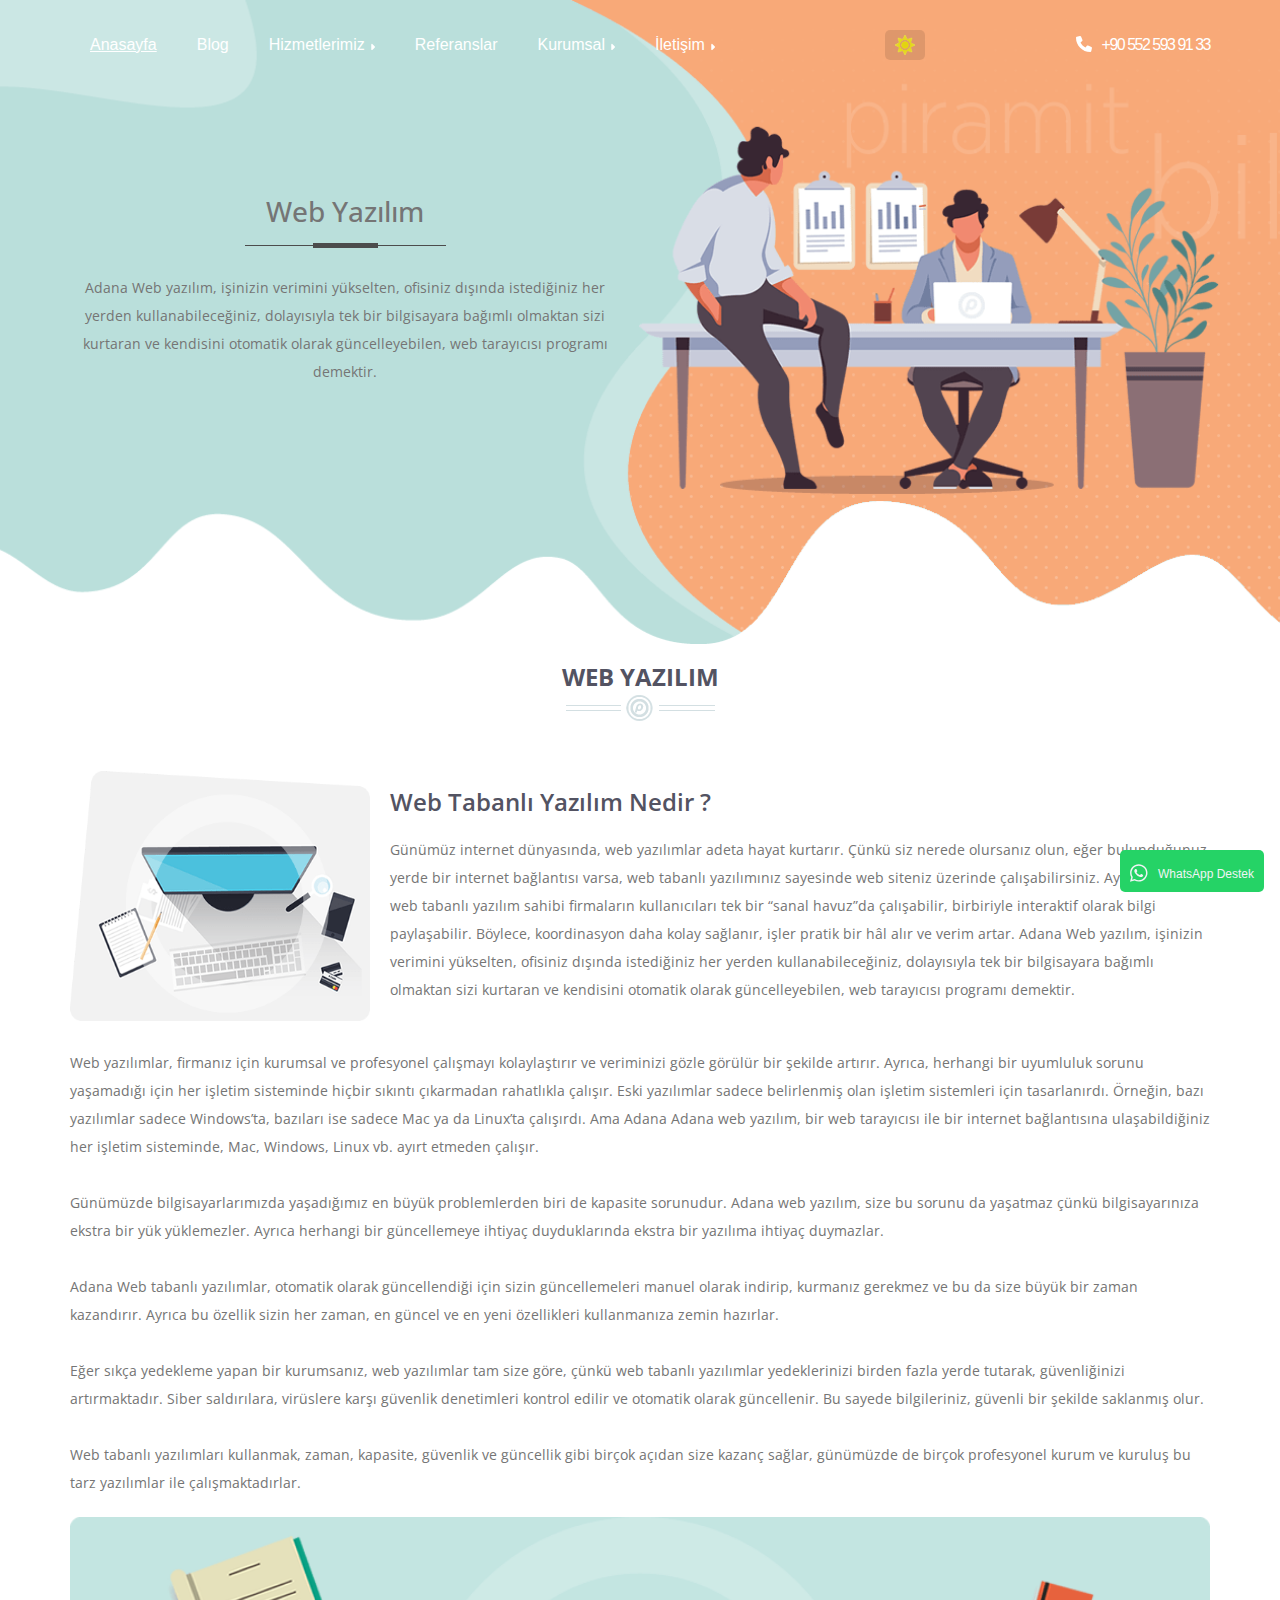
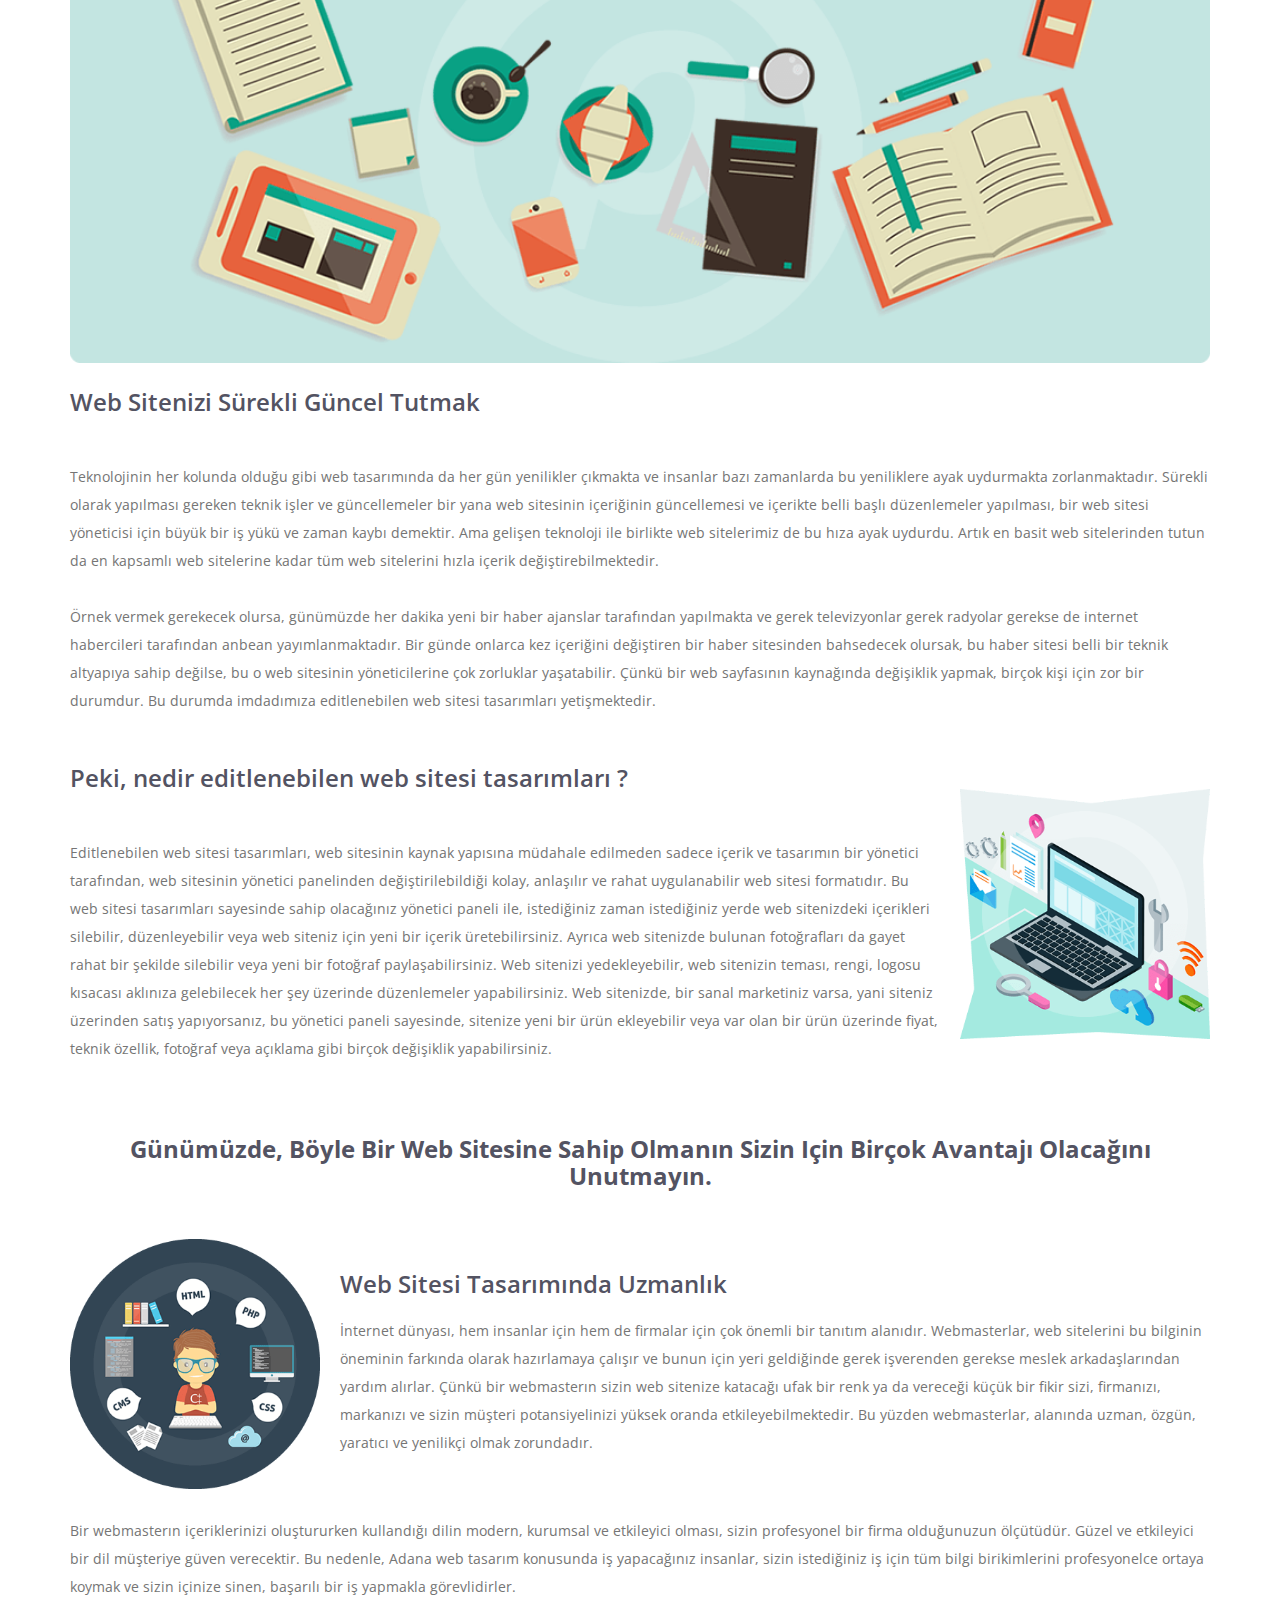
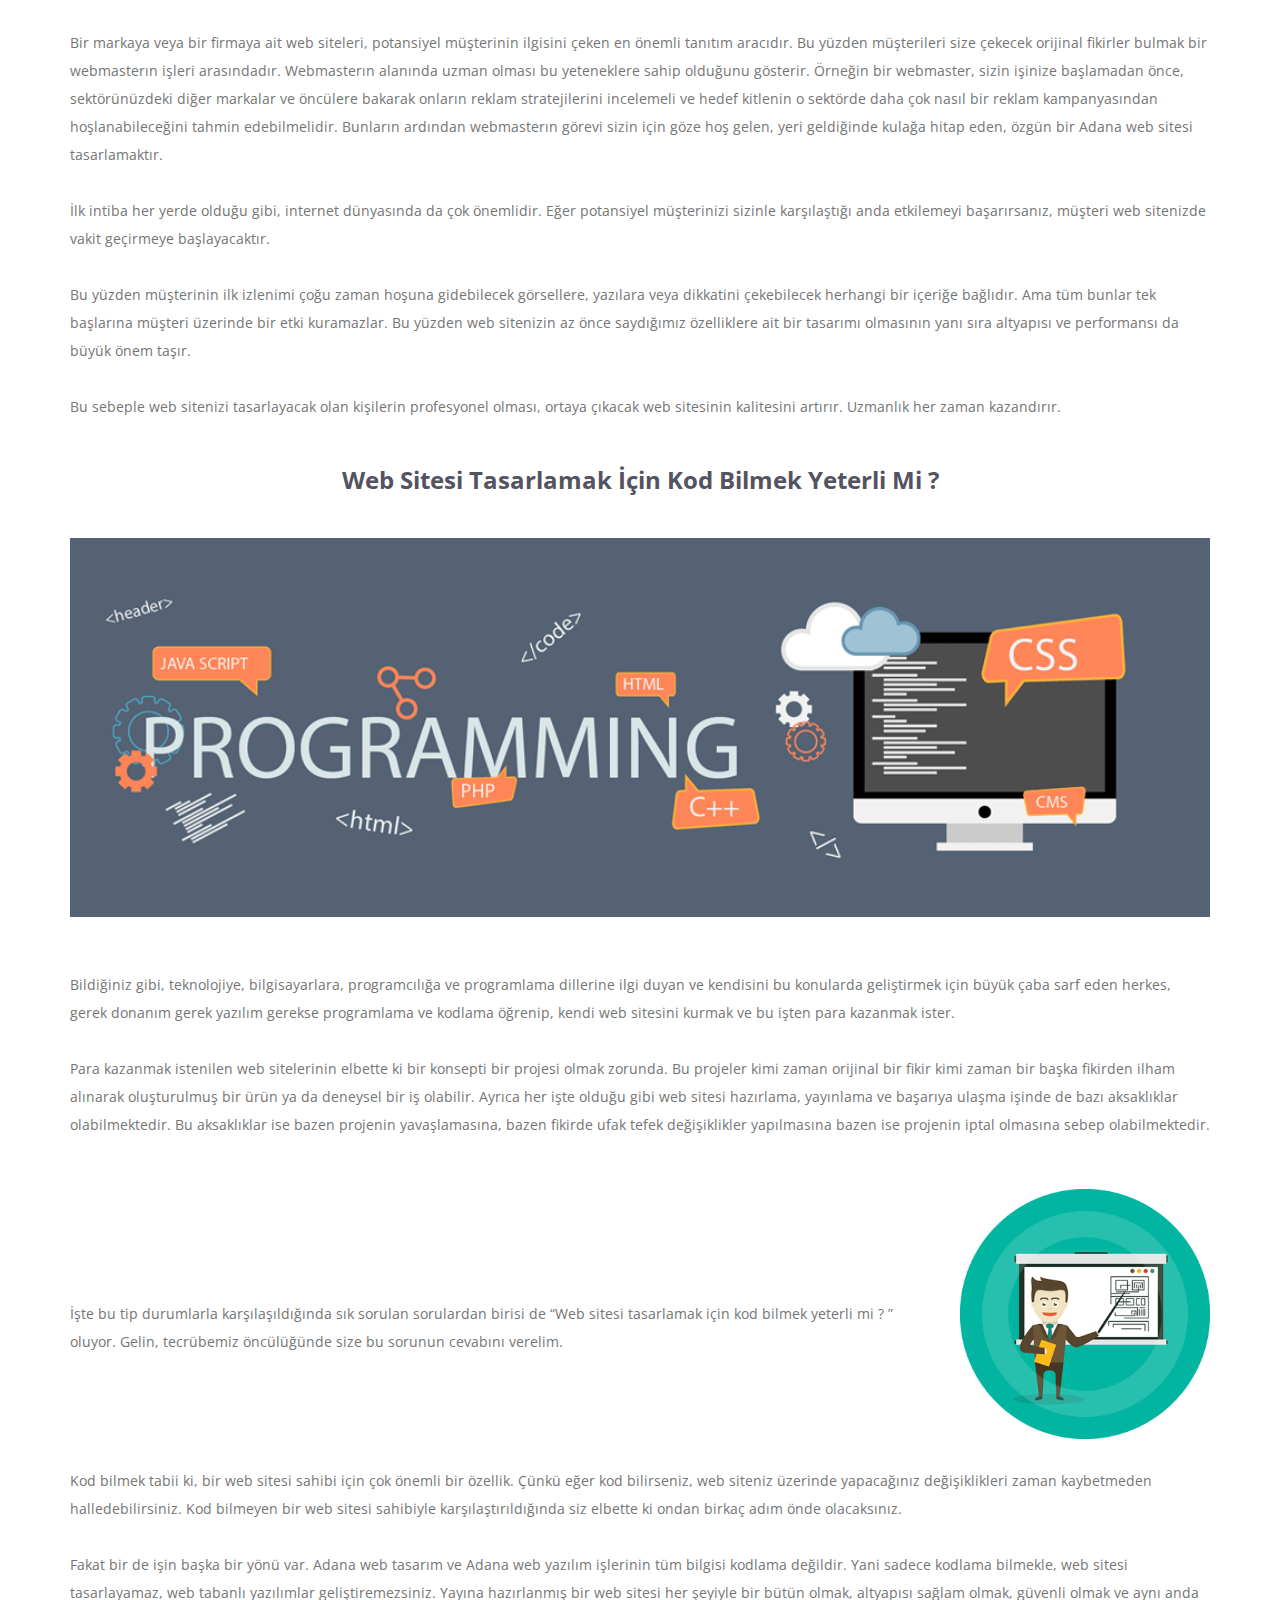
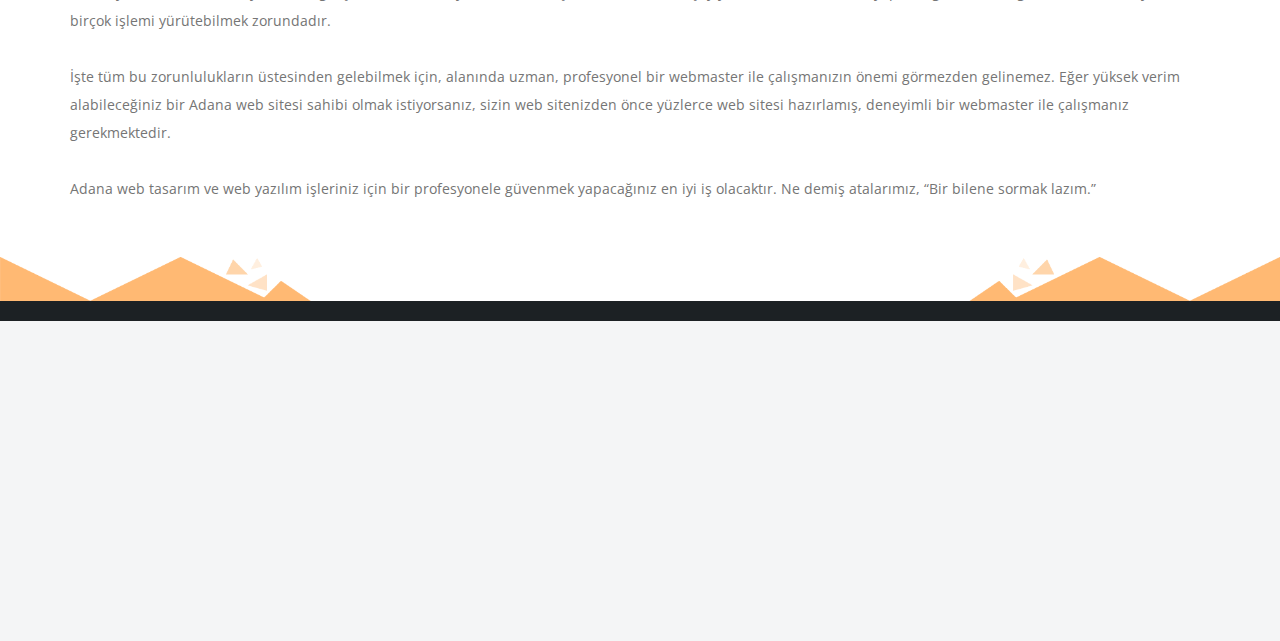
<file: webyazilim.html>
<!DOCTYPE html>
<html lang="tr">
  <head> 
    <meta charset="UTF-8">
    <meta name="robots" content="index,follow">
    <meta name="author" content="Muhammed Hacı">
    <meta http-equiv="X-UA-Compatible" content="IE=edge">
    <meta name="viewport" content="width=device-width, initial-scale=1.0, shrink-to-fit=no">
    <meta name="description" content="Adana Web Tasarım Firması Olarak, Adana Web Tasarım, Web Yazılım, Adana E-Ticaret, Marka Tescil, Sanal Tur, Sosyal Medya Hizmetleri Vermekteyiz.">
    <meta name="keywords" content="adana web tasarım, adana web yazılım, adana web tasarım firmaları, adana web yazılım, adana e-ticaret, adana marka tescil, adana sanal tur, adana sosyal medya çalışmaları, adana web tasarım hizmetleri">
    <title>Adana Web Tasarım | Piramit Bilişim | Adana Web Tasarım Firması </title>
    <!--  The Website's icon:-->
    <link rel="icon" href="images/favicon.ico">
    <!--  CSS Files:-->
    <link rel="stylesheet" href="css/normalize.css">
    <!--  Font Awesome Lib:-->
    <link rel="stylesheet" href="css/all.min.css">
    <!--  costume CSS:-->
    <link rel="stylesheet" href="css/main.css">
    <!-- Google Fonts:-->
    <link rel="preconnect" href="https://fonts.googleapis.com">
    <link rel="preconnect" href="https://fonts.gstatic.com" crossorigin="">
    <!-- 1- open sans-->
    <link rel="stylesheet" href="https://fonts.googleapis.com/css2?family=Open+Sans:wght@300;500;600;800&amp;display=swap">
    <!-- 2- Merriweather-->
    <link rel="stylesheet" href="https://fonts.googleapis.com/css2?family=Merriweather+Sans:ital,wght@0,300;0,400;0,500;0,600;0,700;0,800;1,800&amp;display=swap">
    <!-- 3- Oswald-->
    <link rel="stylesheet" href="https://fonts.googleapis.com/css2?family=Oswald:wght@200;300;400;500;600;700&amp;display=swap">
    <!-- 4- Barlow-->
    <link href="https://fonts.googleapis.com/css2?family=Barlow:ital,wght@0,100;0,200;0,300;0,400;0,500;0,600;0,700;0,900;1,700&amp;display=swap">
  </head>
  <body>
    <!-- Start Header //  -->
    <header>
      <div class="container">
        <nav>
          <div class="toggle-btn"><span></span><span></span><span></span></div>
          <div class="aside-menu">
            <div class="header"><a href="index.html"> <img src="images/brand.png" alt="logo"></a>
              <div class="close-btn"></div>
            </div>
            <ul class="navbar">
              <li class="nav-item"> <a class="nav-link active" href="index.html">Anasayfa</a></li>
              <li class="nav-item"> <a class="nav-link" href="blog.html">Blog  </a></li>
              <li class="nav-item"> <a class="nav-link mega-menu">Hizmetlerimiz <i class="fa-solid fa-caret-right arrow"></i></a>
                <ul class="sub-navbar"> 
                  <li class="sub-nav-item"> <a class="sub-nav-link" href="webtasarim.html">Adana web tasarım</a></li>
                  <li class="sub-nav-item"><a class="sub-nav-link" href="webyazilim.html">Adana web yazılım</a></li>
                  <li class="sub-nav-item"><a class="sub-nav-link" href="eticaret.html">Adana E-ticaret</a></li>
                  <li class="sub-nav-item"> <a class="sub-nav-link" href="markatescil.html">Adana marka tescili</a></li>
                  <li class="sub-nav-item"><a class="sub-nav-link" href="sanaltur.html">Adana sanal tur</a></li>
                  <li class="sub-nav-item"><a class="sub-nav-link" href="onlinecrm.html">Adana online CRM </a></li>
                  <li class="sub-nav-item"><a class="sub-nav-link" href="sosyalmedya.html">Adana sosyal medya</a></li>
                </ul>
              </li>
              <li class="nav-item"> <a class="nav-link" href="referanslar.html">Referanslar </a></li>
              <li class="nav-item"> <a class="nav-link mega-menu">Kurumsal <i class="fa-solid fa-caret-right arrow"></i></a>
                <ul class="sub-navbar">
                  <li class="sub-nav-item"> <a class="sub-nav-link" href="hakkimizda.html">Hakkımızda</a></li>
                  <li class="sub-nav-item"><a class="sub-nav-link" href="nedenpiramit.html">Neden piramit</a></li>
                </ul>
              </li>
              <li class="nav-item"> <a class="nav-link mega-menu">İletişim <i class="fa-solid fa-caret-right arrow"></i></a>
                <ul class="sub-navbar">
                  <li class="sub-nav-item"> <a class="sub-nav-link" href="bizeulaşin.html">Bize ulaşın</a></li>
                  <li class="sub-nav-item"><a class="sub-nav-link" href="kariyer.html">Kariyer</a></li>
                  <li class="sub-nav-item"><a class="sub-nav-link" href="teklifformu.html">Teklif formu</a></li>
                </ul>
              </li>
            </ul>
            <div id="theme-swicher"><img class="icon" src="images/sun.png" alt="sun image"></div><a class="phone" href="tel:+905525939133"><i class="fa-solid fa-phone"></i>+90 552 593 91 33</a><a class="whatsapp" href="https://wa.me/905525939133" target="_blank"><i class="fa-brands fa-whatsapp"></i>WhatsApp Destek</a>
          </div>
        </nav>
      </div>
    </header>
    <!-- End Header // -->
    <!-- Start landing Section //-->
    <Section class="landing webyazilim">
      <div class="container"> 
        <div class="box">
          <h1>web yazılım</h1><img class="dark" src="images/ayrac4.png" alt="ayrac">
          <p>Adana Web yazılım, işinizin verimini yükselten, ofisiniz dışında istediğiniz her yerden kullanabileceğiniz, dolayısıyla tek bir bilgisayara bağımlı olmaktan sizi kurtaran ve kendisini otomatik olarak güncelleyebilen, web tarayıcısı programı demektir.</p>
        </div>
      </div>
    </Section>
    <!-- End landing Section //-->
    <main class="webyazilim">
      <div class="container">
        <h2>web yazılım<img class="dark" src="images/ayrac2.png" alt="ayrac"></h2>
        <div class="content"><img class="dark" src="images/webyazilim2.png" alt="webyazilim">
          <div class="text">
            <h3>Web Tabanlı Yazılım Nedir ?</h3>
            <p>Günümüz internet dünyasında, web yazılımlar adeta hayat kurtarır. Çünkü siz nerede olursanız olun, eğer bulunduğunuz yerde bir internet bağlantısı varsa, web tabanlı yazılımınız sayesinde web siteniz üzerinde çalışabilirsiniz. Ayrıca Adana web tabanlı yazılım sahibi firmaların kullanıcıları tek bir “sanal havuz”da çalışabilir, birbiriyle interaktif olarak bilgi paylaşabilir. Böylece, koordinasyon daha kolay sağlanır, işler pratik bir hâl alır ve verim artar. Adana Web yazılım, işinizin verimini yükselten, ofisiniz dışında istediğiniz her yerden kullanabileceğiniz, dolayısıyla tek bir bilgisayara bağımlı olmaktan sizi kurtaran ve kendisini otomatik olarak güncelleyebilen, web tarayıcısı programı demektir.</p>
          </div>
        </div>
        <p><br/> Web yazılımlar, firmanız için kurumsal ve profesyonel çalışmayı kolaylaştırır ve veriminizi gözle görülür bir şekilde artırır. Ayrıca, herhangi bir uyumluluk sorunu yaşamadığı için her işletim sisteminde hiçbir sıkıntı çıkarmadan rahatlıkla çalışır. Eski yazılımlar sadece belirlenmiş olan işletim sistemleri için tasarlanırdı. Örneğin, bazı yazılımlar sadece Windows’ta, bazıları ise sadece Mac ya da Linux’ta çalışırdı. Ama Adana Adana web yazılım, bir web tarayıcısı ile bir internet bağlantısına ulaşabildiğiniz her işletim sisteminde, Mac, Windows, Linux vb. ayırt etmeden çalışır.</p>
        <p><br/> Günümüzde bilgisayarlarımızda yaşadığımız en büyük problemlerden biri de kapasite sorunudur. Adana web yazılım, size bu sorunu da yaşatmaz çünkü bilgisayarınıza ekstra bir yük yüklemezler. Ayrıca herhangi bir güncellemeye ihtiyaç duyduklarında ekstra bir yazılıma ihtiyaç duymazlar.</p>
        <p><br/> Adana Web tabanlı yazılımlar, otomatik olarak güncellendiği için sizin güncellemeleri manuel olarak indirip, kurmanız gerekmez ve bu da size büyük bir zaman kazandırır. Ayrıca bu özellik sizin her zaman, en güncel ve en yeni özellikleri kullanmanıza zemin hazırlar.</p>
        <p><br/> Eğer sıkça yedekleme yapan bir kurumsanız, web yazılımlar tam size göre, çünkü web tabanlı yazılımlar yedeklerinizi birden fazla yerde tutarak, güvenliğinizi artırmaktadır. Siber saldırılara, virüslere karşı güvenlik denetimleri kontrol edilir ve otomatik olarak güncellenir. Bu sayede bilgileriniz, güvenli bir şekilde saklanmış olur.</p>
        <p><br/> Web tabanlı yazılımları kullanmak, zaman, kapasite, güvenlik ve güncellik gibi birçok açıdan size kazanç sağlar, günümüzde de birçok profesyonel kurum ve kuruluş bu tarz yazılımlar ile çalışmaktadırlar.</p><img class="dark wide" src="images/webyazilim3.png" alt="webyazilim">
        <h3>Web Sitenizi Sürekli Güncel Tutmak</h3>
        <p><br/> Teknolojinin her kolunda olduğu gibi web tasarımında da her gün yenilikler çıkmakta ve insanlar bazı zamanlarda bu yeniliklere ayak uydurmakta zorlanmaktadır. Sürekli olarak yapılması gereken teknik işler ve güncellemeler bir yana web sitesinin içeriğinin güncellemesi ve içerikte belli başlı düzenlemeler yapılması, bir web sitesi yöneticisi için büyük bir iş yükü ve zaman kaybı demektir. Ama gelişen teknoloji ile birlikte web sitelerimiz de bu hıza ayak uydurdu. Artık en basit web sitelerinden tutun da en kapsamlı web sitelerine kadar tüm web sitelerini hızla içerik değiştirebilmektedir.</p>
        <p><br/> Örnek vermek gerekecek olursa, günümüzde her dakika yeni bir haber ajanslar tarafından yapılmakta ve gerek televizyonlar gerek radyolar gerekse de internet habercileri tarafından anbean yayımlanmaktadır. Bir günde onlarca kez içeriğini değiştiren bir haber sitesinden bahsedecek olursak, bu haber sitesi belli bir teknik altyapıya sahip değilse, bu o web sitesinin yöneticilerine çok zorluklar yaşatabilir. Çünkü bir web sayfasının kaynağında değişiklik yapmak, birçok kişi için zor bir durumdur. Bu durumda imdadımıza editlenebilen web sitesi tasarımları yetişmektedir.</p>
        <div class="content"> <img class="dark right" src="images/webyazilim4.png" alt="webyazilim">
          <div class="text">
            <h3>Peki, nedir editlenebilen web sitesi tasarımları ?</h3>
            <p><br/> Editlenebilen web sitesi tasarımları, web sitesinin kaynak yapısına müdahale edilmeden sadece içerik ve tasarımın bir yönetici tarafından, web sitesinin yönetici panelinden değiştirilebildiği kolay, anlaşılır ve rahat uygulanabilir web sitesi formatıdır. Bu web sitesi tasarımları sayesinde sahip olacağınız yönetici paneli ile, istediğiniz zaman istediğiniz yerde web sitenizdeki içerikleri silebilir, düzenleyebilir veya web siteniz için yeni bir içerik üretebilirsiniz. Ayrıca web sitenizde bulunan fotoğrafları da gayet rahat bir şekilde silebilir veya yeni bir fotoğraf paylaşabilirsiniz. Web sitenizi yedekleyebilir, web sitenizin teması, rengi, logosu kısacası aklınıza gelebilecek her şey üzerinde düzenlemeler yapabilirsiniz. Web sitenizde, bir sanal marketiniz varsa, yani siteniz üzerinden satış yapıyorsanız, bu yönetici paneli sayesinde, sitenize yeni bir ürün ekleyebilir veya var olan bir ürün üzerinde fiyat, teknik özellik, fotoğraf veya açıklama gibi birçok değişiklik yapabilirsiniz.</p>
          </div>
        </div>
        <h2 class="capital"><br/><br/> Günümüzde, böyle bir web sitesine sahip olmanın sizin için birçok avantajı olacağını unutmayın.</h2>
        <div class="content"> <img class="dark" src="images/webyazilim5.png" alt="webyazilim">
          <div class="text">
            <h3>Web Sitesi Tasarımında Uzmanlık</h3>
            <p>İnternet dünyası, hem insanlar için hem de firmalar için çok önemli bir tanıtım alanıdır. Webmasterlar, web sitelerini bu bilginin öneminin farkında olarak hazırlamaya çalışır ve bunun için yeri geldiğinde gerek işverenden gerekse meslek arkadaşlarından yardım alırlar. Çünkü bir webmasterın sizin web sitenize katacağı ufak bir renk ya da vereceği küçük bir fikir sizi, firmanızı, markanızı ve sizin müşteri potansiyelinizi yüksek oranda etkileyebilmektedir. Bu yüzden webmasterlar, alanında uzman, özgün, yaratıcı ve yenilikçi olmak zorundadır.</p>
          </div>
        </div>
        <p><br/> Bir webmasterın içeriklerinizi oluştururken kullandığı dilin modern, kurumsal ve etkileyici olması, sizin profesyonel bir firma olduğunuzun ölçütüdür. Güzel ve etkileyici bir dil müşteriye güven verecektir. Bu nedenle, Adana web tasarım konusunda iş yapacağınız insanlar, sizin istediğiniz iş için tüm bilgi birikimlerini profesyonelce ortaya koymak ve sizin içinize sinen, başarılı bir iş yapmakla görevlidirler.</p>
        <p><br/> Bir markaya veya bir firmaya ait web siteleri, potansiyel müşterinin ilgisini çeken en önemli tanıtım aracıdır. Bu yüzden müşterileri size çekecek orijinal fikirler bulmak bir webmasterın işleri arasındadır. Webmasterın alanında uzman olması bu yeteneklere sahip olduğunu gösterir. Örneğin bir webmaster, sizin işinize başlamadan önce, sektörünüzdeki diğer markalar ve öncülere bakarak onların reklam stratejilerini incelemeli ve hedef kitlenin o sektörde daha çok nasıl bir reklam kampanyasından hoşlanabileceğini tahmin edebilmelidir. Bunların ardından webmasterın görevi sizin için göze hoş gelen, yeri geldiğinde kulağa hitap eden, özgün bir Adana web sitesi tasarlamaktır.</p>
        <p><br/> İlk intiba her yerde olduğu gibi, internet dünyasında da çok önemlidir. Eğer potansiyel müşterinizi sizinle karşılaştığı anda etkilemeyi başarırsanız, müşteri web sitenizde vakit geçirmeye başlayacaktır.</p>
        <p><br/> Bu yüzden müşterinin ilk izlenimi çoğu zaman hoşuna gidebilecek görsellere, yazılara veya dikkatini çekebilecek herhangi bir içeriğe bağlıdır. Ama tüm bunlar tek başlarına müşteri üzerinde bir etki kuramazlar. Bu yüzden web sitenizin az önce saydığımız özelliklere ait bir tasarımı olmasının yanı sıra altyapısı ve performansı da büyük önem taşır.</p>
        <p><br/> Bu sebeple web sitenizi tasarlayacak olan kişilerin profesyonel olması, ortaya çıkacak web sitesinin kalitesini artırır. Uzmanlık her zaman kazandırır.</p>
        <h2 class="capital"><br/> Web Sitesi Tasarlamak İçin Kod Bilmek Yeterli Mi ?</h2><img class="dark wide" src="images/webyazilim6.png" alt="webyazilim">
        <p><br/> Bildiğiniz gibi, teknolojiye, bilgisayarlara, programcılığa ve programlama dillerine ilgi duyan ve kendisini bu konularda geliştirmek için büyük çaba sarf eden herkes, gerek donanım gerek yazılım gerekse programlama ve kodlama öğrenip, kendi web sitesini kurmak ve bu işten para kazanmak ister.</p>
        <p><br/> Para kazanmak istenilen web sitelerinin elbette ki bir konsepti bir projesi olmak zorunda. Bu projeler kimi zaman orijinal bir fikir kimi zaman bir başka fikirden ilham alınarak oluşturulmuş bir ürün ya da deneysel bir iş olabilir. Ayrıca her işte olduğu gibi web sitesi hazırlama, yayınlama ve başarıya ulaşma işinde de bazı aksaklıklar olabilmektedir. Bu aksaklıklar ise bazen projenin yavaşlamasına, bazen fikirde ufak tefek değişiklikler yapılmasına bazen ise projenin iptal olmasına sebep olabilmektedir.</p>
        <div class="content"><img class="dark right" src="images/webyazilim7.png" alt="webyazilim">
          <p><br/> İşte bu tip durumlarla karşılaşıldığında sık sorulan sorulardan birisi de “Web sitesi tasarlamak için kod bilmek yeterli mi ? ” oluyor. Gelin, tecrübemiz öncülüğünde size bu sorunun cevabını verelim.</p>
        </div>
        <p><br/> Kod bilmek tabii ki, bir web sitesi sahibi için çok önemli bir özellik. Çünkü eğer kod bilirseniz, web siteniz üzerinde yapacağınız değişiklikleri zaman kaybetmeden halledebilirsiniz. Kod bilmeyen bir web sitesi sahibiyle karşılaştırıldığında siz elbette ki ondan birkaç adım önde olacaksınız.</p>
        <p><br/> Fakat bir de işin başka bir yönü var. Adana web tasarım ve Adana web yazılım işlerinin tüm bilgisi kodlama değildir. Yani sadece kodlama bilmekle, web sitesi tasarlayamaz, web tabanlı yazılımlar geliştiremezsiniz. Yayına hazırlanmış bir web sitesi her şeyiyle bir bütün olmak, altyapısı sağlam olmak, güvenli olmak ve aynı anda birçok işlemi yürütebilmek zorundadır.</p>
        <p><br/> İşte tüm bu zorunlulukların üstesinden gelebilmek için, alanında uzman, profesyonel bir webmaster ile çalışmanızın önemi görmezden gelinemez. Eğer yüksek verim alabileceğiniz bir Adana web sitesi sahibi olmak istiyorsanız, sizin web sitenizden önce yüzlerce web sitesi hazırlamış, deneyimli bir webmaster ile çalışmanız gerekmektedir.</p>
        <p><br/> Adana web tasarım ve web yazılım işleriniz için bir profesyonele güvenmek yapacağınız en iyi iş olacaktır. Ne demiş atalarımız, “Bir bilene sormak lazım.”</p><br/> <br/>
      </div>
    </main>
    <!-- Start above footer //--><img class="the-end-bg dark" src="images/teklif-bg.png">
    <!-- Start Footer //-->
    <footer>
      <div class="preloader"></div>
      <div class="container">
        <div class="social-media">
          <h4>bizi takip edin</h4>
          <p>İddia ediyoruz Adana’nın en profesyonel web tasarım & yazılım ajansıyız </p>
          <div class="social-icons"><a href="https://www.facebook.com/PiramitBilisim/" target="_blank"><img src="images/facebook.png" alt="facebook"></a><a href="https://twitter.com/piramitbilisim" target="_blank"><img src="images/twitter.png" alt="twitter"></a><a href="https://www.instagram.com/piramitbilisim/" target="_blank"><img src="images/instagram.png" alt="instagram"></a><a href="https://www.youtube.com/user/piramitbilisim" target="_blank"><img src="images/youtube.png" alt="youtube"></a><a href="https://www.linkedin.com/company/piramitbilisim/" target="_blank"><img src="images/linkedin.png" alt="linkedin"></a><a href="https://www.pinterest.com/piramitbilisim/" target="_blank"><img src="images/pinterest.png" alt="pinterest"></a></div>
        </div>
        <div class="contact-info">
          <h4>İletişim bilgileri</h4>
          <div><i class="fas fa-map-marker-alt"></i><a href="https://www.google.com/maps/place/Piramit+Bili%C5%9Fim+ve+Dan%C4%B1%C5%9Fmanl%C4%B1k+Hizmetleri(Adana+Web+Tasar%C4%B1m)/@36.9935871,35.3219269,16z/data=!4m5!3m4!1s0x15288f6a5fc29ec7:0x4aee9a23d252024c!8m2!3d36.998477!4d35.3261526" target="_blank">Reşatbey Mahallesi Gazipaşa Bulvarı Yunus Bey Apt. No:9 Kat:4 Daire:8 Seyhan/ADANA </a></div>
          <div> <i class="fas fa-envelope"></i><a href="mailto: muhammed.hacilar@gmail.com">info@piramitbilisim.net </a></div>
          <div><i class="fa-solid fa-phone"></i><a href="tel:+90 552 593 91 33">+90 552 593 91 33</a></div>
        </div>
        <div class="blogs"> 
          <h4>blogdan yazılar </h4>
          <div> <a href="#"> <img src="images/blog-1.png" alt="blog-1"><span>Web Tasarımda Profesyonellik ve Güven Faktörü</span></a><a href="#"> <img src="images/blog-2.png" alt="blog-2"><span>Web Tasarım Nedir ve Bir Web Sitesinde Neler Olabilir ?</span></a><a href="#"> <img src="images/blog-3.png" alt="blog-3"><span>Kullanıcı Odaklı Tasarım</span></a></div>
        </div>
      </div>
      <div class="copyright">Copyright &copy; 2011 - <span class="year"> </span> piramitbilisim.com.tr<img src="images/p.png" alt="logo"></div>
    </footer>
    <!-- End Footer //-->
    <script src="js/all.min.js"></script>
    <script src="js/main.js"></script>
  </body>
</html>
</file>
<file: css/main.css>
@charset "UTF-8";
/* --- Start Project's colors --- */
:root {
  /* Light colors */
  --light-clr: #fff;
  --white-clr: #fff;
  --cultured-clr: #F0F4F5;
  --sonic-silver: #F0F4F5;
  --umber-clr: #F0F4F5;
  /* Colorful colors */
  --denim-clr: #0059B2;
  --primary-clr: #FF9122;
  --mantis-clr: #25D366;
  --royal-purple-clr: #7555B7;
  --primary-light-clr: #FFB973;
  --primary-dark-clr: #FFB973;
  /* Dark Colors */
  --black-clr: #000;
  --davys-grey-clr: #757575;
  --eerie-black-clr: #1C2124;
  --eerie-black-clr-1: #161A1D;
  --independence-clr: #535362;
  --transparent-black-clr: #0000001a;
  --transparent-white-clr: #ffffff3b;
}

/* prefer color scheme */
@media (prefers-color-scheme: dark) {
  :root {
    --white-clr: #292b2e;
    --umber-clr: #6d6054;
    --sonic-silver: #737373;
    --independence-clr: #e3796a;
    --primary-dark-clr: #AA825A;
    --davys-grey-clr: #F0F4F5;
    --denim-clr: #082D53;
    --mantis-clr: #537c42;
    --royal-purple-clr: #382958;
  }

  img.dark {
    filter: brightness(75%);
  }

  .landing.home {
    background-image: url("../images/mobile-landing-dark.png") !important;
  }
}
@media (prefers-color-scheme: dark) and (min-width: 992px) {
  .landing.home {
    background-image: url("../images/landing-dark.png") !important;
  }
}
@media (prefers-color-scheme: dark) {
  .landing.webtasarim {
    background-image: url("../images/webtasarim-landing-dark.png") !important;
  }
}
@media (prefers-color-scheme: dark) and (min-width: 992px) {
  .landing.webtasarim {
    background-image: url("../images/webtasarim-bg-dark.png") !important;
  }
}
@media (prefers-color-scheme: dark) {
  .landing.webyazilim {
    background-image: url("../images/webyazilimbg-dark.png") !important;
  }
}
@media (prefers-color-scheme: dark) and (min-width: 992px) {
  .landing.webyazilim {
    background-image: url("../images/webyazilim-dark.png") !important;
  }
}
@media (prefers-color-scheme: dark) {
  .landing.eticaret {
    background-image: url("../images/eticaretbg2-dark.png") !important;
  }
}
@media (prefers-color-scheme: dark) and (min-width: 992px) {
  .landing.eticaret {
    background-image: url("../images/eticaretbg-dark.png") !important;
  }
}
@media (prefers-color-scheme: dark) {
  .landing.markatescil {
    background-image: url("../images/markatescilbg2-dark.png") !important;
  }
}
@media (prefers-color-scheme: dark) and (min-width: 992px) {
  .landing.markatescil {
    background-image: url("../images/markatescilbg-dark.png") !important;
  }
}
@media (prefers-color-scheme: dark) {
  .landing.sanaltur {
    background-image: url("../images/sanalturbg2-dark.png") !important;
  }
}
@media (prefers-color-scheme: dark) and (min-width: 992px) {
  .landing.sanaltur {
    background-image: url("../images/sanalturbg-dark.png") !important;
  }
}
@media (prefers-color-scheme: dark) {
  .landing.onlinecrm {
    background-image: url("../images/crmbg2-dark.png") !important;
  }
}
@media (prefers-color-scheme: dark) and (min-width: 992px) {
  .landing.onlinecrm {
    background-image: url("../images/crmbg-dark.png") !important;
  }
}
@media (prefers-color-scheme: dark) {
  .landing.sosyalmedya {
    background-image: url("../images/sosyalmedyabg2-dark.png") !important;
  }
}
@media (prefers-color-scheme: dark) and (min-width: 992px) {
  .landing.sosyalmedya {
    background-image: url("../images/sosyalmedyabg-dark.png") !important;
  }
}
@media (prefers-color-scheme: dark) {
  .landing.hakkimizda {
    background-image: url("../images/hakkimizdabg2-dark.png") !important;
  }
}
@media (prefers-color-scheme: dark) and (min-width: 992px) {
  .landing.hakkimizda {
    background-image: url("../images/hakkimizdabg-dark.png") !important;
  }
}
@media (prefers-color-scheme: dark) {
  .landing.nedenpiramit {
    background-image: url("../images/nedenbiz2-dark.png") !important;
  }
}
@media (prefers-color-scheme: dark) and (min-width: 992px) {
  .landing.nedenpiramit {
    background-image: url("../images/nedenbiz-dark.png") !important;
  }
}
@media (prefers-color-scheme: dark) and (min-width: 992px) {
  .contact {
    background-image: url("../images/contact-bg-dark.png") !important;
  }
}
@media (prefers-color-scheme: dark) {
  .video {
    background-image: url("../images/video-bg-dark.png") !important;
  }
  .video img.question {
    filter: invert(0.8);
  }
}
@media (prefers-color-scheme: dark) {
  .office .curly-bg:first-child {
    background-image: url("../images/curly-bg-1-dark.png") !important;
  }
}
@media (prefers-color-scheme: dark) {
  .office .curly-bg:last-child {
    background-image: url("../images/curly-bg-2-dark.png") !important;
  }
}
@media (prefers-color-scheme: dark) {
  .initiatives {
    background-image: url("../images/initiatives-bg-dark.png") !important;
  }
}
/* Changing the theme using the body classes */
body.dark {
  --white-clr: #292b2e ;
  --umber-clr: #6d6054;
  --sonic-silver: #737373;
  --independence-clr: #e3796a;
  --primary-dark-clr: #AA825A;
  --davys-grey-clr: #F0F4F5;
  --denim-clr: #082D53;
  --mantis-clr: #537c42;
  --royal-purple-clr: #382958;
}
body.dark img.dark {
  filter: brightness(75%);
}
body.dark .landing.home {
  background-image: url("../images/mobile-landing-dark.png") !important;
}
@media (min-width: 992px) {
  body.dark .landing.home {
    background-image: url("../images/landing-dark.png") !important;
  }
}
body.dark .landing.webtasarim {
  background-image: url("../images/webtasarim-landing-dark.png") !important;
}
@media (min-width: 992px) {
  body.dark .landing.webtasarim {
    background-image: url("../images/webtasarim-bg-dark.png") !important;
  }
}
body.dark .landing.webyazilim {
  background-image: url("../images/webyazilimbg-dark.png") !important;
}
@media (min-width: 992px) {
  body.dark .landing.webyazilim {
    background-image: url("../images/webyazilim-dark.png") !important;
  }
}
body.dark .landing.eticaret {
  background-image: url("../images/eticaretbg2-dark.png") !important;
}
@media (min-width: 992px) {
  body.dark .landing.eticaret {
    background-image: url("../images/eticaretbg-dark.png") !important;
  }
}
body.dark .landing.markatescil {
  background-image: url("../images/markatescilbg2-dark.png") !important;
}
@media (min-width: 992px) {
  body.dark .landing.markatescil {
    background-image: url("../images/markatescilbg-dark.png") !important;
  }
}
body.dark .landing.sanaltur {
  background-image: url("../images/sanalturbg2-dark.png") !important;
}
@media (min-width: 992px) {
  body.dark .landing.sanaltur {
    background-image: url("../images/sanalturbg-dark.png") !important;
  }
}
body.dark .landing.onlinecrm {
  background-image: url("../images/crmbg2-dark.png") !important;
}
@media (min-width: 992px) {
  body.dark .landing.onlinecrm {
    background-image: url("../images/crmbg-dark.png") !important;
  }
}
body.dark .landing.sosyalmedya {
  background-image: url("../images/sosyalmedyabg2-dark.png") !important;
}
@media (min-width: 992px) {
  body.dark .landing.sosyalmedya {
    background-image: url("../images/sosyalmedyabg-dark.png") !important;
  }
}
body.dark .landing.hakkimizda {
  background-image: url("../images/hakkimizdabg2-dark.png") !important;
}
@media (min-width: 992px) {
  body.dark .landing.hakkimizda {
    background-image: url("../images/hakkimizdabg-dark.png") !important;
  }
}
body.dark .landing.nedenpiramit {
  background-image: url("../images/nedenbiz2-dark.png") !important;
}
@media (min-width: 992px) {
  body.dark .landing.nedenpiramit {
    background-image: url("../images/nedenbiz-dark.png") !important;
  }
}
@media (min-width: 992px) {
  body.dark .contact {
    background-image: url("../images/contact-bg-dark.png") !important;
  }
}
body.dark .video {
  background-image: url("../images/video-bg-dark.png") !important;
}
body.dark .video img.question {
  filter: invert(0.8);
}
body.dark .office .curly-bg:first-child {
  background-image: url("../images/curly-bg-1-dark.png") !important;
}
body.dark .office .curly-bg:last-child {
  background-image: url("../images/curly-bg-2-dark.png") !important;
}
body.dark .initiatives {
  background-image: url("../images/initiatives-bg-dark.png") !important;
}

body.light {
  --white-clr: #fff;
  --umber-clr: #F0F4F5;
  --sonic-silver: #F0F4F5;
  --independence-clr: #535362;
  --primary-dark-clr: #FFB973;
  --davys-grey-clr: #757575;
  --denim-clr: #0059B2;
  --mantis-clr: #25D366;
  --royal-purple-clr: #7555B7;
}
body.light img.dark {
  filter: brightness(100%);
}
body.light .landing.home {
  background-image: url("../images/mobile-landing.png") !important;
}
@media (min-width: 992px) {
  body.light .landing.home {
    background-image: url("../images/landing.png") !important;
  }
}
body.light .landing.webtasarim {
  background-image: url("../images/webtasarim-landing.png") !important;
}
@media (min-width: 992px) {
  body.light .landing.webtasarim {
    background-image: url("../images/webtasarim-bg.png") !important;
  }
}
body.light .landing.webyazilim {
  background-image: url("../images/webyazilimbg.png") !important;
}
@media (min-width: 992px) {
  body.light .landing.webyazilim {
    background-image: url("../images/webyazilim.png") !important;
  }
}
body.light .landing.eticaret {
  background-image: url("../images/eticaretbg2.png") !important;
}
@media (min-width: 992px) {
  body.light .landing.eticaret {
    background-image: url("../images/eticaretbg.png") !important;
  }
}
body.light .landing.markatescil {
  background-image: url("../images/markatescilbg2.png") !important;
}
@media (min-width: 992px) {
  body.light .landing.markatescil {
    background-image: url("../images/markatescilbg.png") !important;
  }
}
body.light .landing.sanaltur {
  background-image: url("../images/sanalturbg2.png") !important;
}
@media (min-width: 992px) {
  body.light .landing.sanaltur {
    background-image: url("../images/sanalturbg.png") !important;
  }
}
body.light .landing.onlinecrm {
  background-image: url("../images/crmbg2.png") !important;
}
@media (min-width: 992px) {
  body.light .landing.onlinecrm {
    background-image: url("../images/crmbg.png") !important;
  }
}
body.light .landing.sosyalmedya {
  background-image: url("../images/sosyalmedyabg2.png") !important;
}
@media (min-width: 992px) {
  body.light .landing.sosyalmedya {
    background-image: url("../images/sosyalmedyabg.png") !important;
  }
}
body.light .landing.hakkimizda {
  background-image: url("../images/hakkimizdabg2.png") !important;
}
@media (min-width: 992px) {
  body.light .landing.hakkimizda {
    background-image: url("../images/hakkimizdabg.png") !important;
  }
}
body.light .landing.nedenpiramit {
  background-image: url("../images/nedenbiz2.png") !important;
}
@media (min-width: 992px) {
  body.light .landing.nedenpiramit {
    background-image: url("../images/nedenbiz.png") !important;
  }
}
@media (min-width: 992px) {
  body.light .contact {
    background-image: url("../images/contact-bg.png") !important;
  }
}
body.light .video {
  background-image: url("../images/video-bg.png") !important;
}
body.light .video img.question {
  filter: invert(0);
}
body.light .office .curly-bg:first-child {
  background-image: url("../images/curly-bg-1.png") !important;
}
body.light .office .curly-bg:last-child {
  background-image: url("../images/curly-bg-2.png") !important;
}
body.light .initiatives {
  background-image: url("../images/initiatives-bg.png") !important;
}

/* --- End Project's colors --- */
/* --- Project's sections' Table --- 

Home page:
1 >> Header 
2 >> Landing 
3 >> Services  
4 >> video  
5 >> About  
6 >> office  
7 >> portfolio 
8 >> Footer 

--- Project's sections' Table --- */
/* --- Problems in the project ---

<--> 1. The Home page

1.1 >> light mood:
A. On laptop devices:

>> can't create the animation for the navbar on hover! when it comes from the left and opacity becomes 1.
>> can't create the video animation as it should!
>> the current page's link is not being active bc the refresh besides the home page!
>> create a slider using a library for piramit ofic images and create the animation...
>> use "for loop" in referanslar page for creating the "126" images...
>> create a madol card "thanks" for the forms

B. On mobile devices:

>> the navbar is not responsive, it doesn't scroll!
>> the sub nav should has bullets!
>> the icons whatsapp and phone number are broken
>> how to stop scrolling the page when the nav is open?
>>

1.2 >> dark mood:

A. On laptop devices:
>> fix the landing images in all the pages!

B. On phone devices:
>> 

<--> 2. The blog page

--- End of Problems in the project ---*/
/* --- Start Global Rules ---*/
* {
  margin: 0;
  padding: 0;
  box-sizing: border-box;
  -moz-box-sizing: border-box;
  -webkit-box-sizing: border-box;
}

html {
  font-size: 100%;
  scroll-behavior: smooth;
}

body::-webkit-scrollbar {
  width: 5px;
  height: 5px;
}

body::-webkit-scrollbar-track {
  background-color: var(--gray-clr);
}

body::-webkit-scrollbar-thumb {
  border-radius: 10px;
  background-color: var(--primary-clr);
}

body::-webkit-scrollbar-corner {
  border-radius: 10px;
  background-color: var(--primary-clr);
}

.container {
  padding-left: 15px;
  padding-right: 15px;
  margin-left: auto;
  margin-right: auto;
}
@media (min-width: 768px) {
  .container {
    width: 750px;
  }
}
@media (min-width: 992px) {
  .container {
    width: 970px;
  }
}
@media (min-width: 1200px) {
  .container {
    width: 1170px;
  }
}
@media (min-width: 1400px) {
  .container {
    width: 1370px;
  }
}

video {
  height: auto;
  max-width: 100%;
}

img {
  height: auto;
  max-height: 100%;
  max-width: 100%;
}

ul {
  list-style: none;
}

/* --- End Global Rules ---*/
/* --- Start Typography Rules ---*/
body {
  line-height: 1.5;
  font-family: "open Sans", sans-serif;
  background-color: var(--white-clr);
}

h1,
h2,
h3 {
  margin-top: 0;
  line-height: 1.1;
}

h1 {
  font-size: 1.5rem;
  margin-bottom: 0.1875rem;
}
@media (min-width: 1200px) {
  h1 {
    font-size: 1.75rem;
  }
}

h2 {
  font-size: 1.5rem;
  margin-bottom: 1.5rem;
}

a,
a:visited,
a:active {
  text-decoration: none;
}

a:visited {
  color: var(--denim-clr);
}

/* --- End Typography Rules ---*/
/* --- Start grouping Elements ---*/
.overlay {
  position: fixed;
  top: 0;
  left: 0;
  width: 100%;
  height: 100%;
  opacity: 0.8;
  z-index: 10;
  cursor: pointer;
  background-color: var(--black-clr);
}

.contact h1, .services h2 {
  position: relative;
  text-align: center;
  width: -webkit-fit-content;
  width: -moz-fit-content;
  width: fit-content;
  margin: 0 auto;
  text-transform: uppercase;
  color: var(--independence-clr);
}
.contact h1::before, .services h2::before {
  content: "";
  position: absolute;
  bottom: -15px;
  left: 50%;
  transform: translateX(-50%);
  width: var(--before-width, 50px);
  height: 5px;
  transition: 0.5s;
  border-radius: 5px;
  background-color: var(--davys-grey-clr);
}

.about-us h2,
.office h2,
.our-work h2,
.webtasarim h2,
.webyazilim h2,
.eticaret h2,
.markatescil h2,
.sanaltur h2,
.onlinecrm h2,
.sosyalmedya h2,
.referanslar h2,
.hakkimizda h2,
.nedenpiramit h2 {
  text-align: center;
  text-transform: uppercase;
  color: var(--independence-clr);
}
.about-us h2 span,
.office h2 span,
.our-work h2 span,
.webtasarim h2 span,
.webyazilim h2 span,
.eticaret h2 span,
.markatescil h2 span,
.sanaltur h2 span,
.onlinecrm h2 span,
.sosyalmedya h2 span,
.referanslar h2 span,
.hakkimizda h2 span,
.nedenpiramit h2 span {
  font-weight: normal;
}
.about-us h2 img,
.office h2 img,
.our-work h2 img,
.webtasarim h2 img,
.webyazilim h2 img,
.eticaret h2 img,
.markatescil h2 img,
.sanaltur h2 img,
.onlinecrm h2 img,
.sosyalmedya h2 img,
.referanslar h2 img,
.hakkimizda h2 img,
.nedenpiramit h2 img {
  display: block;
  margin: 5px auto;
}

header {
  position: absolute;
  width: 100%;
  font-family: "Oswald", sans-serif;
}
header .toggle-btn {
  position: absolute;
  top: 3.125rem;
  cursor: pointer;
  z-index: 4;
}
@media (min-width: 992px) {
  header .toggle-btn {
    display: none;
  }
}
header .toggle-btn span {
  display: block;
  height: 0.125rem;
  width: 1.375rem;
  transition: 0.5s;
  background-color: var(--cultured-clr);
}
header .toggle-btn span:not(:last-child) {
  margin-bottom: 0.3125rem;
}
header .toggle-btn:hover span:first-child {
  transform: translateY(-0.2rem);
}
header .toggle-btn:hover span:last-child {
  transform: translateY(0.2rem);
}
header .aside-menu {
  position: fixed;
  top: 0;
  left: -100vw;
  z-index: 11;
  min-height: 100vh;
  font-family: Verdana, Geneva, Tahoma, sans-serif;
  transition: 0.5s;
  width: calc(100vw - 1.5rem);
  max-width: 400px;
  background-image: url("../images/mobile-bg.jpg");
  background-size: cover;
}
header .aside-menu::after {
  content: "";
  position: absolute;
  top: 0;
  left: 0;
  width: 100%;
  height: 100%;
  background-color: var(--transparent-white-clr);
}
@media (min-width: 992px) {
  header .aside-menu {
    display: flex;
    align-items: center;
    justify-content: space-between;
    position: static;
    width: 100% !important;
    max-width: 100%;
    min-height: 5.625rem;
    left: 0;
    background-image: none;
  }
  header .aside-menu::after {
    display: none;
  }
}
header .aside-menu .header {
  position: relative;
  z-index: 2;
  display: flex;
  align-items: center;
  justify-content: space-between;
  border-bottom: 1px solid var(--transparent-black-clr);
  padding: 0.625rem 1.25rem;
}
header .aside-menu .header .close-btn {
  position: relative;
  width: 2rem;
  height: 2rem;
  cursor: pointer;
}
header .aside-menu .header .close-btn:before, header .aside-menu .header .close-btn:after {
  content: "";
  position: absolute;
  top: 50%;
  width: 100%;
  height: 2px;
  transition: 0.5s;
  transform-origin: center center;
  background-color: var(--primary-clr);
}
header .aside-menu .header .close-btn:before {
  transform: rotate(45deg);
}
header .aside-menu .header .close-btn:after {
  transform: rotate(-45deg);
}
@media (min-width: 992px) {
  header .aside-menu .header {
    display: none;
  }
}
header .aside-menu .navbar {
  position: relative;
  z-index: 2;
}
@media (min-width: 992px) {
  header .aside-menu .navbar {
    display: flex;
    align-items: center;
    justify-content: space-around;
  }
}
header .aside-menu .navbar .nav-item {
  display: block;
}
header .aside-menu .navbar .nav-item:hover .sub-navbar {
  display: block !important;
}
header .aside-menu .navbar .nav-item:hover .arrow {
  transform: rotate(90deg);
}
header .aside-menu .navbar .nav-item .nav-link {
  display: block;
  width: 100%;
  -webkit-user-select: none;
     -moz-user-select: none;
      -ms-user-select: none;
          user-select: none;
  cursor: pointer;
  padding: 1.25rem;
  transition: color 0.5s;
  color: var(--black-clr);
}
header .aside-menu .navbar .nav-item .nav-link:hover, header .aside-menu .navbar .nav-item .nav-link.active, header .aside-menu .navbar .nav-item .nav-link:focus {
  background-color: var(--cultured-clr);
}
@media (min-width: 992px) {
  header .aside-menu .navbar .nav-item .nav-link {
    padding-top: 0;
    padding-bottom: 0;
    color: var(--light-clr);
  }
  header .aside-menu .navbar .nav-item .nav-link.active {
    text-decoration: underline;
    background-color: transparent !important;
  }
  header .aside-menu .navbar .nav-item .nav-link:hover {
    background-color: transparent;
  }
}
header .aside-menu .navbar .nav-item .mega-menu {
  display: flex;
  align-items: center;
  justify-content: space-between;
}
header .aside-menu .navbar .nav-item .mega-menu svg {
  font-size: 10px;
  margin-left: 5px;
  margin-top: 4px;
  transition: 0.5s;
}
header .aside-menu .navbar .sub-navbar {
  display: none;
  transition: 0.5s;
  list-style-type: disc !important;
}
header .aside-menu .navbar .sub-navbar.active {
  display: block;
}
header .aside-menu .navbar .sub-navbar .sub-nav-item {
  display: block;
}
@media (min-width: 992px) {
  header .aside-menu .navbar .sub-navbar .sub-nav-item {
    background-color: var(--cultured-clr);
  }
}
header .aside-menu .navbar .sub-navbar .sub-nav-item .sub-nav-link {
  display: block;
  width: 100%;
  font-size: 0.875rem;
  font-weight: normal;
  text-transform: capitalize;
  transition: 0.5s;
  padding: 1.25rem 3.125rem;
  border-left: 3px solid var(--transparent-black-clr);
  color: var(--black-clr);
}
header .aside-menu .navbar .sub-navbar .sub-nav-item .sub-nav-link:hover, header .aside-menu .navbar .sub-navbar .sub-nav-item .sub-nav-link.active {
  color: var(--primary-clr);
  border-left-color: var(--primary-clr);
  background-color: var(--light-clr);
}
@media (min-width: 992px) {
  header .aside-menu .navbar .sub-navbar .sub-nav-item .sub-nav-link {
    padding: 0.625rem;
  }
}
@media (min-width: 992px) {
  header .aside-menu .navbar .sub-navbar {
    position: absolute;
    width: 270px;
    padding: 0.625rem 3.125rem 0.625rem 0.625rem;
  }
  header .aside-menu .navbar .sub-navbar::after {
    content: "";
    position: absolute;
    top: -10px;
    left: 20px;
    width: 0;
    height: 0;
    border: 10px solid transparent;
    border-bottom-color: var(--cultured-clr);
  }
}
header #theme-swicher {
  position: relative;
  height: 40px;
  z-index: 2;
  padding: 5px 1.25rem;
  cursor: pointer;
  background-color: var(--transparent-black-clr);
}
@media (min-width: 992px) {
  header #theme-swicher {
    text-align: center;
    width: 40px;
    height: 30px;
    padding: 5px;
    border-radius: 5px;
  }
}
header .phone {
  position: relative;
  display: block;
  z-index: 2;
  font-size: 1.125rem;
  letter-spacing: -1.5px;
  padding: 1.25rem;
}
header .phone svg {
  padding-right: 0.625rem;
}
@media (min-width: 992px) {
  header .phone {
    font-size: 1rem;
    padding: 0;
    color: var(--light-clr);
  }
}
header .phone:hover svg {
  -webkit-animation: shaking 0.8s ease-in-out alternate;
          animation: shaking 0.8s ease-in-out alternate;
}
header .whatsapp {
  display: block;
  position: relative;
  font-weight: bold;
  transition: 0.5s;
  z-index: 2;
  color: var(--light-clr);
  padding: 0.625rem 1.25rem;
  background-color: var(--mantis-clr);
}
header .whatsapp svg {
  position: relative;
  bottom: -3px;
  font-size: 1.25rem;
  padding-right: 0.625rem;
}
@media (min-width: 992px) {
  header .whatsapp {
    position: fixed;
    bottom: 0.5rem;
    right: 1rem;
    font-size: 0.75rem;
    font-weight: normal;
    padding: 0.625rem;
    border-radius: 5px;
    color: var(--cultured-clr);
  }
  header .whatsapp:hover {
    background-color: var(--primary-clr);
  }
}

/* End header */
a.center {
  display: block;
  text-align: center;
}

.preloader {
  position: fixed;
  z-index: 999;
  height: 100vh;
  width: 100%;
  background: #f4f5f6 url(../images/preloader.gif) no-repeat center center;
  background-size: 25%;
}

/* comment Styles in Css content */
.about-us h2,
.office h2,
.our-work h2,
.webtasarim h2,
.webyazilim h2,
.eticaret h2,
.markatescil h2,
.sanaltur h2,
.onlinecrm h2,
.sosyalmedya h2,
.referanslar h2,
.hakkimizda h2,
.nedenpiramit h2 {
  margin-top: 1.25rem;
}
.about-us h2.capital,
.office h2.capital,
.our-work h2.capital,
.webtasarim h2.capital,
.webyazilim h2.capital,
.eticaret h2.capital,
.markatescil h2.capital,
.sanaltur h2.capital,
.onlinecrm h2.capital,
.sosyalmedya h2.capital,
.referanslar h2.capital,
.hakkimizda h2.capital,
.nedenpiramit h2.capital {
  text-transform: capitalize;
}

img.the-end-bg {
  position: relative;
  left: 50%;
  transform: translateX(-50%);
  bottom: -6px;
}

/* Start Landing Section */
.landing {
  position: relative;
  min-height: 965px;
  background-size: cover;
  background-position: top center;
}
@media (min-width: 992px) {
  .landing {
    min-height: 644px !important;
  }
}

.landing.home {
  height: 380px;
  min-height: unset;
  background-image: url("../images/mobile-landing.png");
}
@media (min-width: 992px) {
  .landing.home {
    background-image: url("../images/landing.png");
  }
}
.landing.home img {
  position: absolute;
  top: 55%;
  left: 50%;
  transform: translate(-50%, -55%);
}

.landing.webtasarim {
  background-image: url("../images/webtasarim-landing.png");
}
@media (min-width: 992px) {
  .landing.webtasarim {
    background-image: url("../images/webtasarim-bg.png");
  }
}

.landing.webyazilim {
  background-image: url("../images/webyazilimbg.png");
}
@media (min-width: 992px) {
  .landing.webyazilim {
    background-image: url("../images/webyazilim.png");
  }
}

.landing.eticaret {
  background-image: url("../images/eticaretbg2.png");
}
@media (min-width: 992px) {
  .landing.eticaret {
    background-image: url("../images/eticaretbg.png");
  }
}
.landing.eticaret .box {
  left: unset !important;
  right: 0;
}

.landing.markatescil {
  background-image: url("../images/markatescilbg2.png");
}
.landing.markatescil .box {
  bottom: -845px !important;
}
@media (min-width: 992px) {
  .landing.markatescil {
    background-image: url("../images/markatescilbg.png");
  }
  .landing.markatescil .box {
    top: 250px !important;
  }
}

.landing.sanaltur {
  background-image: url("../images/sanalturbg2.png");
}
.landing.sanaltur .box {
  bottom: -800px !important;
}
@media (min-width: 992px) {
  .landing.sanaltur {
    background-image: url("../images/sanalturbg.png");
  }
  .landing.sanaltur .box {
    left: unset !important;
    right: 0;
  }
}

.landing.onlinecrm {
  background-image: url("../images/crmbg2.png");
}
.landing.onlinecrm .box {
  bottom: -850px !important;
}
@media (min-width: 992px) {
  .landing.onlinecrm {
    background-image: url("../images/crmbg.png");
  }
  .landing.onlinecrm .box {
    top: 260px !important;
  }
}

.landing.sosyalmedya {
  background-image: url("../images/sosyalmedyabg2.png");
}
.landing.sosyalmedya .box {
  bottom: -800px !important;
}
@media (min-width: 992px) {
  .landing.sosyalmedya {
    background-image: url("../images/sosyalmedyabg.png");
  }
  .landing.sosyalmedya .box {
    top: 270px !important;
  }
}

.landing.referanslar {
  background-image: url("../images/referanslarbg2.png");
}
@media (min-width: 992px) {
  .landing.referanslar {
    background-image: url("../images/referanslarbg.png");
  }
}

.landing.hakkimizda {
  background-image: url("../images/hakkimizdabg2.png");
}
.landing.hakkimizda .box {
  bottom: -830px !important;
}
@media (min-width: 992px) {
  .landing.hakkimizda {
    background-image: url("../images/hakkimizdabg.png");
  }
  .landing.hakkimizda .box {
    left: unset !important;
    right: 0;
    top: 250px !important;
  }
}

.landing.nedenpiramit {
  background-image: url("../images/nedenbiz2.png");
}
@media (min-width: 992px) {
  .landing.nedenpiramit {
    background-image: url("../images/nedenbiz.png");
  }
}

.landing.webyazilim .container,
.landing.eticaret .container,
.landing.markatescil .container,
.landing.sanaltur .container,
.landing.onlinecrm .container,
.landing.sosyalmedya .container,
.landing.referanslar .container,
.landing.hakkimizda .container,
.landing.nedenpiramit .container {
  position: relative;
}
.landing.webyazilim .box,
.landing.eticaret .box,
.landing.markatescil .box,
.landing.sanaltur .box,
.landing.onlinecrm .box,
.landing.sosyalmedya .box,
.landing.referanslar .box,
.landing.hakkimizda .box,
.landing.nedenpiramit .box {
  position: absolute;
  text-align: center;
  bottom: -780px;
  left: 0;
  padding: 0 20px;
}
@media (min-width: 992px) {
  .landing.webyazilim .box,
.landing.eticaret .box,
.landing.markatescil .box,
.landing.sanaltur .box,
.landing.onlinecrm .box,
.landing.sosyalmedya .box,
.landing.referanslar .box,
.landing.hakkimizda .box,
.landing.nedenpiramit .box {
    top: 196px;
    max-width: 460px;
  }
}
@media (min-width: 1200px) {
  .landing.webyazilim .box,
.landing.eticaret .box,
.landing.markatescil .box,
.landing.sanaltur .box,
.landing.onlinecrm .box,
.landing.sosyalmedya .box,
.landing.referanslar .box,
.landing.hakkimizda .box,
.landing.nedenpiramit .box {
    max-width: 580px;
  }
}
.landing.webyazilim .box h1,
.landing.eticaret .box h1,
.landing.markatescil .box h1,
.landing.sanaltur .box h1,
.landing.onlinecrm .box h1,
.landing.sosyalmedya .box h1,
.landing.referanslar .box h1,
.landing.hakkimizda .box h1,
.landing.nedenpiramit .box h1 {
  text-transform: capitalize;
  font-weight: 500;
  color: var(--davys-grey-clr);
}
.landing.webyazilim .box img,
.landing.eticaret .box img,
.landing.markatescil .box img,
.landing.sanaltur .box img,
.landing.onlinecrm .box img,
.landing.sosyalmedya .box img,
.landing.referanslar .box img,
.landing.hakkimizda .box img,
.landing.nedenpiramit .box img {
  filter: brightness(30%);
}
.landing.webyazilim .box p,
.landing.eticaret .box p,
.landing.markatescil .box p,
.landing.sanaltur .box p,
.landing.onlinecrm .box p,
.landing.sosyalmedya .box p,
.landing.referanslar .box p,
.landing.hakkimizda .box p,
.landing.nedenpiramit .box p {
  padding-top: 1.25rem;
  color: var(--davys-grey-clr);
}

/* End Landing Section */
/* Start Contact Section */
.contact {
  padding-top: 3.125rem;
  text-align: center;
}
@media (min-width: 992px) {
  .contact {
    background-image: url("../images/contact-bg.png");
    background-position: top center;
    background-size: cover;
    height: 497px;
    position: relative;
    top: -115px;
  }
}
.contact p {
  font-size: 0.875rem;
  padding-top: 1.25rem;
  color: var(--davys-grey-clr);
}
.contact p span {
  display: none;
}
.contact .social-icons {
  display: flex;
  align-items: center;
  justify-content: space-between;
  margin: 1.25rem auto;
  gap: 0.625rem;
  max-width: 600px;
}
.contact .social-icons a {
  width: 3rem;
  height: 3rem;
}
.contact .social-icons a img {
  transition: 0.5s;
}
.contact .social-icons a:hover img {
  transform: translateY(-0.5rem);
  filter: saturate(1.5);
}
@media (min-width: 768px) {
  .contact p {
    font-size: 1rem;
  }
  .contact p span {
    display: inline-block;
  }
  .contact .social-icons a {
    width: 4rem;
    height: 4em;
  }
}

/* End Contact Section */
/* Start Services Section */
.services {
  padding-top: 3.125rem;
  padding-bottom: 3.125rem;
}
@media (min-width: 992px) {
  .services {
    padding-top: 0;
  }
}
.services .services-list {
  display: grid;
  gap: 3.125rem;
  margin-top: 3.125rem;
}
@media (min-width: 992px) {
  .services .services-list {
    grid-template-columns: repeat(3, minmax(275px, 1fr));
  }
}
.services .services-list .service {
  position: relative;
  text-align: center;
  padding: 3.125rem 1.25rem;
  border-radius: 10px;
  border: 1px solid var(--transparent-black-clr);
  box-shadow: 0px 0px 20px rgba(152, 152, 152, 0.33);
}
.services .services-list .service:hover {
  border-color: var(--primary-light-clr);
  background-color: var(--primary-light-clr);
}
.services .services-list .service:hover img:first-child {
  -webkit-animation: scale 0.4s ease-in-out alternate;
          animation: scale 0.4s ease-in-out alternate;
}
.services .services-list .service:hover img {
  filter: grayscale(0);
}
.services .services-list .service:hover h3,
.services .services-list .service:hover p {
  color: var(--white-clr);
}
.services .services-list .service img {
  filter: grayscale(100%);
}
.services .services-list .service img:first-child {
  margin-bottom: 0.625rem;
}
.services .services-list .service img:last-child {
  position: absolute;
  bottom: -15px;
  left: 50%;
  transform: translateX(-50%);
}
.services .services-list .service h3 {
  padding-bottom: 1.25rem;
  text-transform: capitalize;
  color: var(--independence-clr);
}
.services .services-list .service p {
  font-size: 0.875rem;
  line-height: 2;
  color: var(--davys-grey-clr);
}

/* End Services Section */
/* Start Video Section */
.video {
  padding-top: 3.125rem;
  padding-bottom: 3.125rem;
  background-image: url("../images/video-bg.png");
  background-position: top center;
  background-size: cover;
  min-height: 790px;
}
.video .container {
  position: relative;
  padding-top: 3.125rem;
  padding-bottom: 3.125rem;
}
.video .container .img-holder {
  position: relative;
  top: 20px;
  height: 360px;
  border-radius: 10px;
  overflow: hidden;
  background-image: url("../images/video.png");
  background-position: top center;
  background-size: cover;
}
@media (min-width: 992px) {
  .video .container .img-holder {
    max-width: 450px;
    top: 0;
    left: 3.125rem;
    z-index: 2;
  }
}
.video .container .img-holder .video-play-icon {
  position: absolute;
  top: 50%;
  left: 50%;
  z-index: 3;
  transform: translate(-50%, -50%);
}
.video .container .img-holder .video-play-icon::after {
  content: "";
  left: 0;
}
.video .container .img-holder .video-play-icon:before, .video .container .img-holder .video-play-icon::after {
  content: "";
  position: absolute;
  width: 50px;
  height: 50px;
  z-index: -1;
  cursor: pointer;
  border-radius: 50%;
  -webkit-animation: pulse 3s infinite;
          animation: pulse 3s infinite;
  background-color: var(--transparent-white-clr);
}
.video .container .img-holder .video-play-icon::after {
  -webkit-animation-delay: 0.4s;
          animation-delay: 0.4s;
}
.video .container .img-holder svg {
  cursor: pointer;
  border-radius: 50%;
  padding: 1.125rem 1.25rem;
  color: var(--primary-dark-clr);
  background-color: var(--white-clr);
}
.video .container .text {
  text-align: center;
  padding: 3.125rem 0 1.25rem;
  border-radius: 10px;
  background-color: var(--primary-dark-clr);
}
@media (min-width: 992px) {
  .video .container .text {
    position: absolute;
    top: 50%;
    left: 50%;
    width: 100%;
    transform: translate(-50%, -50%);
    text-align: right;
    padding: 4.375rem 3.125rem;
  }
}
@media (min-width: 1200px) {
  .video .container .text {
    padding: 4.375rem 6.25rem;
  }
}
.video .container .text p {
  display: inline-block;
  font-size: 0.875rem;
  letter-spacing: -0.5px;
  color: var(--white-clr);
}
@media (min-width: 768px) {
  .video .container .text p {
    font-size: 20px;
  }
}
@media (min-width: 1200px) {
  .video .container .text p {
    font-size: 25px;
  }
}
.video .container .text img {
  display: inline-block;
  transition: 0.5s;
  -o-object-fit: cover;
     object-fit: cover;
}
.video .container video {
  position: fixed;
  top: 50%;
  left: 50%;
  transform: translate(-50%, -50%);
  max-width: 90%;
  z-index: 12;
  border-radius: 5px;
}
@media (min-width: 992px) {
  .video .container video {
    max-width: 50%;
  }
}

/* End Video Section */
/* Start About Us Section */
.about-us {
  position: relative;
  padding-top: 3.125rem;
  padding-bottom: 3.125rem;
}
@media (min-width: 992px) {
  .about-us {
    margin-bottom: 300px;
  }
  .about-us::before {
    content: "";
    position: absolute;
    top: 150px;
    left: 50%;
    transform: translateX(-50%);
    width: 3px;
    height: 115%;
    background: linear-gradient(to bottom, var(--primary-light-clr), transparent);
  }
  .about-us::after {
    content: "";
    position: absolute;
    bottom: -280px;
    left: 50%;
    transform: translateX(-50%);
    width: 0;
    height: 47%;
    margin-left: 0.5px;
    border: 1px dashed var(--primary-light-clr);
  }
  .about-us .container {
    position: relative;
  }
  .about-us .container::before {
    content: "";
    position: absolute;
    top: 70px;
    left: 50%;
    transform: translateX(-50%);
    width: 10px;
    height: 10px;
    border-radius: 50%;
    box-shadow: 0 4px 10px rgba(0, 0, 0, 0.4);
    border: 3px solid var(--white-clr);
    background-color: var(--cultured-clr);
  }
}
.about-us .time-line {
  display: grid;
  grid-template-columns: repeat(auto-fit, minmax(325px, 1fr));
  gap: 6.25rem;
  margin-top: 6.25rem;
}
@media (min-width: 992px) {
  .about-us .time-line {
    grid-template-columns: repeat(2, calc(50% - 6.25rem));
    justify-content: space-between;
    -moz-column-gap: 0;
         column-gap: 0;
  }
}
.about-us .time-line .time-line-item {
  position: relative !important;
  text-align: center;
  box-shadow: 0px 0px 20px rgba(152, 152, 152, 0.33);
  border-radius: 10px 10px 0 0;
}
.about-us .time-line .time-line-item .img-holder {
  display: flex;
  align-items: center;
  font-weight: 800;
  overflow: hidden;
  justify-content: space-between;
  padding: 1.25rem 0.625rem;
  border-radius: 10px 10px 0 0;
}
@media (min-width: 768px) {
  .about-us .time-line .time-line-item .img-holder {
    padding-left: 3.125rem;
    padding-right: 3.125rem;
  }
}
.about-us .time-line .time-line-item .img-holder span {
  font-size: 4rem;
  letter-spacing: 3px;
  color: var(--transparent-white-clr);
}
@media (min-width: 576px) {
  .about-us .time-line .time-line-item .img-holder span {
    font-size: 5rem;
  }
}
@media (min-width: 992px) {
  .about-us .time-line .time-line-item .img-holder span {
    font-size: 4rem;
  }
}
@media (min-width: 1200px) {
  .about-us .time-line .time-line-item .img-holder span {
    font-size: 5rem;
  }
}
.about-us .time-line .time-line-item > span {
  position: relative;
  top: -25px;
  font-weight: bold;
  font-size: 1rem;
  padding: 1.25rem;
  text-transform: capitalize;
  border-radius: 10px;
  color: var(--independence-clr);
  background-color: var(--white-clr);
  font-family: "Barlow Condensed", sans-serif;
}
.about-us .time-line .time-line-item > span span {
  font-weight: 900;
  font-size: 2rem;
  letter-spacing: -1px;
}
.about-us .time-line .time-line-item p {
  font-size: 0.8125rem;
  line-height: 2;
  color: var(--davys-grey-clr);
  padding: 0 0.625rem 3.125rem;
}
.about-us .time-line .time-line-item:first-of-type .img-holder {
  background-color: var(--denim-clr);
}
.about-us .time-line .time-line-item:nth-of-type(2) .img-holder {
  background-color: var(--mantis-clr);
}
.about-us .time-line .time-line-item:nth-of-type(3) .img-holder {
  background-color: var(--primary-dark-clr);
}
.about-us .time-line .time-line-item:nth-of-type(3) .img-holder img {
  position: relative;
  top: -20px;
}
.about-us .time-line .time-line-item:last-of-type .img-holder {
  padding-top: 40px;
  background-color: var(--royal-purple-clr);
}
.about-us .time-line .time-line-item:last-of-type .img-holder img {
  position: relative;
  bottom: -30px;
}
@media (min-width: 992px) {
  .about-us .time-line .time-line-item:first-of-type::before,
.about-us .time-line .time-line-item:nth-of-type(2)::before,
.about-us .time-line .time-line-item:nth-of-type(3)::before,
.about-us .time-line .time-line-item:last-of-type::before {
    content: "";
    position: absolute;
    top: 160px;
    width: 6px;
    height: 6px;
    border-radius: 50%;
    box-shadow: 0 4px 10px rgba(0, 0, 0, 0.4);
    z-index: 2;
    border: 3px solid var(--white-clr);
    background-color: var(--cultured-clr);
  }
  .about-us .time-line .time-line-item:first-of-type::after,
.about-us .time-line .time-line-item:nth-of-type(2)::after,
.about-us .time-line .time-line-item:nth-of-type(3)::after,
.about-us .time-line .time-line-item:last-of-type::after {
    content: "";
    position: absolute;
    top: 165px;
    width: 85px;
    height: 0;
    z-index: 2;
    border: 1px dashed var(--primary-light-clr);
    background-color: var(--cultured-clr);
  }
  .about-us .time-line .time-line-item:first-of-type::before,
.about-us .time-line .time-line-item:nth-of-type(3)::before {
    right: -107px;
    background-color: var(--primary-light-clr);
  }
  .about-us .time-line .time-line-item:first-of-type::after,
.about-us .time-line .time-line-item:nth-of-type(3)::after {
    right: -92px;
  }
  .about-us .time-line .time-line-item:nth-of-type(2)::before,
.about-us .time-line .time-line-item:last-of-type::before {
    left: -104.5px;
  }
  .about-us .time-line .time-line-item:nth-of-type(2)::after,
.about-us .time-line .time-line-item:last-of-type::after {
    left: -90px;
  }
  .about-us .time-line .time-line-item:nth-of-type(2) {
    bottom: -175px;
  }
  .about-us .time-line .time-line-item:last-of-type {
    bottom: -175px;
  }
  .about-us .time-line .time-line-item:last-of-type .img-holder {
    padding-right: 0;
  }
}
.about-us .container > a {
  position: absolute;
  bottom: -100px;
  left: 50%;
  width: 60px;
  height: 60px;
  line-height: 16px;
  text-align: center;
  transition: 0.5s;
  transform: translateX(-50%);
  border-radius: 50%;
  color: var(--white-clr);
  box-shadow: 0 5px 60px 0 rgba(0, 0, 0, 0.2);
  border: 20px solid var(--white-clr);
  background-color: var(--primary-light-clr);
}
@media (min-width: 992px) {
  .about-us .container > a {
    bottom: -390px;
  }
}
.about-us .container > a svg {
  font-size: 12px;
  transform-origin: center;
}
.about-us .container > a:hover {
  transform: translateX(-50%) rotate(180deg);
}

/* End About Us Section*/
/* Start office section */
.office .curly-bg:first-child,
.office .curly-bg:last-child {
  height: 145px;
  background-size: cover;
  background-repeat: no-repeat;
  background-position: top center;
}
.office .curly-bg:first-child {
  background-image: url("../images/curly-bg-1.png");
}
.office .curly-bg:last-child {
  background-image: url("../images/curly-bg-2.png");
}
.office .bg-wrapper {
  padding-top: 3.125rem;
  background-color: var(--umber-clr);
}
.office p {
  text-align: center;
  color: var(--davys-grey-clr);
}
.office .gallery {
  margin-top: 3.125rem;
}
@media (min-width: 576px) {
  .office .gallery {
    display: grid;
    grid-template-columns: repeat(2, 1fr);
    gap: 3.125rem;
  }
}
@media (min-width: 1200px) {
  .office .gallery {
    grid-template-columns: repeat(4, 1fr);
  }
}
.office .gallery .image {
  position: relative;
  overflow: hidden;
  border-radius: 5px;
  padding-bottom: 1.25rem;
}
.office .gallery .image a {
  position: absolute;
  top: 50%;
  left: 50%;
  width: 50px;
  height: 50px;
  line-height: 50px;
  text-align: center;
  transform: translate(-50%, -50%);
  cursor: pointer;
  opacity: 0;
  transition: 0.5s;
  border-radius: 50%;
  color: var(--primary-light-clr);
  background-color: var(--white-clr);
}
.office .gallery .image:hover a {
  opacity: 1;
}

/* End office section */
/* Start our-work section */
.our-work {
  padding-top: 3.125rem;
  padding-bottom: 3.125rem;
}
.our-work .slider {
  position: relative;
  height: 450px;
  margin-top: 3.125rem;
  background-image: linear-gradient(to top, #6a002ecc, #fb6431cc);
}
.our-work .slider .slide {
  height: 100%;
  width: 100%;
  position: absolute;
  overflow: hidden;
  -webkit-clip-path: circle(0% at 0 50%);
          clip-path: circle(0% at 0 50%);
}
.our-work .slider .slide.active {
  transition: 0.5s;
  -webkit-clip-path: circle(150% at 0 0%);
          clip-path: circle(150% at 0 0%);
}
.our-work .slider .slide img {
  position: absolute;
  width: 100%;
  height: 100%;
  -o-object-fit: cover;
     object-fit: cover;
}
.our-work .slider .slide .info {
  position: absolute;
  width: 100%;
  height: 100%;
  left: 0;
  bottom: 0;
  text-align: center;
  padding: 3.125rem 1.25rem;
  color: var(--black-dark-clr);
  box-shadow: 0 5px 25px rgba(1, 1, 1, 0.05);
  background-image: linear-gradient(to top, #6a002ecc, #fb6431cc);
}
@media (min-width: 576px) {
  .our-work .slider .slide .info {
    height: 70%;
  }
}
@media (min-width: 768px) {
  .our-work .slider .slide .info {
    padding: 3.125rem 1.25rem;
    height: 100%;
    width: 50%;
  }
}
@media (min-width: 992px) {
  .our-work .slider .slide .info {
    width: 35%;
  }
}
.our-work .slider .slide .info h2, .our-work .slider .slide .info p {
  color: var(--cultured-clr);
}
.our-work .slider .slide .info a {
  display: inline-block;
  min-width: 188px;
  line-height: 2;
  border-radius: 27px;
  text-transform: uppercase;
  background-color: transparent;
  transition: 0.5s;
  color: var(--cultured-clr);
  margin: 35px auto 0 !important;
  border: 1px solid var(--transparent-white-clr);
}
.our-work .slider .slide .info a:hover {
  background-color: var(--transparent-white-clr);
}
.our-work .slider .slider-controls {
  display: flex;
  align-items: center;
  justify-content: space-between;
  position: absolute;
  bottom: -23px;
  left: 50%;
  transform: translateX(-50%);
  min-width: 280px;
  text-align: center;
  border-radius: 27px;
  box-shadow: 0 4px 10px rgba(0, 0, 0, 0.4);
  padding: 1.25rem;
  background-color: var(--white-clr);
}
@media (min-width: 768px) {
  .our-work .slider .slider-controls {
    bottom: 50px;
    left: 25%;
  }
}
@media (min-width: 992px) {
  .our-work .slider .slider-controls {
    left: 17%;
  }
}
.our-work .slider .slider-controls .prev-btn,
.our-work .slider .slider-controls .next-btn {
  font-size: 18px;
  cursor: pointer;
  color: var(--primary-clr);
}
.our-work .slider .slider-controls .indicators li {
  display: inline-block;
  width: 12px;
  height: 12px;
  border: 1px solid transparent;
  border-radius: 50%;
  cursor: pointer;
  transition: 0.5s;
  margin: 0 0.625rem;
  background-color: var(--primary-clr);
}
.our-work .slider .slider-controls .indicators li.active, .our-work .slider .slider-controls .indicators li:hover, .our-work .slider .slider-controls .indicators li:focus {
  border-color: var(--davys-grey-clr);
  background-color: transparent;
}

/* End our-work section */
/* Start initiatives Section */
.initiatives {
  min-height: 400px;
  padding-top: 3.125rem;
  padding-bottom: 3.125rem;
  background-image: url("../images/initiatives-bg.png");
  background-repeat: no-repeat;
  background-position: top center;
  background-size: cover;
}
.initiatives h2 {
  text-align: center;
  text-transform: uppercase;
  color: var(--independence-clr);
  margin-bottom: 8px;
}
.initiatives .container > img {
  display: block;
  margin: 0 auto;
}
.initiatives .images {
  display: grid;
  grid-template-columns: repeat(2, 1fr);
  row-gap: 1.25rem;
  margin-top: 1.25rem;
}
@media (min-width: 768px) {
  .initiatives .images {
    grid-template-columns: repeat(4, 1fr);
  }
}
.initiatives .images a {
  margin: 0 auto;
  width: -webkit-fit-content;
  width: -moz-fit-content;
  width: fit-content;
  transition: 0.5s;
}
.initiatives .images a:hover {
  transform: translateY(-8px);
}

/* End initiatives Section */
/* Start offer Section */
.offer {
  padding-top: 3.125rem;
}
.offer h2 {
  font-size: 25px;
  text-align: center;
  font-weight: 300;
  text-transform: capitalize;
  color: var(--independence-clr);
}
.offer p {
  text-align: center;
  line-height: 1.6;
  font-weight: 300;
  font-family: "Barlow Condensed", sans-serif;
  color: var(--davys-grey-clr);
}
.offer p span {
  color: var(--primary-light-clr);
}
.offer a {
  display: block;
  width: 190px;
  height: 48px;
  margin: 20px auto 30px;
  line-height: 48px;
  text-align: center;
  border-radius: 27px;
  transition: 0.5s;
  color: var(--primary-clr);
  border: 1px solid var(--primary-clr);
}
.offer a:hover {
  color: var(--white-clr);
  background-color: var(--primary-clr);
}
@media (min-width: 768px) {
  .offer h2 {
    font-size: 30px;
  }
  .offer p {
    font-size: 1.25rem;
  }
}

/* End offer Section */
/*********************************
Web Tasarmın sayfasının başlangıcı
**********************************/
/* Start section one*/
.webtasarim .adanawebtasarim,
.webtasarim .tasarimNedir,
.webtasarim .question,
.webtasarim .contact-us {
  padding-top: 3.125rem;
  padding-bottom: 3.125rem;
}
@media (min-width: 992px) {
  .webtasarim .adanawebtasarim .container,
.webtasarim .tasarimNedir .container,
.webtasarim .question .container,
.webtasarim .contact-us .container {
    display: flex;
    align-items: center;
    -moz-column-gap: 1.25rem;
         column-gap: 1.25rem;
  }
}
.webtasarim .adanawebtasarim img,
.webtasarim .tasarimNedir img,
.webtasarim .question img,
.webtasarim .contact-us img {
  display: block;
  height: 100%;
  margin: 0 auto;
  max-width: 275px;
}
@media (min-width: 992px) {
  .webtasarim .adanawebtasarim img.right,
.webtasarim .tasarimNedir img.right,
.webtasarim .question img.right,
.webtasarim .contact-us img.right {
    order: 2 !important;
  }
}
.webtasarim .adanawebtasarim .content,
.webtasarim .tasarimNedir .content,
.webtasarim .question .content,
.webtasarim .contact-us .content {
  text-align: center;
}
@media (min-width: 992px) {
  .webtasarim .adanawebtasarim .content,
.webtasarim .tasarimNedir .content,
.webtasarim .question .content,
.webtasarim .contact-us .content {
    text-align: start;
  }
}
.webtasarim .adanawebtasarim h3,
.webtasarim .tasarimNedir h3,
.webtasarim .question h3,
.webtasarim .contact-us h3 {
  font-size: 24px;
  font-weight: 600;
  margin-top: 1.25rem;
  margin-bottom: 1.25rem;
  text-transform: capitalize;
  color: var(--independence-clr);
}
.webtasarim .adanawebtasarim p,
.webtasarim .tasarimNedir p,
.webtasarim .question p,
.webtasarim .contact-us p {
  font-size: 14px;
  line-height: 2;
  color: var(--davys-grey-clr);
}
.webtasarim .adanawebtasarim p span,
.webtasarim .tasarimNedir p span,
.webtasarim .question p span,
.webtasarim .contact-us p span {
  font-size: 22px;
  color: var(--davys-grey-clr);
}
.webtasarim .essays .container {
  margin: 3.125rem auto;
}
.webtasarim .essays .container h3 {
  color: var(--primary-light-clr);
}
.webtasarim .question h3 {
  font-size: 18px;
}
.webtasarim .question .text {
  margin-bottom: 1.25rem;
}
.webtasarim .contact-us p {
  margin-top: 1.25rem;
  line-height: 2;
  font-weight: bold;
  color: var(--davys-grey-clr);
}
@media (min-width: 992px) {
  .webtasarim .contact-us p {
    font-size: 20px;
  }
}
.webtasarim .contact-info {
  padding-top: 3.125rem;
  padding-bottom: 3.125rem;
}
.webtasarim .contact-info h3 {
  text-align: center;
  margin-bottom: 1.25rem;
  color: var(--independence-clr);
}
@media (min-width: 992px) {
  .webtasarim .contact-info h3 {
    font-size: 25px;
  }
}

/* End section one*/
/*********************************
Hizmetlerimizin sayfalarının başlangıcı
**********************************/
.webyazilim h3,
.eticaret h3,
.markatescil h3,
.sanaltur h3,
.onlinecrm h3,
.sosyalmedya h3,
.hakkimizda h3,
.nedenpiramit h3 {
  margin-bottom: 1.25rem;
  font-size: 24px;
  color: var(--independence-clr);
  font-weight: 600;
}
@media (min-width: 992px) {
  .webyazilim h3.ml,
.eticaret h3.ml,
.markatescil h3.ml,
.sanaltur h3.ml,
.onlinecrm h3.ml,
.sosyalmedya h3.ml,
.hakkimizda h3.ml,
.nedenpiramit h3.ml {
    margin-left: 3.125rem;
  }
}
.webyazilim h3.orange,
.eticaret h3.orange,
.markatescil h3.orange,
.sanaltur h3.orange,
.onlinecrm h3.orange,
.sosyalmedya h3.orange,
.hakkimizda h3.orange,
.nedenpiramit h3.orange {
  color: var(--primary-light-clr);
}
.webyazilim p,
.eticaret p,
.markatescil p,
.sanaltur p,
.onlinecrm p,
.sosyalmedya p,
.hakkimizda p,
.nedenpiramit p {
  font-size: 14px;
  color: var(--davys-grey-clr);
  line-height: 2;
}
.webyazilim img.wide,
.eticaret img.wide,
.markatescil img.wide,
.sanaltur img.wide,
.onlinecrm img.wide,
.sosyalmedya img.wide,
.hakkimizda img.wide,
.nedenpiramit img.wide {
  width: 100%;
  margin: 1.25rem auto;
}
@media (min-width: 992px) {
  .webyazilim img.right,
.eticaret img.right,
.markatescil img.right,
.sanaltur img.right,
.onlinecrm img.right,
.sosyalmedya img.right,
.hakkimizda img.right,
.nedenpiramit img.right {
    order: 2 !important;
  }
}
.webyazilim .content,
.eticaret .content,
.markatescil .content,
.sanaltur .content,
.onlinecrm .content,
.sosyalmedya .content,
.hakkimizda .content,
.nedenpiramit .content {
  display: flex;
  flex-direction: column;
  align-items: center;
  margin-top: 3.125rem;
  row-gap: 1.25rem;
}
@media (min-width: 768px) {
  .webyazilim .content,
.eticaret .content,
.markatescil .content,
.sanaltur .content,
.onlinecrm .content,
.sosyalmedya .content,
.hakkimizda .content,
.nedenpiramit .content {
    flex-direction: row;
    gap: 20px;
  }
}
.webyazilim .content img,
.eticaret .content img,
.markatescil .content img,
.sanaltur .content img,
.onlinecrm .content img,
.sosyalmedya .content img,
.hakkimizda .content img,
.nedenpiramit .content img {
  max-width: 300px;
}
@media (min-width: 768px) {
  .webyazilim .content img,
.eticaret .content img,
.markatescil .content img,
.sanaltur .content img,
.onlinecrm .content img,
.sosyalmedya .content img,
.hakkimizda .content img,
.nedenpiramit .content img {
    height: 300px;
  }
}
@media (min-width: 992px) {
  .webyazilim .content img,
.eticaret .content img,
.markatescil .content img,
.sanaltur .content img,
.onlinecrm .content img,
.sosyalmedya .content img,
.hakkimizda .content img,
.nedenpiramit .content img {
    height: 250px;
  }
}

/*********************************
E-Ticaret sayfasının başlangıcı
**********************************/
.line {
  display: flex;
  align-items: flex-end;
  -moz-column-gap: 1.25rem;
       column-gap: 1.25rem;
}
.line img {
  height: unset !important;
}
@media (min-width: 992px) {
  .line img {
    margin-left: 3.125rem;
  }
}

/*********************************
Referanslar sayfasının başlangıcı
**********************************/
.landing.referanslar .box {
  top: 430px;
}
@media (min-width: 992px) {
  .landing.referanslar .box {
    left: 50%;
    transform: translate(-50%);
    top: 280px;
  }
}

.referanslar .project {
  position: relative;
  margin-top: 3.125rem;
  margin-bottom: 3.125rem;
}
@media (min-width: 992px) {
  .referanslar .project {
    display: flex;
    align-items: center;
    gap: 3.125rem;
    box-shadow: 0 5px 25px rgba(1, 1, 1, 0.05);
  }
}
.referanslar .project .order {
  order: 2;
}
.referanslar .project h3 {
  margin-bottom: 1.25rem;
  color: var(--independence-clr);
}
.referanslar .project p,
.referanslar .project a,
.referanslar .project button {
  display: block;
  margin-bottom: 1.25rem;
  color: var(--davys-grey-clr);
}
.referanslar .project button {
  padding: 0.625rem 3.125rem;
  background-color: transparent;
  border: 1px solid var(--davys-grey-clr);
  cursor: pointer;
  transition: 0.5s;
}
.referanslar .project button:hover {
  background-color: var(--davys-grey-clr);
  color: var(--white-clr);
}
.referanslar .project .text {
  padding: 1.25rem;
}
@media (min-width: 992px) {
  .referanslar .project .text img {
    position: absolute;
    right: 1.25rem;
    bottom: 1.25rem;
  }
}
.referanslar .project .text img.center {
  right: 50%;
}
.referanslar .our-work h2 {
  text-align: start;
  background-color: var(--white-clr);
}
.referanslar .our-work .content {
  background-color: var(--sonic-silver);
}
.referanslar .our-work .container {
  display: grid;
  grid-template-columns: repeat(auto-fit, minmax(150px, 1fr));
  gap: 1.25rem;
  padding-top: 3.125rem;
  padding-bottom: 3.125rem;
}
.referanslar .our-work .container .box {
  margin: 0 0 1.25rem;
  transition: 0.5s;
}
.referanslar .our-work .container .box:hover {
  transform: translateY(-10px);
}

/* Start Footer section */
footer {
  position: relative;
  padding-top: 1.25rem;
  color: var(--transparent-white-clr);
  background-color: var(--eerie-black-clr);
}
@media (min-width: 992px) {
  footer .container {
    display: grid;
    grid-template-columns: repeat(3, auto);
    -moz-column-gap: 3.125rem;
         column-gap: 3.125rem;
  }
}
footer a {
  transition: 0.5s;
  color: var(--transparent-white-clr);
}
footer a:hover {
  color: unset !important;
}
footer h4 {
  width: -webkit-fit-content;
  width: -moz-fit-content;
  width: fit-content;
  text-transform: capitalize;
  margin-bottom: 1.25rem;
  color: var(--transparent-white-clr);
  border-top: 2px solid var(--transparent-white-clr);
  border-bottom: 2px solid var(--transparent-white-clr);
}
footer .social-media {
  padding-bottom: 3.125rem;
}
footer .social-media p {
  max-width: 265px;
  padding-top: 0.625rem;
  padding-bottom: 1.25rem;
}
footer .social-media .social-icons {
  display: flex;
  align-items: center;
  justify-content: space-between;
  max-width: 250px;
}
footer .social-media .social-icons a > img {
  filter: grayscale(100%);
  transition: 0.5s;
}
footer .social-media .social-icons a > img:hover {
  filter: grayscale(0%);
}
footer .contact-info {
  padding-bottom: 3.125rem;
}
footer .contact-info div {
  display: flex;
  align-items: center;
  padding: 0.625rem 0;
}
footer .contact-info div svg {
  font-size: 25px;
  padding-right: 15px;
}
footer .contact-info div a {
  max-width: 430px;
  color: var(--transparent-white-clr);
}
footer .contact-info div a:hover {
  color: var(--primary-light-clr) !important;
  text-decoration: underline;
}
footer .blogs a {
  display: inline-block;
  min-height: 50px;
}
footer .blogs a:not(:last-child) {
  border-bottom: 2px solid var(--transparent-white-clr);
}
footer .blogs a img {
  float: left;
  height: 40px;
  width: 65px;
  margin: 10px 10px 10px 0;
}
footer .blogs a span {
  vertical-align: middle;
  color: var(--transparent-white-clr);
}
footer .blogs a:hover span {
  color: var(--primary-light-clr) !important;
}
footer .copyright {
  position: relative;
  font-size: 14px;
  text-align: center;
  padding: 1.25rem 0;
  background-color: var(--eerie-black-clr-1);
}
@media (min-width: 992px) {
  footer .copyright {
    font-size: 16px;
  }
}
footer .copyright img {
  position: absolute;
  top: -17px;
  left: 50%;
  transform: translateX(-50%);
}
@media (min-width: 992px) {
  footer .contact-info,
footer .blogs {
    position: relative;
  }
  footer .contact-info::before,
footer .blogs::before {
    content: "";
    position: absolute;
    top: 40px;
    left: -20px;
    width: 2px;
    height: 72%;
    background-color: var(--transparent-white-clr);
  }
  footer .contact-info::after, footer .blogs::after,
footer .contact-info div:last-of-type::after, footer .blogs div::after {
    content: "";
    position: absolute;
    top: 30px;
    left: -24px;
    width: 10px;
    height: 10px;
    border-radius: 50%;
    background-color: var(--transparent-white-clr);
  }
  footer .contact-info div:last-of-type::after,
footer .blogs div::after {
    top: unset;
    bottom: 30px;
  }
}

/* End Footer section */
/* Start Animation */
@-webkit-keyframes shaking {
  10% {
    transform: translateX(5px);
  }
  20% {
    transform: translateX(-5px);
  }
  30% {
    transform: translateX(4px);
  }
  40% {
    transform: translateX(-4px);
  }
  50% {
    transform: translateX(3px);
  }
  60% {
    transform: translateX(-3px);
  }
  70% {
    transform: translateX(2px);
  }
  80% {
    transform: translateX(-2px);
  }
  90% {
    transform: translateX(1px);
  }
  100% {
    transform: translateX(0px);
  }
}
@keyframes shaking {
  10% {
    transform: translateX(5px);
  }
  20% {
    transform: translateX(-5px);
  }
  30% {
    transform: translateX(4px);
  }
  40% {
    transform: translateX(-4px);
  }
  50% {
    transform: translateX(3px);
  }
  60% {
    transform: translateX(-3px);
  }
  70% {
    transform: translateX(2px);
  }
  80% {
    transform: translateX(-2px);
  }
  90% {
    transform: translateX(1px);
  }
  100% {
    transform: translateX(0px);
  }
}
@-webkit-keyframes pulse {
  0% {
    transform: scale(1.3);
  }
  20% {
    transform: scale(2);
    opacity: 0.5;
  }
  60% {
    transform: scale(1);
    opacity: 0;
  }
}
@keyframes pulse {
  0% {
    transform: scale(1.3);
  }
  20% {
    transform: scale(2);
    opacity: 0.5;
  }
  60% {
    transform: scale(1);
    opacity: 0;
  }
}
@-webkit-keyframes scale {
  0% {
    transform: scale(1);
  }
  50% {
    transform: scale(0.8);
  }
  100% {
    transform: scale(1);
  }
}
@keyframes scale {
  0% {
    transform: scale(1);
  }
  50% {
    transform: scale(0.8);
  }
  100% {
    transform: scale(1);
  }
}
@-webkit-keyframes round {
  50% {
    transform: translateX(80px) rotate(180deg);
  }
  100% {
    transform: translateX(0) rotate(360deg);
  }
}
@keyframes round {
  50% {
    transform: translateX(80px) rotate(180deg);
  }
  100% {
    transform: translateX(0) rotate(360deg);
  }
}
/* End Animation */
/*# sourceMappingURL=main.css.map */
</file>
